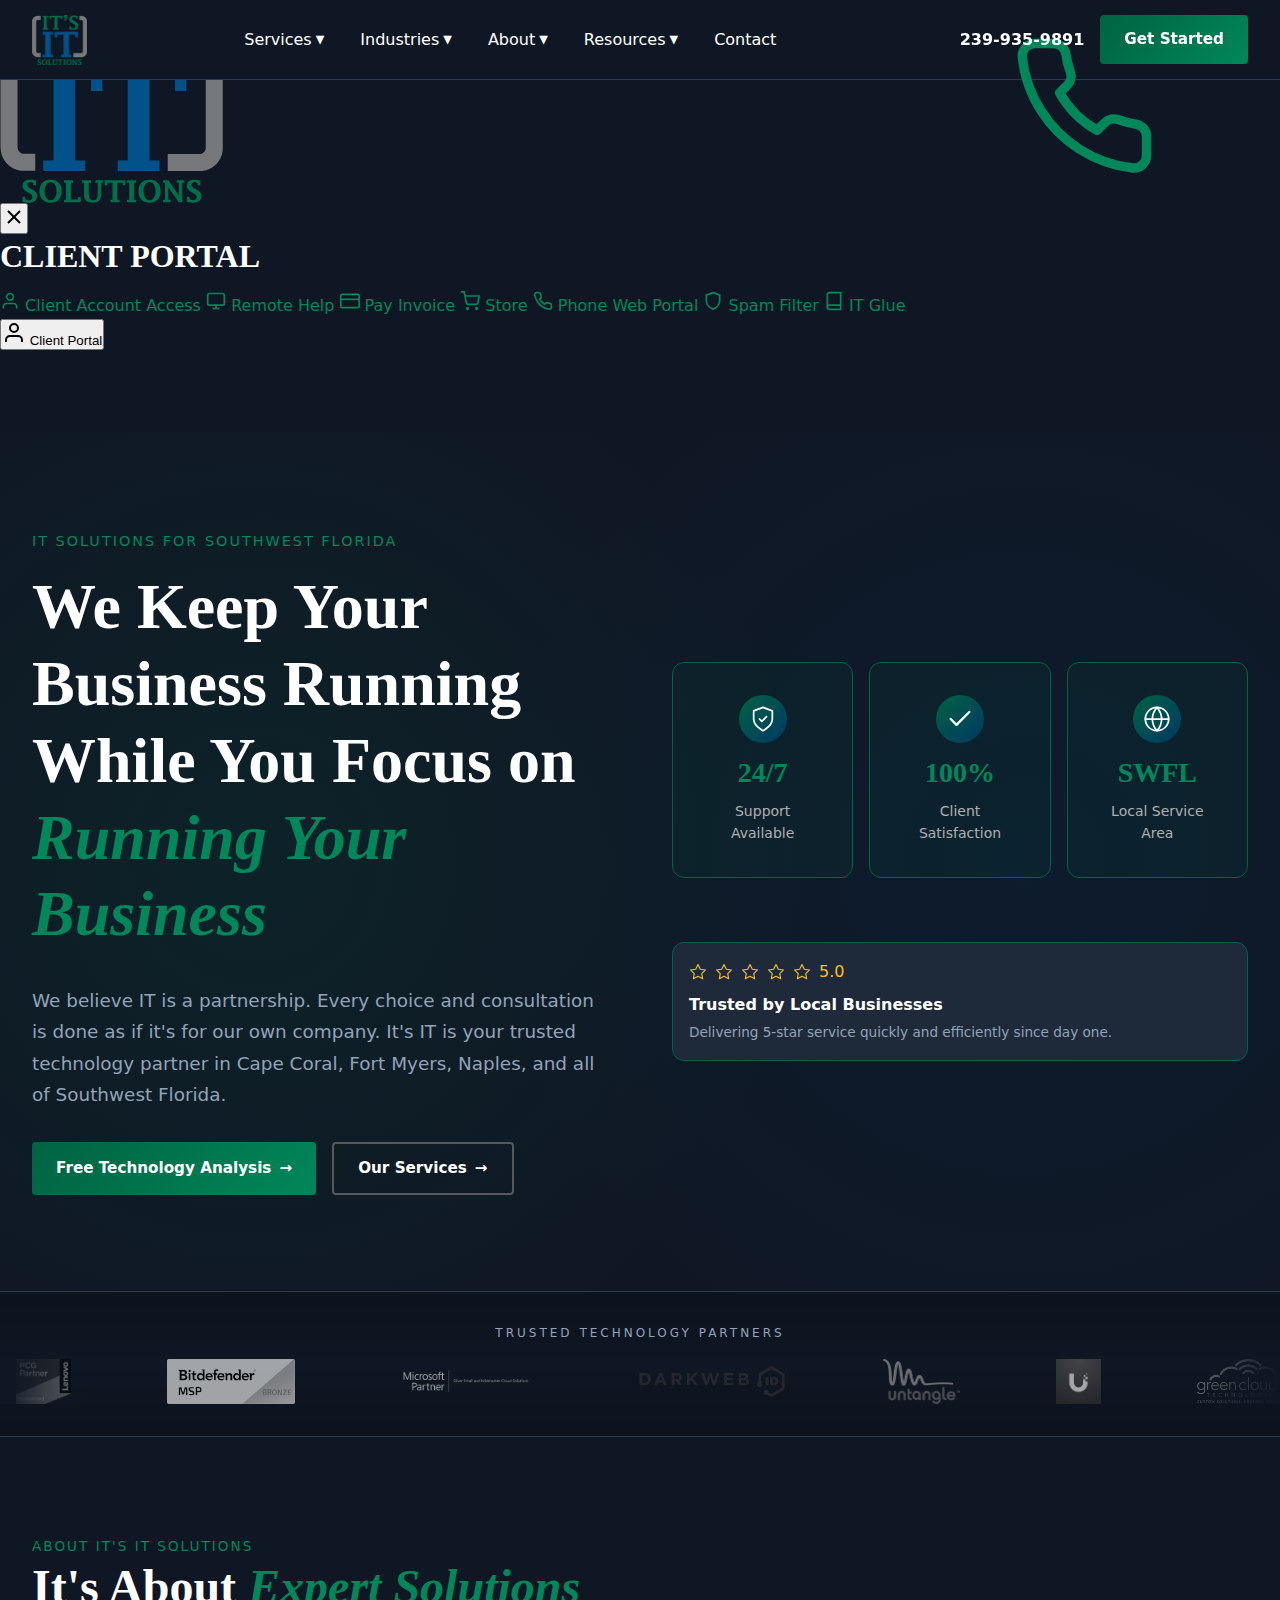
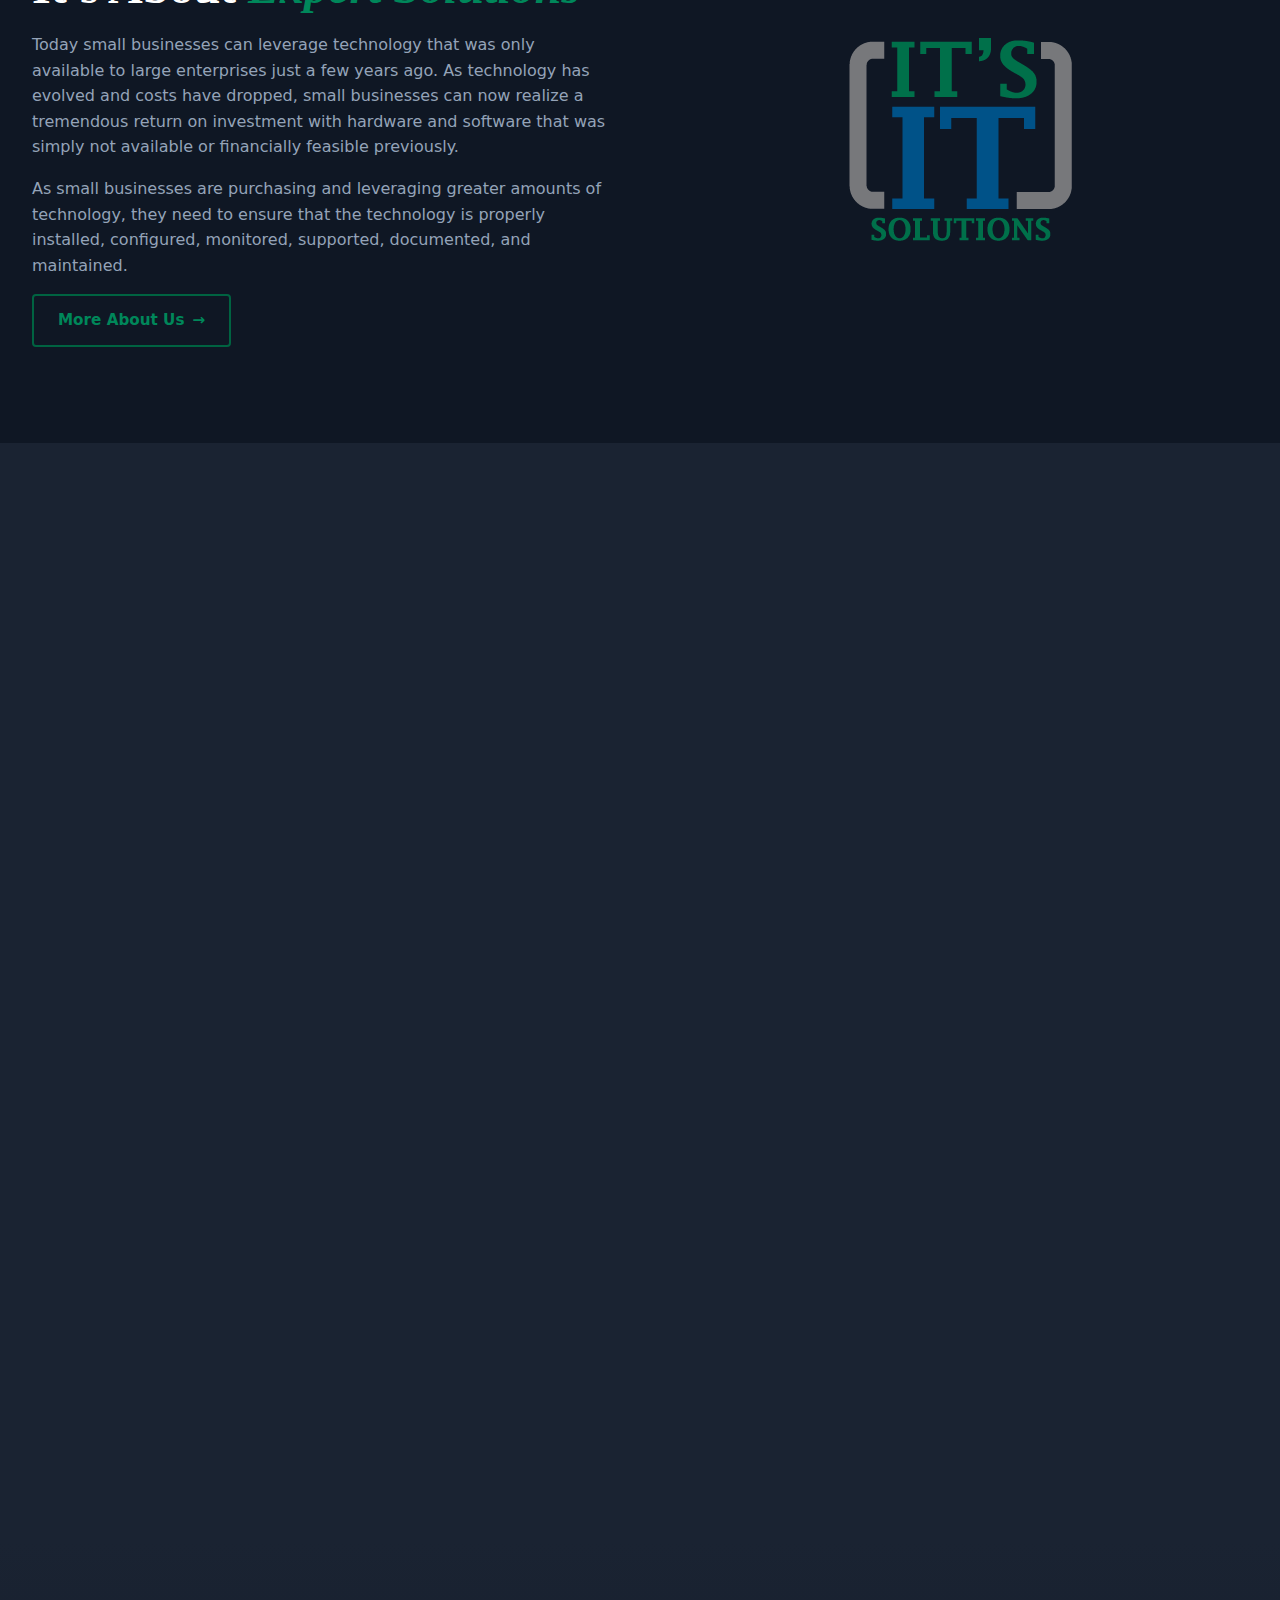
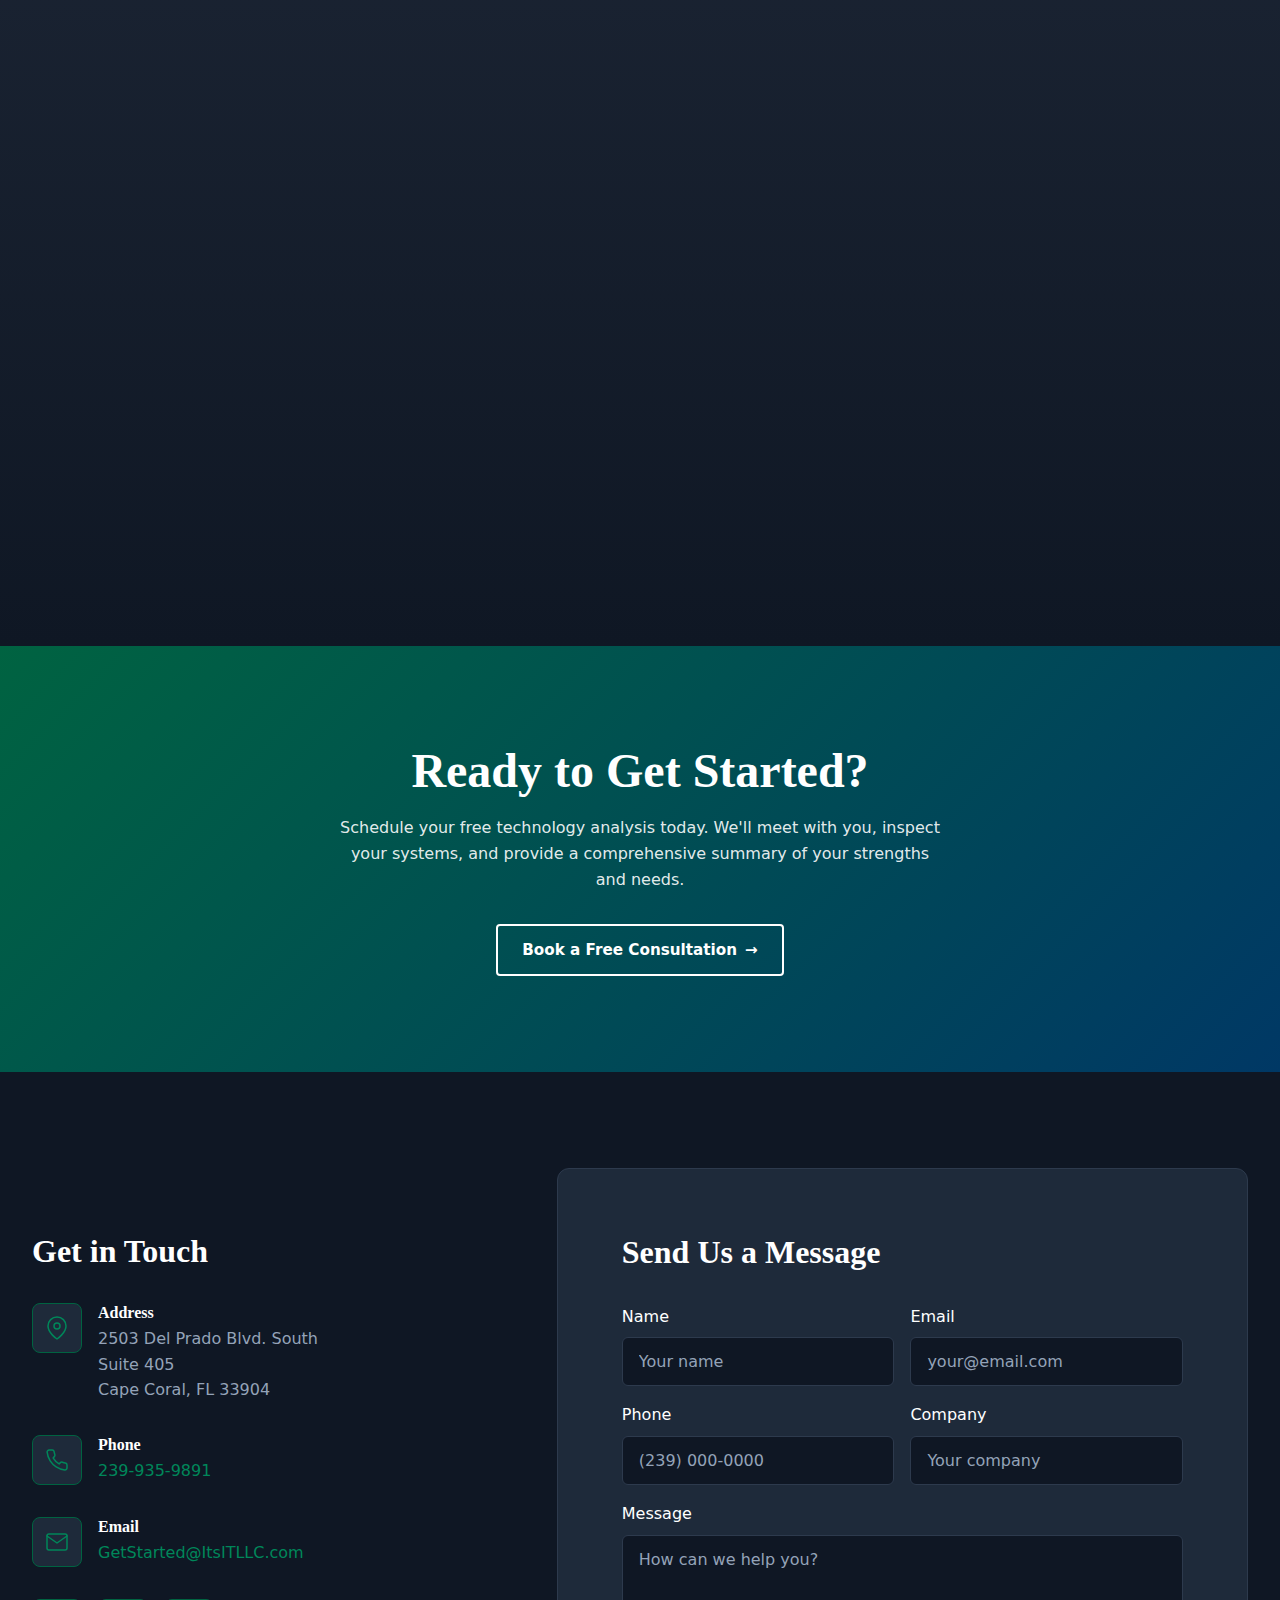
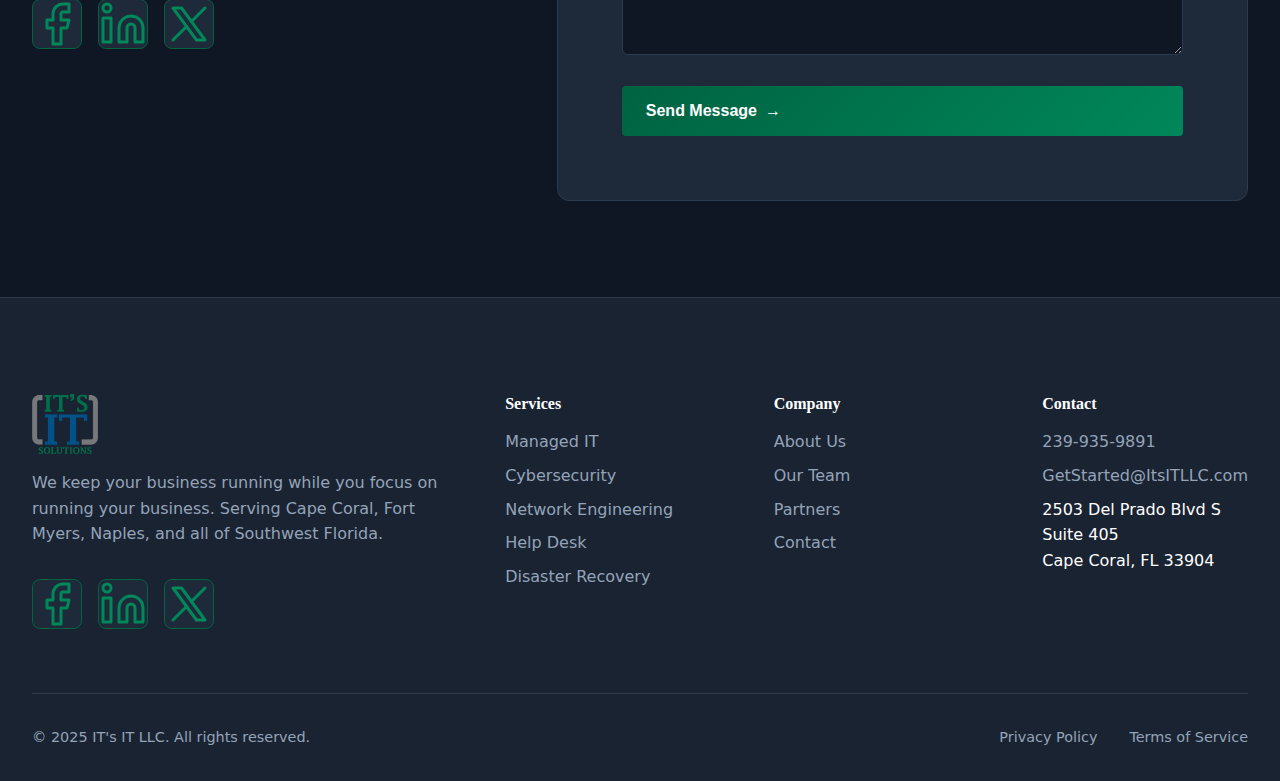
<file: its-it-llc-website/index.html>
<!DOCTYPE html>
<html lang="en">
<head>
    <meta charset="UTF-8">
    <meta name="viewport" content="width=device-width, initial-scale=1.0">
    <meta name="description" content="IT's IT LLC - Professional IT Solutions for Southwest Florida. Managed IT Services, Cybersecurity, Network Engineering, and more for Cape Coral, Fort Myers, and Naples.">
    <meta name="keywords" content="IT services, managed IT, cybersecurity, Cape Coral, Fort Myers, Naples, Southwest Florida, MSP">
    <title>IT's IT Solutions | Expert IT Services for Southwest Florida</title>
    <link rel="stylesheet" href="css/styles.css?v=23">
    <link rel="stylesheet" href="css/icons.css?v=5">
    <link rel="icon" type="image/png" href="assets/logos/ItsITLogo9_11_19.png">
</head>
<body>
    <!-- Client Portal Sidebar -->
    <div class="client-portal-overlay" id="clientPortalOverlay"></div>
    <aside class="client-portal-sidebar" id="clientPortalSidebar">
        <div class="client-portal-header">
            <img src="assets/logos/ItsITLogo9_11_19.png" alt="IT's IT Solutions">
            <button class="client-portal-close" id="clientPortalClose" aria-label="Close client portal">
                <svg width="24" height="24" viewBox="0 0 24 24" fill="none" stroke="currentColor" stroke-width="2">
                    <line x1="18" y1="6" x2="6" y2="18"></line>
                    <line x1="6" y1="6" x2="18" y2="18"></line>
                </svg>
            </button>
        </div>
        <h3>CLIENT PORTAL</h3>
        <nav class="client-portal-nav">
            <a href="https://itsitllc.ITClientPortal.com/" target="_blank" rel="noopener noreferrer">
                <svg width="20" height="20" viewBox="0 0 24 24" fill="none" stroke="currentColor" stroke-width="2">
                    <path d="M20 21v-2a4 4 0 0 0-4-4H8a4 4 0 0 0-4 4v2"></path>
                    <circle cx="12" cy="7" r="4"></circle>
                </svg>
                Client Account Access
            </a>
            <a href="https://helpit.screenconnect.com/" target="_blank" rel="noopener noreferrer">
                <svg width="20" height="20" viewBox="0 0 24 24" fill="none" stroke="currentColor" stroke-width="2">
                    <rect x="2" y="3" width="20" height="14" rx="2" ry="2"></rect>
                    <line x1="8" y1="21" x2="16" y2="21"></line>
                    <line x1="12" y1="17" x2="12" y2="21"></line>
                </svg>
                Remote Help
            </a>
            <a href="https://itsitllc.connectboosterportal.com/" target="_blank" rel="noopener noreferrer">
                <svg width="20" height="20" viewBox="0 0 24 24" fill="none" stroke="currentColor" stroke-width="2">
                    <rect x="1" y="4" width="22" height="16" rx="2" ry="2"></rect>
                    <line x1="1" y1="10" x2="23" y2="10"></line>
                </svg>
                Pay Invoice
            </a>
            <a href="https://store.itsitllc.com/" target="_blank" rel="noopener noreferrer">
                <svg width="20" height="20" viewBox="0 0 24 24" fill="none" stroke="currentColor" stroke-width="2">
                    <circle cx="9" cy="21" r="1"></circle>
                    <circle cx="20" cy="21" r="1"></circle>
                    <path d="M1 1h4l2.68 13.39a2 2 0 0 0 2 1.61h9.72a2 2 0 0 0 2-1.61L23 6H6"></path>
                </svg>
                Store
            </a>
            <a href="https://phones.itsitllc.com/login" target="_blank" rel="noopener noreferrer">
                <svg width="20" height="20" viewBox="0 0 24 24" fill="none" stroke="currentColor" stroke-width="2">
                    <path d="M22 16.92v3a2 2 0 0 1-2.18 2 19.79 19.79 0 0 1-8.63-3.07 19.5 19.5 0 0 1-6-6 19.79 19.79 0 0 1-3.07-8.67A2 2 0 0 1 4.11 2h3a2 2 0 0 1 2 1.72 12.84 12.84 0 0 0 .7 2.81 2 2 0 0 1-.45 2.11L8.09 9.91a16 16 0 0 0 6 6l1.27-1.27a2 2 0 0 1 2.11-.45 12.84 12.84 0 0 0 2.81.7A2 2 0 0 1 22 16.92z"></path>
                </svg>
                Phone Web Portal
            </a>
            <a href="https://app.inkyphishfence.com/user-settings/summary" target="_blank" rel="noopener noreferrer">
                <svg width="20" height="20" viewBox="0 0 24 24" fill="none" stroke="currentColor" stroke-width="2">
                    <path d="M12 22s8-4 8-10V5l-8-3-8 3v7c0 6 8 10 8 10z"></path>
                </svg>
                Spam Filter
            </a>
            <a href="https://itsitllc.itglue.com/" target="_blank" rel="noopener noreferrer">
                <svg width="20" height="20" viewBox="0 0 24 24" fill="none" stroke="currentColor" stroke-width="2">
                    <path d="M4 19.5A2.5 2.5 0 0 1 6.5 17H20"></path>
                    <path d="M6.5 2H20v20H6.5A2.5 2.5 0 0 1 4 19.5v-15A2.5 2.5 0 0 1 6.5 2z"></path>
                </svg>
                IT Glue
            </a>
        </nav>
    </aside>

    <!-- Client Portal Toggle Button -->
    <button class="client-portal-toggle" id="clientPortalToggle" aria-label="Open client portal">
        <svg width="24" height="24" viewBox="0 0 24 24" fill="none" stroke="currentColor" stroke-width="2">
            <path d="M20 21v-2a4 4 0 0 0-4-4H8a4 4 0 0 0-4 4v2"></path>
            <circle cx="12" cy="7" r="4"></circle>
        </svg>
        <span>Client Portal</span>
    </button>

    <!-- Header -->
    <header id="header">
        <nav class="navbar">
            <div class="logo">
                <a href="index.html">
                    <img src="assets/logos/ItsITLogo9_11_19.png" alt="IT's IT Solutions">
                </a>
            </div>

            <ul class="nav-links" id="navLinks">
                <!-- Services Dropdown -->
                <li>
                    <a href="services.html">
                        Services
                        <span class="dropdown-icon">▼</span>
                    </a>
                    <div class="mega-menu">
                        <div class="mega-menu-grid">
                            <a href="services.html#managed-services" class="mega-menu-item">
                                <div class="mega-menu-icon">
                                    <svg><use href="assets/icons/icons.svg#icon-shield"></use></svg>
                                </div>
                                <div class="content">
                                    <h4>Managed IT Services</h4>
                                    <p>Complete IT management and monitoring 24/7/365</p>
                                </div>
                            </a>
                            <a href="services.html#cybersecurity" class="mega-menu-item">
                                <div class="mega-menu-icon">
                                    <svg><use href="assets/icons/icons.svg#icon-lock"></use></svg>
                                </div>
                                <div class="content">
                                    <h4>Cybersecurity</h4>
                                    <p>Protect your business from threats and breaches</p>
                                </div>
                            </a>
                            <a href="services.html#network-engineering" class="mega-menu-item">
                                <div class="mega-menu-icon">
                                    <svg><use href="assets/icons/icons.svg#icon-network"></use></svg>
                                </div>
                                <div class="content">
                                    <h4>Network Engineering</h4>
                                    <p>Design and maintain your business networks</p>
                                </div>
                            </a>
                            <a href="services.html#help-desk" class="mega-menu-item">
                                <div class="mega-menu-icon">
                                    <svg><use href="assets/icons/icons.svg#icon-headset"></use></svg>
                                </div>
                                <div class="content">
                                    <h4>Help Desk & Remote Support</h4>
                                    <p>Fast, responsive IT troubleshooting</p>
                                </div>
                            </a>
                            <a href="services.html#disaster-recovery" class="mega-menu-item">
                                <div class="mega-menu-icon">
                                    <svg><use href="assets/icons/icons.svg#icon-cloud-backup"></use></svg>
                                </div>
                                <div class="content">
                                    <h4>Disaster Recovery & Backups</h4>
                                    <p>Keep your data safe and recoverable</p>
                                </div>
                            </a>
                            <a href="services.html#it-consulting" class="mega-menu-item">
                                <div class="mega-menu-icon">
                                    <svg><use href="assets/icons/icons.svg#icon-lightbulb"></use></svg>
                                </div>
                                <div class="content">
                                    <h4>IT Consulting</h4>
                                    <p>Strategic technology guidance for growth</p>
                                </div>
                            </a>
                            <a href="services.html#cio-cto" class="mega-menu-item">
                                <div class="mega-menu-icon">
                                    <svg><use href="assets/icons/icons.svg#icon-executive"></use></svg>
                                </div>
                                <div class="content">
                                    <h4>On-Demand CIO/CTO</h4>
                                    <p>Executive-level IT leadership on demand</p>
                                </div>
                            </a>
                            <a href="services.html#telecommunications" class="mega-menu-item">
                                <div class="mega-menu-icon">
                                    <svg><use href="assets/icons/icons.svg#icon-phone"></use></svg>
                                </div>
                                <div class="content">
                                    <h4>Telecommunications</h4>
                                    <p>Phone systems and communication solutions</p>
                                </div>
                            </a>
                        </div>
                    </div>
                </li>

                <!-- Industries Dropdown -->
                <li>
                    <a href="industries.html">
                        Industries
                        <span class="dropdown-icon">▼</span>
                    </a>
                    <div class="mega-menu">
                        <div class="mega-menu-grid industries-grid">
                            <a href="industries.html#healthcare" class="mega-menu-item">
                                <div class="mega-menu-icon">
                                    <svg><use href="assets/icons/icons.svg#icon-healthcare"></use></svg>
                                </div>
                                <div class="content">
                                    <h4>Healthcare & Medical</h4>
                                </div>
                            </a>
                            <a href="industries.html#legal" class="mega-menu-item">
                                <div class="mega-menu-icon">
                                    <svg><use href="assets/icons/icons.svg#icon-legal"></use></svg>
                                </div>
                                <div class="content">
                                    <h4>Legal & Law Firms</h4>
                                </div>
                            </a>
                            <a href="industries.html#financial" class="mega-menu-item">
                                <div class="mega-menu-icon">
                                    <svg><use href="assets/icons/icons.svg#icon-financial"></use></svg>
                                </div>
                                <div class="content">
                                    <h4>Financial Services</h4>
                                </div>
                            </a>
                            <a href="industries.html#manufacturing" class="mega-menu-item">
                                <div class="mega-menu-icon">
                                    <svg><use href="assets/icons/icons.svg#icon-manufacturing"></use></svg>
                                </div>
                                <div class="content">
                                    <h4>Manufacturing</h4>
                                </div>
                            </a>
                            <a href="industries.html#construction" class="mega-menu-item">
                                <div class="mega-menu-icon">
                                    <svg><use href="assets/icons/icons.svg#icon-construction"></use></svg>
                                </div>
                                <div class="content">
                                    <h4>Construction</h4>
                                </div>
                            </a>
                            <a href="industries.html#nonprofit" class="mega-menu-item">
                                <div class="mega-menu-icon">
                                    <svg><use href="assets/icons/icons.svg#icon-nonprofit"></use></svg>
                                </div>
                                <div class="content">
                                    <h4>Non-Profit</h4>
                                </div>
                            </a>
                            <a href="industries.html#retail" class="mega-menu-item">
                                <div class="mega-menu-icon">
                                    <svg><use href="assets/icons/icons.svg#icon-retail"></use></svg>
                                </div>
                                <div class="content">
                                    <h4>Retail & Hospitality</h4>
                                </div>
                            </a>
                            <a href="industries.html#realestate" class="mega-menu-item">
                                <div class="mega-menu-icon">
                                    <svg><use href="assets/icons/icons.svg#icon-realestate"></use></svg>
                                </div>
                                <div class="content">
                                    <h4>Real Estate</h4>
                                </div>
                            </a>
                            <a href="industries.html#professional" class="mega-menu-item">
                                <div class="mega-menu-icon">
                                    <svg><use href="assets/icons/icons.svg#icon-professional"></use></svg>
                                </div>
                                <div class="content">
                                    <h4>Professional Services</h4>
                                </div>
                            </a>
                        </div>
                    </div>
                </li>

                <!-- About Dropdown -->
                <li>
                    <a href="about.html">
                        About
                        <span class="dropdown-icon">▼</span>
                    </a>
                    <div class="dropdown-menu">
                        <a href="about.html#our-story">Our Story</a>
                        <a href="about.html#mission-vision">Mission & Vision</a>
                        <a href="about.html#team">Our Team</a>
                        <a href="about.html#partners">Partners</a>
                    </div>
                </li>

                <!-- Resources (optional) -->
                <li>
                    <a href="resources.html">
                        Resources
                        <span class="dropdown-icon">▼</span>
                    </a>
                    <div class="dropdown-menu">
                        <a href="resources.html#blog">Blog</a>
                        <a href="resources.html#guides">Guides</a>
                        <a href="resources.html#faq">FAQ</a>
                    </div>
                </li>

                <!-- Contact -->
                <li>
                    <a href="contact.html">Contact</a>
                </li>
            </ul>

            <div class="nav-cta">
                <a href="tel:239-935-9891" class="nav-phone">
                    <span class="nav-phone-icon">
                        <svg><use href="assets/icons/icons.svg#icon-phone"></use></svg>
                    </span>
                    <span>239-935-9891</span>
                </a>
                <a href="contact.html" class="btn btn-primary">Get Started</a>
            </div>

            <button class="mobile-menu-btn" id="mobileMenuBtn" aria-label="Toggle menu">
                <span></span>
                <span></span>
                <span></span>
            </button>
        </nav>
    </header>

    <main>
        <!-- Hero Section -->
        <section class="hero">
            <div class="container hero-container">
                <div class="hero-content">
                    <span class="hero-tagline">IT Solutions for Southwest Florida</span>
                    <h1>We Keep Your Business Running While You Focus on <span class="highlight">Running Your Business</span></h1>
                    <p class="lead">We believe IT is a partnership. Every choice and consultation is done as if it's for our own company. It's IT is your trusted technology partner in Cape Coral, Fort Myers, Naples, and all of Southwest Florida.</p>
                    <div class="hero-buttons">
                        <a href="contact.html" class="btn btn-primary">
                            Free Technology Analysis
                            <span class="arrow">→</span>
                        </a>
                        <a href="services.html" class="btn btn-outline">
                            Our Services
                            <span class="arrow">→</span>
                        </a>
                    </div>
                </div>
                <div class="hero-image">
                    <div class="hero-stats-grid">
                        <div class="hero-stat">
                            <div class="hero-stat-icon">
                                <svg><use href="assets/icons/icons.svg#icon-shield"></use></svg>
                            </div>
                            <span class="hero-stat-number">24/7</span>
                            <span class="hero-stat-label">Support Available</span>
                        </div>
                        <div class="hero-stat">
                            <div class="hero-stat-icon">
                                <svg><use href="assets/icons/icons.svg#icon-checkmark"></use></svg>
                            </div>
                            <span class="hero-stat-number">100%</span>
                            <span class="hero-stat-label">Client Satisfaction</span>
                        </div>
                        <div class="hero-stat">
                            <div class="hero-stat-icon">
                                <svg><use href="assets/icons/icons.svg#icon-network"></use></svg>
                            </div>
                            <span class="hero-stat-number">SWFL</span>
                            <span class="hero-stat-label">Local Service Area</span>
                        </div>
                    </div>
                    <!-- Testimonial Card -->
                    <div class="hero-testimonial">
                        <div class="rating">
                            <svg class="star-icon"><use href="assets/icons/icons.svg#icon-star"></use></svg>
                            <svg class="star-icon"><use href="assets/icons/icons.svg#icon-star"></use></svg>
                            <svg class="star-icon"><use href="assets/icons/icons.svg#icon-star"></use></svg>
                            <svg class="star-icon"><use href="assets/icons/icons.svg#icon-star"></use></svg>
                            <svg class="star-icon"><use href="assets/icons/icons.svg#icon-star"></use></svg>
                            <span>5.0</span>
                        </div>
                        <div class="author">Trusted by Local Businesses</div>
                        <p>Delivering 5-star service quickly and efficiently since day one.</p>
                    </div>
                </div>
            </div>
        </section>

        <!-- Partners Section - Scrolling Carousel -->
        <section class="partners-section">
            <div class="container">
                <p class="section-label">Trusted Technology Partners</p>
            </div>
            <div class="partners-carousel">
                <div class="partners-track">
                    <!-- First set of logos -->
                    <div class="partner-logo"><img src="assets/PartnerLogos/LenovoPCP-Authorized.png" alt="Lenovo Partner"></div>
                    <div class="partner-logo"><img src="assets/PartnerLogos/BitDefenderlogo.png" alt="Bitdefender"></div>
                    <div class="partner-logo"><img src="assets/PartnerLogos/MPNSlogo.png" alt="Microsoft Partner"></div>
                    <div class="partner-logo"><img src="assets/PartnerLogos/DarkWebID-Logo.png" alt="Dark Web ID"></div>
                    <div class="partner-logo"><img src="assets/PartnerLogos/310-x-180-untangle-logo.png" alt="Untangle"></div>
                    <div class="partner-logo"><img src="assets/PartnerLogos/unifi.jpg" alt="UniFi"></div>
                    <div class="partner-logo"><img src="assets/PartnerLogos/Green-Cloud-Services-Provider-Logo.png" alt="Green Cloud"></div>
                    <div class="partner-logo"><img src="assets/PartnerLogos/idagent.png" alt="ID Agent"></div>
                    <div class="partner-logo"><img src="assets/PartnerLogos/samsung_chanel.png" alt="Samsung"></div>
                    <div class="partner-logo"><img src="assets/PartnerLogos/PNY-logo-BLK.png" alt="PNY"></div>
                    <!-- Duplicate set for seamless infinite scroll -->
                    <div class="partner-logo"><img src="assets/PartnerLogos/LenovoPCP-Authorized.png" alt="Lenovo Partner"></div>
                    <div class="partner-logo"><img src="assets/PartnerLogos/BitDefenderlogo.png" alt="Bitdefender"></div>
                    <div class="partner-logo"><img src="assets/PartnerLogos/MPNSlogo.png" alt="Microsoft Partner"></div>
                    <div class="partner-logo"><img src="assets/PartnerLogos/DarkWebID-Logo.png" alt="Dark Web ID"></div>
                    <div class="partner-logo"><img src="assets/PartnerLogos/310-x-180-untangle-logo.png" alt="Untangle"></div>
                    <div class="partner-logo"><img src="assets/PartnerLogos/unifi.jpg" alt="UniFi"></div>
                    <div class="partner-logo"><img src="assets/PartnerLogos/Green-Cloud-Services-Provider-Logo.png" alt="Green Cloud"></div>
                    <div class="partner-logo"><img src="assets/PartnerLogos/idagent.png" alt="ID Agent"></div>
                    <div class="partner-logo"><img src="assets/PartnerLogos/samsung_chanel.png" alt="Samsung"></div>
                    <div class="partner-logo"><img src="assets/PartnerLogos/PNY-logo-BLK.png" alt="PNY"></div>
                </div>
            </div>
        </section>

        <!-- About/Intro Section -->
        <section class="about-section">
            <div class="container">
                <div class="about-grid">
                    <div class="about-content">
                        <span class="section-label">About IT's IT Solutions</span>
                        <h2>It's About <span class="highlight">Expert Solutions</span></h2>
                        <p>Today small businesses can leverage technology that was only available to large enterprises just a few years ago. As technology has evolved and costs have dropped, small businesses can now realize a tremendous return on investment with hardware and software that was simply not available or financially feasible previously.</p>
                        <p>As small businesses are purchasing and leveraging greater amounts of technology, they need to ensure that the technology is properly installed, configured, monitored, supported, documented, and maintained.</p>
                        <a href="about.html" class="btn btn-outline-green">
                            More About Us
                            <span class="arrow">→</span>
                        </a>
                    </div>
                    <div class="about-image">
                        <img src="assets/logos/ItsITLogo9_11_19.png" alt="IT's IT Solutions Logo">
                    </div>
                </div>
            </div>
        </section>

        <!-- Services Section -->
        <section class="services-section" id="services">
            <div class="container">
                <div class="section-header">
                    <span class="section-label">What We Do</span>
                    <h2>Explore Our Range of <span class="highlight">IT Services</span></h2>
                    <p>Comprehensive on-site and off-site IT services to keep your business running smoothly 24/7/365.</p>
                </div>

                <div class="services-grid">
                    <div class="service-card">
                        <div class="service-icon">
                            <svg><use href="assets/icons/icons.svg#icon-shield"></use></svg>
                        </div>
                        <h3>Managed Service Provider</h3>
                        <p>As your complete MSP partner, IT's IT will oversee your IT systems, monitoring and responding to any issues as they arise.</p>
                        <a href="services.html#managed-services" class="learn-more">
                            Learn More <span class="arrow">→</span>
                        </a>
                    </div>

                    <div class="service-card">
                        <div class="service-icon">
                            <svg><use href="assets/icons/icons.svg#icon-network"></use></svg>
                        </div>
                        <h3>Network Engineering</h3>
                        <p>IT's IT will support the successful creation and connection of your integrated business networks, so your business runs smoothly.</p>
                        <a href="services.html#network-engineering" class="learn-more">
                            Learn More <span class="arrow">→</span>
                        </a>
                    </div>

                    <div class="service-card">
                        <div class="service-icon">
                            <svg><use href="assets/icons/icons.svg#icon-lock"></use></svg>
                        </div>
                        <h3>Cybersecurity & Dark Web Monitoring</h3>
                        <p>Protect your business with comprehensive security solutions including dark web monitoring for compromised credentials.</p>
                        <a href="services.html#cybersecurity" class="learn-more">
                            Learn More <span class="arrow">→</span>
                        </a>
                    </div>

                    <div class="service-card">
                        <div class="service-icon">
                            <svg><use href="assets/icons/icons.svg#icon-headset"></use></svg>
                        </div>
                        <h3>Help Desk & Remote Support</h3>
                        <p>A timely response is essential for day-to-day IT troubleshooting and problem-solving. Our remote services are available to help.</p>
                        <a href="services.html#help-desk" class="learn-more">
                            Learn More <span class="arrow">→</span>
                        </a>
                    </div>

                    <div class="service-card">
                        <div class="service-icon">
                            <svg><use href="assets/icons/icons.svg#icon-cloud-backup"></use></svg>
                        </div>
                        <h3>Disaster Recovery & Backups</h3>
                        <p>Ensure business continuity with robust backup solutions and disaster recovery planning for any situation.</p>
                        <a href="services.html#disaster-recovery" class="learn-more">
                            Learn More <span class="arrow">→</span>
                        </a>
                    </div>

                    <div class="service-card">
                        <div class="service-icon">
                            <svg><use href="assets/icons/icons.svg#icon-executive"></use></svg>
                        </div>
                        <h3>On-Demand CIO/CTO</h3>
                        <p>For businesses that could benefit from executive IT leadership but lack the resources for a full-time employee, IT's IT can fill that role.</p>
                        <a href="services.html#cio-cto" class="learn-more">
                            Learn More <span class="arrow">→</span>
                        </a>
                    </div>
                </div>
            </div>
        </section>

        <!-- Process Section -->
        <section class="process-section">
            <div class="container">
                <div class="section-header">
                    <span class="section-label">How We Work</span>
                    <h2>Our <span class="highlight">Proven Process</span></h2>
                    <p>We make it easy to get started with a free technology analysis.</p>
                </div>

                <div class="process-grid">
                    <div class="process-card">
                        <div class="number">1</div>
                        <h4>Consultation</h4>
                        <p>We come to your business, meet with you for a Q&A, and inspect and analyze your technology.</p>
                    </div>
                    <div class="process-card">
                        <div class="number">2</div>
                        <h4>Analysis</h4>
                        <p>We provide you a summary of your strengths and needs with a thorough technology assessment.</p>
                    </div>
                    <div class="process-card">
                        <div class="number">3</div>
                        <h4>Implementation</h4>
                        <p>We deploy solutions tailored to your business needs with minimal disruption to your operations.</p>
                    </div>
                    <div class="process-card">
                        <div class="number">4</div>
                        <h4>Support</h4>
                        <p>Ongoing monitoring, maintenance, and support to keep your systems running optimally 24/7/365.</p>
                    </div>
                </div>
            </div>
        </section>

        <!-- CTA Section -->
        <section class="cta-section">
            <div class="container">
                <h2>Ready to Get Started?</h2>
                <p>Schedule your free technology analysis today. We'll meet with you, inspect your systems, and provide a comprehensive summary of your strengths and needs.</p>
                <a href="contact.html" class="btn btn-outline">
                    Book a Free Consultation
                    <span class="arrow">→</span>
                </a>
            </div>
        </section>

        <!-- Contact Preview Section -->
        <section class="contact-section" id="contact">
            <div class="container">
                <div class="contact-grid">
                    <div class="contact-info">
                        <h3>Get in Touch</h3>
                        <div class="contact-item">
                            <div class="icon">
                                <svg><use href="assets/icons/icons.svg#icon-location"></use></svg>
                            </div>
                            <div>
                                <h4>Address</h4>
                                <p>2503 Del Prado Blvd. South<br>Suite 405<br>Cape Coral, FL 33904</p>
                            </div>
                        </div>
                        <div class="contact-item">
                            <div class="icon">
                                <svg><use href="assets/icons/icons.svg#icon-phone"></use></svg>
                            </div>
                            <div>
                                <h4>Phone</h4>
                                <p><a href="tel:239-935-9891">239-935-9891</a></p>
                            </div>
                        </div>
                        <div class="contact-item">
                            <div class="icon">
                                <svg><use href="assets/icons/icons.svg#icon-email"></use></svg>
                            </div>
                            <div>
                                <h4>Email</h4>
                                <p><a href="mailto:GetStarted@ItsITLLC.com">GetStarted@ItsITLLC.com</a></p>
                            </div>
                        </div>
                        <div class="social-links">
                            <a href="#" aria-label="Facebook" class="social-icon">
                                <svg><use href="assets/icons/icons.svg#icon-facebook"></use></svg>
                            </a>
                            <a href="#" aria-label="LinkedIn" class="social-icon">
                                <svg><use href="assets/icons/icons.svg#icon-linkedin"></use></svg>
                            </a>
                            <a href="#" aria-label="Twitter" class="social-icon">
                                <svg><use href="assets/icons/icons.svg#icon-twitter"></use></svg>
                            </a>
                        </div>
                    </div>
                    <div class="contact-form-wrapper">
                        <h3>Send Us a Message</h3>
                        <form class="contact-form" id="contactForm">
                            <div class="form-row">
                                <div class="form-group">
                                    <label for="name">Name</label>
                                    <input type="text" id="name" name="name" placeholder="Your name" required>
                                </div>
                                <div class="form-group">
                                    <label for="email">Email</label>
                                    <input type="email" id="email" name="email" placeholder="your@email.com" required>
                                </div>
                            </div>
                            <div class="form-row">
                                <div class="form-group">
                                    <label for="phone">Phone</label>
                                    <input type="tel" id="phone" name="phone" placeholder="(239) 000-0000">
                                </div>
                                <div class="form-group">
                                    <label for="company">Company</label>
                                    <input type="text" id="company" name="company" placeholder="Your company">
                                </div>
                            </div>
                            <div class="form-group">
                                <label for="message">Message</label>
                                <textarea id="message" name="message" rows="4" placeholder="How can we help you?" required></textarea>
                            </div>
                            <button type="submit" class="btn btn-primary">
                                Send Message
                                <span class="arrow">→</span>
                            </button>
                        </form>
                    </div>
                </div>
            </div>
        </section>
    </main>

    <!-- Footer -->
    <footer>
        <div class="container">
            <div class="footer-grid">
                <div class="footer-brand">
                    <div class="logo">
                        <img src="assets/logos/ItsITLogo9_11_19.png" alt="IT's IT Solutions">
                    </div>
                    <p>We keep your business running while you focus on running your business. Serving Cape Coral, Fort Myers, Naples, and all of Southwest Florida.</p>
                    <div class="social-links">
                        <a href="#" aria-label="Facebook" class="social-icon">
                            <svg><use href="assets/icons/icons.svg#icon-facebook"></use></svg>
                        </a>
                        <a href="#" aria-label="LinkedIn" class="social-icon">
                            <svg><use href="assets/icons/icons.svg#icon-linkedin"></use></svg>
                        </a>
                        <a href="#" aria-label="Twitter" class="social-icon">
                            <svg><use href="assets/icons/icons.svg#icon-twitter"></use></svg>
                        </a>
                    </div>
                </div>

                <div class="footer-column">
                    <h4>Services</h4>
                    <ul class="footer-links">
                        <li><a href="services.html#managed-services">Managed IT</a></li>
                        <li><a href="services.html#cybersecurity">Cybersecurity</a></li>
                        <li><a href="services.html#network-engineering">Network Engineering</a></li>
                        <li><a href="services.html#help-desk">Help Desk</a></li>
                        <li><a href="services.html#disaster-recovery">Disaster Recovery</a></li>
                    </ul>
                </div>

                <div class="footer-column">
                    <h4>Company</h4>
                    <ul class="footer-links">
                        <li><a href="about.html">About Us</a></li>
                        <li><a href="about.html#team">Our Team</a></li>
                        <li><a href="about.html#partners">Partners</a></li>
                        <li><a href="contact.html">Contact</a></li>
                    </ul>
                </div>

                <div class="footer-column">
                    <h4>Contact</h4>
                    <ul class="footer-links">
                        <li><a href="tel:239-935-9891">239-935-9891</a></li>
                        <li><a href="mailto:GetStarted@ItsITLLC.com">GetStarted@ItsITLLC.com</a></li>
                        <li>2503 Del Prado Blvd S<br>Suite 405<br>Cape Coral, FL 33904</li>
                    </ul>
                </div>
            </div>

            <div class="footer-bottom">
                <p>&copy; 2025 IT's IT LLC. All rights reserved.</p>
                <div class="footer-bottom-links">
                    <a href="privacy.html">Privacy Policy</a>
                    <a href="terms.html">Terms of Service</a>
                </div>
            </div>
        </div>
    </footer>

    <script src="js/main.js"></script>
</body>
</html>
</file>
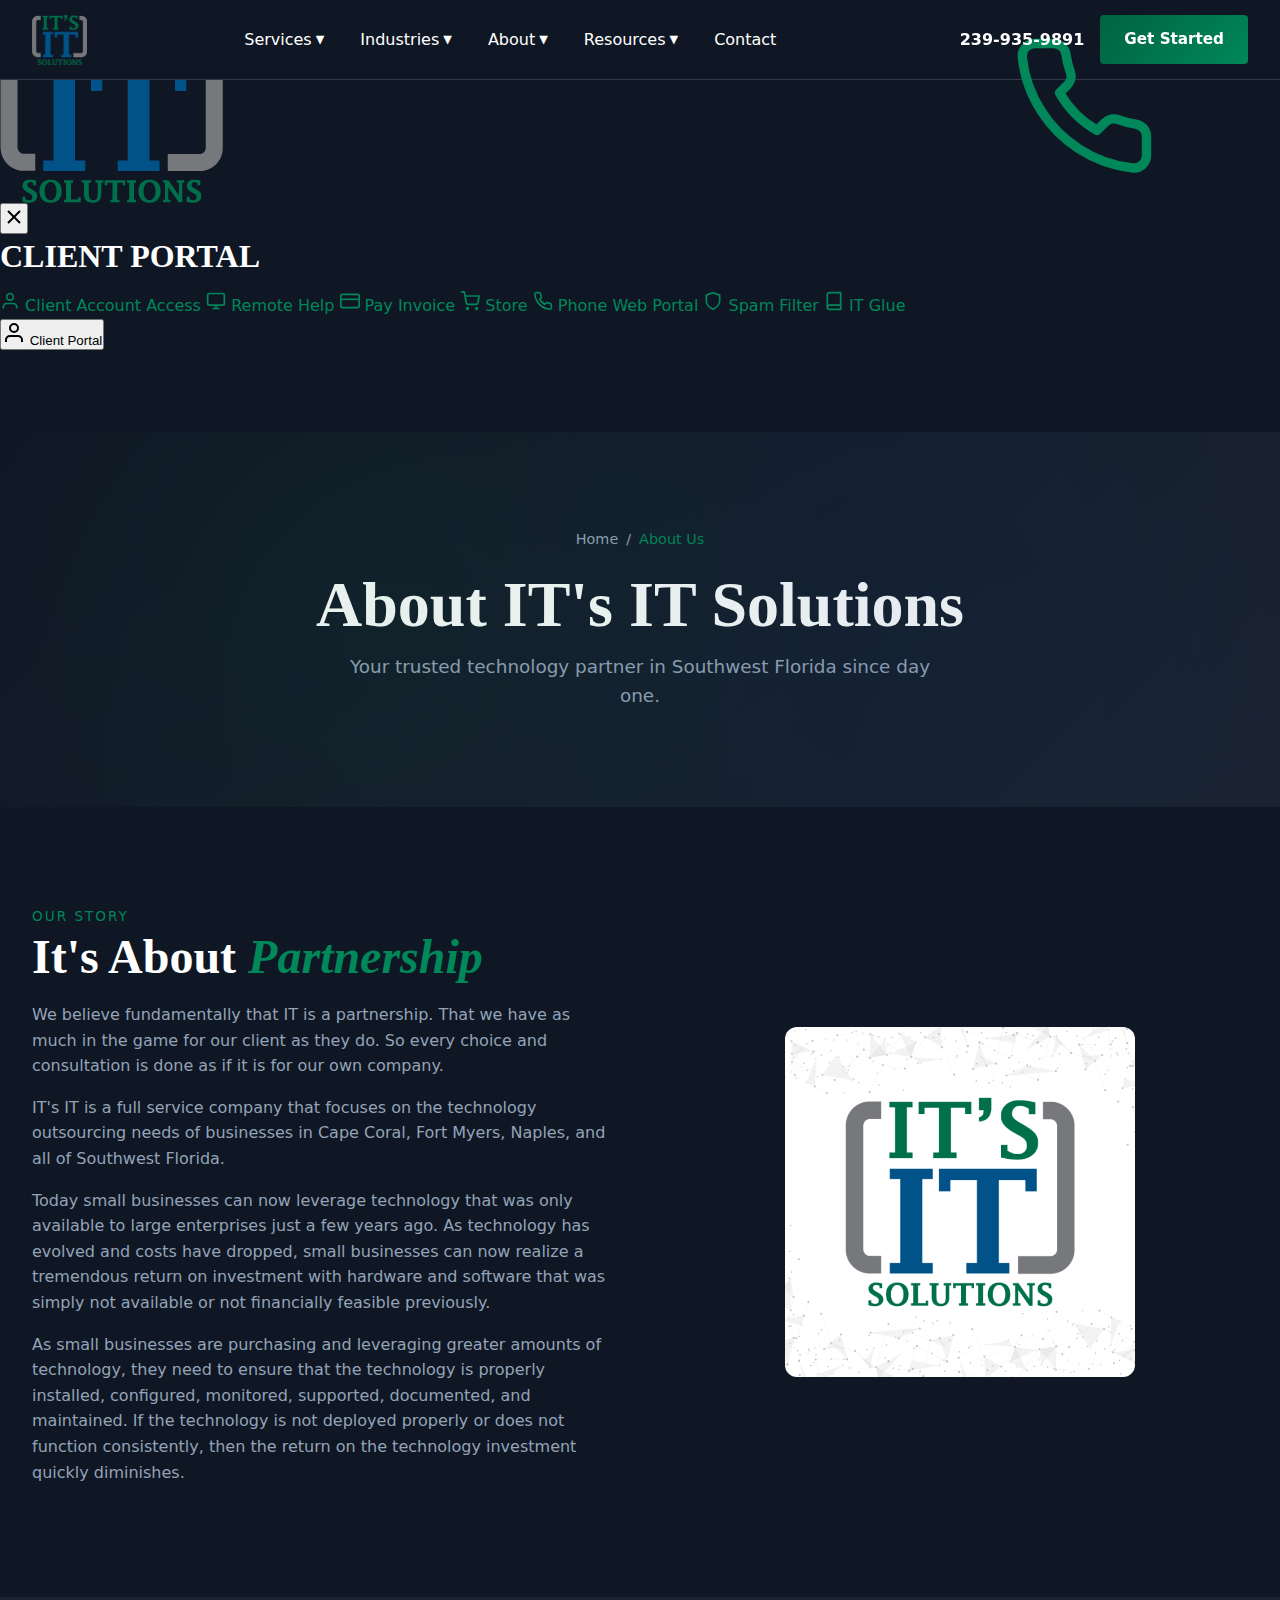
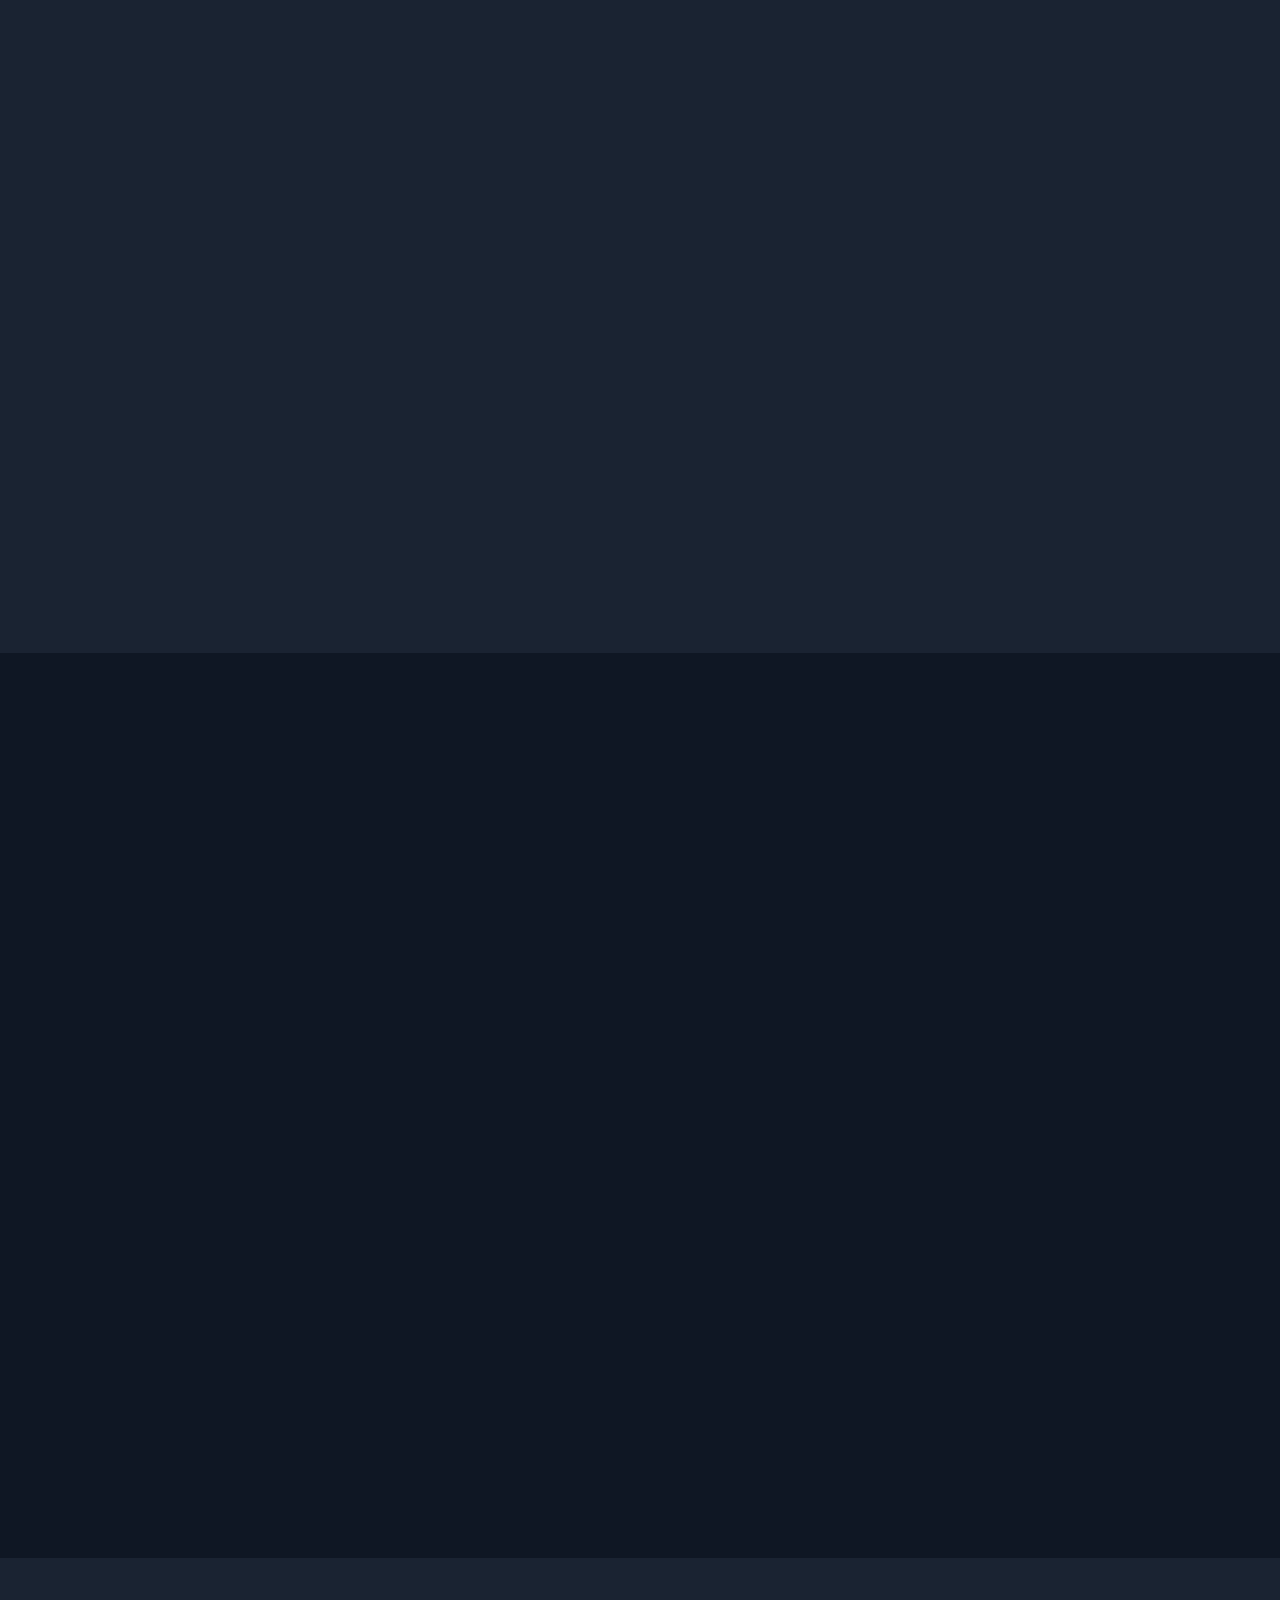
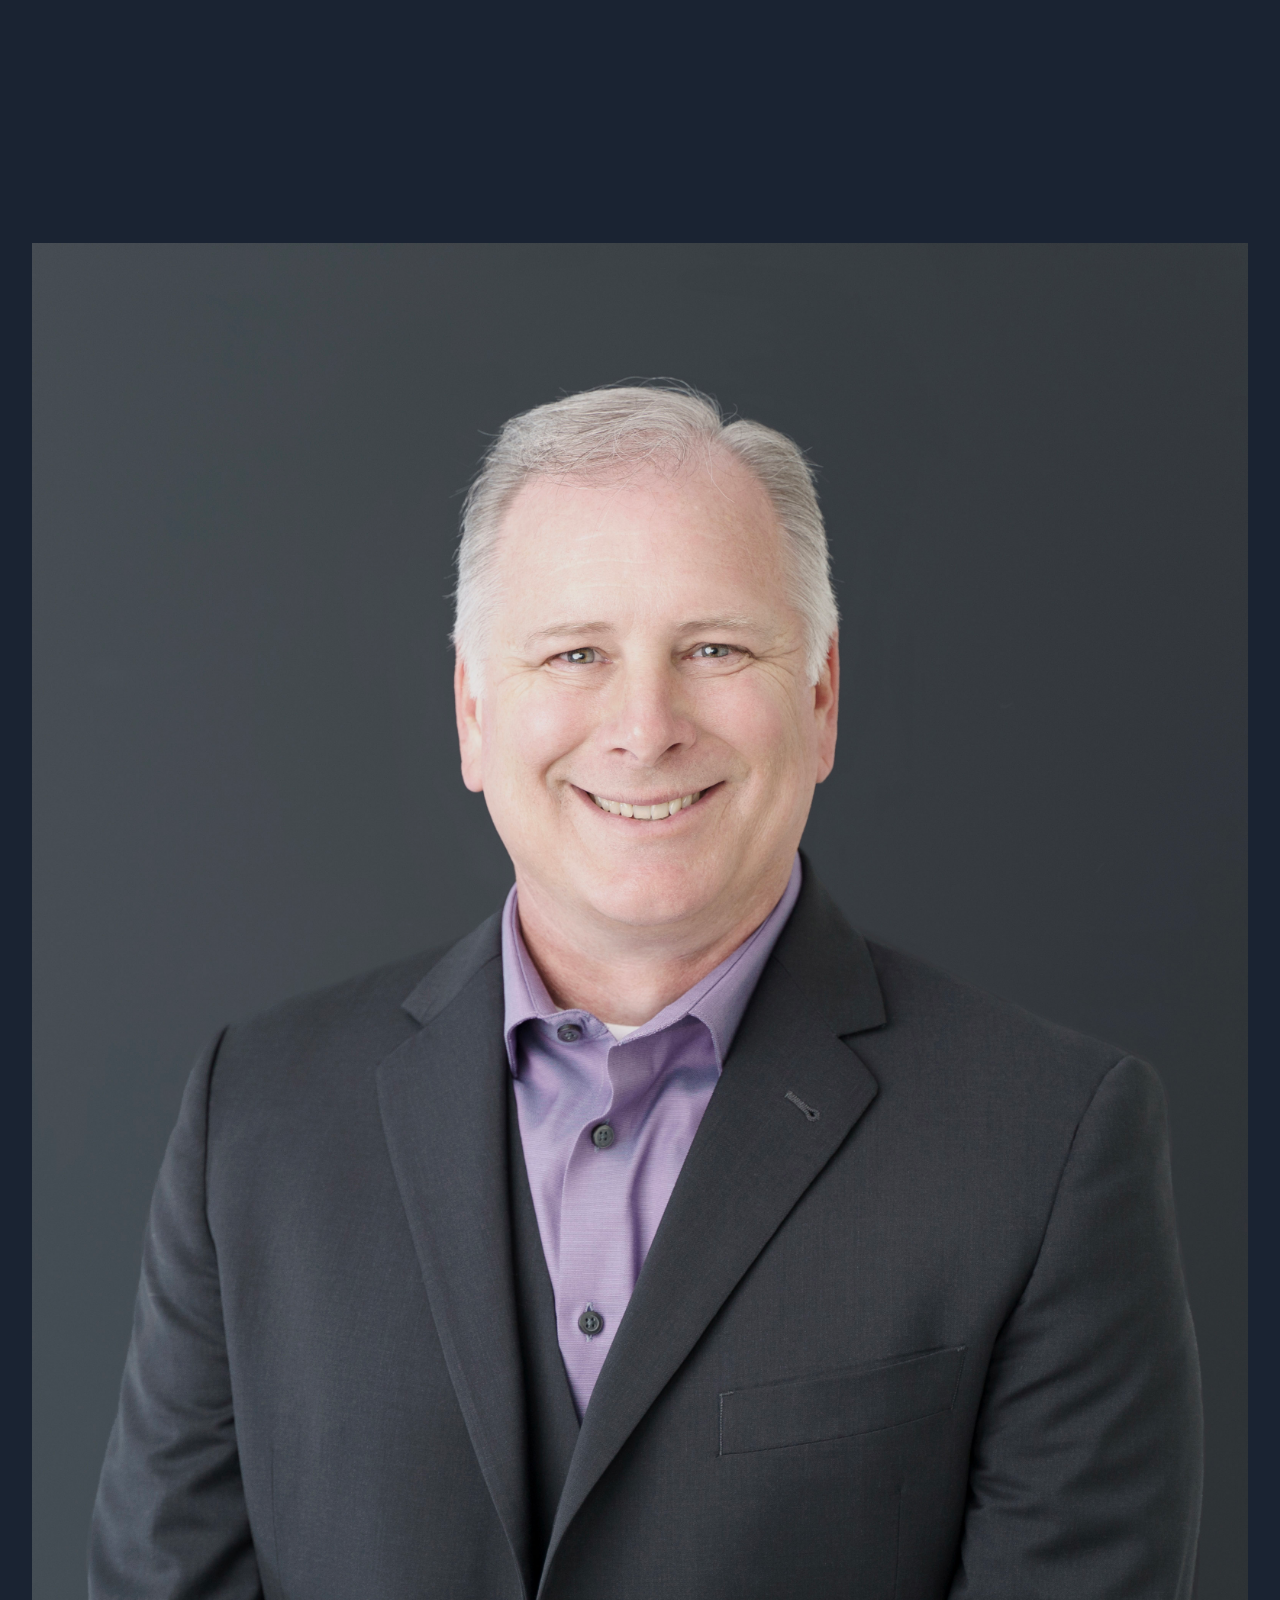
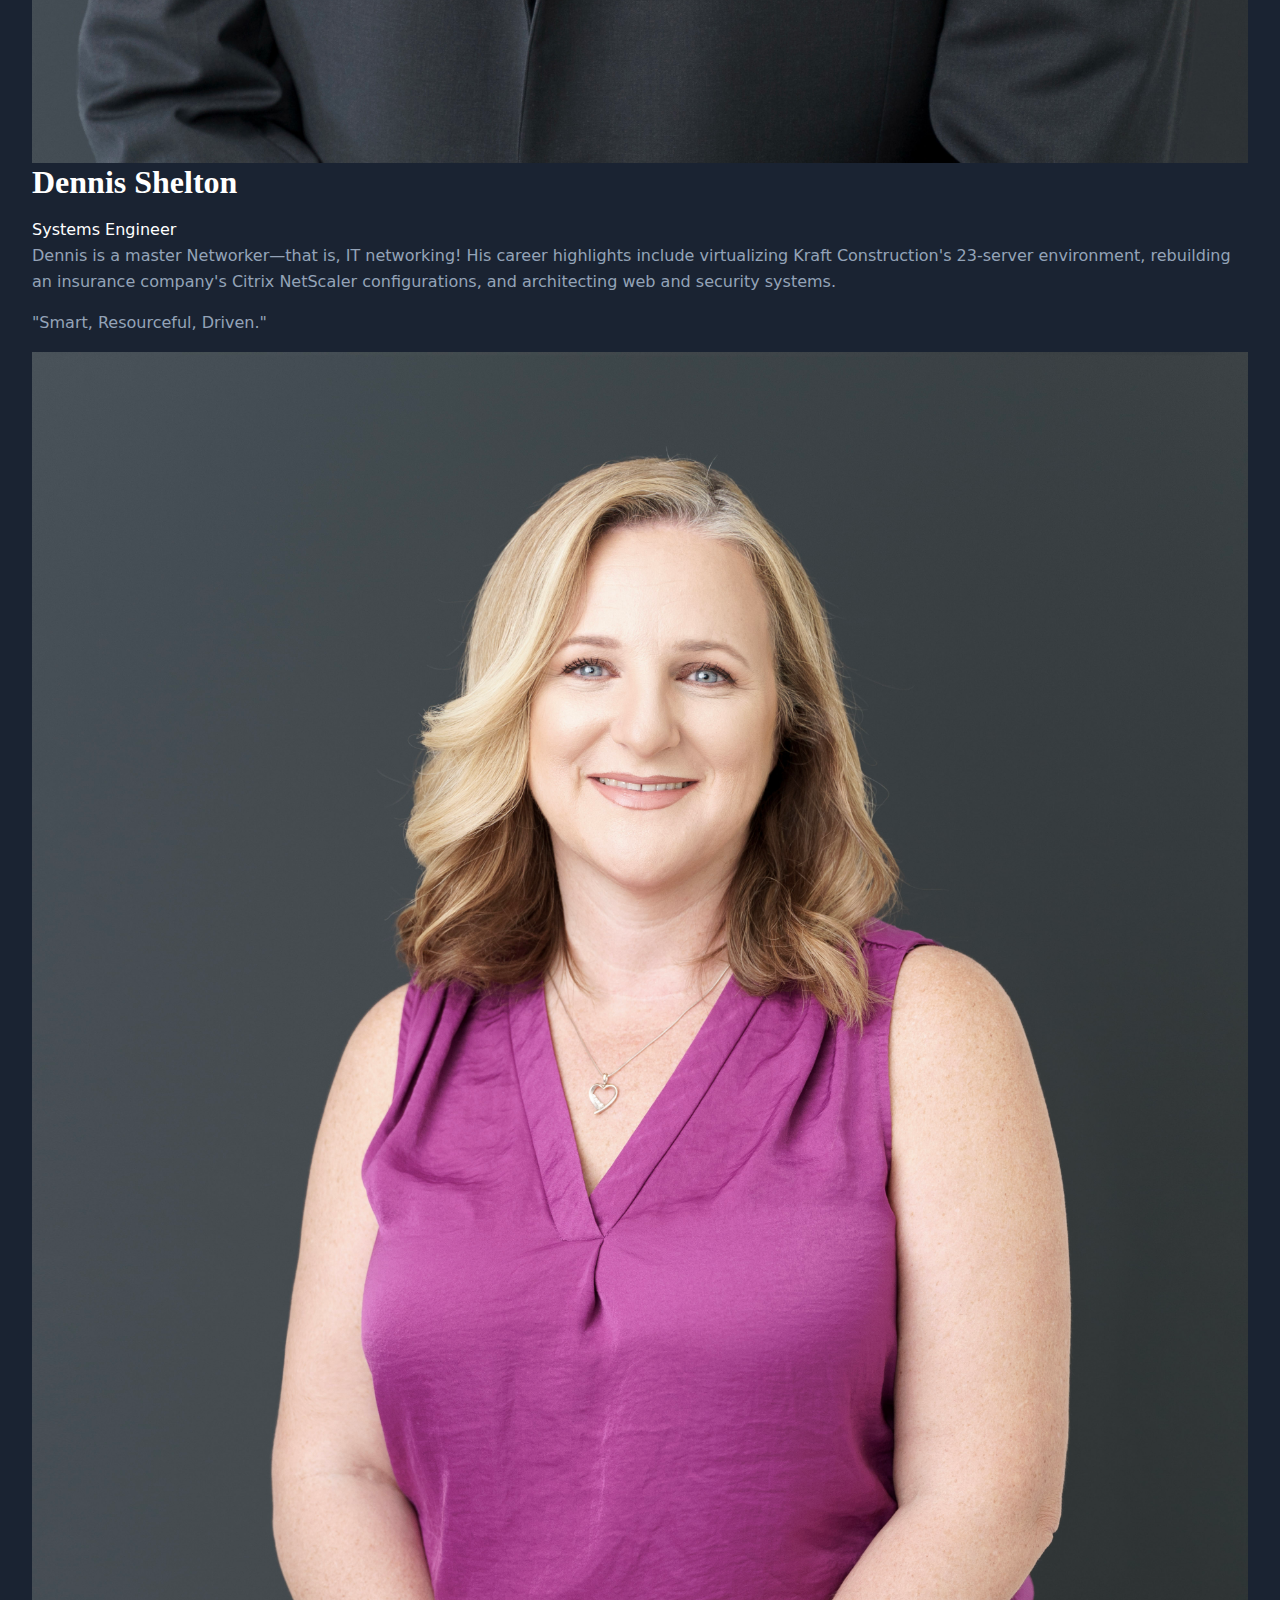
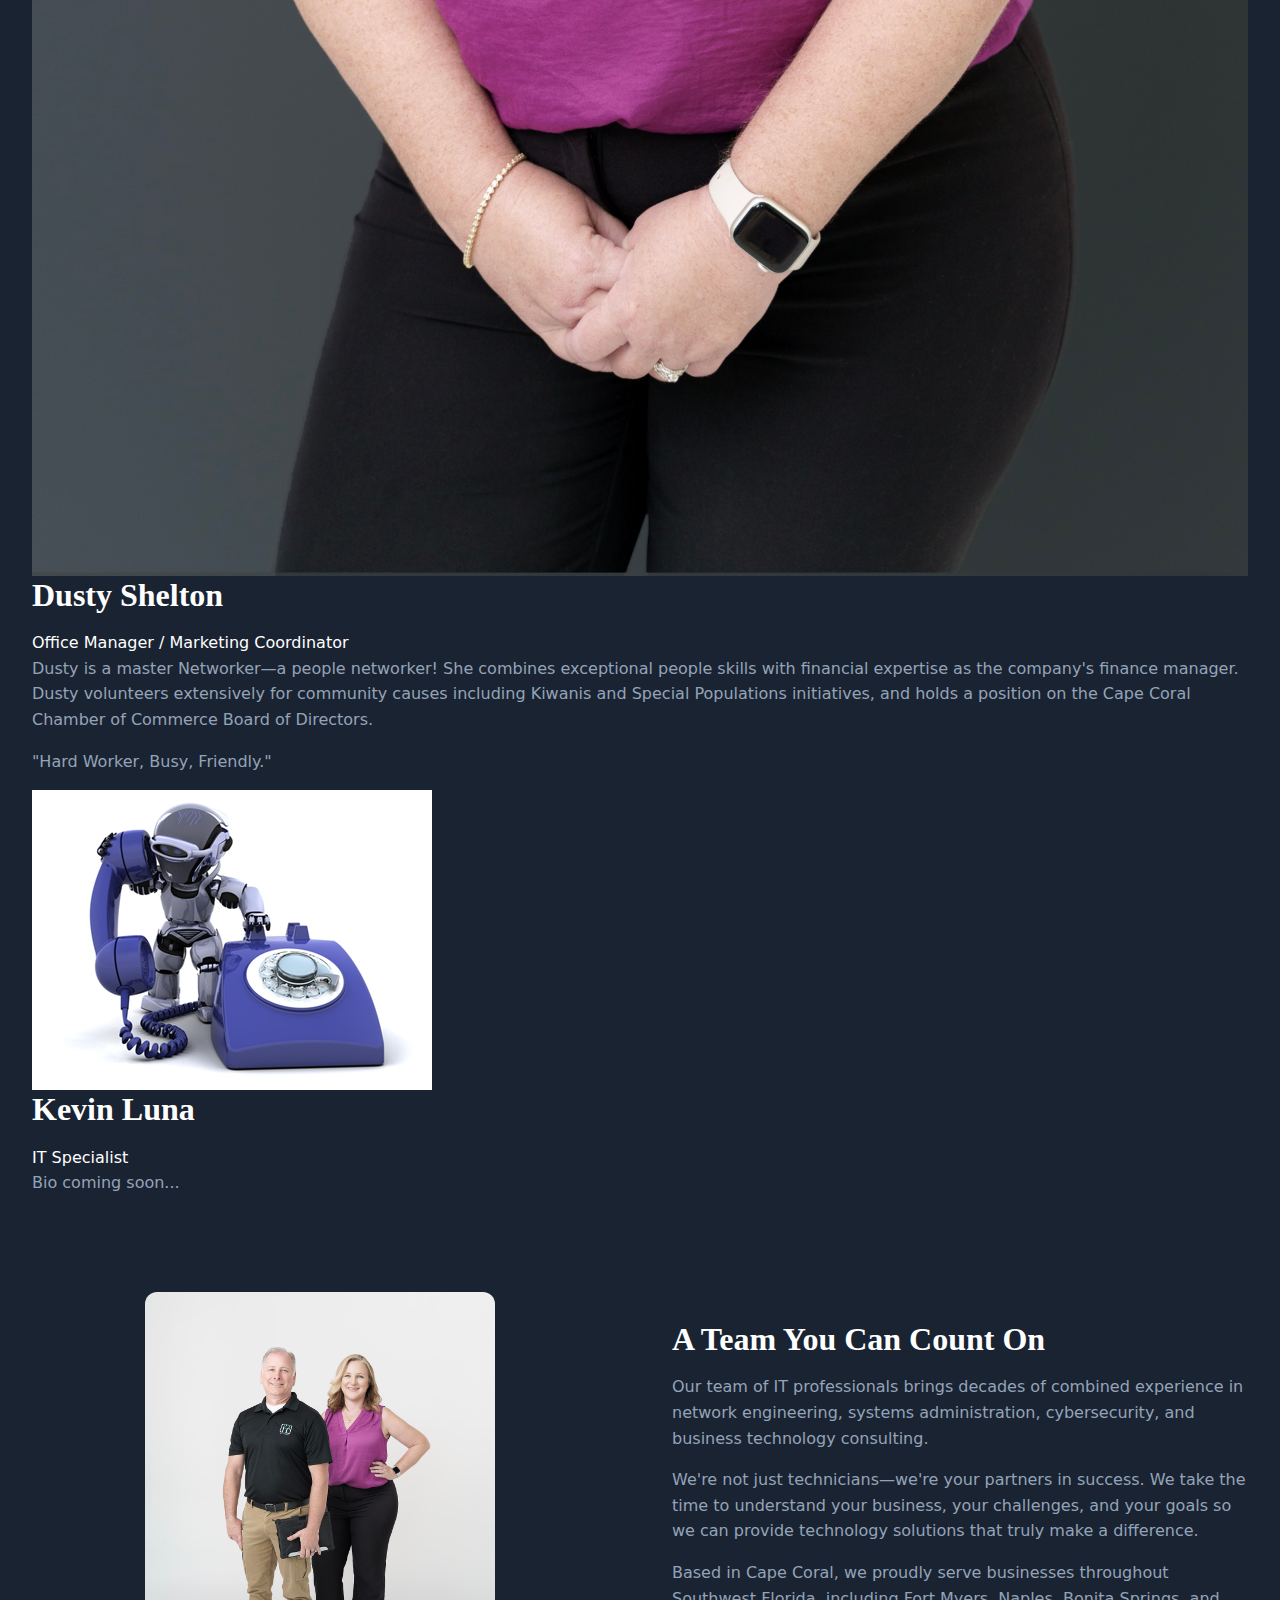
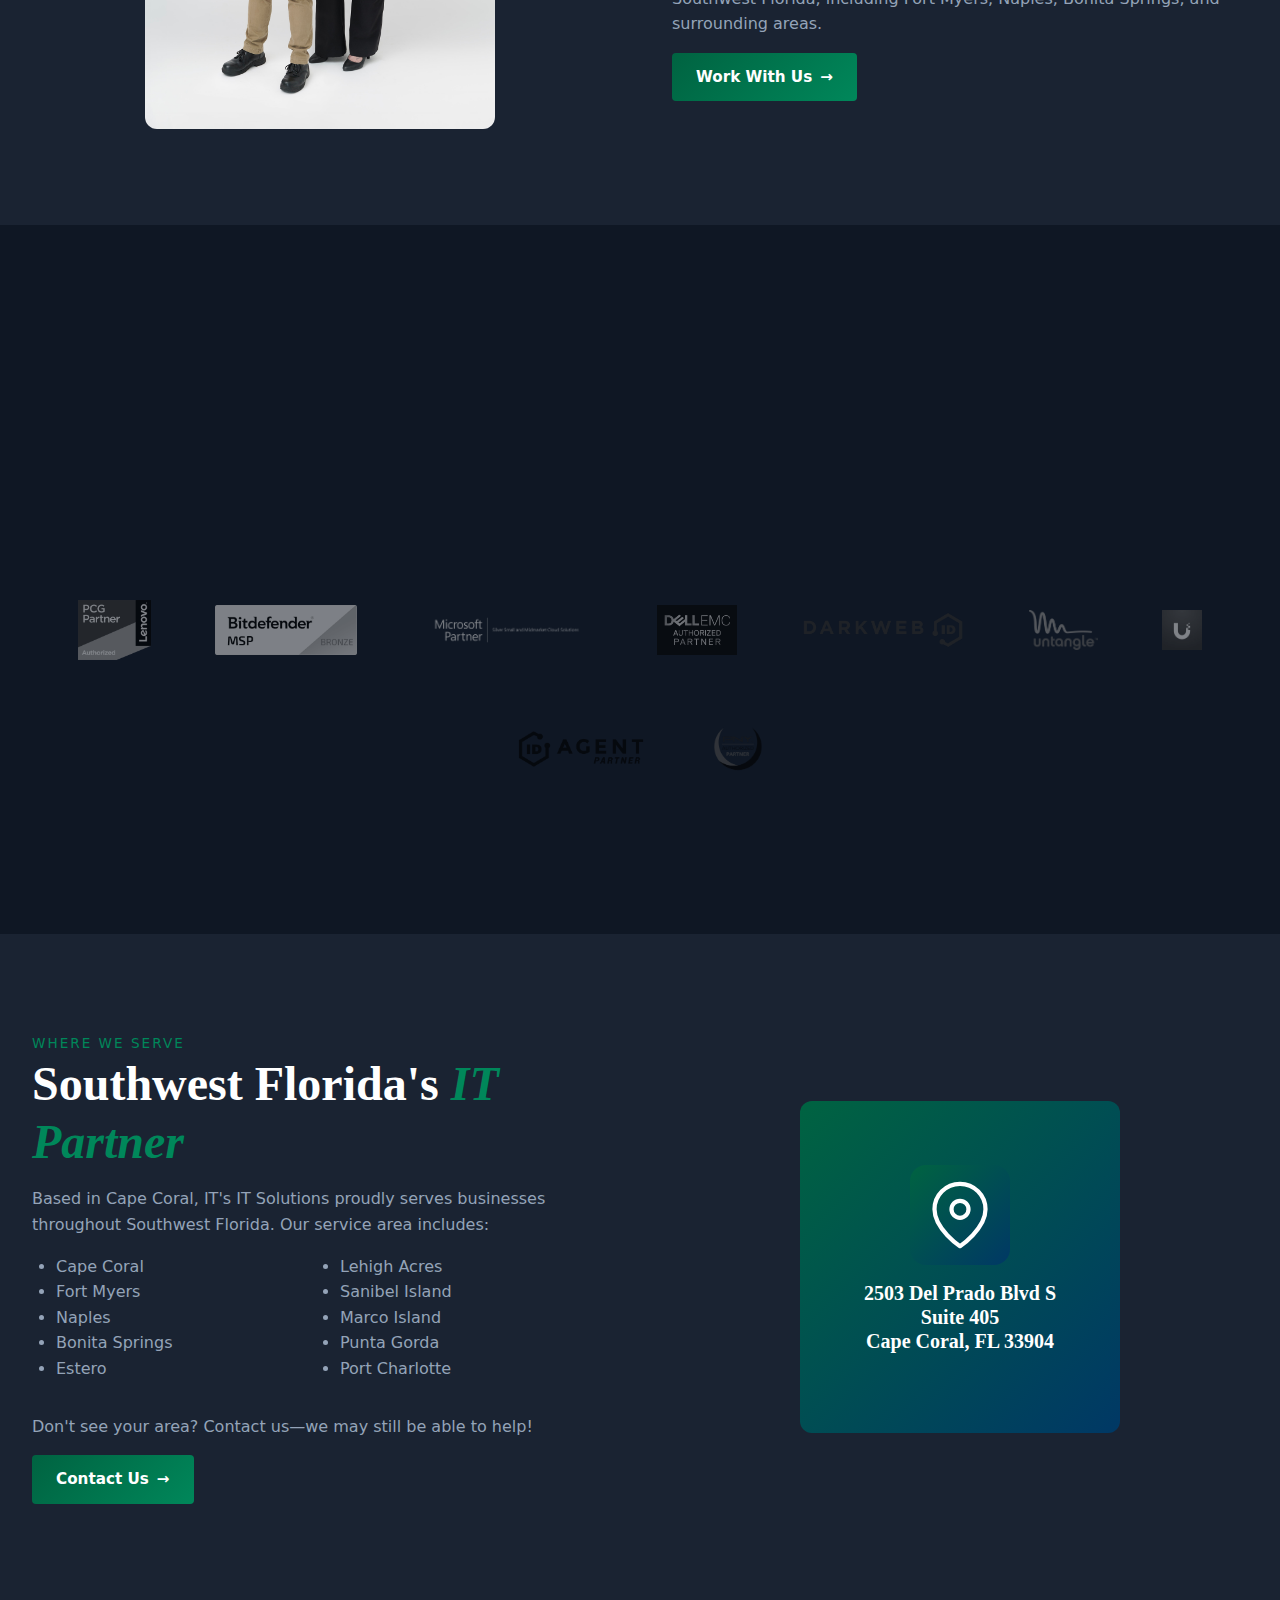
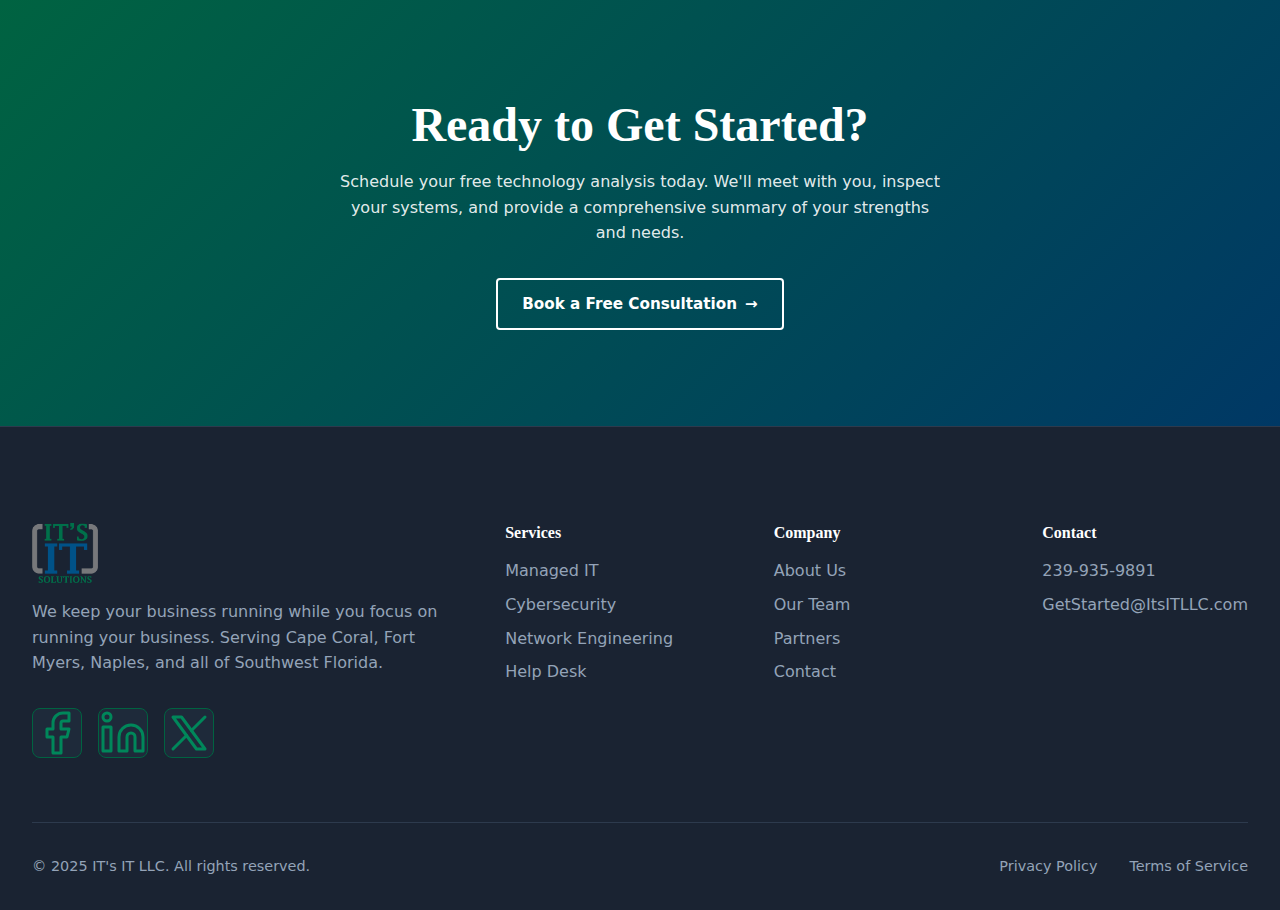
<file: its-it-llc-website/about.html>
<!DOCTYPE html>
<html lang="en">
<head>
    <meta charset="UTF-8">
    <meta name="viewport" content="width=device-width, initial-scale=1.0">
    <meta name="description" content="About IT's IT LLC - Learn about our mission, vision, and team serving Southwest Florida businesses.">
    <title>About Us | IT's IT Solutions</title>
    <link rel="stylesheet" href="css/styles.css?v=17">
    <link rel="stylesheet" href="css/icons.css?v=5">
    <link rel="icon" type="image/png" href="assets/logos/ItsITLogo9_11_19.png">
</head>
<body>
    <!-- Client Portal Sidebar -->
    <div class="client-portal-overlay" id="clientPortalOverlay"></div>
    <aside class="client-portal-sidebar" id="clientPortalSidebar">
        <div class="client-portal-header">
            <img src="assets/logos/ItsITLogo9_11_19.png" alt="IT's IT Solutions">
            <button class="client-portal-close" id="clientPortalClose" aria-label="Close client portal">
                <svg width="24" height="24" viewBox="0 0 24 24" fill="none" stroke="currentColor" stroke-width="2">
                    <line x1="18" y1="6" x2="6" y2="18"></line>
                    <line x1="6" y1="6" x2="18" y2="18"></line>
                </svg>
            </button>
        </div>
        <h3>CLIENT PORTAL</h3>
        <nav class="client-portal-nav">
            <a href="https://itsitllc.ITClientPortal.com/" target="_blank" rel="noopener noreferrer">
                <svg width="20" height="20" viewBox="0 0 24 24" fill="none" stroke="currentColor" stroke-width="2">
                    <path d="M20 21v-2a4 4 0 0 0-4-4H8a4 4 0 0 0-4 4v2"></path>
                    <circle cx="12" cy="7" r="4"></circle>
                </svg>
                Client Account Access
            </a>
            <a href="https://helpit.screenconnect.com/" target="_blank" rel="noopener noreferrer">
                <svg width="20" height="20" viewBox="0 0 24 24" fill="none" stroke="currentColor" stroke-width="2">
                    <rect x="2" y="3" width="20" height="14" rx="2" ry="2"></rect>
                    <line x1="8" y1="21" x2="16" y2="21"></line>
                    <line x1="12" y1="17" x2="12" y2="21"></line>
                </svg>
                Remote Help
            </a>
            <a href="https://itsitllc.connectboosterportal.com/" target="_blank" rel="noopener noreferrer">
                <svg width="20" height="20" viewBox="0 0 24 24" fill="none" stroke="currentColor" stroke-width="2">
                    <rect x="1" y="4" width="22" height="16" rx="2" ry="2"></rect>
                    <line x1="1" y1="10" x2="23" y2="10"></line>
                </svg>
                Pay Invoice
            </a>
            <a href="https://store.itsitllc.com/" target="_blank" rel="noopener noreferrer">
                <svg width="20" height="20" viewBox="0 0 24 24" fill="none" stroke="currentColor" stroke-width="2">
                    <circle cx="9" cy="21" r="1"></circle>
                    <circle cx="20" cy="21" r="1"></circle>
                    <path d="M1 1h4l2.68 13.39a2 2 0 0 0 2 1.61h9.72a2 2 0 0 0 2-1.61L23 6H6"></path>
                </svg>
                Store
            </a>
            <a href="https://phones.itsitllc.com/login" target="_blank" rel="noopener noreferrer">
                <svg width="20" height="20" viewBox="0 0 24 24" fill="none" stroke="currentColor" stroke-width="2">
                    <path d="M22 16.92v3a2 2 0 0 1-2.18 2 19.79 19.79 0 0 1-8.63-3.07 19.5 19.5 0 0 1-6-6 19.79 19.79 0 0 1-3.07-8.67A2 2 0 0 1 4.11 2h3a2 2 0 0 1 2 1.72 12.84 12.84 0 0 0 .7 2.81 2 2 0 0 1-.45 2.11L8.09 9.91a16 16 0 0 0 6 6l1.27-1.27a2 2 0 0 1 2.11-.45 12.84 12.84 0 0 0 2.81.7A2 2 0 0 1 22 16.92z"></path>
                </svg>
                Phone Web Portal
            </a>
            <a href="https://app.inkyphishfence.com/user-settings/summary" target="_blank" rel="noopener noreferrer">
                <svg width="20" height="20" viewBox="0 0 24 24" fill="none" stroke="currentColor" stroke-width="2">
                    <path d="M12 22s8-4 8-10V5l-8-3-8 3v7c0 6 8 10 8 10z"></path>
                </svg>
                Spam Filter
            </a>
            <a href="https://itsitllc.itglue.com/" target="_blank" rel="noopener noreferrer">
                <svg width="20" height="20" viewBox="0 0 24 24" fill="none" stroke="currentColor" stroke-width="2">
                    <path d="M4 19.5A2.5 2.5 0 0 1 6.5 17H20"></path>
                    <path d="M6.5 2H20v20H6.5A2.5 2.5 0 0 1 4 19.5v-15A2.5 2.5 0 0 1 6.5 2z"></path>
                </svg>
                IT Glue
            </a>
        </nav>
    </aside>

    <!-- Client Portal Toggle Button -->
    <button class="client-portal-toggle" id="clientPortalToggle" aria-label="Open client portal">
        <svg width="24" height="24" viewBox="0 0 24 24" fill="none" stroke="currentColor" stroke-width="2">
            <path d="M20 21v-2a4 4 0 0 0-4-4H8a4 4 0 0 0-4 4v2"></path>
            <circle cx="12" cy="7" r="4"></circle>
        </svg>
        <span>Client Portal</span>
    </button>

    <!-- Header -->
    <header id="header">
        <nav class="navbar">
            <div class="logo">
                <a href="index.html">
                    <img src="assets/logos/ItsITLogo9_11_19.png" alt="IT's IT Solutions">
                </a>
            </div>

            <ul class="nav-links" id="navLinks">
                <li>
                    <a href="services.html">
                        Services
                        <span class="dropdown-icon">▼</span>
                    </a>
                    <div class="mega-menu">
                        <div class="mega-menu-grid">
                            <a href="services.html#managed-services" class="mega-menu-item">
                                <div class="mega-menu-icon">
                                    <svg><use href="assets/icons/icons.svg#icon-shield"></use></svg>
                                </div>
                                <div class="content">
                                    <h4>Managed IT Services</h4>
                                    <p>Complete IT management and monitoring 24/7/365</p>
                                </div>
                            </a>
                            <a href="services.html#cybersecurity" class="mega-menu-item">
                                <div class="mega-menu-icon">
                                    <svg><use href="assets/icons/icons.svg#icon-lock"></use></svg>
                                </div>
                                <div class="content">
                                    <h4>Cybersecurity</h4>
                                    <p>Protect your business from threats and breaches</p>
                                </div>
                            </a>
                            <a href="services.html#network-engineering" class="mega-menu-item">
                                <div class="mega-menu-icon">
                                    <svg><use href="assets/icons/icons.svg#icon-network"></use></svg>
                                </div>
                                <div class="content">
                                    <h4>Network Engineering</h4>
                                    <p>Design and maintain your business networks</p>
                                </div>
                            </a>
                            <a href="services.html#help-desk" class="mega-menu-item">
                                <div class="mega-menu-icon">
                                    <svg><use href="assets/icons/icons.svg#icon-headset"></use></svg>
                                </div>
                                <div class="content">
                                    <h4>Help Desk & Remote Support</h4>
                                    <p>Fast, responsive IT troubleshooting</p>
                                </div>
                            </a>
                            <a href="services.html#disaster-recovery" class="mega-menu-item">
                                <div class="mega-menu-icon">
                                    <svg><use href="assets/icons/icons.svg#icon-cloud-backup"></use></svg>
                                </div>
                                <div class="content">
                                    <h4>Disaster Recovery & Backups</h4>
                                    <p>Keep your data safe and recoverable</p>
                                </div>
                            </a>
                            <a href="services.html#it-consulting" class="mega-menu-item">
                                <div class="mega-menu-icon">
                                    <svg><use href="assets/icons/icons.svg#icon-lightbulb"></use></svg>
                                </div>
                                <div class="content">
                                    <h4>IT Consulting</h4>
                                    <p>Strategic technology guidance for growth</p>
                                </div>
                            </a>
                        </div>
                    </div>
                </li>
                <li>
                    <a href="industries.html">
                        Industries
                        <span class="dropdown-icon">▼</span>
                    </a>
                    <div class="mega-menu">
                        <div class="mega-menu-grid industries-grid">
                            <a href="industries.html#healthcare" class="mega-menu-item">
                                <div class="mega-menu-icon">
                                    <svg><use href="assets/icons/icons.svg#icon-healthcare"></use></svg>
                                </div>
                                <div class="content"><h4>Healthcare & Medical</h4></div>
                            </a>
                            <a href="industries.html#legal" class="mega-menu-item">
                                <div class="mega-menu-icon">
                                    <svg><use href="assets/icons/icons.svg#icon-legal"></use></svg>
                                </div>
                                <div class="content"><h4>Legal & Law Firms</h4></div>
                            </a>
                            <a href="industries.html#financial" class="mega-menu-item">
                                <div class="mega-menu-icon">
                                    <svg><use href="assets/icons/icons.svg#icon-financial"></use></svg>
                                </div>
                                <div class="content"><h4>Financial Services</h4></div>
                            </a>
                            <a href="industries.html#manufacturing" class="mega-menu-item">
                                <div class="mega-menu-icon">
                                    <svg><use href="assets/icons/icons.svg#icon-manufacturing"></use></svg>
                                </div>
                                <div class="content"><h4>Manufacturing</h4></div>
                            </a>
                            <a href="industries.html#construction" class="mega-menu-item">
                                <div class="mega-menu-icon">
                                    <svg><use href="assets/icons/icons.svg#icon-construction"></use></svg>
                                </div>
                                <div class="content"><h4>Construction</h4></div>
                            </a>
                            <a href="industries.html#nonprofit" class="mega-menu-item">
                                <div class="mega-menu-icon">
                                    <svg><use href="assets/icons/icons.svg#icon-nonprofit"></use></svg>
                                </div>
                                <div class="content"><h4>Non-Profit</h4></div>
                            </a>
                        </div>
                    </div>
                </li>
                <li>
                    <a href="about.html">
                        About
                        <span class="dropdown-icon">▼</span>
                    </a>
                    <div class="dropdown-menu">
                        <a href="about.html#our-story">Our Story</a>
                        <a href="about.html#mission-vision">Mission & Vision</a>
                        <a href="about.html#team">Our Team</a>
                        <a href="about.html#partners">Partners</a>
                    </div>
                </li>
                <!-- Resources -->
                <li>
                    <a href="resources.html">
                        Resources
                        <span class="dropdown-icon">▼</span>
                    </a>
                    <div class="dropdown-menu">
                        <a href="resources.html#blog">Blog</a>
                        <a href="resources.html#guides">Guides</a>
                        <a href="resources.html#faq">FAQ</a>
                    </div>
                </li>

                <!-- Contact -->
                <li>
                    <a href="contact.html">Contact</a>
                </li>
            </ul>

            <div class="nav-cta">
                <a href="tel:239-935-9891" class="nav-phone">
                    <span class="nav-phone-icon">
                        <svg><use href="assets/icons/icons.svg#icon-phone"></use></svg>
                    </span>
                    <span>239-935-9891</span>
                </a>
                <a href="contact.html" class="btn btn-primary">Get Started</a>
            </div>

            <button class="mobile-menu-btn" id="mobileMenuBtn" aria-label="Toggle menu">
                <span></span>
                <span></span>
                <span></span>
            </button>
        </nav>
    </header>

    <main>
        <!-- Page Header -->
        <section class="page-header">
            <div class="container">
                <div class="breadcrumb">
                    <a href="index.html">Home</a>
                    <span>/</span>
                    <span class="current">About Us</span>
                </div>
                <h1>About IT's IT Solutions</h1>
                <p>Your trusted technology partner in Southwest Florida since day one.</p>
            </div>
        </section>

        <!-- Our Story Section -->
        <section class="about-section" id="our-story">
            <div class="container">
                <div class="about-grid">
                    <div class="about-content">
                        <span class="section-label">Our Story</span>
                        <h2>It's About <span class="highlight">Partnership</span></h2>
                        <p>We believe fundamentally that IT is a partnership. That we have as much in the game for our client as they do. So every choice and consultation is done as if it is for our own company.</p>
                        <p>IT's IT is a full service company that focuses on the technology outsourcing needs of businesses in Cape Coral, Fort Myers, Naples, and all of Southwest Florida.</p>
                        <p>Today small businesses can now leverage technology that was only available to large enterprises just a few years ago. As technology has evolved and costs have dropped, small businesses can now realize a tremendous return on investment with hardware and software that was simply not available or not financially feasible previously.</p>
                        <p>As small businesses are purchasing and leveraging greater amounts of technology, they need to ensure that the technology is properly installed, configured, monitored, supported, documented, and maintained. If the technology is not deployed properly or does not function consistently, then the return on the technology investment quickly diminishes.</p>
                    </div>
                    <div class="about-image">
                        <img src="assets/marketingStuff/ItsIT_M5_SocialCovers_V1 (1)/ItsIT_M5_ProPic.jpg" alt="IT's IT Team">
                    </div>
                </div>
            </div>
        </section>

        <!-- Mission & Vision Section -->
        <section class="services-section" id="mission-vision">
            <div class="container">
                <div class="section-header">
                    <span class="section-label">What Drives Us</span>
                    <h2>Our Mission & <span class="highlight">Vision</span></h2>
                </div>

                <div class="process-grid" style="grid-template-columns: repeat(auto-fit, minmax(300px, 1fr));">
                    <div class="service-card" style="text-align: center;">
                        <div class="service-icon" style="margin: 0 auto var(--spacing-md);">
                            <svg><use href="assets/icons/icons.svg#icon-target"></use></svg>
                        </div>
                        <h3>Our Vision</h3>
                        <p style="font-size: 1.1rem; line-height: 1.8;">To be a role model MSP for excellence in providing Managed, IT, and cyber services.</p>
                    </div>

                    <div class="service-card" style="text-align: center;">
                        <div class="service-icon" style="margin: 0 auto var(--spacing-md);">
                            <svg><use href="assets/icons/icons.svg#icon-rocket"></use></svg>
                        </div>
                        <h3>Our Mission</h3>
                        <p style="font-size: 1.1rem; line-height: 1.8;">Deliver 5-star service quickly and efficiently through an educational organization culture that values customers, team, and learning.</p>
                    </div>

                    <div class="service-card" style="text-align: center;">
                        <div class="service-icon" style="margin: 0 auto var(--spacing-md);">
                            <svg><use href="assets/icons/icons.svg#icon-users"></use></svg>
                        </div>
                        <h3>Our Focus</h3>
                        <p style="font-size: 1.1rem; line-height: 1.8;">Customers, Workforce, Organizational Sustainability</p>
                    </div>
                </div>
            </div>
        </section>

        <!-- What We Believe Section -->
        <section class="about-section" id="we-believe" style="background-color: var(--color-dark);">
            <div class="container">
                <div class="section-header">
                    <span class="section-label">Our Values</span>
                    <h2>What We <span class="highlight">Believe</span></h2>
                </div>

                <div class="services-grid" style="grid-template-columns: repeat(auto-fit, minmax(280px, 1fr));">
                    <div class="service-card">
                        <div class="service-icon">
                            <svg><use href="assets/icons/icons.svg#icon-handshake"></use></svg>
                        </div>
                        <h3>Partnership First</h3>
                        <p>We treat your business like our own. Every decision we make is guided by what's best for you.</p>
                    </div>

                    <div class="service-card">
                        <div class="service-icon">
                            <svg><use href="assets/icons/icons.svg#icon-star"></use></svg>
                        </div>
                        <h3>5-Star Service</h3>
                        <p>We're committed to delivering exceptional service quickly and efficiently, every single time.</p>
                    </div>

                    <div class="service-card">
                        <div class="service-icon">
                            <svg><use href="assets/icons/icons.svg#icon-book"></use></svg>
                        </div>
                        <h3>Continuous Learning</h3>
                        <p>Technology evolves constantly. We stay ahead so you don't have to worry about falling behind.</p>
                    </div>

                    <div class="service-card">
                        <div class="service-icon">
                            <svg><use href="assets/icons/icons.svg#icon-financial"></use></svg>
                        </div>
                        <h3>Value-Driven</h3>
                        <p>We help you become more successful and save money at every turn through smart technology choices.</p>
                    </div>

                    <div class="service-card">
                        <div class="service-icon">
                            <svg><use href="assets/icons/icons.svg#icon-lock"></use></svg>
                        </div>
                        <h3>Trust & Security</h3>
                        <p>Your data and systems are precious. We protect them as if they were our own.</p>
                    </div>

                    <div class="service-card">
                        <div class="service-icon">
                            <svg><use href="assets/icons/icons.svg#icon-check"></use></svg>
                        </div>
                        <h3>We're Ready</h3>
                        <p>When you need us, we're there. "We're ready when you're ready!" isn't just a tagline—it's our promise.</p>
                    </div>
                </div>
            </div>
        </section>

        <!-- Team Section -->
        <section class="services-section" id="team">
            <div class="container">
                <div class="section-header">
                    <span class="section-label">The People Behind IT's IT</span>
                    <h2>Meet Our <span class="highlight">Team</span></h2>
                    <p>Experienced professionals dedicated to keeping your business running smoothly.</p>
                </div>

                <!-- Team Members Grid -->
                <div class="team-grid">
                    <!-- Dennis Shelton -->
                    <div class="team-member">
                        <div class="team-photo">
                            <img src="assets/Photos/dennis-head.jpg" alt="Dennis Shelton - Systems Engineer">
                        </div>
                        <div class="team-info">
                            <h3>Dennis Shelton</h3>
                            <span class="team-title">Systems Engineer</span>
                            <p>Dennis is a master Networker—that is, IT networking! His career highlights include virtualizing Kraft Construction's 23-server environment, rebuilding an insurance company's Citrix NetScaler configurations, and architecting web and security systems.</p>
                            <p class="team-quote">"Smart, Resourceful, Driven."</p>
                        </div>
                    </div>

                    <!-- Dusty Shelton -->
                    <div class="team-member">
                        <div class="team-photo">
                            <img src="assets/Photos/dusty-head.jpg" alt="Dusty Shelton - Office Manager">
                        </div>
                        <div class="team-info">
                            <h3>Dusty Shelton</h3>
                            <span class="team-title">Office Manager / Marketing Coordinator</span>
                            <p>Dusty is a master Networker—a people networker! She combines exceptional people skills with financial expertise as the company's finance manager. Dusty volunteers extensively for community causes including Kiwanis and Special Populations initiatives, and holds a position on the Cape Coral Chamber of Commerce Board of Directors.</p>
                            <p class="team-quote">"Hard Worker, Busy, Friendly."</p>
                        </div>
                    </div>

                    <!-- Kevin Luna -->
                    <div class="team-member">
                        <div class="team-photo">
                            <img src="assets/OldWebAssets/robot-on-phone.jpg" alt="Kevin Luna - Coming Soon">
                        </div>
                        <div class="team-info">
                            <h3>Kevin Luna</h3>
                            <span class="team-title">IT Specialist</span>
                            <p>Bio coming soon...</p>
                            <p class="team-quote"></p>
                        </div>
                    </div>
                </div>

                <!-- Team Summary -->
                <div class="about-grid" style="margin-top: var(--spacing-2xl);">
                    <div class="about-image">
                        <img src="assets/Photos/dusty-dennis-both-full.jpg" alt="IT's IT Team" style="border-radius: 12px;">
                    </div>
                    <div class="about-content">
                        <h3>A Team You Can <span class="highlight">Count On</span></h3>
                        <p>Our team of IT professionals brings decades of combined experience in network engineering, systems administration, cybersecurity, and business technology consulting.</p>
                        <p>We're not just technicians—we're your partners in success. We take the time to understand your business, your challenges, and your goals so we can provide technology solutions that truly make a difference.</p>
                        <p>Based in Cape Coral, we proudly serve businesses throughout Southwest Florida, including Fort Myers, Naples, Bonita Springs, and surrounding areas.</p>
                        <a href="contact.html" class="btn btn-primary">
                            Work With Us
                            <span class="arrow">→</span>
                        </a>
                    </div>
                </div>
            </div>
        </section>

        <!-- Partners Section -->
        <section class="about-section" id="partners" style="background-color: var(--color-dark);">
            <div class="container">
                <div class="section-header">
                    <span class="section-label">Our Technology Partners</span>
                    <h2>Trusted <span class="highlight">Partnerships</span></h2>
                    <p>We partner with industry-leading technology providers to deliver the best solutions for your business.</p>
                </div>

                <div class="partners-grid" style="gap: var(--spacing-xl); flex-wrap: wrap; justify-content: center; padding: var(--spacing-xl) 0;">
                    <img src="assets/PartnerLogos/LenovoPCP-Authorized.png" alt="Lenovo Authorized Partner" style="height: 60px;">
                    <img src="assets/PartnerLogos/BitDefenderlogo.png" alt="Bitdefender" style="height: 50px;">
                    <img src="assets/PartnerLogos/MPNSlogo.png" alt="Microsoft Partner Network" style="height: 50px;">
                    <img src="assets/PartnerLogos/EMC_16_Authorized_Partner.png" alt="EMC Authorized Partner" style="height: 50px;">
                    <img src="assets/PartnerLogos/DarkWebID-Logo.png" alt="Dark Web ID" style="height: 40px;">
                    <img src="assets/PartnerLogos/310-x-180-untangle-logo.png" alt="Untangle" style="height: 40px;">
                    <img src="assets/PartnerLogos/unifi.jpg" alt="UniFi" style="height: 40px;">
                    <img src="assets/PartnerLogos/idagent.png" alt="ID Agent" style="height: 40px;">
                    <img src="assets/PartnerLogos/PNY-Authorized-Partner-Logo-Web.png" alt="PNY Authorized Partner" style="height: 50px;">
                </div>
            </div>
        </section>

        <!-- Service Area Section -->
        <section class="services-section">
            <div class="container">
                <div class="about-grid">
                    <div class="about-content">
                        <span class="section-label">Where We Serve</span>
                        <h2>Southwest Florida's <span class="highlight">IT Partner</span></h2>
                        <p>Based in Cape Coral, IT's IT Solutions proudly serves businesses throughout Southwest Florida. Our service area includes:</p>
                        <ul style="color: var(--color-text-muted); margin-bottom: var(--spacing-lg); padding-left: 1.5rem; columns: 2;">
                            <li>Cape Coral</li>
                            <li>Fort Myers</li>
                            <li>Naples</li>
                            <li>Bonita Springs</li>
                            <li>Estero</li>
                            <li>Lehigh Acres</li>
                            <li>Sanibel Island</li>
                            <li>Marco Island</li>
                            <li>Punta Gorda</li>
                            <li>Port Charlotte</li>
                        </ul>
                        <p>Don't see your area? Contact us—we may still be able to help!</p>
                        <a href="contact.html" class="btn btn-primary">
                            Contact Us
                            <span class="arrow">→</span>
                        </a>
                    </div>
                    <div class="about-image">
                        <div style="background: linear-gradient(135deg, var(--color-green), var(--color-blue)); padding: 4rem; border-radius: 12px; text-align: center;">
                            <div class="step-icon" style="width: 100px; height: 100px; margin: 0 auto;">
                                <svg><use href="assets/icons/icons.svg#icon-location"></use></svg>
                            </div>
                            <h4 style="color: white; margin-top: 1rem;">2503 Del Prado Blvd S<br>Suite 405<br>Cape Coral, FL 33904</h4>
                        </div>
                    </div>
                </div>
            </div>
        </section>

        <!-- CTA Section -->
        <section class="cta-section">
            <div class="container">
                <h2>Ready to Get Started?</h2>
                <p>Schedule your free technology analysis today. We'll meet with you, inspect your systems, and provide a comprehensive summary of your strengths and needs.</p>
                <a href="contact.html" class="btn btn-outline">
                    Book a Free Consultation
                    <span class="arrow">→</span>
                </a>
            </div>
        </section>
    </main>

    <!-- Footer -->
    <footer>
        <div class="container">
            <div class="footer-grid">
                <div class="footer-brand">
                    <div class="logo">
                        <img src="assets/logos/ItsITLogo9_11_19.png" alt="IT's IT Solutions">
                    </div>
                    <p>We keep your business running while you focus on running your business. Serving Cape Coral, Fort Myers, Naples, and all of Southwest Florida.</p>
                    <div class="social-links">
                        <a href="#" aria-label="Facebook" class="social-icon">
                            <svg><use href="assets/icons/icons.svg#icon-facebook"></use></svg>
                        </a>
                        <a href="#" aria-label="LinkedIn" class="social-icon">
                            <svg><use href="assets/icons/icons.svg#icon-linkedin"></use></svg>
                        </a>
                        <a href="#" aria-label="Twitter" class="social-icon">
                            <svg><use href="assets/icons/icons.svg#icon-twitter"></use></svg>
                        </a>
                    </div>
                </div>
                <div class="footer-column">
                    <h4>Services</h4>
                    <ul class="footer-links">
                        <li><a href="services.html#managed-services">Managed IT</a></li>
                        <li><a href="services.html#cybersecurity">Cybersecurity</a></li>
                        <li><a href="services.html#network-engineering">Network Engineering</a></li>
                        <li><a href="services.html#help-desk">Help Desk</a></li>
                    </ul>
                </div>
                <div class="footer-column">
                    <h4>Company</h4>
                    <ul class="footer-links">
                        <li><a href="about.html">About Us</a></li>
                        <li><a href="about.html#team">Our Team</a></li>
                        <li><a href="about.html#partners">Partners</a></li>
                        <li><a href="contact.html">Contact</a></li>
                    </ul>
                </div>
                <div class="footer-column">
                    <h4>Contact</h4>
                    <ul class="footer-links">
                        <li><a href="tel:239-935-9891">239-935-9891</a></li>
                        <li><a href="mailto:GetStarted@ItsITLLC.com">GetStarted@ItsITLLC.com</a></li>
                    </ul>
                </div>
            </div>
            <div class="footer-bottom">
                <p>&copy; 2025 IT's IT LLC. All rights reserved.</p>
                <div class="footer-bottom-links">
                    <a href="privacy.html">Privacy Policy</a>
                    <a href="terms.html">Terms of Service</a>
                </div>
            </div>
        </div>
    </footer>

    <script src="js/main.js"></script>
</body>
</html>
</file>
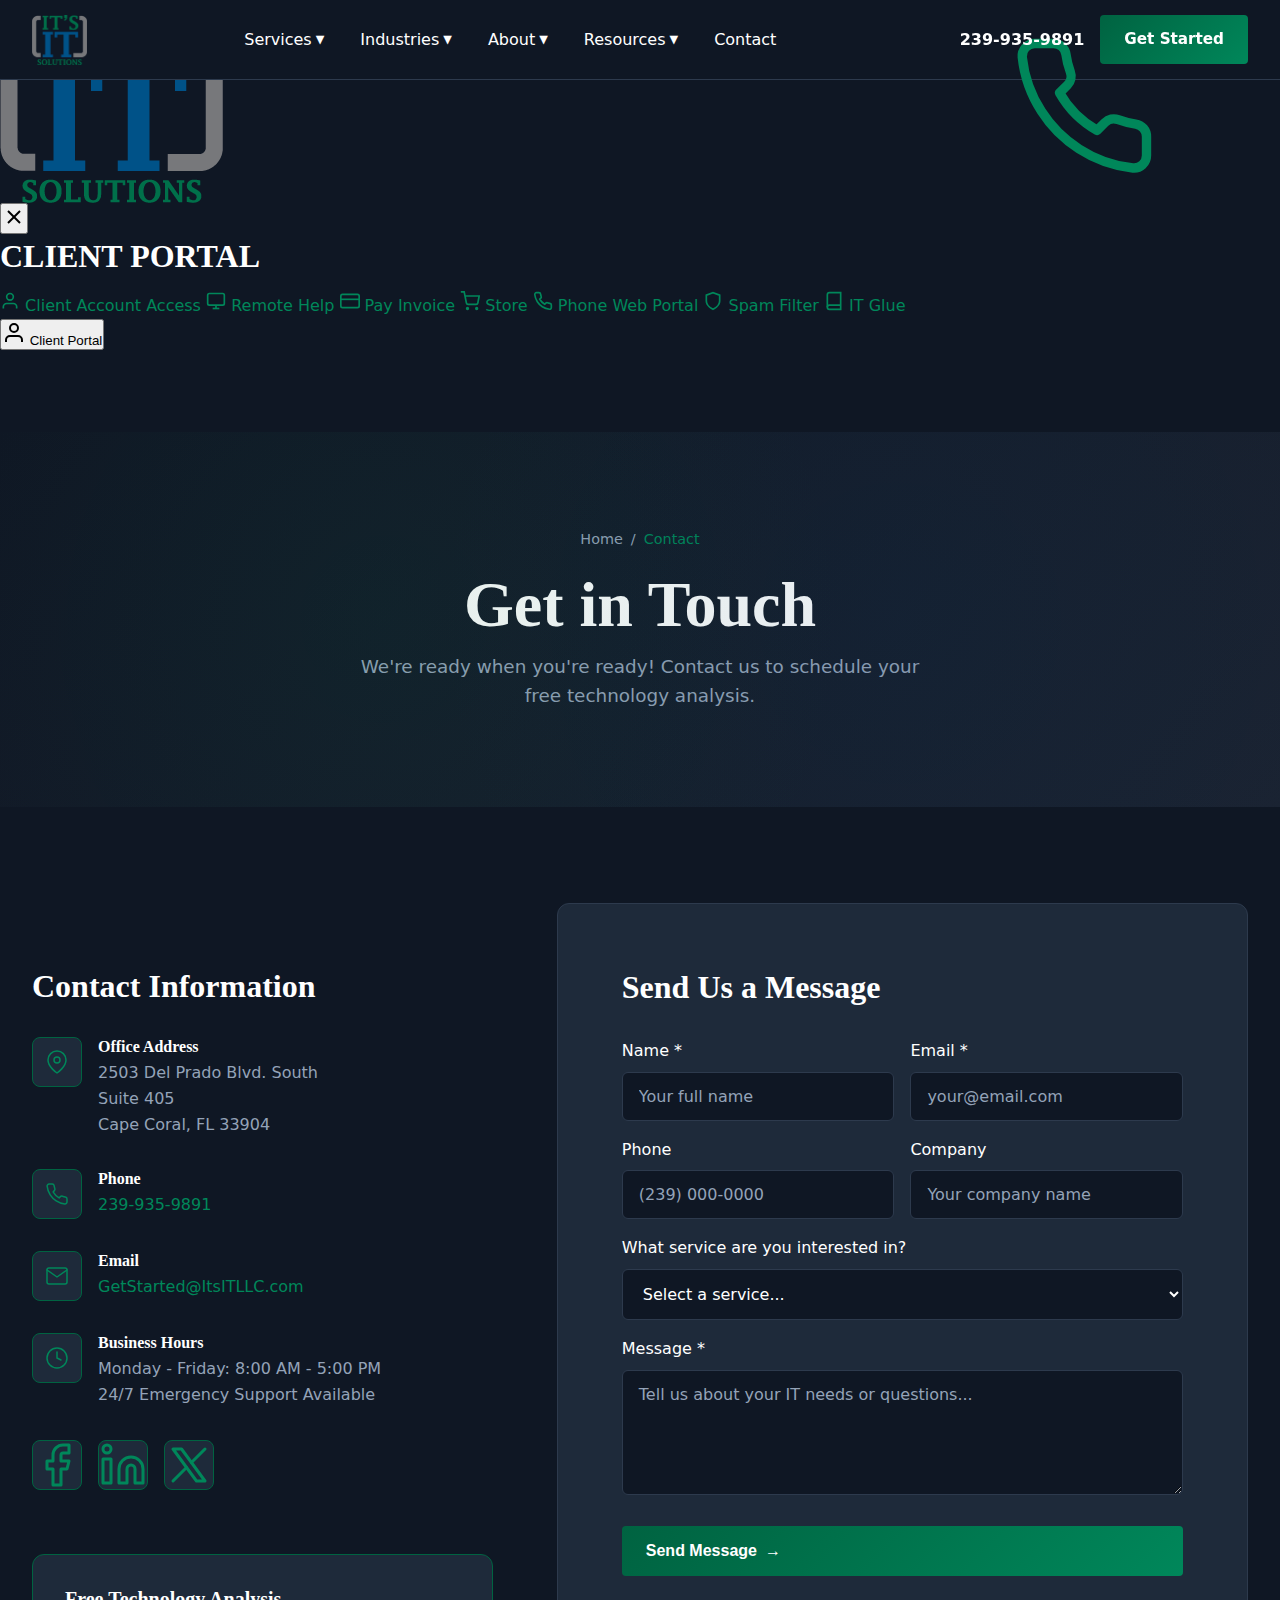
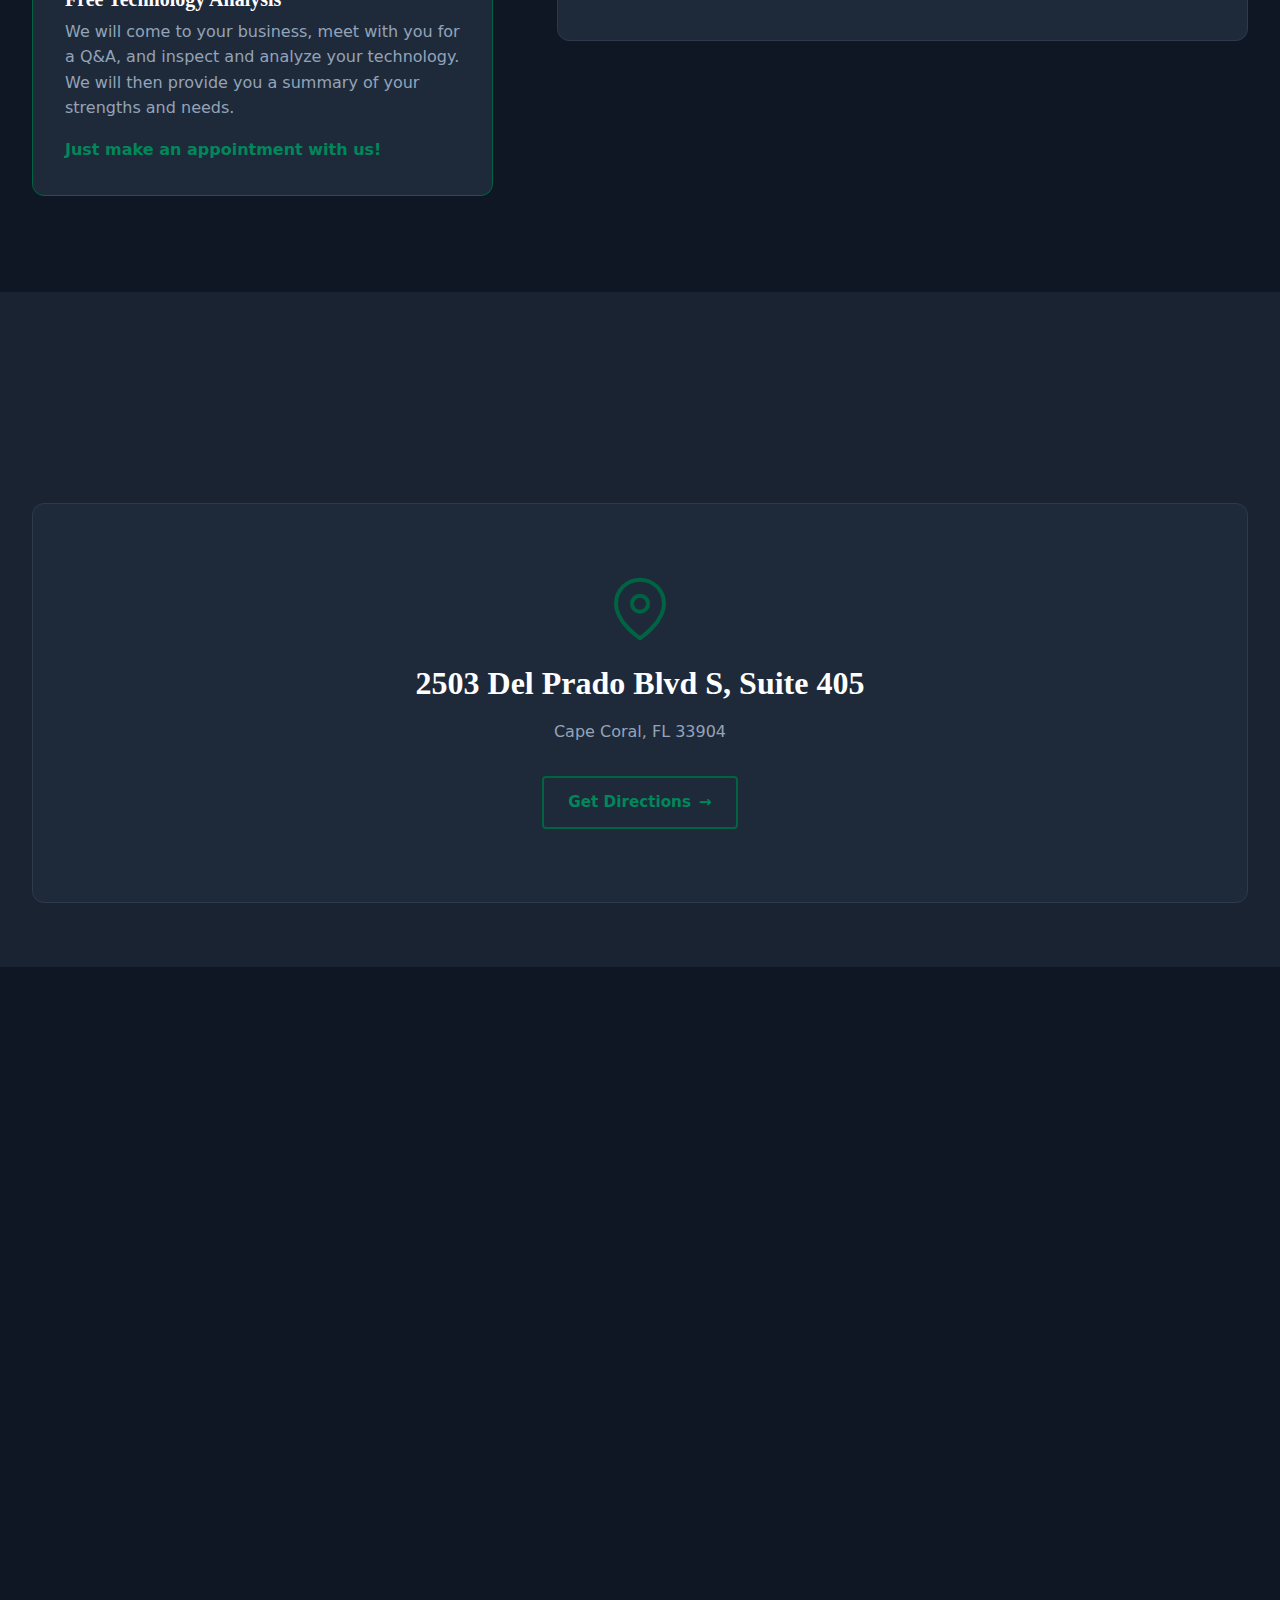
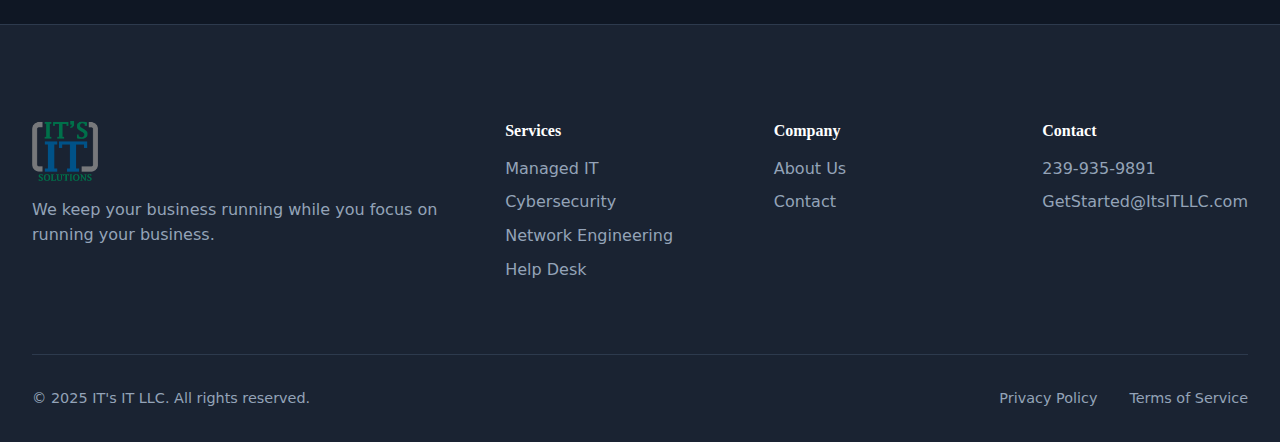
<file: its-it-llc-website/contact.html>
<!DOCTYPE html>
<html lang="en">
<head>
    <meta charset="UTF-8">
    <meta name="viewport" content="width=device-width, initial-scale=1.0">
    <meta name="description" content="Contact IT's IT LLC - Get in touch for IT services in Cape Coral, Fort Myers, Naples and Southwest Florida. Call 239-935-9891.">
    <title>Contact Us | IT's IT Solutions</title>
    <link rel="stylesheet" href="css/styles.css?v=17">
    <link rel="stylesheet" href="css/icons.css?v=5">
    <link rel="icon" type="image/png" href="assets/logos/ItsITLogo9_11_19.png">
</head>
<body>
    <!-- Client Portal Sidebar -->
    <div class="client-portal-overlay" id="clientPortalOverlay"></div>
    <aside class="client-portal-sidebar" id="clientPortalSidebar">
        <div class="client-portal-header">
            <img src="assets/logos/ItsITLogo9_11_19.png" alt="IT's IT Solutions">
            <button class="client-portal-close" id="clientPortalClose" aria-label="Close client portal">
                <svg width="24" height="24" viewBox="0 0 24 24" fill="none" stroke="currentColor" stroke-width="2">
                    <line x1="18" y1="6" x2="6" y2="18"></line>
                    <line x1="6" y1="6" x2="18" y2="18"></line>
                </svg>
            </button>
        </div>
        <h3>CLIENT PORTAL</h3>
        <nav class="client-portal-nav">
            <a href="https://itsitllc.ITClientPortal.com/" target="_blank" rel="noopener noreferrer">
                <svg width="20" height="20" viewBox="0 0 24 24" fill="none" stroke="currentColor" stroke-width="2">
                    <path d="M20 21v-2a4 4 0 0 0-4-4H8a4 4 0 0 0-4 4v2"></path>
                    <circle cx="12" cy="7" r="4"></circle>
                </svg>
                Client Account Access
            </a>
            <a href="https://helpit.screenconnect.com/" target="_blank" rel="noopener noreferrer">
                <svg width="20" height="20" viewBox="0 0 24 24" fill="none" stroke="currentColor" stroke-width="2">
                    <rect x="2" y="3" width="20" height="14" rx="2" ry="2"></rect>
                    <line x1="8" y1="21" x2="16" y2="21"></line>
                    <line x1="12" y1="17" x2="12" y2="21"></line>
                </svg>
                Remote Help
            </a>
            <a href="https://itsitllc.connectboosterportal.com/" target="_blank" rel="noopener noreferrer">
                <svg width="20" height="20" viewBox="0 0 24 24" fill="none" stroke="currentColor" stroke-width="2">
                    <rect x="1" y="4" width="22" height="16" rx="2" ry="2"></rect>
                    <line x1="1" y1="10" x2="23" y2="10"></line>
                </svg>
                Pay Invoice
            </a>
            <a href="https://store.itsitllc.com/" target="_blank" rel="noopener noreferrer">
                <svg width="20" height="20" viewBox="0 0 24 24" fill="none" stroke="currentColor" stroke-width="2">
                    <circle cx="9" cy="21" r="1"></circle>
                    <circle cx="20" cy="21" r="1"></circle>
                    <path d="M1 1h4l2.68 13.39a2 2 0 0 0 2 1.61h9.72a2 2 0 0 0 2-1.61L23 6H6"></path>
                </svg>
                Store
            </a>
            <a href="https://phones.itsitllc.com/login" target="_blank" rel="noopener noreferrer">
                <svg width="20" height="20" viewBox="0 0 24 24" fill="none" stroke="currentColor" stroke-width="2">
                    <path d="M22 16.92v3a2 2 0 0 1-2.18 2 19.79 19.79 0 0 1-8.63-3.07 19.5 19.5 0 0 1-6-6 19.79 19.79 0 0 1-3.07-8.67A2 2 0 0 1 4.11 2h3a2 2 0 0 1 2 1.72 12.84 12.84 0 0 0 .7 2.81 2 2 0 0 1-.45 2.11L8.09 9.91a16 16 0 0 0 6 6l1.27-1.27a2 2 0 0 1 2.11-.45 12.84 12.84 0 0 0 2.81.7A2 2 0 0 1 22 16.92z"></path>
                </svg>
                Phone Web Portal
            </a>
            <a href="https://app.inkyphishfence.com/user-settings/summary" target="_blank" rel="noopener noreferrer">
                <svg width="20" height="20" viewBox="0 0 24 24" fill="none" stroke="currentColor" stroke-width="2">
                    <path d="M12 22s8-4 8-10V5l-8-3-8 3v7c0 6 8 10 8 10z"></path>
                </svg>
                Spam Filter
            </a>
            <a href="https://itsitllc.itglue.com/" target="_blank" rel="noopener noreferrer">
                <svg width="20" height="20" viewBox="0 0 24 24" fill="none" stroke="currentColor" stroke-width="2">
                    <path d="M4 19.5A2.5 2.5 0 0 1 6.5 17H20"></path>
                    <path d="M6.5 2H20v20H6.5A2.5 2.5 0 0 1 4 19.5v-15A2.5 2.5 0 0 1 6.5 2z"></path>
                </svg>
                IT Glue
            </a>
        </nav>
    </aside>

    <!-- Client Portal Toggle Button -->
    <button class="client-portal-toggle" id="clientPortalToggle" aria-label="Open client portal">
        <svg width="24" height="24" viewBox="0 0 24 24" fill="none" stroke="currentColor" stroke-width="2">
            <path d="M20 21v-2a4 4 0 0 0-4-4H8a4 4 0 0 0-4 4v2"></path>
            <circle cx="12" cy="7" r="4"></circle>
        </svg>
        <span>Client Portal</span>
    </button>

    <!-- Header -->
    <header id="header">
        <nav class="navbar">
            <div class="logo">
                <a href="index.html">
                    <img src="assets/logos/ItsITLogo9_11_19.png" alt="IT's IT Solutions">
                </a>
            </div>

            <ul class="nav-links" id="navLinks">
                <!-- Services Dropdown -->
                <li>
                    <a href="services.html">
                        Services
                        <span class="dropdown-icon">▼</span>
                    </a>
                    <div class="mega-menu">
                        <div class="mega-menu-grid">
                            <a href="services.html#managed-services" class="mega-menu-item">
                                <div class="mega-menu-icon">
                                    <svg><use href="assets/icons/icons.svg#icon-shield"></use></svg>
                                </div>
                                <div class="content">
                                    <h4>Managed IT Services</h4>
                                    <p>Complete IT management and monitoring 24/7/365</p>
                                </div>
                            </a>
                            <a href="services.html#cybersecurity" class="mega-menu-item">
                                <div class="mega-menu-icon">
                                    <svg><use href="assets/icons/icons.svg#icon-lock"></use></svg>
                                </div>
                                <div class="content">
                                    <h4>Cybersecurity</h4>
                                    <p>Protect your business from threats and breaches</p>
                                </div>
                            </a>
                            <a href="services.html#network-engineering" class="mega-menu-item">
                                <div class="mega-menu-icon">
                                    <svg><use href="assets/icons/icons.svg#icon-network"></use></svg>
                                </div>
                                <div class="content">
                                    <h4>Network Engineering</h4>
                                    <p>Design and maintain your business networks</p>
                                </div>
                            </a>
                            <a href="services.html#help-desk" class="mega-menu-item">
                                <div class="mega-menu-icon">
                                    <svg><use href="assets/icons/icons.svg#icon-headset"></use></svg>
                                </div>
                                <div class="content">
                                    <h4>Help Desk & Remote Support</h4>
                                    <p>Fast, responsive IT troubleshooting</p>
                                </div>
                            </a>
                            <a href="services.html#disaster-recovery" class="mega-menu-item">
                                <div class="mega-menu-icon">
                                    <svg><use href="assets/icons/icons.svg#icon-cloud-backup"></use></svg>
                                </div>
                                <div class="content">
                                    <h4>Disaster Recovery & Backups</h4>
                                    <p>Keep your data safe and recoverable</p>
                                </div>
                            </a>
                            <a href="services.html#it-consulting" class="mega-menu-item">
                                <div class="mega-menu-icon">
                                    <svg><use href="assets/icons/icons.svg#icon-lightbulb"></use></svg>
                                </div>
                                <div class="content">
                                    <h4>IT Consulting</h4>
                                    <p>Strategic technology guidance for growth</p>
                                </div>
                            </a>
                            <a href="services.html#cio-cto" class="mega-menu-item">
                                <div class="mega-menu-icon">
                                    <svg><use href="assets/icons/icons.svg#icon-executive"></use></svg>
                                </div>
                                <div class="content">
                                    <h4>On-Demand CIO/CTO</h4>
                                    <p>Executive-level IT leadership on demand</p>
                                </div>
                            </a>
                            <a href="services.html#telecommunications" class="mega-menu-item">
                                <div class="mega-menu-icon">
                                    <svg><use href="assets/icons/icons.svg#icon-phone"></use></svg>
                                </div>
                                <div class="content">
                                    <h4>Telecommunications</h4>
                                    <p>Phone systems and communication solutions</p>
                                </div>
                            </a>
                        </div>
                    </div>
                </li>

                <!-- Industries Dropdown -->
                <li>
                    <a href="industries.html">
                        Industries
                        <span class="dropdown-icon">▼</span>
                    </a>
                    <div class="mega-menu">
                        <div class="mega-menu-grid industries-grid">
                            <a href="industries.html#healthcare" class="mega-menu-item">
                                <div class="mega-menu-icon">
                                    <svg><use href="assets/icons/icons.svg#icon-healthcare"></use></svg>
                                </div>
                                <div class="content">
                                    <h4>Healthcare & Medical</h4>
                                </div>
                            </a>
                            <a href="industries.html#legal" class="mega-menu-item">
                                <div class="mega-menu-icon">
                                    <svg><use href="assets/icons/icons.svg#icon-legal"></use></svg>
                                </div>
                                <div class="content">
                                    <h4>Legal & Law Firms</h4>
                                </div>
                            </a>
                            <a href="industries.html#financial" class="mega-menu-item">
                                <div class="mega-menu-icon">
                                    <svg><use href="assets/icons/icons.svg#icon-financial"></use></svg>
                                </div>
                                <div class="content">
                                    <h4>Financial Services</h4>
                                </div>
                            </a>
                            <a href="industries.html#manufacturing" class="mega-menu-item">
                                <div class="mega-menu-icon">
                                    <svg><use href="assets/icons/icons.svg#icon-manufacturing"></use></svg>
                                </div>
                                <div class="content">
                                    <h4>Manufacturing</h4>
                                </div>
                            </a>
                            <a href="industries.html#construction" class="mega-menu-item">
                                <div class="mega-menu-icon">
                                    <svg><use href="assets/icons/icons.svg#icon-construction"></use></svg>
                                </div>
                                <div class="content">
                                    <h4>Construction</h4>
                                </div>
                            </a>
                            <a href="industries.html#nonprofit" class="mega-menu-item">
                                <div class="mega-menu-icon">
                                    <svg><use href="assets/icons/icons.svg#icon-nonprofit"></use></svg>
                                </div>
                                <div class="content">
                                    <h4>Non-Profit</h4>
                                </div>
                            </a>
                            <a href="industries.html#retail" class="mega-menu-item">
                                <div class="mega-menu-icon">
                                    <svg><use href="assets/icons/icons.svg#icon-retail"></use></svg>
                                </div>
                                <div class="content">
                                    <h4>Retail & Hospitality</h4>
                                </div>
                            </a>
                            <a href="industries.html#realestate" class="mega-menu-item">
                                <div class="mega-menu-icon">
                                    <svg><use href="assets/icons/icons.svg#icon-realestate"></use></svg>
                                </div>
                                <div class="content">
                                    <h4>Real Estate</h4>
                                </div>
                            </a>
                            <a href="industries.html#professional" class="mega-menu-item">
                                <div class="mega-menu-icon">
                                    <svg><use href="assets/icons/icons.svg#icon-professional"></use></svg>
                                </div>
                                <div class="content">
                                    <h4>Professional Services</h4>
                                </div>
                            </a>
                        </div>
                    </div>
                </li>

                <!-- About Dropdown -->
                <li>
                    <a href="about.html">
                        About
                        <span class="dropdown-icon">▼</span>
                    </a>
                    <div class="dropdown-menu">
                        <a href="about.html#our-story">Our Story</a>
                        <a href="about.html#mission-vision">Mission & Vision</a>
                        <a href="about.html#team">Our Team</a>
                        <a href="about.html#partners">Partners</a>
                    </div>
                </li>

                <!-- Resources -->
                <li>
                    <a href="resources.html">
                        Resources
                        <span class="dropdown-icon">▼</span>
                    </a>
                    <div class="dropdown-menu">
                        <a href="resources.html#blog">Blog</a>
                        <a href="resources.html#guides">Guides</a>
                        <a href="resources.html#faq">FAQ</a>
                    </div>
                </li>

                <!-- Contact -->
                <li>
                    <a href="contact.html">Contact</a>
                </li>
            </ul>

            <div class="nav-cta">
                <a href="tel:239-935-9891" class="nav-phone">
                    <span class="nav-phone-icon">
                        <svg><use href="assets/icons/icons.svg#icon-phone"></use></svg>
                    </span>
                    <span>239-935-9891</span>
                </a>
                <a href="contact.html" class="btn btn-primary">Get Started</a>
            </div>

            <button class="mobile-menu-btn" id="mobileMenuBtn" aria-label="Toggle menu">
                <span></span>
                <span></span>
                <span></span>
            </button>
        </nav>
    </header>

    <main>
        <!-- Page Header -->
        <section class="page-header">
            <div class="container">
                <div class="breadcrumb">
                    <a href="index.html">Home</a>
                    <span>/</span>
                    <span class="current">Contact</span>
                </div>
                <h1>Get in Touch</h1>
                <p>We're ready when you're ready! Contact us to schedule your free technology analysis.</p>
            </div>
        </section>

        <!-- Contact Section -->
        <section class="contact-section">
            <div class="container">
                <div class="contact-grid">
                    <div class="contact-info">
                        <h3>Contact Information</h3>

                        <div class="contact-item">
                            <div class="icon">
                                <svg><use href="assets/icons/icons.svg#icon-location"></use></svg>
                            </div>
                            <div>
                                <h4>Office Address</h4>
                                <p>2503 Del Prado Blvd. South<br>Suite 405<br>Cape Coral, FL 33904</p>
                            </div>
                        </div>

                        <div class="contact-item">
                            <div class="icon">
                                <svg><use href="assets/icons/icons.svg#icon-phone"></use></svg>
                            </div>
                            <div>
                                <h4>Phone</h4>
                                <p><a href="tel:239-935-9891">239-935-9891</a></p>
                            </div>
                        </div>

                        <div class="contact-item">
                            <div class="icon">
                                <svg><use href="assets/icons/icons.svg#icon-email"></use></svg>
                            </div>
                            <div>
                                <h4>Email</h4>
                                <p><a href="mailto:GetStarted@ItsITLLC.com">GetStarted@ItsITLLC.com</a></p>
                            </div>
                        </div>

                        <div class="contact-item">
                            <div class="icon">
                                <svg><use href="assets/icons/icons.svg#icon-clock"></use></svg>
                            </div>
                            <div>
                                <h4>Business Hours</h4>
                                <p>Monday - Friday: 8:00 AM - 5:00 PM<br>
                                24/7 Emergency Support Available</p>
                            </div>
                        </div>

                        <div class="social-links">
                            <a href="#" aria-label="Facebook" class="social-icon">
                                <svg><use href="assets/icons/icons.svg#icon-facebook"></use></svg>
                            </a>
                            <a href="#" aria-label="LinkedIn" class="social-icon">
                                <svg><use href="assets/icons/icons.svg#icon-linkedin"></use></svg>
                            </a>
                            <a href="#" aria-label="Twitter" class="social-icon">
                                <svg><use href="assets/icons/icons.svg#icon-twitter"></use></svg>
                            </a>
                        </div>

                        <!-- Free Analysis CTA -->
                        <div style="margin-top: var(--spacing-xl); padding: var(--spacing-lg); background-color: var(--color-dark-card); border: 1px solid var(--color-green); border-radius: 12px;">
                            <h4 style="color: var(--color-white); margin-bottom: var(--spacing-sm);">Free Technology Analysis</h4>
                            <p style="margin-bottom: var(--spacing-md);">We will come to your business, meet with you for a Q&A, and inspect and analyze your technology. We will then provide you a summary of your strengths and needs.</p>
                            <p style="color: var(--color-green-light); font-weight: 600; margin: 0;">Just make an appointment with us!</p>
                        </div>
                    </div>

                    <div class="contact-form-wrapper">
                        <h3>Send Us a Message</h3>
                        <form class="contact-form" id="contactForm">
                            <div class="form-row">
                                <div class="form-group">
                                    <label for="name">Name *</label>
                                    <input type="text" id="name" name="name" placeholder="Your full name" required>
                                </div>
                                <div class="form-group">
                                    <label for="email">Email *</label>
                                    <input type="email" id="email" name="email" placeholder="your@email.com" required>
                                </div>
                            </div>

                            <div class="form-row">
                                <div class="form-group">
                                    <label for="phone">Phone</label>
                                    <input type="tel" id="phone" name="phone" placeholder="(239) 000-0000">
                                </div>
                                <div class="form-group">
                                    <label for="company">Company</label>
                                    <input type="text" id="company" name="company" placeholder="Your company name">
                                </div>
                            </div>

                            <div class="form-group">
                                <label for="service">What service are you interested in?</label>
                                <select id="service" name="service">
                                    <option value="">Select a service...</option>
                                    <option value="managed-it">Managed IT Services</option>
                                    <option value="cybersecurity">Cybersecurity</option>
                                    <option value="network">Network Engineering</option>
                                    <option value="help-desk">Help Desk & Support</option>
                                    <option value="disaster-recovery">Disaster Recovery & Backups</option>
                                    <option value="consulting">IT Consulting</option>
                                    <option value="cio-cto">On-Demand CIO/CTO</option>
                                    <option value="telecom">Telecommunications</option>
                                    <option value="free-analysis">Free Technology Analysis</option>
                                    <option value="other">Other</option>
                                </select>
                            </div>

                            <div class="form-group">
                                <label for="message">Message *</label>
                                <textarea id="message" name="message" rows="5" placeholder="Tell us about your IT needs or questions..." required></textarea>
                            </div>

                            <button type="submit" class="btn btn-primary" style="width: 100%;">
                                Send Message
                                <span class="arrow">→</span>
                            </button>
                        </form>
                    </div>
                </div>
            </div>
        </section>

        <!-- Map Section (placeholder) -->
        <section class="services-section" style="padding: var(--spacing-xl) 0;">
            <div class="container">
                <div class="section-header">
                    <span class="section-label">Find Us</span>
                    <h2>Our <span class="highlight">Location</span></h2>
                </div>
                <div style="background-color: var(--color-dark-card); border-radius: 12px; height: 400px; display: flex; align-items: center; justify-content: center; border: 1px solid var(--color-dark-border);">
                    <div style="text-align: center;">
                        <span style="display: block; margin-bottom: var(--spacing-md); color: var(--color-green);">
                            <svg style="width: 4rem; height: 4rem;"><use href="assets/icons/icons.svg#icon-location"></use></svg>
                        </span>
                        <h3 style="color: var(--color-white);">2503 Del Prado Blvd S, Suite 405</h3>
                        <p>Cape Coral, FL 33904</p>
                        <a href="https://maps.google.com/?q=2503+Del+Prado+Blvd+South+Suite+405+Cape+Coral+FL+33904" target="_blank" rel="noopener" class="btn btn-outline-green" style="margin-top: var(--spacing-md);">
                            Get Directions
                            <span class="arrow">→</span>
                        </a>
                    </div>
                </div>
            </div>
        </section>

        <!-- Service Areas -->
        <section class="about-section">
            <div class="container">
                <div class="section-header">
                    <span class="section-label">Service Areas</span>
                    <h2>Proudly Serving <span class="highlight">Southwest Florida</span></h2>
                </div>
                <div class="industries-grid" style="grid-template-columns: repeat(auto-fit, minmax(150px, 1fr)); text-align: center;">
                    <div class="industry-card">
                        <h4>Cape Coral</h4>
                    </div>
                    <div class="industry-card">
                        <h4>Fort Myers</h4>
                    </div>
                    <div class="industry-card">
                        <h4>Naples</h4>
                    </div>
                    <div class="industry-card">
                        <h4>Bonita Springs</h4>
                    </div>
                    <div class="industry-card">
                        <h4>Estero</h4>
                    </div>
                    <div class="industry-card">
                        <h4>Lehigh Acres</h4>
                    </div>
                    <div class="industry-card">
                        <h4>Sanibel</h4>
                    </div>
                    <div class="industry-card">
                        <h4>Marco Island</h4>
                    </div>
                </div>
            </div>
        </section>
    </main>

    <!-- Footer -->
    <footer>
        <div class="container">
            <div class="footer-grid">
                <div class="footer-brand">
                    <div class="logo">
                        <img src="assets/logos/ItsITLogo9_11_19.png" alt="IT's IT Solutions">
                    </div>
                    <p>We keep your business running while you focus on running your business.</p>
                </div>
                <div class="footer-column">
                    <h4>Services</h4>
                    <ul class="footer-links">
                        <li><a href="services.html#managed-services">Managed IT</a></li>
                        <li><a href="services.html#cybersecurity">Cybersecurity</a></li>
                        <li><a href="services.html#network-engineering">Network Engineering</a></li>
                        <li><a href="services.html#help-desk">Help Desk</a></li>
                    </ul>
                </div>
                <div class="footer-column">
                    <h4>Company</h4>
                    <ul class="footer-links">
                        <li><a href="about.html">About Us</a></li>
                        <li><a href="contact.html">Contact</a></li>
                    </ul>
                </div>
                <div class="footer-column">
                    <h4>Contact</h4>
                    <ul class="footer-links">
                        <li><a href="tel:239-935-9891">239-935-9891</a></li>
                        <li><a href="mailto:GetStarted@ItsITLLC.com">GetStarted@ItsITLLC.com</a></li>
                    </ul>
                </div>
            </div>
            <div class="footer-bottom">
                <p>&copy; 2025 IT's IT LLC. All rights reserved.</p>
                <div class="footer-bottom-links">
                    <a href="privacy.html">Privacy Policy</a>
                    <a href="terms.html">Terms of Service</a>
                </div>
            </div>
        </div>
    </footer>

    <script src="js/main.js"></script>
</body>
</html>
</file>
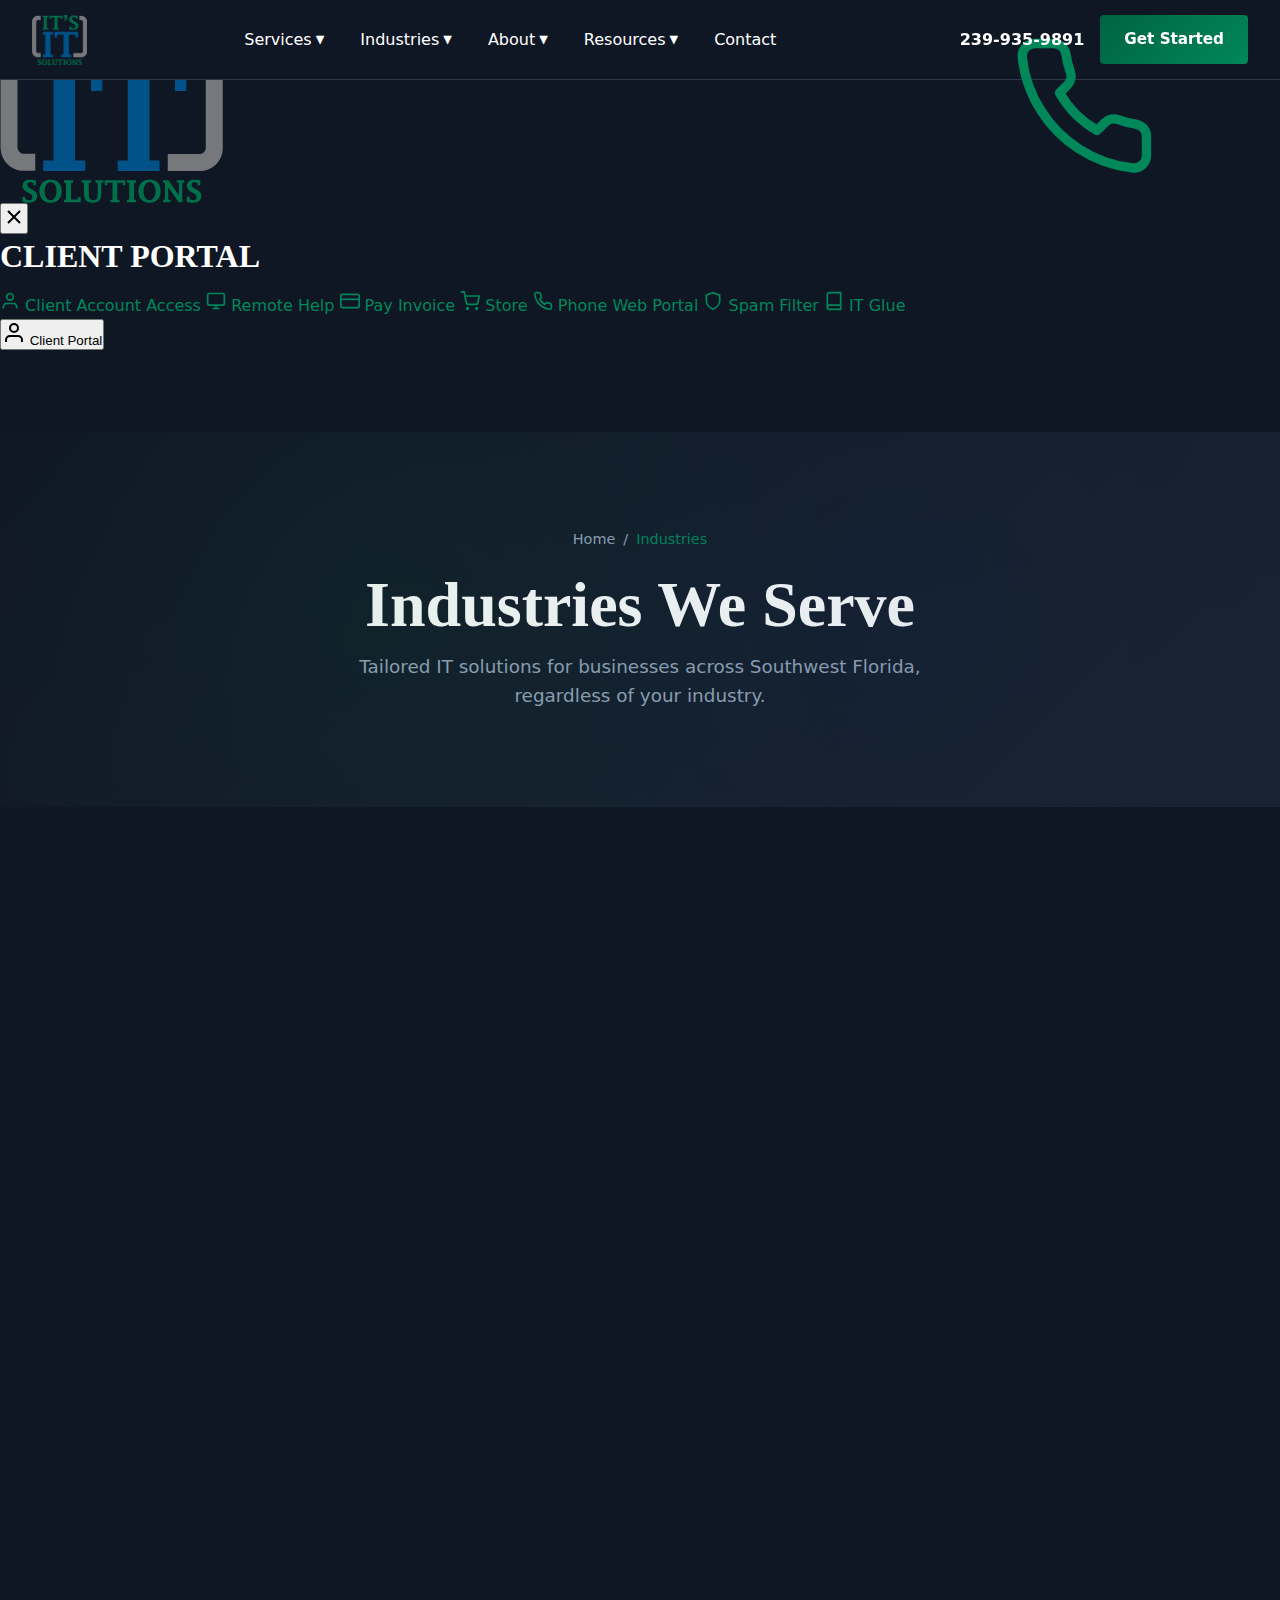
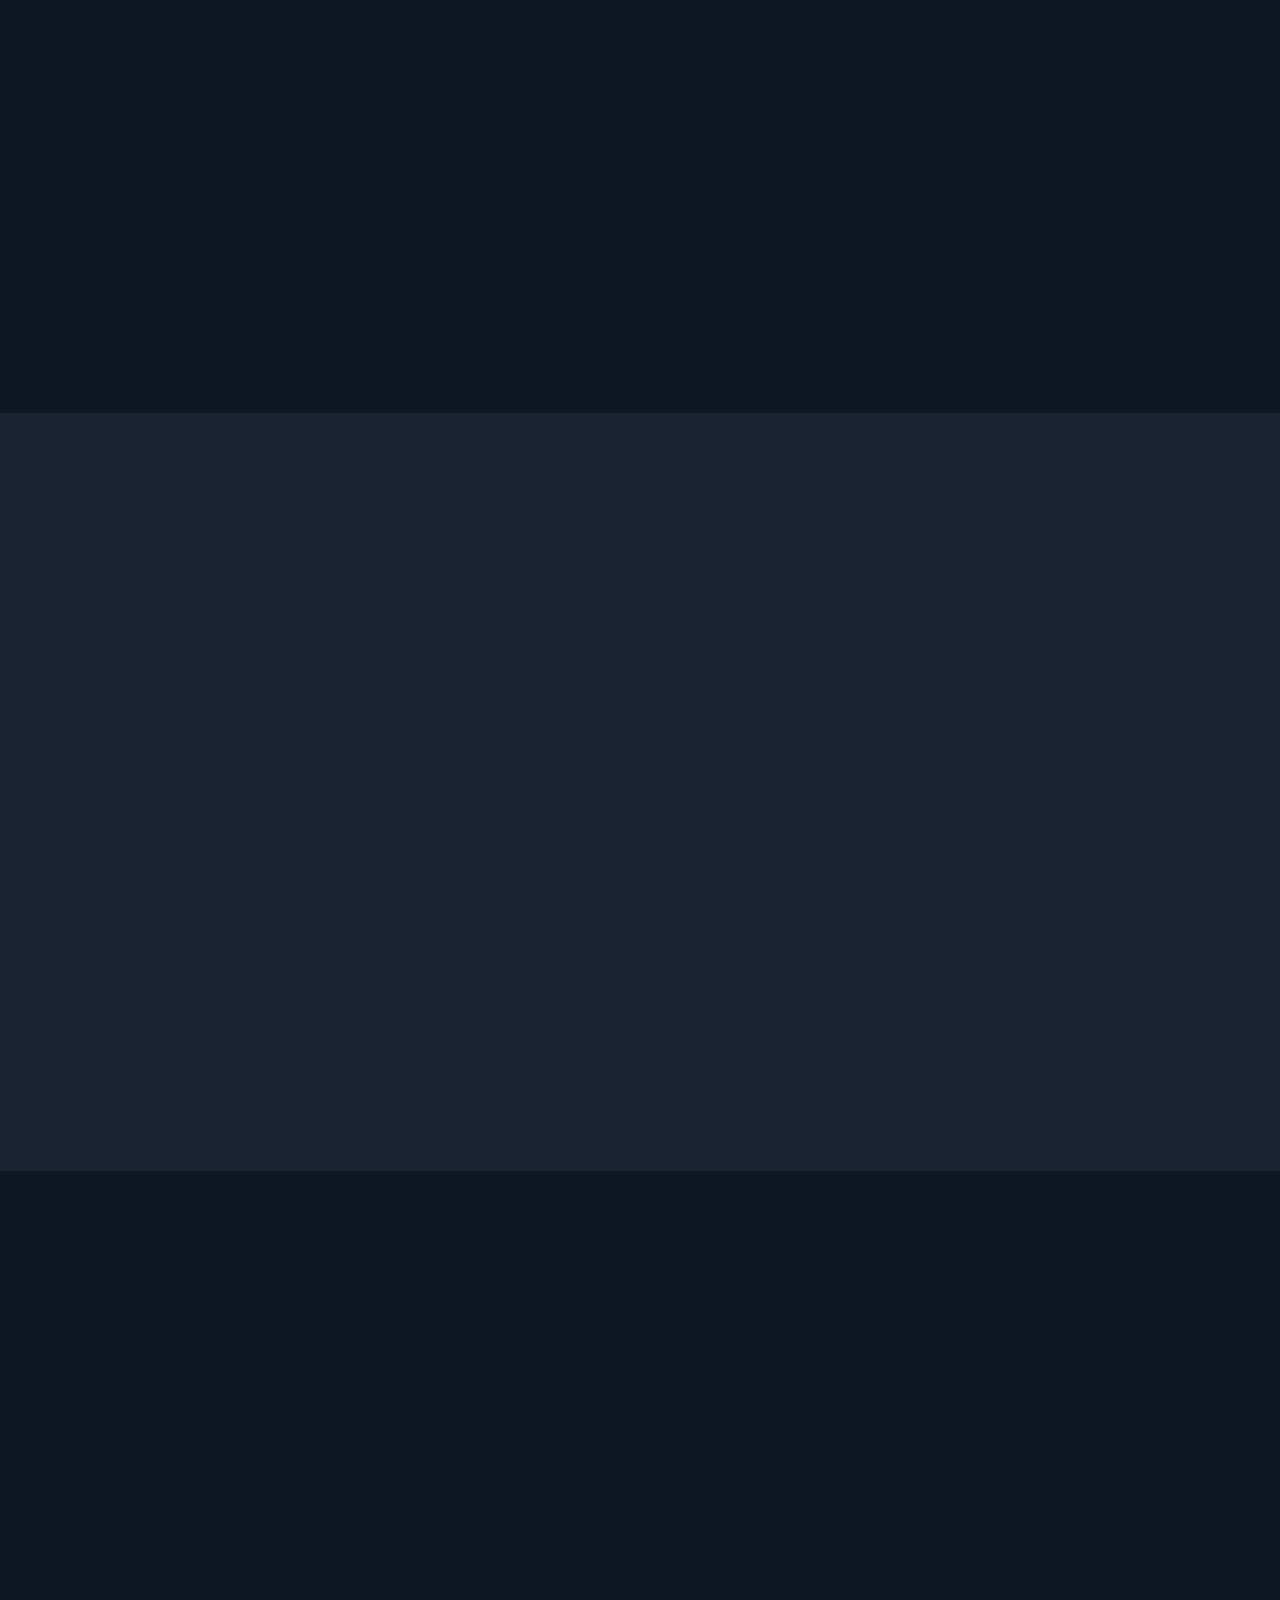
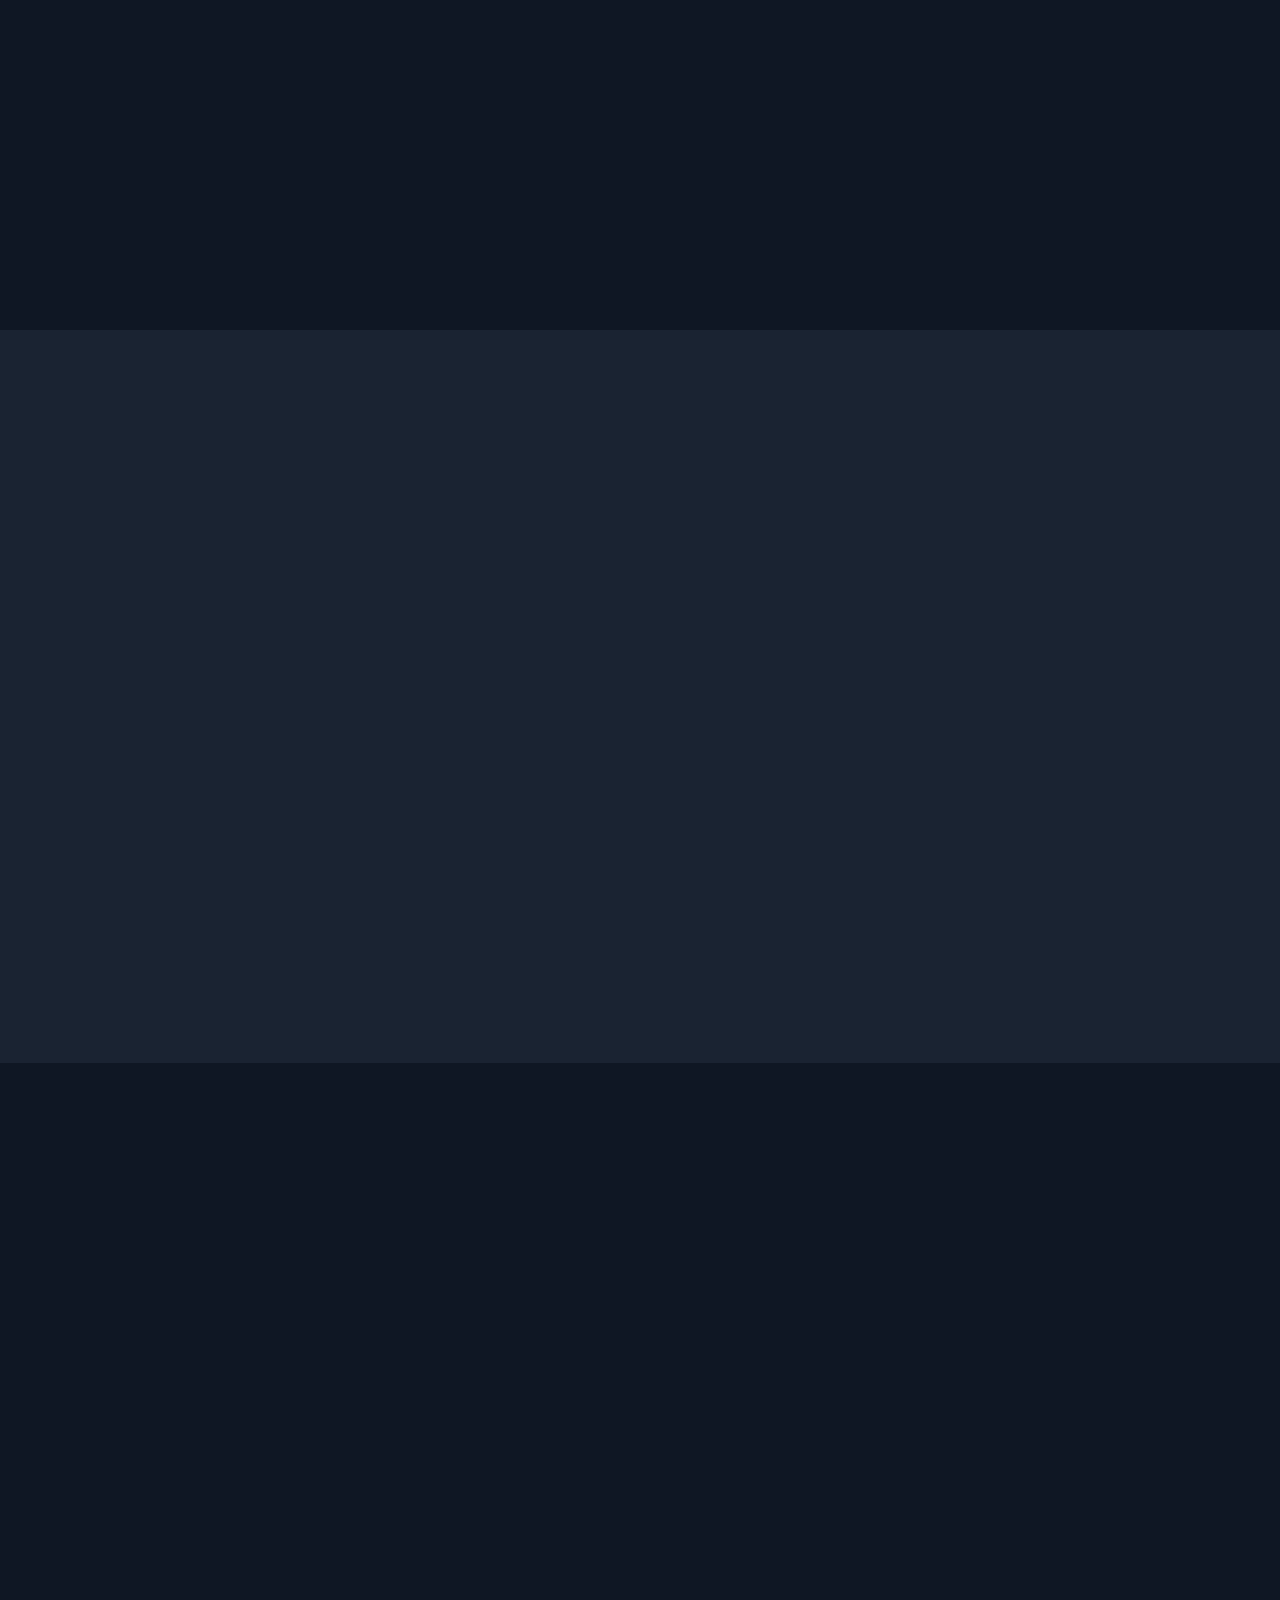
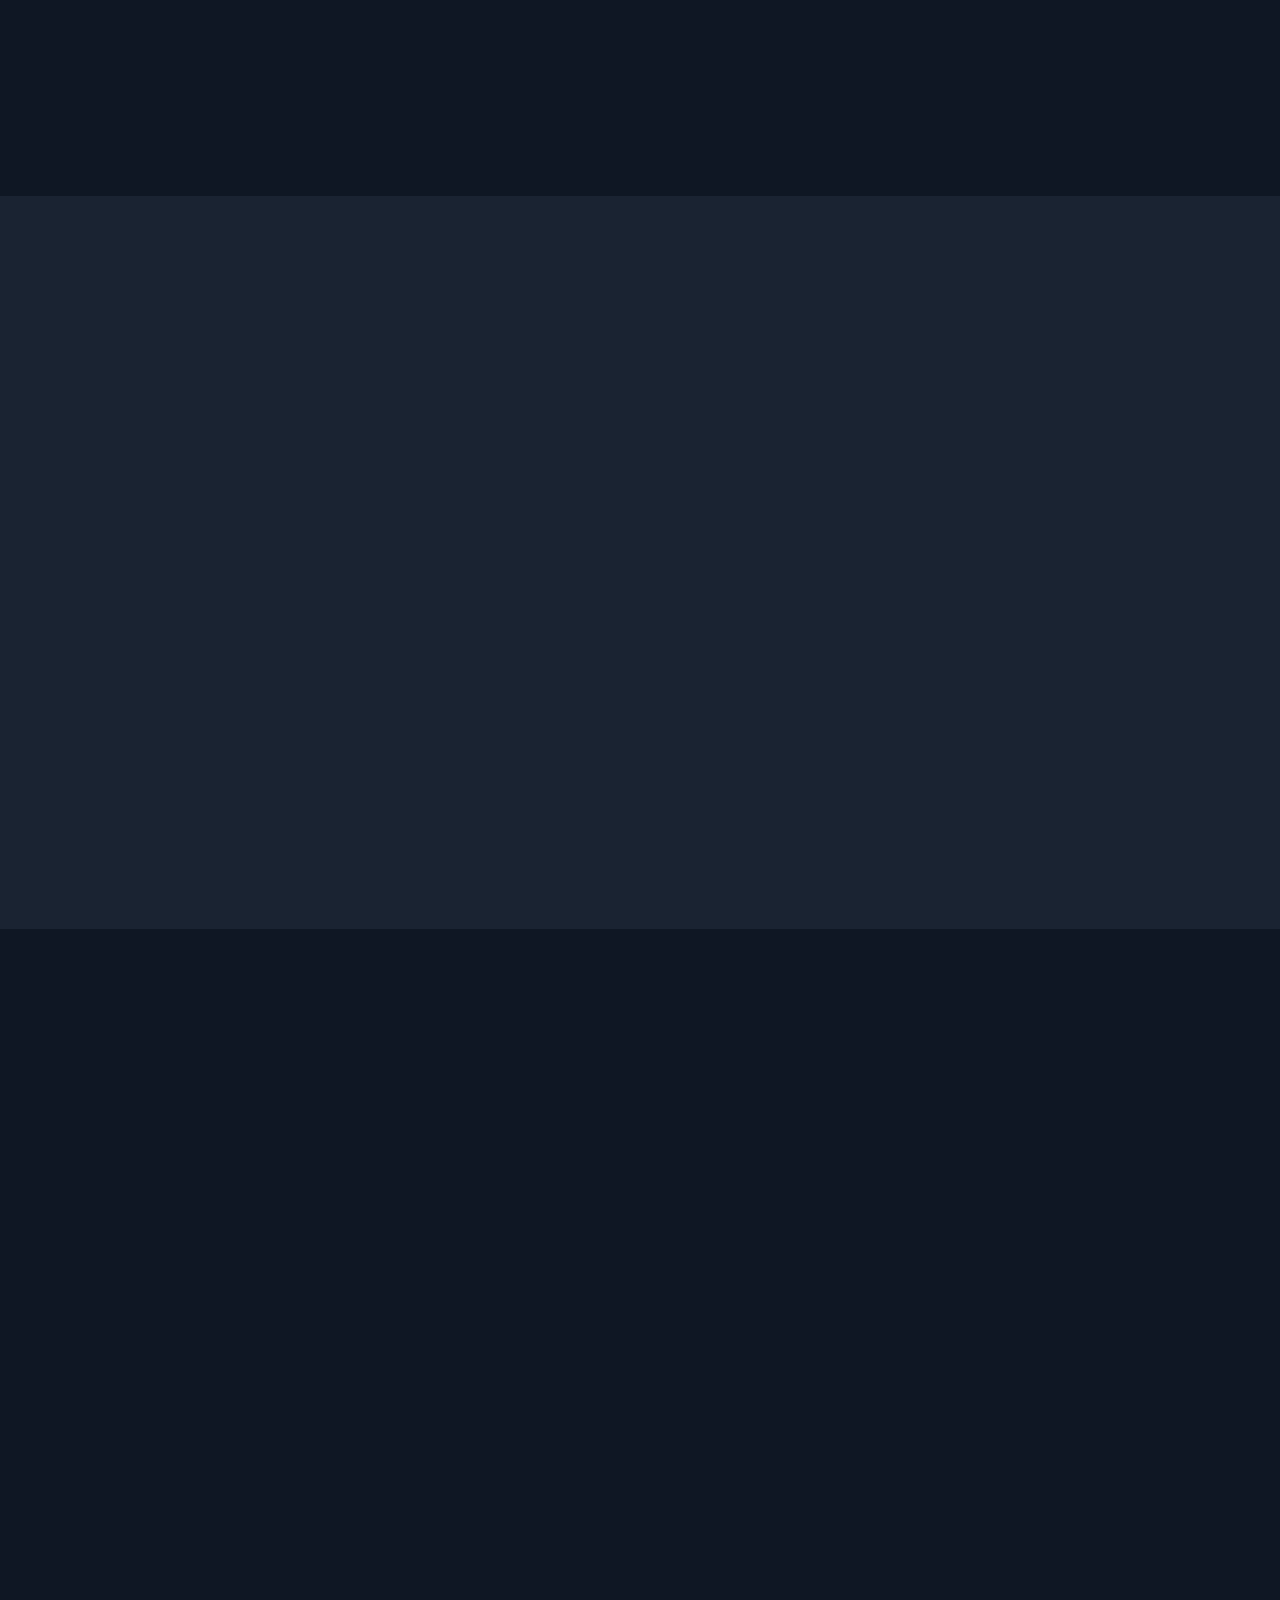
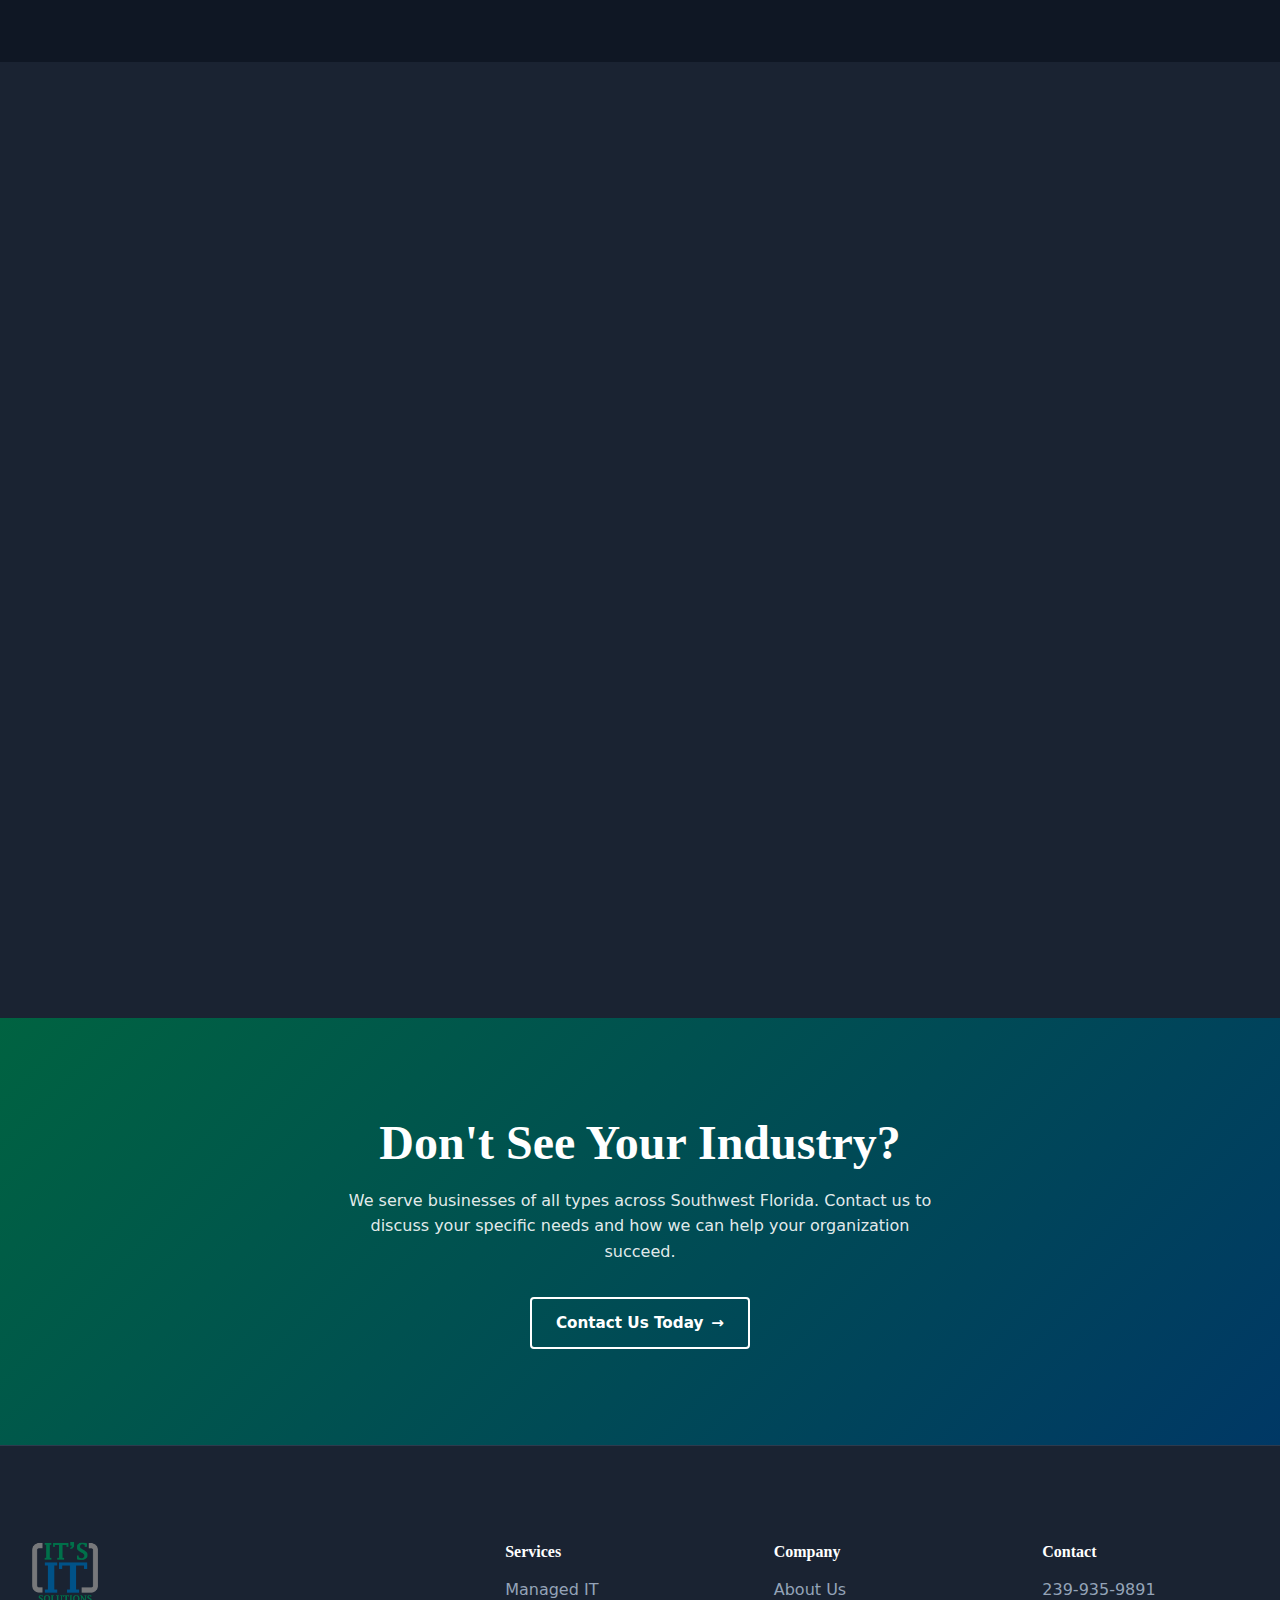
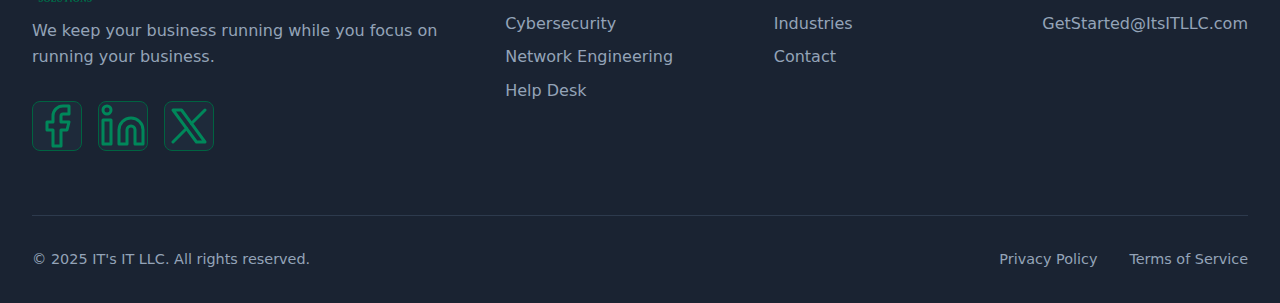
<file: its-it-llc-website/industries.html>
<!DOCTYPE html>
<html lang="en">
<head>
    <meta charset="UTF-8">
    <meta name="viewport" content="width=device-width, initial-scale=1.0">
    <meta name="description" content="IT's IT LLC serves various industries in Southwest Florida including Healthcare, Legal, Financial, Manufacturing, and more.">
    <title>Industries We Serve | IT's IT Solutions</title>
    <link rel="stylesheet" href="css/styles.css?v=17">
    <link rel="stylesheet" href="css/icons.css?v=5">
    <link rel="icon" type="image/png" href="assets/logos/ItsITLogo9_11_19.png">
</head>
<body>
    <!-- Client Portal Sidebar -->
    <div class="client-portal-overlay" id="clientPortalOverlay"></div>
    <aside class="client-portal-sidebar" id="clientPortalSidebar">
        <div class="client-portal-header">
            <img src="assets/logos/ItsITLogo9_11_19.png" alt="IT's IT Solutions">
            <button class="client-portal-close" id="clientPortalClose" aria-label="Close client portal">
                <svg width="24" height="24" viewBox="0 0 24 24" fill="none" stroke="currentColor" stroke-width="2">
                    <line x1="18" y1="6" x2="6" y2="18"></line>
                    <line x1="6" y1="6" x2="18" y2="18"></line>
                </svg>
            </button>
        </div>
        <h3>CLIENT PORTAL</h3>
        <nav class="client-portal-nav">
            <a href="https://itsitllc.ITClientPortal.com/" target="_blank" rel="noopener noreferrer">
                <svg width="20" height="20" viewBox="0 0 24 24" fill="none" stroke="currentColor" stroke-width="2">
                    <path d="M20 21v-2a4 4 0 0 0-4-4H8a4 4 0 0 0-4 4v2"></path>
                    <circle cx="12" cy="7" r="4"></circle>
                </svg>
                Client Account Access
            </a>
            <a href="https://helpit.screenconnect.com/" target="_blank" rel="noopener noreferrer">
                <svg width="20" height="20" viewBox="0 0 24 24" fill="none" stroke="currentColor" stroke-width="2">
                    <rect x="2" y="3" width="20" height="14" rx="2" ry="2"></rect>
                    <line x1="8" y1="21" x2="16" y2="21"></line>
                    <line x1="12" y1="17" x2="12" y2="21"></line>
                </svg>
                Remote Help
            </a>
            <a href="https://itsitllc.connectboosterportal.com/" target="_blank" rel="noopener noreferrer">
                <svg width="20" height="20" viewBox="0 0 24 24" fill="none" stroke="currentColor" stroke-width="2">
                    <rect x="1" y="4" width="22" height="16" rx="2" ry="2"></rect>
                    <line x1="1" y1="10" x2="23" y2="10"></line>
                </svg>
                Pay Invoice
            </a>
            <a href="https://store.itsitllc.com/" target="_blank" rel="noopener noreferrer">
                <svg width="20" height="20" viewBox="0 0 24 24" fill="none" stroke="currentColor" stroke-width="2">
                    <circle cx="9" cy="21" r="1"></circle>
                    <circle cx="20" cy="21" r="1"></circle>
                    <path d="M1 1h4l2.68 13.39a2 2 0 0 0 2 1.61h9.72a2 2 0 0 0 2-1.61L23 6H6"></path>
                </svg>
                Store
            </a>
            <a href="https://phones.itsitllc.com/login" target="_blank" rel="noopener noreferrer">
                <svg width="20" height="20" viewBox="0 0 24 24" fill="none" stroke="currentColor" stroke-width="2">
                    <path d="M22 16.92v3a2 2 0 0 1-2.18 2 19.79 19.79 0 0 1-8.63-3.07 19.5 19.5 0 0 1-6-6 19.79 19.79 0 0 1-3.07-8.67A2 2 0 0 1 4.11 2h3a2 2 0 0 1 2 1.72 12.84 12.84 0 0 0 .7 2.81 2 2 0 0 1-.45 2.11L8.09 9.91a16 16 0 0 0 6 6l1.27-1.27a2 2 0 0 1 2.11-.45 12.84 12.84 0 0 0 2.81.7A2 2 0 0 1 22 16.92z"></path>
                </svg>
                Phone Web Portal
            </a>
            <a href="https://app.inkyphishfence.com/user-settings/summary" target="_blank" rel="noopener noreferrer">
                <svg width="20" height="20" viewBox="0 0 24 24" fill="none" stroke="currentColor" stroke-width="2">
                    <path d="M12 22s8-4 8-10V5l-8-3-8 3v7c0 6 8 10 8 10z"></path>
                </svg>
                Spam Filter
            </a>
            <a href="https://itsitllc.itglue.com/" target="_blank" rel="noopener noreferrer">
                <svg width="20" height="20" viewBox="0 0 24 24" fill="none" stroke="currentColor" stroke-width="2">
                    <path d="M4 19.5A2.5 2.5 0 0 1 6.5 17H20"></path>
                    <path d="M6.5 2H20v20H6.5A2.5 2.5 0 0 1 4 19.5v-15A2.5 2.5 0 0 1 6.5 2z"></path>
                </svg>
                IT Glue
            </a>
        </nav>
    </aside>

    <!-- Client Portal Toggle Button -->
    <button class="client-portal-toggle" id="clientPortalToggle" aria-label="Open client portal">
        <svg width="24" height="24" viewBox="0 0 24 24" fill="none" stroke="currentColor" stroke-width="2">
            <path d="M20 21v-2a4 4 0 0 0-4-4H8a4 4 0 0 0-4 4v2"></path>
            <circle cx="12" cy="7" r="4"></circle>
        </svg>
        <span>Client Portal</span>
    </button>

    <!-- Header -->
    <header id="header">
        <nav class="navbar">
            <div class="logo">
                <a href="index.html">
                    <img src="assets/logos/ItsITLogo9_11_19.png" alt="IT's IT Solutions">
                </a>
            </div>

            <ul class="nav-links" id="navLinks">
                <!-- Services Dropdown -->
                <li>
                    <a href="services.html">
                        Services
                        <span class="dropdown-icon">▼</span>
                    </a>
                    <div class="mega-menu">
                        <div class="mega-menu-grid">
                            <a href="services.html#managed-services" class="mega-menu-item">
                                <div class="mega-menu-icon">
                                    <svg><use href="assets/icons/icons.svg#icon-shield"></use></svg>
                                </div>
                                <div class="content">
                                    <h4>Managed IT Services</h4>
                                    <p>Complete IT management and monitoring 24/7/365</p>
                                </div>
                            </a>
                            <a href="services.html#cybersecurity" class="mega-menu-item">
                                <div class="mega-menu-icon">
                                    <svg><use href="assets/icons/icons.svg#icon-lock"></use></svg>
                                </div>
                                <div class="content">
                                    <h4>Cybersecurity</h4>
                                    <p>Protect your business from threats and breaches</p>
                                </div>
                            </a>
                            <a href="services.html#network-engineering" class="mega-menu-item">
                                <div class="mega-menu-icon">
                                    <svg><use href="assets/icons/icons.svg#icon-network"></use></svg>
                                </div>
                                <div class="content">
                                    <h4>Network Engineering</h4>
                                    <p>Design and maintain your business networks</p>
                                </div>
                            </a>
                            <a href="services.html#help-desk" class="mega-menu-item">
                                <div class="mega-menu-icon">
                                    <svg><use href="assets/icons/icons.svg#icon-headset"></use></svg>
                                </div>
                                <div class="content">
                                    <h4>Help Desk & Remote Support</h4>
                                    <p>Fast, responsive IT troubleshooting</p>
                                </div>
                            </a>
                            <a href="services.html#disaster-recovery" class="mega-menu-item">
                                <div class="mega-menu-icon">
                                    <svg><use href="assets/icons/icons.svg#icon-cloud-backup"></use></svg>
                                </div>
                                <div class="content">
                                    <h4>Disaster Recovery & Backups</h4>
                                    <p>Keep your data safe and recoverable</p>
                                </div>
                            </a>
                            <a href="services.html#it-consulting" class="mega-menu-item">
                                <div class="mega-menu-icon">
                                    <svg><use href="assets/icons/icons.svg#icon-lightbulb"></use></svg>
                                </div>
                                <div class="content">
                                    <h4>IT Consulting</h4>
                                    <p>Strategic technology guidance for growth</p>
                                </div>
                            </a>
                            <a href="services.html#cio-cto" class="mega-menu-item">
                                <div class="mega-menu-icon">
                                    <svg><use href="assets/icons/icons.svg#icon-executive"></use></svg>
                                </div>
                                <div class="content">
                                    <h4>On-Demand CIO/CTO</h4>
                                    <p>Executive-level IT leadership on demand</p>
                                </div>
                            </a>
                            <a href="services.html#telecommunications" class="mega-menu-item">
                                <div class="mega-menu-icon">
                                    <svg><use href="assets/icons/icons.svg#icon-phone"></use></svg>
                                </div>
                                <div class="content">
                                    <h4>Telecommunications</h4>
                                    <p>Phone systems and communication solutions</p>
                                </div>
                            </a>
                        </div>
                    </div>
                </li>

                <!-- Industries Dropdown -->
                <li>
                    <a href="industries.html">
                        Industries
                        <span class="dropdown-icon">▼</span>
                    </a>
                    <div class="mega-menu">
                        <div class="mega-menu-grid industries-grid">
                            <a href="#healthcare" class="mega-menu-item">
                                <div class="mega-menu-icon">
                                    <svg><use href="assets/icons/icons.svg#icon-healthcare"></use></svg>
                                </div>
                                <div class="content"><h4>Healthcare & Medical</h4></div>
                            </a>
                            <a href="#legal" class="mega-menu-item">
                                <div class="mega-menu-icon">
                                    <svg><use href="assets/icons/icons.svg#icon-legal"></use></svg>
                                </div>
                                <div class="content"><h4>Legal & Law Firms</h4></div>
                            </a>
                            <a href="#financial" class="mega-menu-item">
                                <div class="mega-menu-icon">
                                    <svg><use href="assets/icons/icons.svg#icon-financial"></use></svg>
                                </div>
                                <div class="content"><h4>Financial Services</h4></div>
                            </a>
                            <a href="#manufacturing" class="mega-menu-item">
                                <div class="mega-menu-icon">
                                    <svg><use href="assets/icons/icons.svg#icon-manufacturing"></use></svg>
                                </div>
                                <div class="content"><h4>Manufacturing</h4></div>
                            </a>
                            <a href="#construction" class="mega-menu-item">
                                <div class="mega-menu-icon">
                                    <svg><use href="assets/icons/icons.svg#icon-construction"></use></svg>
                                </div>
                                <div class="content"><h4>Construction</h4></div>
                            </a>
                            <a href="#nonprofit" class="mega-menu-item">
                                <div class="mega-menu-icon">
                                    <svg><use href="assets/icons/icons.svg#icon-nonprofit"></use></svg>
                                </div>
                                <div class="content"><h4>Non-Profit</h4></div>
                            </a>
                            <a href="#retail" class="mega-menu-item">
                                <div class="mega-menu-icon">
                                    <svg><use href="assets/icons/icons.svg#icon-retail"></use></svg>
                                </div>
                                <div class="content"><h4>Retail & Hospitality</h4></div>
                            </a>
                            <a href="#realestate" class="mega-menu-item">
                                <div class="mega-menu-icon">
                                    <svg><use href="assets/icons/icons.svg#icon-realestate"></use></svg>
                                </div>
                                <div class="content"><h4>Real Estate</h4></div>
                            </a>
                            <a href="#professional" class="mega-menu-item">
                                <div class="mega-menu-icon">
                                    <svg><use href="assets/icons/icons.svg#icon-professional"></use></svg>
                                </div>
                                <div class="content"><h4>Professional Services</h4></div>
                            </a>
                        </div>
                    </div>
                </li>

                <!-- About Dropdown -->
                <li>
                    <a href="about.html">
                        About
                        <span class="dropdown-icon">▼</span>
                    </a>
                    <div class="dropdown-menu">
                        <a href="about.html#our-story">Our Story</a>
                        <a href="about.html#mission-vision">Mission & Vision</a>
                        <a href="about.html#team">Our Team</a>
                        <a href="about.html#partners">Partners</a>
                    </div>
                </li>

                <!-- Resources -->
                <li>
                    <a href="resources.html">
                        Resources
                        <span class="dropdown-icon">▼</span>
                    </a>
                    <div class="dropdown-menu">
                        <a href="resources.html#blog">Blog</a>
                        <a href="resources.html#guides">Guides</a>
                        <a href="resources.html#faq">FAQ</a>
                    </div>
                </li>

                <!-- Contact -->
                <li>
                    <a href="contact.html">Contact</a>
                </li>
            </ul>

            <div class="nav-cta">
                <a href="tel:239-935-9891" class="nav-phone">
                    <span class="nav-phone-icon">
                        <svg><use href="assets/icons/icons.svg#icon-phone"></use></svg>
                    </span>
                    <span>239-935-9891</span>
                </a>
                <a href="contact.html" class="btn btn-primary">Get Started</a>
            </div>

            <button class="mobile-menu-btn" id="mobileMenuBtn" aria-label="Toggle menu">
                <span></span>
                <span></span>
                <span></span>
            </button>
        </nav>
    </header>

    <main>
        <!-- Page Header -->
        <section class="page-header">
            <div class="container">
                <div class="breadcrumb">
                    <a href="index.html">Home</a>
                    <span>/</span>
                    <span class="current">Industries</span>
                </div>
                <h1>Industries We Serve</h1>
                <p>Tailored IT solutions for businesses across Southwest Florida, regardless of your industry.</p>
            </div>
        </section>

        <!-- Industry Overview -->
        <section class="about-section">
            <div class="container">
                <div class="section-header">
                    <span class="section-label">Your Industry, Our Expertise</span>
                    <h2>Technology Solutions for <span class="highlight">Every Business</span></h2>
                    <p>Every industry has unique technology challenges and compliance requirements. IT's IT understands these differences and provides customized solutions that fit your specific needs.</p>
                </div>

                <div class="industries-grid" style="margin-top: var(--spacing-xl);">
                    <a href="#healthcare" class="industry-card">
                        <div class="icon">
                            <svg><use href="assets/icons/icons.svg#icon-healthcare"></use></svg>
                        </div>
                        <h4>Healthcare & Medical</h4>
                        <p style="color: var(--color-text-muted);">HIPAA-compliant IT solutions</p>
                    </a>
                    <a href="#legal" class="industry-card">
                        <div class="icon">
                            <svg><use href="assets/icons/icons.svg#icon-legal"></use></svg>
                        </div>
                        <h4>Legal & Law Firms</h4>
                        <p style="color: var(--color-text-muted);">Secure document management</p>
                    </a>
                    <a href="#financial" class="industry-card">
                        <div class="icon">
                            <svg><use href="assets/icons/icons.svg#icon-financial"></use></svg>
                        </div>
                        <h4>Financial Services</h4>
                        <p style="color: var(--color-text-muted);">Compliant financial IT</p>
                    </a>
                    <a href="#manufacturing" class="industry-card">
                        <div class="icon">
                            <svg><use href="assets/icons/icons.svg#icon-manufacturing"></use></svg>
                        </div>
                        <h4>Manufacturing</h4>
                        <p style="color: var(--color-text-muted);">Industrial technology solutions</p>
                    </a>
                    <a href="#construction" class="industry-card">
                        <div class="icon">
                            <svg><use href="assets/icons/icons.svg#icon-construction"></use></svg>
                        </div>
                        <h4>Construction</h4>
                        <p style="color: var(--color-text-muted);">Field & office connectivity</p>
                    </a>
                    <a href="#nonprofit" class="industry-card">
                        <div class="icon">
                            <svg><use href="assets/icons/icons.svg#icon-nonprofit"></use></svg>
                        </div>
                        <h4>Non-Profit</h4>
                        <p style="color: var(--color-text-muted);">Budget-friendly IT support</p>
                    </a>
                    <a href="#retail" class="industry-card">
                        <div class="icon">
                            <svg><use href="assets/icons/icons.svg#icon-retail"></use></svg>
                        </div>
                        <h4>Retail & Hospitality</h4>
                        <p style="color: var(--color-text-muted);">POS & customer systems</p>
                    </a>
                    <a href="#realestate" class="industry-card">
                        <div class="icon">
                            <svg><use href="assets/icons/icons.svg#icon-realestate"></use></svg>
                        </div>
                        <h4>Real Estate</h4>
                        <p style="color: var(--color-text-muted);">Mobile & cloud solutions</p>
                    </a>
                    <a href="#professional" class="industry-card">
                        <div class="icon">
                            <svg><use href="assets/icons/icons.svg#icon-professional"></use></svg>
                        </div>
                        <h4>Professional Services</h4>
                        <p style="color: var(--color-text-muted);">Productivity & collaboration</p>
                    </a>
                </div>
            </div>
        </section>

        <!-- Healthcare -->
        <section class="services-section" id="healthcare">
            <div class="container">
                <div class="service-step">
                    <div class="service-step-content">
                        <span class="service-step-number">
                            <svg><use href="assets/icons/icons.svg#icon-healthcare"></use></svg>
                        </span>
                        <h3>Healthcare & <span class="highlight">Medical</span></h3>
                        <p>Healthcare organizations face unique IT challenges, from HIPAA compliance to managing electronic health records (EHR) systems. IT's IT provides specialized solutions that protect patient data while ensuring your practice runs efficiently.</p>
                        <ul style="color: var(--color-text-muted); margin-bottom: var(--spacing-lg); padding-left: 1.5rem;">
                            <li>HIPAA-compliant infrastructure</li>
                            <li>EHR/EMR system support</li>
                            <li>Secure patient data management</li>
                            <li>Medical device network integration</li>
                            <li>Telehealth solutions</li>
                            <li>24/7 support for critical systems</li>
                        </ul>
                        <a href="contact.html" class="btn btn-primary">Get Healthcare IT Support <span class="arrow">→</span></a>
                    </div>
                    <div class="service-step-image">
                        <div style="background: linear-gradient(135deg, var(--color-green), var(--color-blue)); padding: 4rem; border-radius: 12px; text-align: center;">
                            <span style="display: block; color: white;">
                                <svg style="width: 5rem; height: 5rem;"><use href="assets/icons/icons.svg#icon-healthcare"></use></svg>
                            </span>
                            <h4 style="color: white; margin-top: 1rem;">HIPAA Compliant</h4>
                        </div>
                    </div>
                </div>
            </div>
        </section>

        <!-- Legal -->
        <section class="services-section" id="legal" style="background-color: var(--color-dark);">
            <div class="container">
                <div class="service-step">
                    <div class="service-step-content">
                        <span class="service-step-number">
                            <svg><use href="assets/icons/icons.svg#icon-legal"></use></svg>
                        </span>
                        <h3>Legal & <span class="highlight">Law Firms</span></h3>
                        <p>Law firms handle sensitive client information and require robust security, reliable document management, and seamless communication tools. We provide IT solutions designed for the legal industry's unique demands.</p>
                        <ul style="color: var(--color-text-muted); margin-bottom: var(--spacing-lg); padding-left: 1.5rem;">
                            <li>Secure document management systems</li>
                            <li>Client confidentiality protection</li>
                            <li>Legal software integration</li>
                            <li>Email archiving & eDiscovery support</li>
                            <li>Remote access for attorneys</li>
                            <li>Compliance with legal industry standards</li>
                        </ul>
                        <a href="contact.html" class="btn btn-primary">Get Legal IT Support <span class="arrow">→</span></a>
                    </div>
                    <div class="service-step-image">
                        <div style="background: linear-gradient(135deg, var(--color-blue), var(--color-green)); padding: 4rem; border-radius: 12px; text-align: center;">
                            <span style="display: block; color: white;">
                                <svg style="width: 5rem; height: 5rem;"><use href="assets/icons/icons.svg#icon-legal"></use></svg>
                            </span>
                            <h4 style="color: white; margin-top: 1rem;">Confidential & Secure</h4>
                        </div>
                    </div>
                </div>
            </div>
        </section>

        <!-- Financial -->
        <section class="services-section" id="financial">
            <div class="container">
                <div class="service-step">
                    <div class="service-step-content">
                        <span class="service-step-number">
                            <svg><use href="assets/icons/icons.svg#icon-financial"></use></svg>
                        </span>
                        <h3>Financial <span class="highlight">Services</span></h3>
                        <p>Financial institutions require the highest levels of security, compliance, and reliability. IT's IT delivers solutions that protect sensitive financial data while enabling efficient operations.</p>
                        <ul style="color: var(--color-text-muted); margin-bottom: var(--spacing-lg); padding-left: 1.5rem;">
                            <li>PCI DSS compliance support</li>
                            <li>Secure transaction processing</li>
                            <li>Financial software integration</li>
                            <li>Multi-factor authentication</li>
                            <li>Encrypted communications</li>
                            <li>Disaster recovery for financial data</li>
                        </ul>
                        <a href="contact.html" class="btn btn-primary">Get Financial IT Support <span class="arrow">→</span></a>
                    </div>
                    <div class="service-step-image">
                        <div style="background: linear-gradient(135deg, var(--color-green), var(--color-blue)); padding: 4rem; border-radius: 12px; text-align: center;">
                            <span style="display: block; color: white;">
                                <svg style="width: 5rem; height: 5rem;"><use href="assets/icons/icons.svg#icon-financial"></use></svg>
                            </span>
                            <h4 style="color: white; margin-top: 1rem;">Secure & Compliant</h4>
                        </div>
                    </div>
                </div>
            </div>
        </section>

        <!-- Manufacturing -->
        <section class="services-section" id="manufacturing" style="background-color: var(--color-dark);">
            <div class="container">
                <div class="service-step">
                    <div class="service-step-content">
                        <span class="service-step-number">
                            <svg><use href="assets/icons/icons.svg#icon-manufacturing"></use></svg>
                        </span>
                        <h3><span class="highlight">Manufacturing</span></h3>
                        <p>Manufacturing operations depend on technology for everything from production systems to inventory management. We provide IT solutions that keep your operations running smoothly and efficiently.</p>
                        <ul style="color: var(--color-text-muted); margin-bottom: var(--spacing-lg); padding-left: 1.5rem;">
                            <li>Industrial network design</li>
                            <li>ERP system support</li>
                            <li>Production floor connectivity</li>
                            <li>Inventory management systems</li>
                            <li>Quality control technology</li>
                            <li>Supply chain technology integration</li>
                        </ul>
                        <a href="contact.html" class="btn btn-primary">Get Manufacturing IT Support <span class="arrow">→</span></a>
                    </div>
                    <div class="service-step-image">
                        <div style="background: linear-gradient(135deg, var(--color-blue), var(--color-green)); padding: 4rem; border-radius: 12px; text-align: center;">
                            <span style="display: block; color: white;">
                                <svg style="width: 5rem; height: 5rem;"><use href="assets/icons/icons.svg#icon-manufacturing"></use></svg>
                            </span>
                            <h4 style="color: white; margin-top: 1rem;">Industrial Strength IT</h4>
                        </div>
                    </div>
                </div>
            </div>
        </section>

        <!-- Construction -->
        <section class="services-section" id="construction">
            <div class="container">
                <div class="service-step">
                    <div class="service-step-content">
                        <span class="service-step-number">
                            <svg><use href="assets/icons/icons.svg#icon-construction"></use></svg>
                        </span>
                        <h3><span class="highlight">Construction</span></h3>
                        <p>Construction companies need technology that works both in the office and in the field. IT's IT provides solutions that connect your teams, manage projects, and keep your business running from anywhere.</p>
                        <ul style="color: var(--color-text-muted); margin-bottom: var(--spacing-lg); padding-left: 1.5rem;">
                            <li>Field-to-office connectivity</li>
                            <li>Project management software</li>
                            <li>Mobile device management</li>
                            <li>Cloud-based collaboration</li>
                            <li>Blueprint & document sharing</li>
                            <li>Job site communication solutions</li>
                        </ul>
                        <a href="contact.html" class="btn btn-primary">Get Construction IT Support <span class="arrow">→</span></a>
                    </div>
                    <div class="service-step-image">
                        <div style="background: linear-gradient(135deg, var(--color-green), var(--color-blue)); padding: 4rem; border-radius: 12px; text-align: center;">
                            <span style="display: block; color: white;">
                                <svg style="width: 5rem; height: 5rem;"><use href="assets/icons/icons.svg#icon-construction"></use></svg>
                            </span>
                            <h4 style="color: white; margin-top: 1rem;">Office to Field</h4>
                        </div>
                    </div>
                </div>
            </div>
        </section>

        <!-- Non-Profit -->
        <section class="services-section" id="nonprofit" style="background-color: var(--color-dark);">
            <div class="container">
                <div class="service-step">
                    <div class="service-step-content">
                        <span class="service-step-number">
                            <svg><use href="assets/icons/icons.svg#icon-nonprofit"></use></svg>
                        </span>
                        <h3><span class="highlight">Non-Profit</span> Organizations</h3>
                        <p>Non-profits need effective technology solutions that maximize their limited budgets. IT's IT provides affordable, scalable IT support that helps you focus on your mission rather than technology issues.</p>
                        <ul style="color: var(--color-text-muted); margin-bottom: var(--spacing-lg); padding-left: 1.5rem;">
                            <li>Budget-conscious IT solutions</li>
                            <li>Donor management system support</li>
                            <li>Grant compliance technology</li>
                            <li>Volunteer coordination tools</li>
                            <li>Cloud solutions for remote teams</li>
                            <li>Non-profit software discounts</li>
                        </ul>
                        <a href="contact.html" class="btn btn-primary">Get Non-Profit IT Support <span class="arrow">→</span></a>
                    </div>
                    <div class="service-step-image">
                        <div style="background: linear-gradient(135deg, var(--color-blue), var(--color-green)); padding: 4rem; border-radius: 12px; text-align: center;">
                            <span style="display: block; color: white;">
                                <svg style="width: 5rem; height: 5rem;"><use href="assets/icons/icons.svg#icon-nonprofit"></use></svg>
                            </span>
                            <h4 style="color: white; margin-top: 1rem;">Mission-Focused IT</h4>
                        </div>
                    </div>
                </div>
            </div>
        </section>

        <!-- Other Industries -->
        <section class="services-section" id="retail">
            <div class="container">
                <div class="section-header">
                    <span class="section-label">And More</span>
                    <h2>We Also Serve <span class="highlight">These Industries</span></h2>
                </div>

                <div class="services-grid">
                    <div class="service-card" id="realestate">
                        <div class="icon">
                            <svg><use href="assets/icons/icons.svg#icon-realestate"></use></svg>
                        </div>
                        <h3>Real Estate</h3>
                        <p>Mobile solutions, CRM integration, and cloud-based tools for agents and brokers on the go.</p>
                        <a href="contact.html" class="learn-more">Learn More <span class="arrow">→</span></a>
                    </div>

                    <div class="service-card">
                        <div class="icon">
                            <svg><use href="assets/icons/icons.svg#icon-retail"></use></svg>
                        </div>
                        <h3>Retail & Hospitality</h3>
                        <p>POS systems, inventory management, WiFi solutions, and customer-facing technology.</p>
                        <a href="contact.html" class="learn-more">Learn More <span class="arrow">→</span></a>
                    </div>

                    <div class="service-card" id="professional">
                        <div class="icon">
                            <svg><use href="assets/icons/icons.svg#icon-professional"></use></svg>
                        </div>
                        <h3>Professional Services</h3>
                        <p>Accounting, consulting, and other professional firms with productivity and collaboration needs.</p>
                        <a href="contact.html" class="learn-more">Learn More <span class="arrow">→</span></a>
                    </div>

                    <div class="service-card">
                        <div class="icon">
                            <svg><use href="assets/icons/icons.svg#icon-education"></use></svg>
                        </div>
                        <h3>Education</h3>
                        <p>Schools, tutoring centers, and educational organizations with classroom technology needs.</p>
                        <a href="contact.html" class="learn-more">Learn More <span class="arrow">→</span></a>
                    </div>

                    <div class="service-card">
                        <div class="icon">
                            <svg><use href="assets/icons/icons.svg#icon-automotive"></use></svg>
                        </div>
                        <h3>Automotive</h3>
                        <p>Dealerships, repair shops, and automotive businesses with specialized software needs.</p>
                        <a href="contact.html" class="learn-more">Learn More <span class="arrow">→</span></a>
                    </div>

                    <div class="service-card">
                        <div class="icon">
                            <svg><use href="assets/icons/icons.svg#icon-business"></use></svg>
                        </div>
                        <h3>Small Business</h3>
                        <p>Any small to medium business in Southwest Florida that needs reliable IT support.</p>
                        <a href="contact.html" class="learn-more">Learn More <span class="arrow">→</span></a>
                    </div>
                </div>
            </div>
        </section>

        <!-- CTA Section -->
        <section class="cta-section">
            <div class="container">
                <h2>Don't See Your Industry?</h2>
                <p>We serve businesses of all types across Southwest Florida. Contact us to discuss your specific needs and how we can help your organization succeed.</p>
                <a href="contact.html" class="btn btn-outline">
                    Contact Us Today
                    <span class="arrow">→</span>
                </a>
            </div>
        </section>
    </main>

    <!-- Footer -->
    <footer>
        <div class="container">
            <div class="footer-grid">
                <div class="footer-brand">
                    <div class="logo">
                        <img src="assets/logos/ItsITLogo9_11_19.png" alt="IT's IT Solutions">
                    </div>
                    <p>We keep your business running while you focus on running your business.</p>
                    <div class="social-links">
                        <a href="#" aria-label="Facebook" class="social-icon">
                            <svg><use href="assets/icons/icons.svg#icon-facebook"></use></svg>
                        </a>
                        <a href="#" aria-label="LinkedIn" class="social-icon">
                            <svg><use href="assets/icons/icons.svg#icon-linkedin"></use></svg>
                        </a>
                        <a href="#" aria-label="Twitter" class="social-icon">
                            <svg><use href="assets/icons/icons.svg#icon-twitter"></use></svg>
                        </a>
                    </div>
                </div>
                <div class="footer-column">
                    <h4>Services</h4>
                    <ul class="footer-links">
                        <li><a href="services.html#managed-services">Managed IT</a></li>
                        <li><a href="services.html#cybersecurity">Cybersecurity</a></li>
                        <li><a href="services.html#network-engineering">Network Engineering</a></li>
                        <li><a href="services.html#help-desk">Help Desk</a></li>
                    </ul>
                </div>
                <div class="footer-column">
                    <h4>Company</h4>
                    <ul class="footer-links">
                        <li><a href="about.html">About Us</a></li>
                        <li><a href="industries.html">Industries</a></li>
                        <li><a href="contact.html">Contact</a></li>
                    </ul>
                </div>
                <div class="footer-column">
                    <h4>Contact</h4>
                    <ul class="footer-links">
                        <li><a href="tel:239-935-9891">239-935-9891</a></li>
                        <li><a href="mailto:GetStarted@ItsITLLC.com">GetStarted@ItsITLLC.com</a></li>
                    </ul>
                </div>
            </div>
            <div class="footer-bottom">
                <p>&copy; 2025 IT's IT LLC. All rights reserved.</p>
                <div class="footer-bottom-links">
                    <a href="privacy.html">Privacy Policy</a>
                    <a href="terms.html">Terms of Service</a>
                </div>
            </div>
        </div>
    </footer>

    <script src="js/main.js"></script>
</body>
</html>
</file>
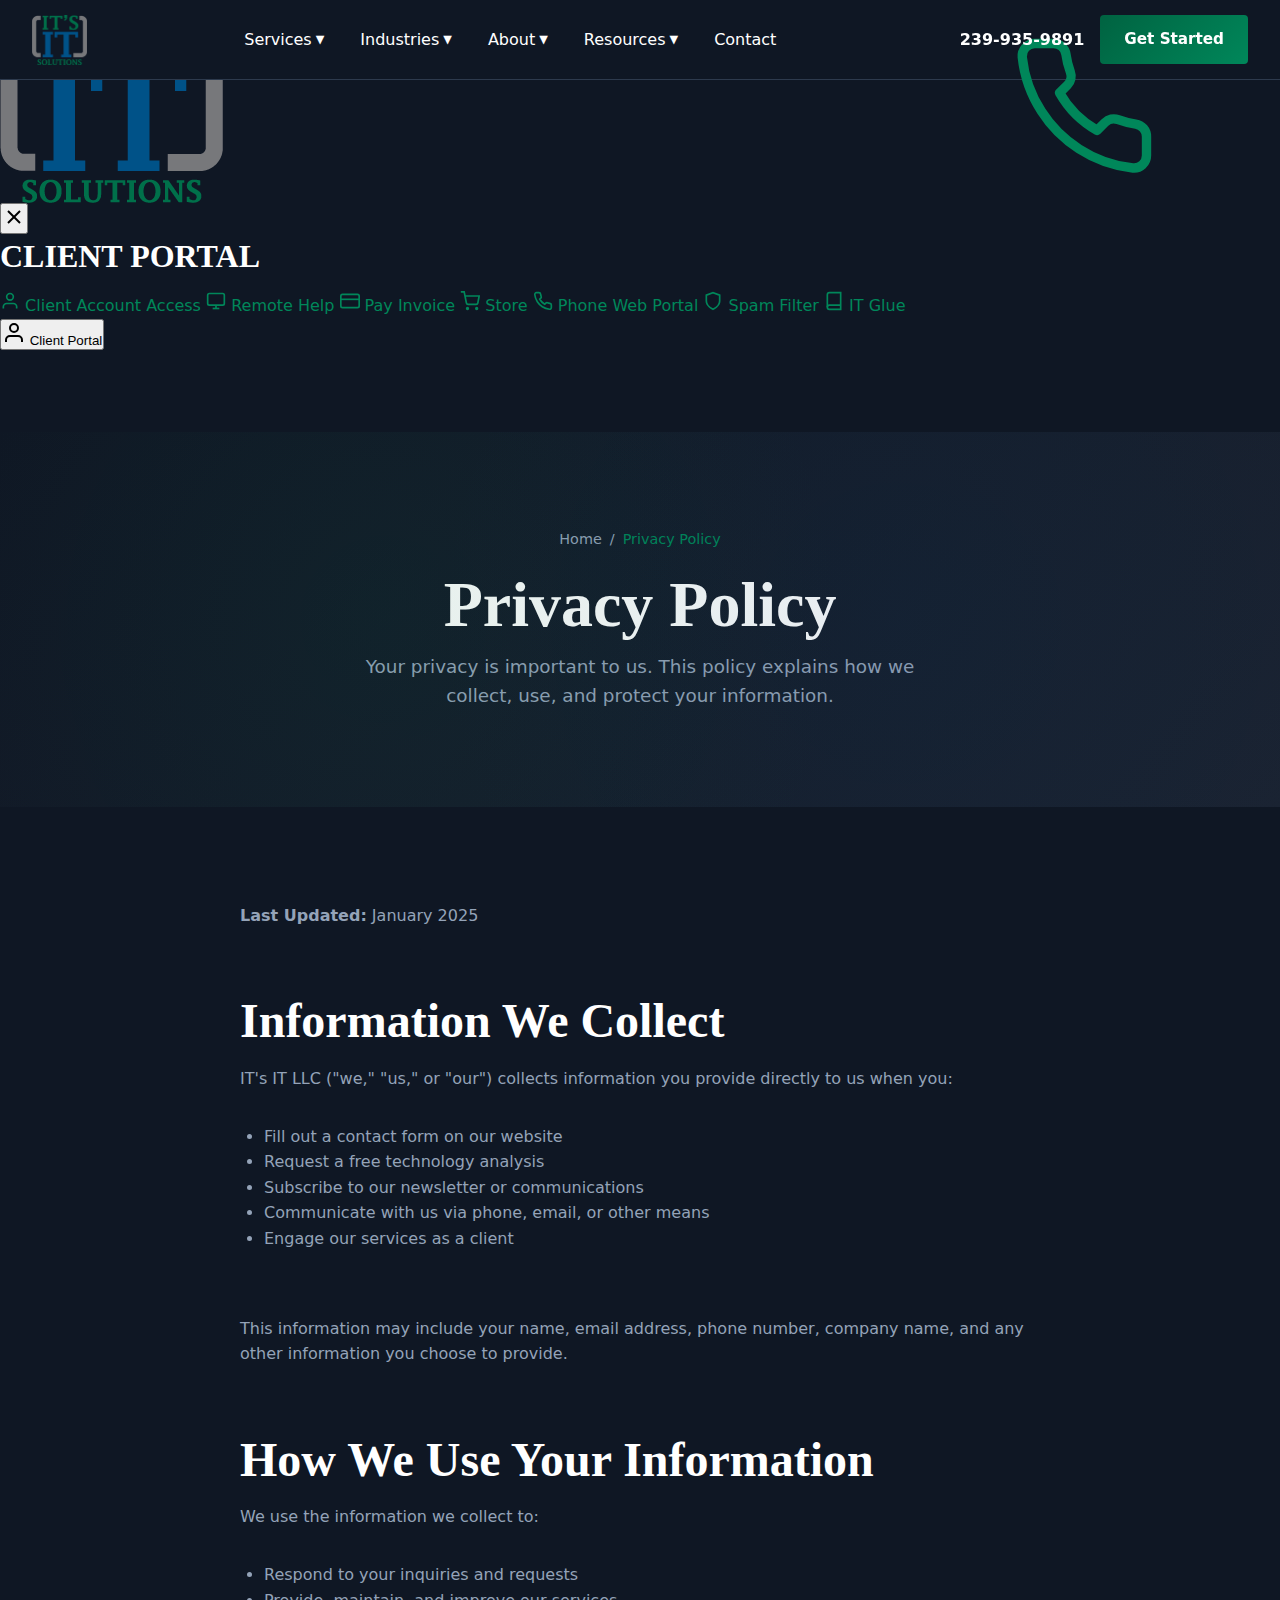
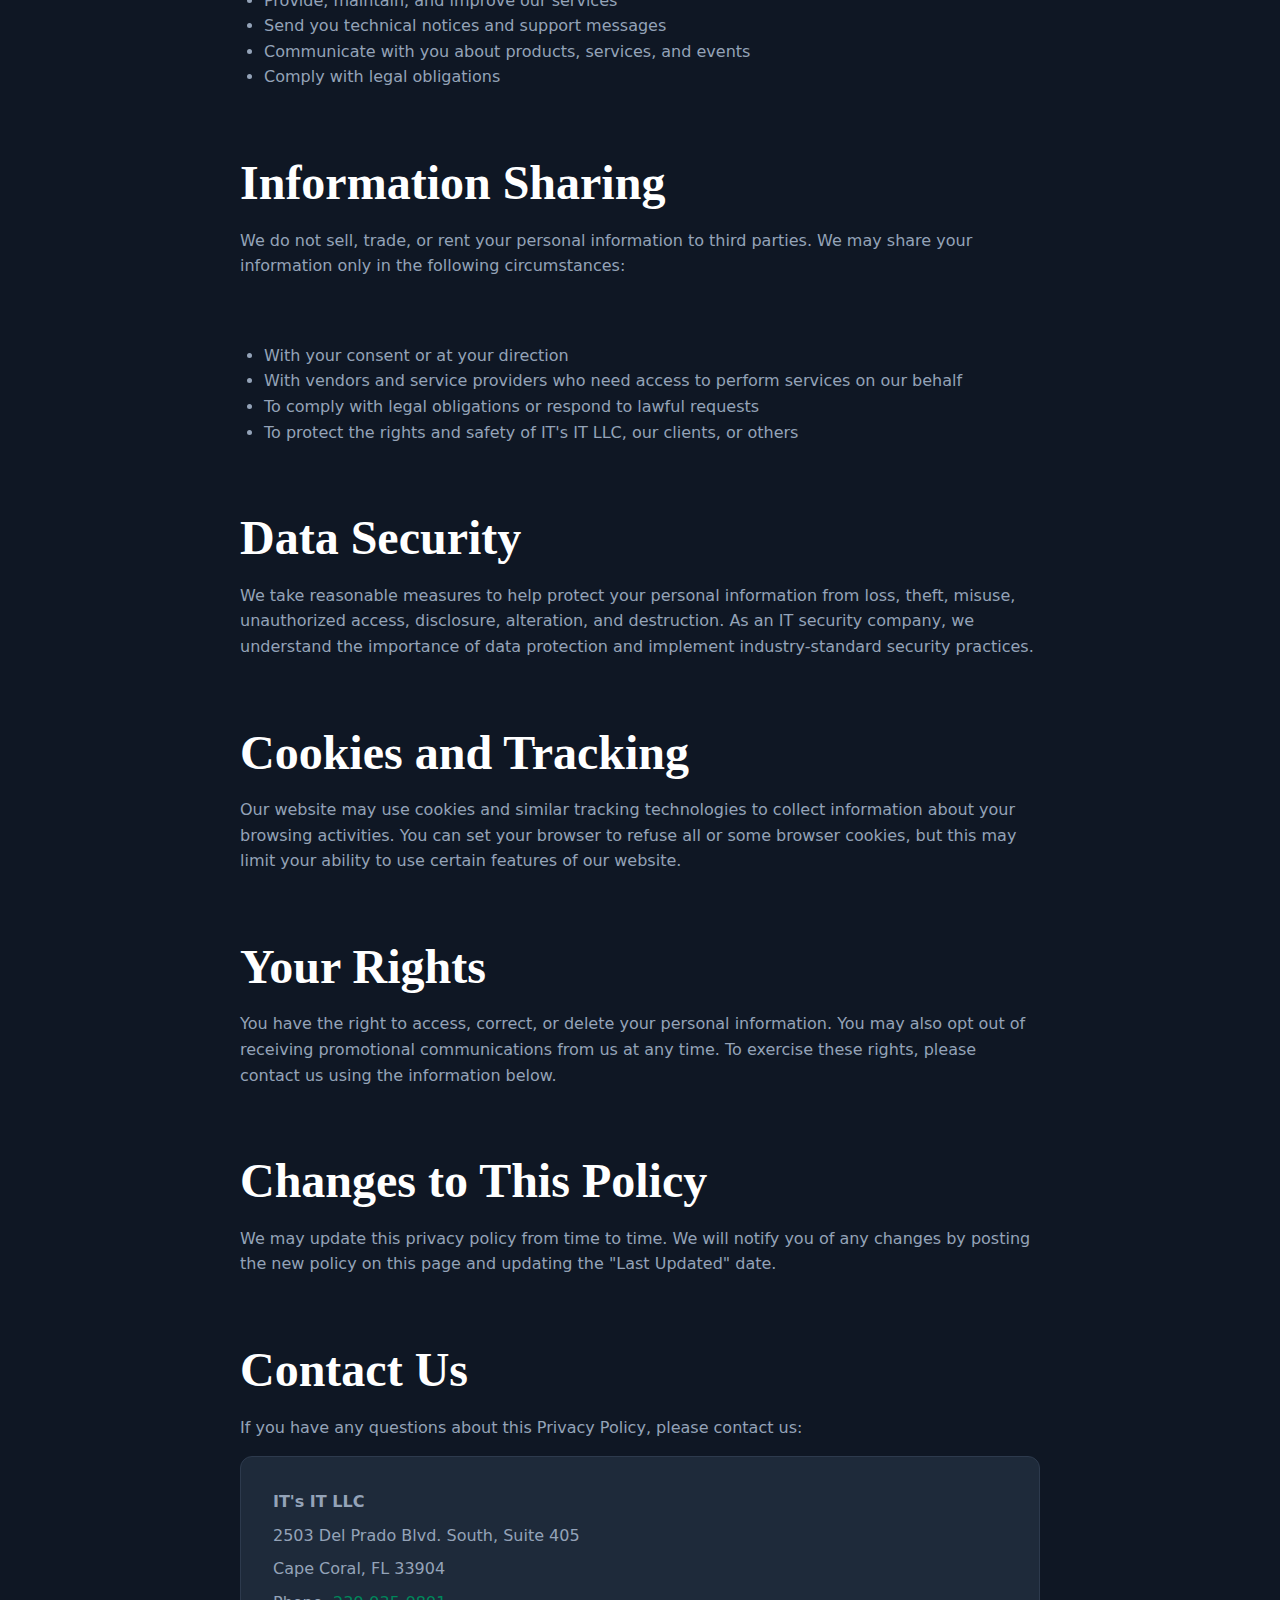
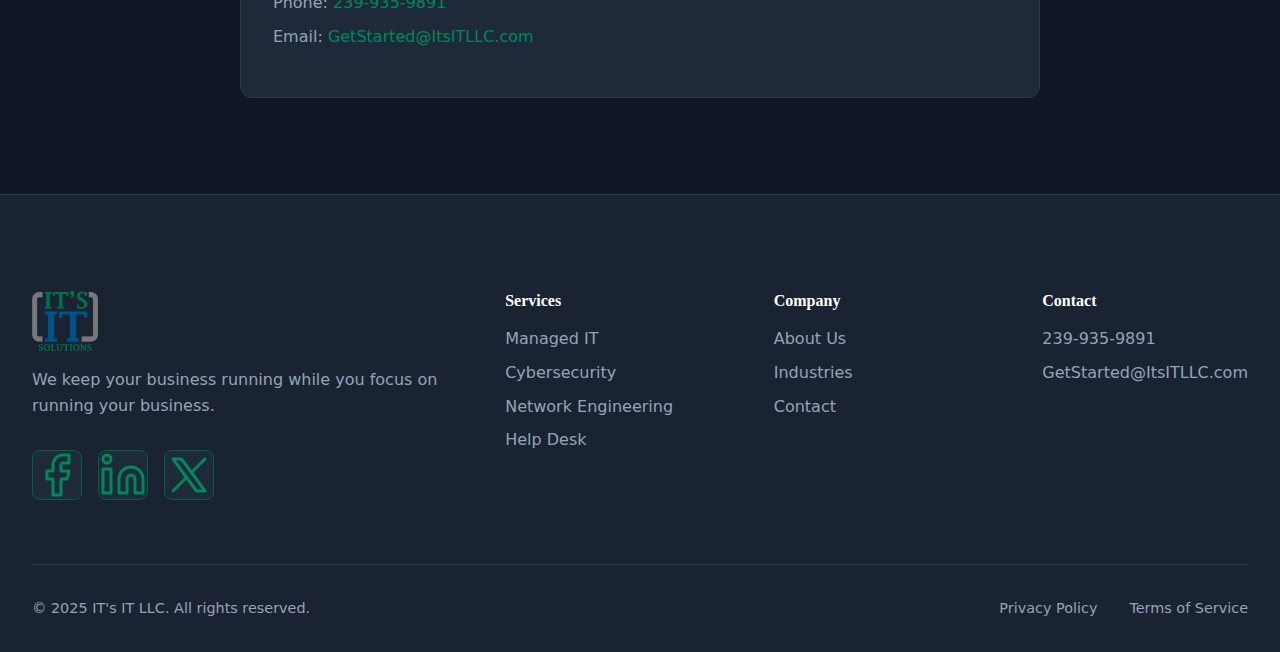
<file: its-it-llc-website/privacy.html>
<!DOCTYPE html>
<html lang="en">
<head>
    <meta charset="UTF-8">
    <meta name="viewport" content="width=device-width, initial-scale=1.0">
    <meta name="description" content="Privacy Policy for IT's IT LLC - Learn how we collect, use, and protect your personal information.">
    <title>Privacy Policy | IT's IT Solutions</title>
    <link rel="stylesheet" href="css/styles.css?v=17">
    <link rel="stylesheet" href="css/icons.css?v=5">
    <link rel="icon" type="image/png" href="assets/logos/ItsITLogo9_11_19.png">
</head>
<body>
    <!-- Client Portal Sidebar -->
    <div class="client-portal-overlay" id="clientPortalOverlay"></div>
    <aside class="client-portal-sidebar" id="clientPortalSidebar">
        <div class="client-portal-header">
            <img src="assets/logos/ItsITLogo9_11_19.png" alt="IT's IT Solutions">
            <button class="client-portal-close" id="clientPortalClose" aria-label="Close client portal">
                <svg width="24" height="24" viewBox="0 0 24 24" fill="none" stroke="currentColor" stroke-width="2">
                    <line x1="18" y1="6" x2="6" y2="18"></line>
                    <line x1="6" y1="6" x2="18" y2="18"></line>
                </svg>
            </button>
        </div>
        <h3>CLIENT PORTAL</h3>
        <nav class="client-portal-nav">
            <a href="https://itsitllc.ITClientPortal.com/" target="_blank" rel="noopener noreferrer">
                <svg width="20" height="20" viewBox="0 0 24 24" fill="none" stroke="currentColor" stroke-width="2">
                    <path d="M20 21v-2a4 4 0 0 0-4-4H8a4 4 0 0 0-4 4v2"></path>
                    <circle cx="12" cy="7" r="4"></circle>
                </svg>
                Client Account Access
            </a>
            <a href="https://helpit.screenconnect.com/" target="_blank" rel="noopener noreferrer">
                <svg width="20" height="20" viewBox="0 0 24 24" fill="none" stroke="currentColor" stroke-width="2">
                    <rect x="2" y="3" width="20" height="14" rx="2" ry="2"></rect>
                    <line x1="8" y1="21" x2="16" y2="21"></line>
                    <line x1="12" y1="17" x2="12" y2="21"></line>
                </svg>
                Remote Help
            </a>
            <a href="https://itsitllc.connectboosterportal.com/" target="_blank" rel="noopener noreferrer">
                <svg width="20" height="20" viewBox="0 0 24 24" fill="none" stroke="currentColor" stroke-width="2">
                    <rect x="1" y="4" width="22" height="16" rx="2" ry="2"></rect>
                    <line x1="1" y1="10" x2="23" y2="10"></line>
                </svg>
                Pay Invoice
            </a>
            <a href="https://store.itsitllc.com/" target="_blank" rel="noopener noreferrer">
                <svg width="20" height="20" viewBox="0 0 24 24" fill="none" stroke="currentColor" stroke-width="2">
                    <circle cx="9" cy="21" r="1"></circle>
                    <circle cx="20" cy="21" r="1"></circle>
                    <path d="M1 1h4l2.68 13.39a2 2 0 0 0 2 1.61h9.72a2 2 0 0 0 2-1.61L23 6H6"></path>
                </svg>
                Store
            </a>
            <a href="https://phones.itsitllc.com/login" target="_blank" rel="noopener noreferrer">
                <svg width="20" height="20" viewBox="0 0 24 24" fill="none" stroke="currentColor" stroke-width="2">
                    <path d="M22 16.92v3a2 2 0 0 1-2.18 2 19.79 19.79 0 0 1-8.63-3.07 19.5 19.5 0 0 1-6-6 19.79 19.79 0 0 1-3.07-8.67A2 2 0 0 1 4.11 2h3a2 2 0 0 1 2 1.72 12.84 12.84 0 0 0 .7 2.81 2 2 0 0 1-.45 2.11L8.09 9.91a16 16 0 0 0 6 6l1.27-1.27a2 2 0 0 1 2.11-.45 12.84 12.84 0 0 0 2.81.7A2 2 0 0 1 22 16.92z"></path>
                </svg>
                Phone Web Portal
            </a>
            <a href="https://app.inkyphishfence.com/user-settings/summary" target="_blank" rel="noopener noreferrer">
                <svg width="20" height="20" viewBox="0 0 24 24" fill="none" stroke="currentColor" stroke-width="2">
                    <path d="M12 22s8-4 8-10V5l-8-3-8 3v7c0 6 8 10 8 10z"></path>
                </svg>
                Spam Filter
            </a>
            <a href="https://itsitllc.itglue.com/" target="_blank" rel="noopener noreferrer">
                <svg width="20" height="20" viewBox="0 0 24 24" fill="none" stroke="currentColor" stroke-width="2">
                    <path d="M4 19.5A2.5 2.5 0 0 1 6.5 17H20"></path>
                    <path d="M6.5 2H20v20H6.5A2.5 2.5 0 0 1 4 19.5v-15A2.5 2.5 0 0 1 6.5 2z"></path>
                </svg>
                IT Glue
            </a>
        </nav>
    </aside>

    <!-- Client Portal Toggle Button -->
    <button class="client-portal-toggle" id="clientPortalToggle" aria-label="Open client portal">
        <svg width="24" height="24" viewBox="0 0 24 24" fill="none" stroke="currentColor" stroke-width="2">
            <path d="M20 21v-2a4 4 0 0 0-4-4H8a4 4 0 0 0-4 4v2"></path>
            <circle cx="12" cy="7" r="4"></circle>
        </svg>
        <span>Client Portal</span>
    </button>

    <!-- Header -->
    <header id="header">
        <nav class="navbar">
            <div class="logo">
                <a href="index.html">
                    <img src="assets/logos/ItsITLogo9_11_19.png" alt="IT's IT Solutions">
                </a>
            </div>

            <ul class="nav-links" id="navLinks">
                <!-- Services Dropdown -->
                <li>
                    <a href="services.html">
                        Services
                        <span class="dropdown-icon">▼</span>
                    </a>
                    <div class="mega-menu">
                        <div class="mega-menu-grid">
                            <a href="services.html#managed-services" class="mega-menu-item">
                                <div class="mega-menu-icon">
                                    <svg><use href="assets/icons/icons.svg#icon-shield"></use></svg>
                                </div>
                                <div class="content">
                                    <h4>Managed IT Services</h4>
                                    <p>Complete IT management and monitoring 24/7/365</p>
                                </div>
                            </a>
                            <a href="services.html#cybersecurity" class="mega-menu-item">
                                <div class="mega-menu-icon">
                                    <svg><use href="assets/icons/icons.svg#icon-lock"></use></svg>
                                </div>
                                <div class="content">
                                    <h4>Cybersecurity</h4>
                                    <p>Protect your business from threats and breaches</p>
                                </div>
                            </a>
                            <a href="services.html#network-engineering" class="mega-menu-item">
                                <div class="mega-menu-icon">
                                    <svg><use href="assets/icons/icons.svg#icon-network"></use></svg>
                                </div>
                                <div class="content">
                                    <h4>Network Engineering</h4>
                                    <p>Design and maintain your business networks</p>
                                </div>
                            </a>
                            <a href="services.html#help-desk" class="mega-menu-item">
                                <div class="mega-menu-icon">
                                    <svg><use href="assets/icons/icons.svg#icon-headset"></use></svg>
                                </div>
                                <div class="content">
                                    <h4>Help Desk & Remote Support</h4>
                                    <p>Fast, responsive IT troubleshooting</p>
                                </div>
                            </a>
                            <a href="services.html#disaster-recovery" class="mega-menu-item">
                                <div class="mega-menu-icon">
                                    <svg><use href="assets/icons/icons.svg#icon-cloud-backup"></use></svg>
                                </div>
                                <div class="content">
                                    <h4>Disaster Recovery & Backups</h4>
                                    <p>Keep your data safe and recoverable</p>
                                </div>
                            </a>
                            <a href="services.html#it-consulting" class="mega-menu-item">
                                <div class="mega-menu-icon">
                                    <svg><use href="assets/icons/icons.svg#icon-lightbulb"></use></svg>
                                </div>
                                <div class="content">
                                    <h4>IT Consulting</h4>
                                    <p>Strategic technology guidance for growth</p>
                                </div>
                            </a>
                            <a href="services.html#cio-cto" class="mega-menu-item">
                                <div class="mega-menu-icon">
                                    <svg><use href="assets/icons/icons.svg#icon-executive"></use></svg>
                                </div>
                                <div class="content">
                                    <h4>On-Demand CIO/CTO</h4>
                                    <p>Executive-level IT leadership on demand</p>
                                </div>
                            </a>
                            <a href="services.html#telecommunications" class="mega-menu-item">
                                <div class="mega-menu-icon">
                                    <svg><use href="assets/icons/icons.svg#icon-phone"></use></svg>
                                </div>
                                <div class="content">
                                    <h4>Telecommunications</h4>
                                    <p>Phone systems and communication solutions</p>
                                </div>
                            </a>
                        </div>
                    </div>
                </li>

                <!-- Industries Dropdown -->
                <li>
                    <a href="industries.html">
                        Industries
                        <span class="dropdown-icon">▼</span>
                    </a>
                    <div class="mega-menu">
                        <div class="mega-menu-grid industries-grid">
                            <a href="industries.html#healthcare" class="mega-menu-item">
                                <div class="mega-menu-icon">
                                    <svg><use href="assets/icons/icons.svg#icon-healthcare"></use></svg>
                                </div>
                                <div class="content"><h4>Healthcare & Medical</h4></div>
                            </a>
                            <a href="industries.html#legal" class="mega-menu-item">
                                <div class="mega-menu-icon">
                                    <svg><use href="assets/icons/icons.svg#icon-legal"></use></svg>
                                </div>
                                <div class="content"><h4>Legal & Law Firms</h4></div>
                            </a>
                            <a href="industries.html#financial" class="mega-menu-item">
                                <div class="mega-menu-icon">
                                    <svg><use href="assets/icons/icons.svg#icon-financial"></use></svg>
                                </div>
                                <div class="content"><h4>Financial Services</h4></div>
                            </a>
                            <a href="industries.html#manufacturing" class="mega-menu-item">
                                <div class="mega-menu-icon">
                                    <svg><use href="assets/icons/icons.svg#icon-manufacturing"></use></svg>
                                </div>
                                <div class="content"><h4>Manufacturing</h4></div>
                            </a>
                            <a href="industries.html#construction" class="mega-menu-item">
                                <div class="mega-menu-icon">
                                    <svg><use href="assets/icons/icons.svg#icon-construction"></use></svg>
                                </div>
                                <div class="content"><h4>Construction</h4></div>
                            </a>
                            <a href="industries.html#nonprofit" class="mega-menu-item">
                                <div class="mega-menu-icon">
                                    <svg><use href="assets/icons/icons.svg#icon-nonprofit"></use></svg>
                                </div>
                                <div class="content"><h4>Non-Profit</h4></div>
                            </a>
                            <a href="industries.html#retail" class="mega-menu-item">
                                <div class="mega-menu-icon">
                                    <svg><use href="assets/icons/icons.svg#icon-retail"></use></svg>
                                </div>
                                <div class="content"><h4>Retail & Hospitality</h4></div>
                            </a>
                            <a href="industries.html#realestate" class="mega-menu-item">
                                <div class="mega-menu-icon">
                                    <svg><use href="assets/icons/icons.svg#icon-realestate"></use></svg>
                                </div>
                                <div class="content"><h4>Real Estate</h4></div>
                            </a>
                            <a href="industries.html#professional" class="mega-menu-item">
                                <div class="mega-menu-icon">
                                    <svg><use href="assets/icons/icons.svg#icon-professional"></use></svg>
                                </div>
                                <div class="content"><h4>Professional Services</h4></div>
                            </a>
                        </div>
                    </div>
                </li>

                <!-- About Dropdown -->
                <li>
                    <a href="about.html">
                        About
                        <span class="dropdown-icon">▼</span>
                    </a>
                    <div class="dropdown-menu">
                        <a href="about.html#our-story">Our Story</a>
                        <a href="about.html#mission-vision">Mission & Vision</a>
                        <a href="about.html#team">Our Team</a>
                        <a href="about.html#partners">Partners</a>
                    </div>
                </li>

                <!-- Resources -->
                <li>
                    <a href="resources.html">
                        Resources
                        <span class="dropdown-icon">▼</span>
                    </a>
                    <div class="dropdown-menu">
                        <a href="resources.html#blog">Blog</a>
                        <a href="resources.html#guides">Guides</a>
                        <a href="resources.html#faq">FAQ</a>
                    </div>
                </li>

                <!-- Contact -->
                <li>
                    <a href="contact.html">Contact</a>
                </li>
            </ul>

            <div class="nav-cta">
                <a href="tel:239-935-9891" class="nav-phone">
                    <span class="nav-phone-icon">
                        <svg><use href="assets/icons/icons.svg#icon-phone"></use></svg>
                    </span>
                    <span>239-935-9891</span>
                </a>
                <a href="contact.html" class="btn btn-primary">Get Started</a>
            </div>

            <button class="mobile-menu-btn" id="mobileMenuBtn" aria-label="Toggle menu">
                <span></span>
                <span></span>
                <span></span>
            </button>
        </nav>
    </header>

    <main>
        <!-- Page Header -->
        <section class="page-header">
            <div class="container">
                <div class="breadcrumb">
                    <a href="index.html">Home</a>
                    <span>/</span>
                    <span class="current">Privacy Policy</span>
                </div>
                <h1>Privacy Policy</h1>
                <p>Your privacy is important to us. This policy explains how we collect, use, and protect your information.</p>
            </div>
        </section>

        <!-- Privacy Policy Content -->
        <section class="about-section">
            <div class="container">
                <div style="max-width: 800px; margin: 0 auto;">
                    <p style="color: var(--color-text-muted); margin-bottom: var(--spacing-xl);">
                        <strong>Last Updated:</strong> January 2025
                    </p>

                    <h2 style="margin-bottom: var(--spacing-md);">Information We Collect</h2>
                    <p style="margin-bottom: var(--spacing-lg);">
                        IT's IT LLC ("we," "us," or "our") collects information you provide directly to us when you:
                    </p>
                    <ul style="color: var(--color-text-muted); margin-bottom: var(--spacing-xl); padding-left: 1.5rem;">
                        <li>Fill out a contact form on our website</li>
                        <li>Request a free technology analysis</li>
                        <li>Subscribe to our newsletter or communications</li>
                        <li>Communicate with us via phone, email, or other means</li>
                        <li>Engage our services as a client</li>
                    </ul>
                    <p style="margin-bottom: var(--spacing-xl);">
                        This information may include your name, email address, phone number, company name, and any other information you choose to provide.
                    </p>

                    <h2 style="margin-bottom: var(--spacing-md);">How We Use Your Information</h2>
                    <p style="margin-bottom: var(--spacing-lg);">
                        We use the information we collect to:
                    </p>
                    <ul style="color: var(--color-text-muted); margin-bottom: var(--spacing-xl); padding-left: 1.5rem;">
                        <li>Respond to your inquiries and requests</li>
                        <li>Provide, maintain, and improve our services</li>
                        <li>Send you technical notices and support messages</li>
                        <li>Communicate with you about products, services, and events</li>
                        <li>Comply with legal obligations</li>
                    </ul>

                    <h2 style="margin-bottom: var(--spacing-md);">Information Sharing</h2>
                    <p style="margin-bottom: var(--spacing-xl);">
                        We do not sell, trade, or rent your personal information to third parties. We may share your information only in the following circumstances:
                    </p>
                    <ul style="color: var(--color-text-muted); margin-bottom: var(--spacing-xl); padding-left: 1.5rem;">
                        <li>With your consent or at your direction</li>
                        <li>With vendors and service providers who need access to perform services on our behalf</li>
                        <li>To comply with legal obligations or respond to lawful requests</li>
                        <li>To protect the rights and safety of IT's IT LLC, our clients, or others</li>
                    </ul>

                    <h2 style="margin-bottom: var(--spacing-md);">Data Security</h2>
                    <p style="margin-bottom: var(--spacing-xl);">
                        We take reasonable measures to help protect your personal information from loss, theft, misuse, unauthorized access, disclosure, alteration, and destruction. As an IT security company, we understand the importance of data protection and implement industry-standard security practices.
                    </p>

                    <h2 style="margin-bottom: var(--spacing-md);">Cookies and Tracking</h2>
                    <p style="margin-bottom: var(--spacing-xl);">
                        Our website may use cookies and similar tracking technologies to collect information about your browsing activities. You can set your browser to refuse all or some browser cookies, but this may limit your ability to use certain features of our website.
                    </p>

                    <h2 style="margin-bottom: var(--spacing-md);">Your Rights</h2>
                    <p style="margin-bottom: var(--spacing-xl);">
                        You have the right to access, correct, or delete your personal information. You may also opt out of receiving promotional communications from us at any time. To exercise these rights, please contact us using the information below.
                    </p>

                    <h2 style="margin-bottom: var(--spacing-md);">Changes to This Policy</h2>
                    <p style="margin-bottom: var(--spacing-xl);">
                        We may update this privacy policy from time to time. We will notify you of any changes by posting the new policy on this page and updating the "Last Updated" date.
                    </p>

                    <h2 style="margin-bottom: var(--spacing-md);">Contact Us</h2>
                    <p style="margin-bottom: var(--spacing-md);">
                        If you have any questions about this Privacy Policy, please contact us:
                    </p>
                    <div style="background-color: var(--color-dark-card); padding: var(--spacing-lg); border-radius: 12px; border: 1px solid var(--color-dark-border);">
                        <p style="margin-bottom: var(--spacing-sm);"><strong>IT's IT LLC</strong></p>
                        <p style="margin-bottom: var(--spacing-sm);">2503 Del Prado Blvd. South, Suite 405</p>
                        <p style="margin-bottom: var(--spacing-sm);">Cape Coral, FL 33904</p>
                        <p style="margin-bottom: var(--spacing-sm);">Phone: <a href="tel:239-935-9891">239-935-9891</a></p>
                        <p>Email: <a href="mailto:GetStarted@ItsITLLC.com">GetStarted@ItsITLLC.com</a></p>
                    </div>
                </div>
            </div>
        </section>
    </main>

    <!-- Footer -->
    <footer>
        <div class="container">
            <div class="footer-grid">
                <div class="footer-brand">
                    <div class="logo">
                        <img src="assets/logos/ItsITLogo9_11_19.png" alt="IT's IT Solutions">
                    </div>
                    <p>We keep your business running while you focus on running your business.</p>
                    <div class="social-links">
                        <a href="#" aria-label="Facebook" class="social-icon">
                            <svg><use href="assets/icons/icons.svg#icon-facebook"></use></svg>
                        </a>
                        <a href="#" aria-label="LinkedIn" class="social-icon">
                            <svg><use href="assets/icons/icons.svg#icon-linkedin"></use></svg>
                        </a>
                        <a href="#" aria-label="Twitter" class="social-icon">
                            <svg><use href="assets/icons/icons.svg#icon-twitter"></use></svg>
                        </a>
                    </div>
                </div>
                <div class="footer-column">
                    <h4>Services</h4>
                    <ul class="footer-links">
                        <li><a href="services.html#managed-services">Managed IT</a></li>
                        <li><a href="services.html#cybersecurity">Cybersecurity</a></li>
                        <li><a href="services.html#network-engineering">Network Engineering</a></li>
                        <li><a href="services.html#help-desk">Help Desk</a></li>
                    </ul>
                </div>
                <div class="footer-column">
                    <h4>Company</h4>
                    <ul class="footer-links">
                        <li><a href="about.html">About Us</a></li>
                        <li><a href="industries.html">Industries</a></li>
                        <li><a href="contact.html">Contact</a></li>
                    </ul>
                </div>
                <div class="footer-column">
                    <h4>Contact</h4>
                    <ul class="footer-links">
                        <li><a href="tel:239-935-9891">239-935-9891</a></li>
                        <li><a href="mailto:GetStarted@ItsITLLC.com">GetStarted@ItsITLLC.com</a></li>
                    </ul>
                </div>
            </div>
            <div class="footer-bottom">
                <p>&copy; 2025 IT's IT LLC. All rights reserved.</p>
                <div class="footer-bottom-links">
                    <a href="privacy.html">Privacy Policy</a>
                    <a href="terms.html">Terms of Service</a>
                </div>
            </div>
        </div>
    </footer>

    <script src="js/main.js"></script>
</body>
</html>
</file>
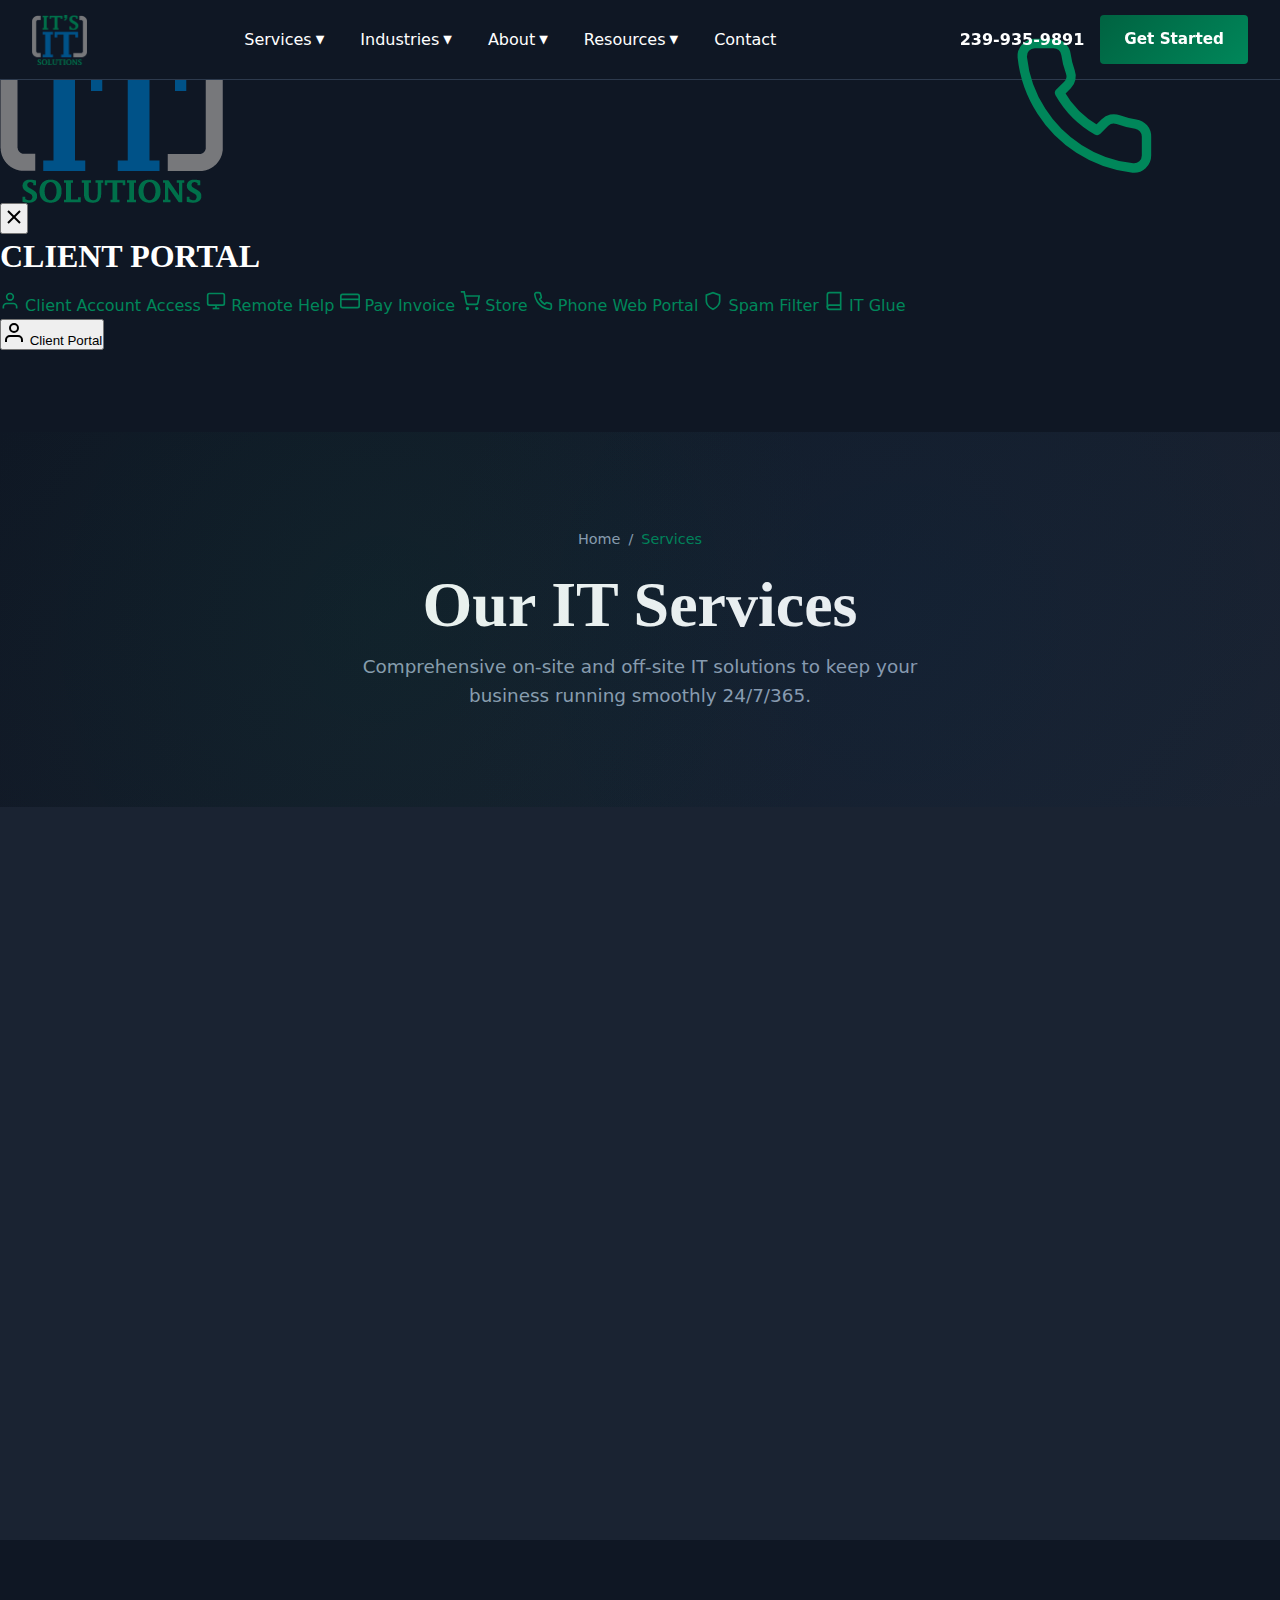
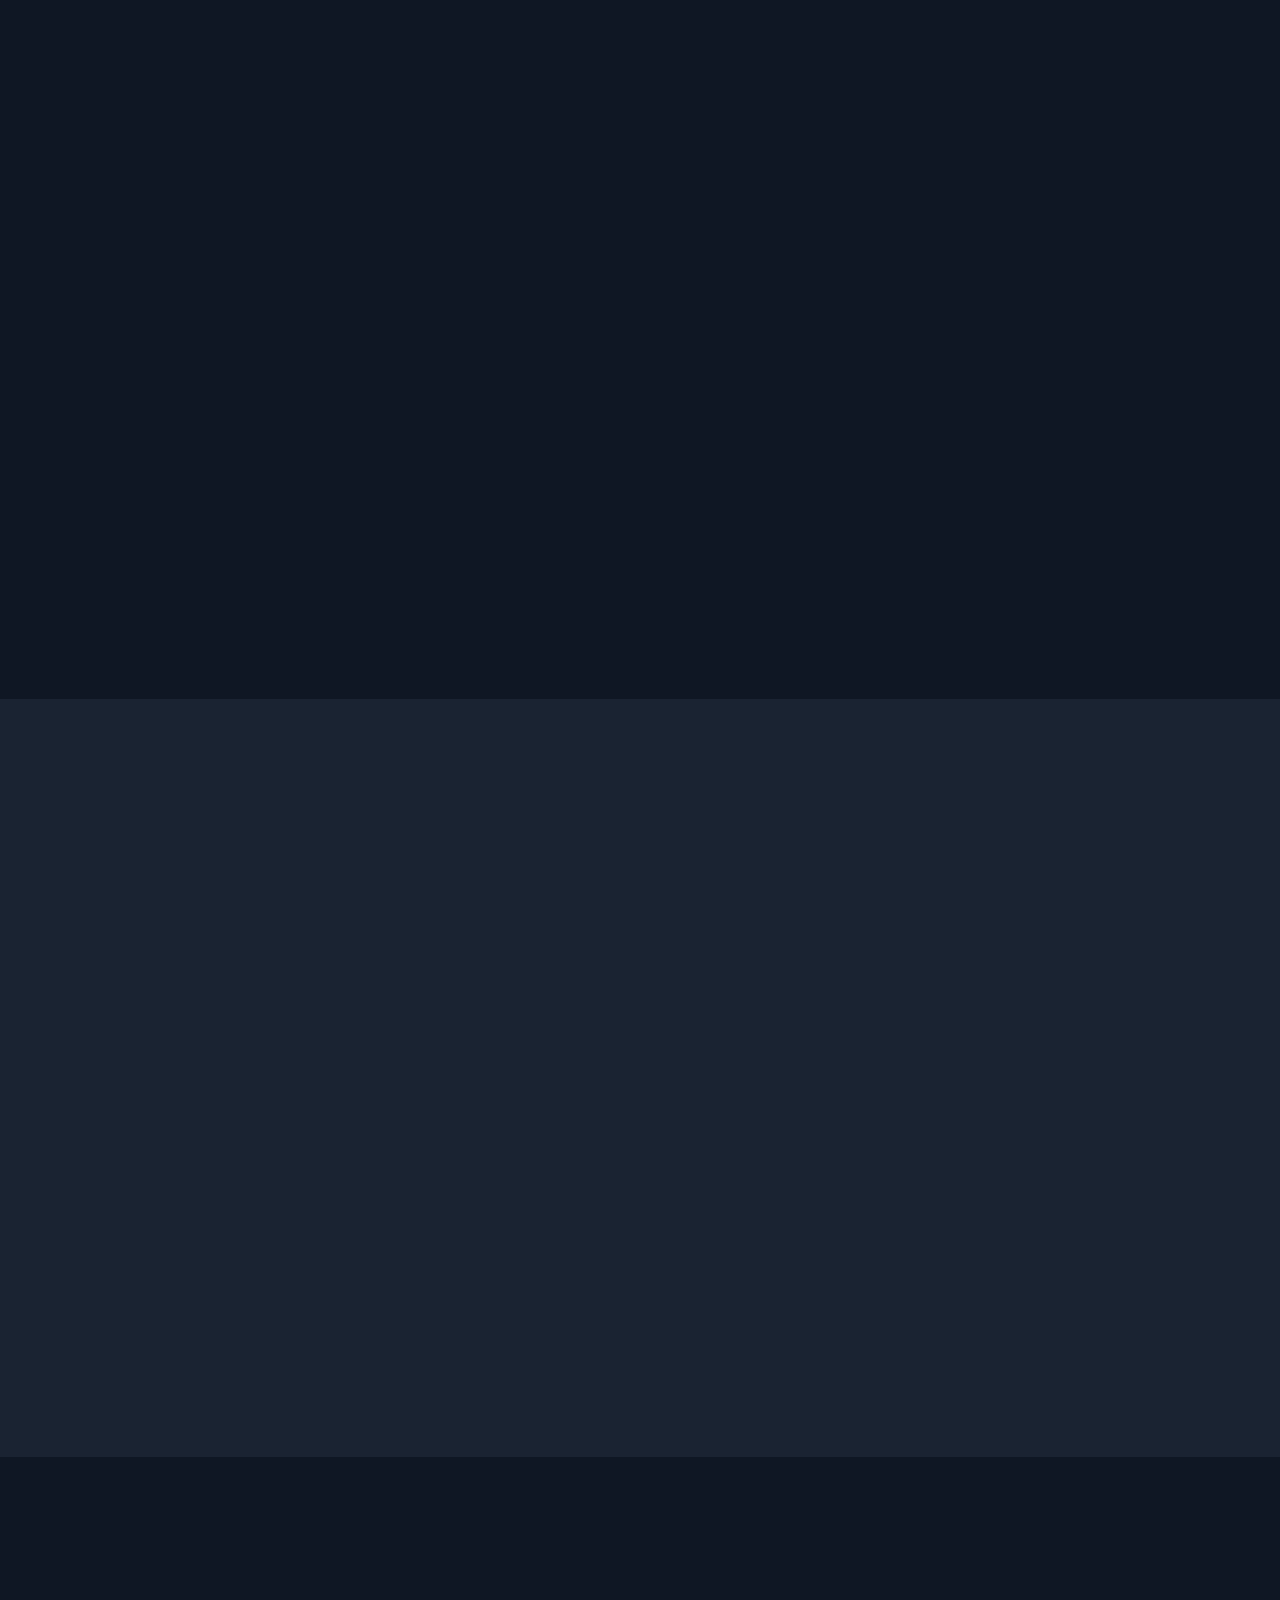
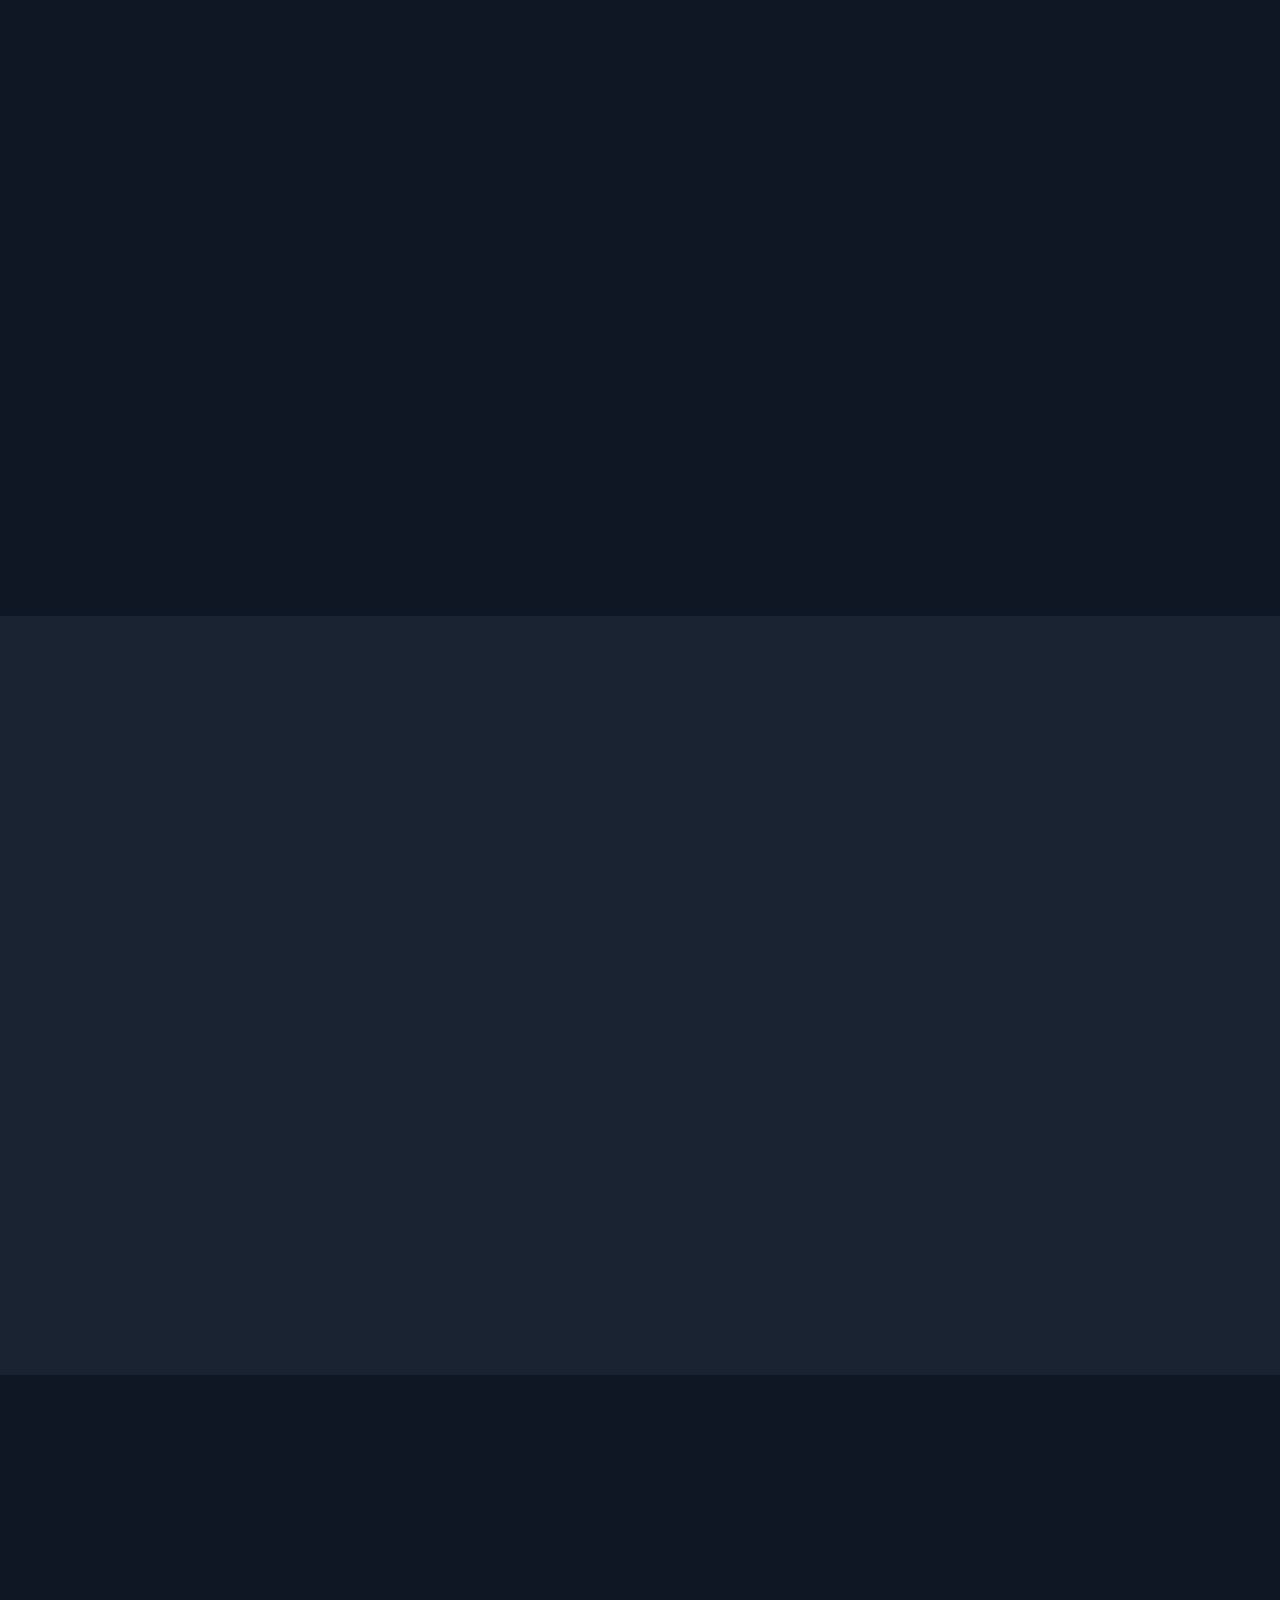
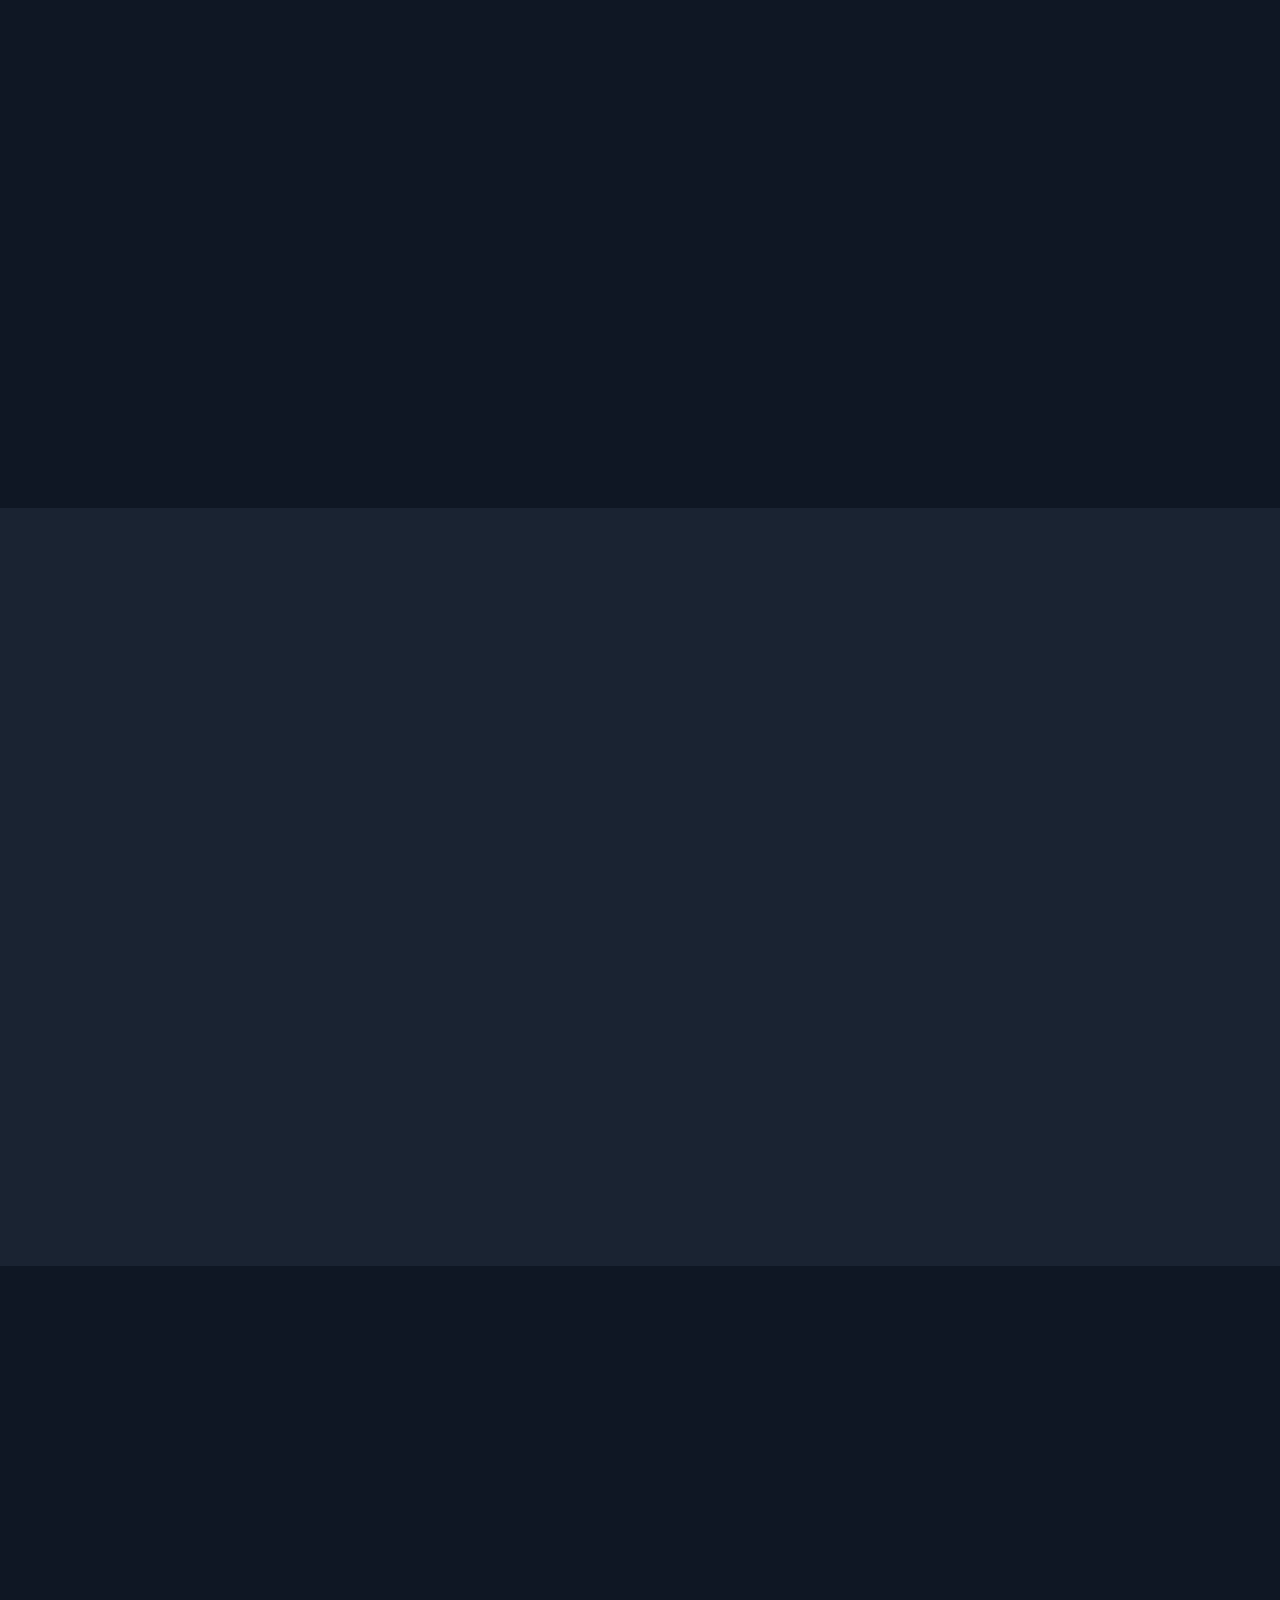
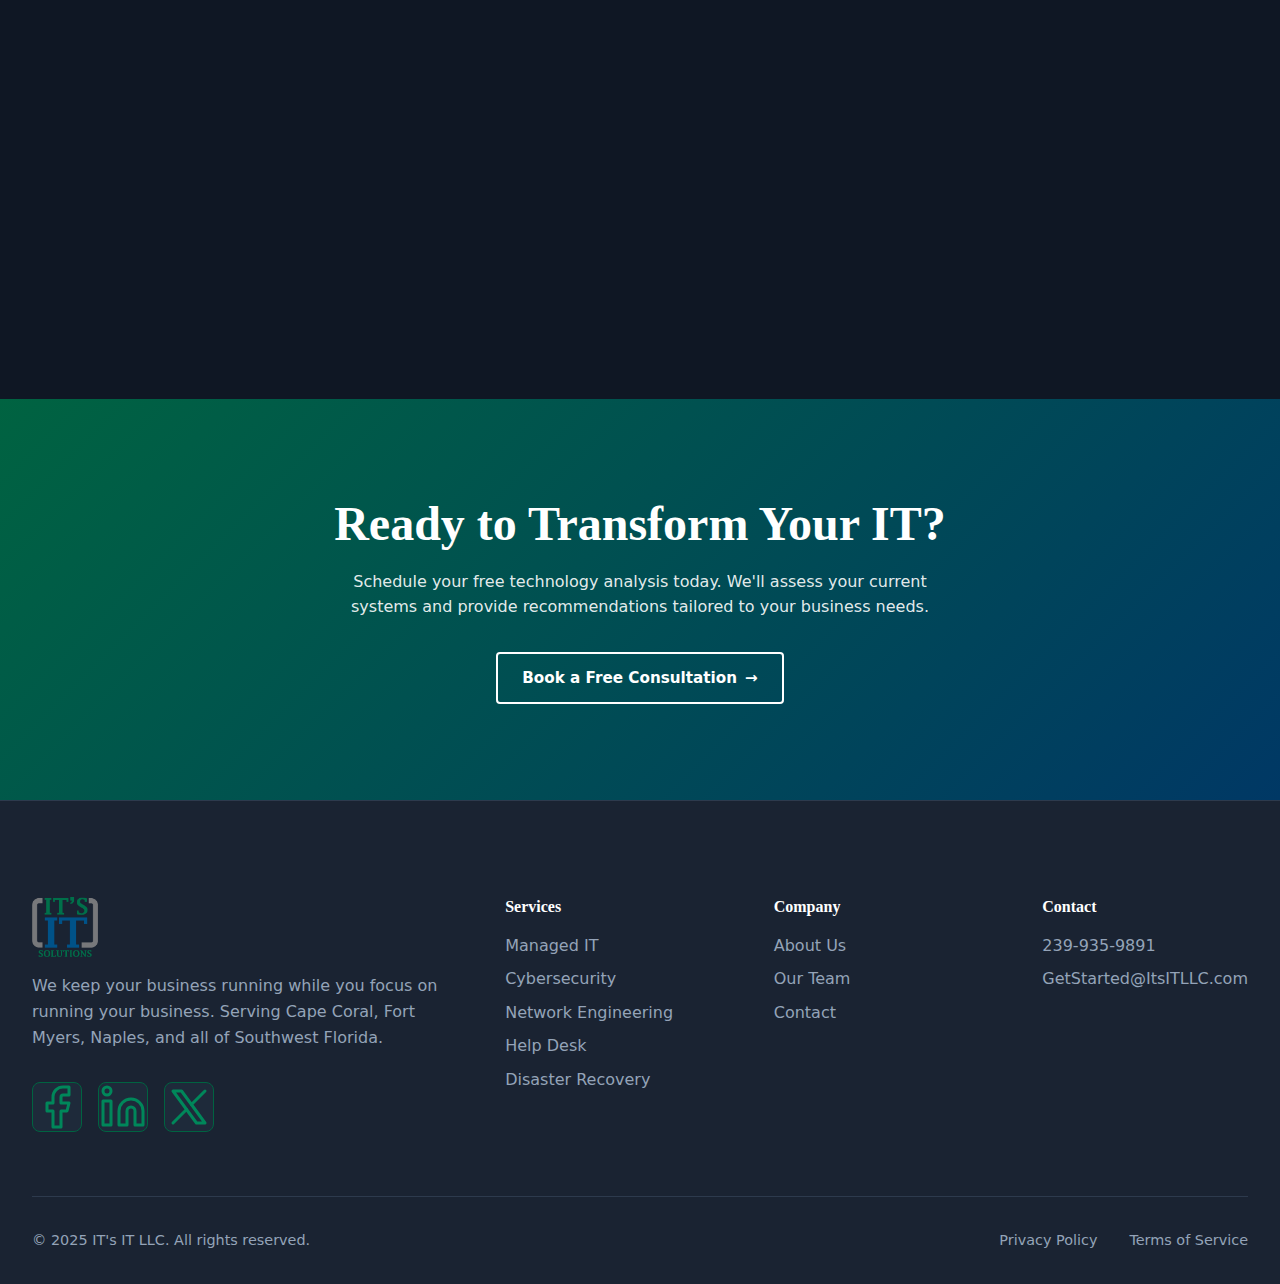
<file: its-it-llc-website/services.html>
<!DOCTYPE html>
<html lang="en">
<head>
    <meta charset="UTF-8">
    <meta name="viewport" content="width=device-width, initial-scale=1.0">
    <meta name="description" content="IT's IT LLC Services - Managed IT, Cybersecurity, Network Engineering, Help Desk Support, and more for Southwest Florida businesses.">
    <title>Our Services | IT's IT Solutions</title>
    <link rel="stylesheet" href="css/styles.css?v=17">
    <link rel="stylesheet" href="css/icons.css?v=5">
    <link rel="icon" type="image/png" href="assets/logos/ItsITLogo9_11_19.png">
</head>
<body>
    <!-- Client Portal Sidebar -->
    <div class="client-portal-overlay" id="clientPortalOverlay"></div>
    <aside class="client-portal-sidebar" id="clientPortalSidebar">
        <div class="client-portal-header">
            <img src="assets/logos/ItsITLogo9_11_19.png" alt="IT's IT Solutions">
            <button class="client-portal-close" id="clientPortalClose" aria-label="Close client portal">
                <svg width="24" height="24" viewBox="0 0 24 24" fill="none" stroke="currentColor" stroke-width="2">
                    <line x1="18" y1="6" x2="6" y2="18"></line>
                    <line x1="6" y1="6" x2="18" y2="18"></line>
                </svg>
            </button>
        </div>
        <h3>CLIENT PORTAL</h3>
        <nav class="client-portal-nav">
            <a href="https://itsitllc.ITClientPortal.com/" target="_blank" rel="noopener noreferrer">
                <svg width="20" height="20" viewBox="0 0 24 24" fill="none" stroke="currentColor" stroke-width="2">
                    <path d="M20 21v-2a4 4 0 0 0-4-4H8a4 4 0 0 0-4 4v2"></path>
                    <circle cx="12" cy="7" r="4"></circle>
                </svg>
                Client Account Access
            </a>
            <a href="https://helpit.screenconnect.com/" target="_blank" rel="noopener noreferrer">
                <svg width="20" height="20" viewBox="0 0 24 24" fill="none" stroke="currentColor" stroke-width="2">
                    <rect x="2" y="3" width="20" height="14" rx="2" ry="2"></rect>
                    <line x1="8" y1="21" x2="16" y2="21"></line>
                    <line x1="12" y1="17" x2="12" y2="21"></line>
                </svg>
                Remote Help
            </a>
            <a href="https://itsitllc.connectboosterportal.com/" target="_blank" rel="noopener noreferrer">
                <svg width="20" height="20" viewBox="0 0 24 24" fill="none" stroke="currentColor" stroke-width="2">
                    <rect x="1" y="4" width="22" height="16" rx="2" ry="2"></rect>
                    <line x1="1" y1="10" x2="23" y2="10"></line>
                </svg>
                Pay Invoice
            </a>
            <a href="https://store.itsitllc.com/" target="_blank" rel="noopener noreferrer">
                <svg width="20" height="20" viewBox="0 0 24 24" fill="none" stroke="currentColor" stroke-width="2">
                    <circle cx="9" cy="21" r="1"></circle>
                    <circle cx="20" cy="21" r="1"></circle>
                    <path d="M1 1h4l2.68 13.39a2 2 0 0 0 2 1.61h9.72a2 2 0 0 0 2-1.61L23 6H6"></path>
                </svg>
                Store
            </a>
            <a href="https://phones.itsitllc.com/login" target="_blank" rel="noopener noreferrer">
                <svg width="20" height="20" viewBox="0 0 24 24" fill="none" stroke="currentColor" stroke-width="2">
                    <path d="M22 16.92v3a2 2 0 0 1-2.18 2 19.79 19.79 0 0 1-8.63-3.07 19.5 19.5 0 0 1-6-6 19.79 19.79 0 0 1-3.07-8.67A2 2 0 0 1 4.11 2h3a2 2 0 0 1 2 1.72 12.84 12.84 0 0 0 .7 2.81 2 2 0 0 1-.45 2.11L8.09 9.91a16 16 0 0 0 6 6l1.27-1.27a2 2 0 0 1 2.11-.45 12.84 12.84 0 0 0 2.81.7A2 2 0 0 1 22 16.92z"></path>
                </svg>
                Phone Web Portal
            </a>
            <a href="https://app.inkyphishfence.com/user-settings/summary" target="_blank" rel="noopener noreferrer">
                <svg width="20" height="20" viewBox="0 0 24 24" fill="none" stroke="currentColor" stroke-width="2">
                    <path d="M12 22s8-4 8-10V5l-8-3-8 3v7c0 6 8 10 8 10z"></path>
                </svg>
                Spam Filter
            </a>
            <a href="https://itsitllc.itglue.com/" target="_blank" rel="noopener noreferrer">
                <svg width="20" height="20" viewBox="0 0 24 24" fill="none" stroke="currentColor" stroke-width="2">
                    <path d="M4 19.5A2.5 2.5 0 0 1 6.5 17H20"></path>
                    <path d="M6.5 2H20v20H6.5A2.5 2.5 0 0 1 4 19.5v-15A2.5 2.5 0 0 1 6.5 2z"></path>
                </svg>
                IT Glue
            </a>
        </nav>
    </aside>

    <!-- Client Portal Toggle Button -->
    <button class="client-portal-toggle" id="clientPortalToggle" aria-label="Open client portal">
        <svg width="24" height="24" viewBox="0 0 24 24" fill="none" stroke="currentColor" stroke-width="2">
            <path d="M20 21v-2a4 4 0 0 0-4-4H8a4 4 0 0 0-4 4v2"></path>
            <circle cx="12" cy="7" r="4"></circle>
        </svg>
        <span>Client Portal</span>
    </button>

    <!-- Header -->
    <header id="header">
        <nav class="navbar">
            <div class="logo">
                <a href="index.html">
                    <img src="assets/logos/ItsITLogo9_11_19.png" alt="IT's IT Solutions">
                </a>
            </div>

            <ul class="nav-links" id="navLinks">
                <li>
                    <a href="services.html">
                        Services
                        <span class="dropdown-icon">▼</span>
                    </a>
                    <div class="mega-menu">
                        <div class="mega-menu-grid">
                            <a href="services.html#managed-services" class="mega-menu-item">
                                <div class="mega-menu-icon">
                                    <svg><use href="assets/icons/icons.svg#icon-shield"></use></svg>
                                </div>
                                <div class="content">
                                    <h4>Managed IT Services</h4>
                                    <p>Complete IT management and monitoring 24/7/365</p>
                                </div>
                            </a>
                            <a href="services.html#cybersecurity" class="mega-menu-item">
                                <div class="mega-menu-icon">
                                    <svg><use href="assets/icons/icons.svg#icon-lock"></use></svg>
                                </div>
                                <div class="content">
                                    <h4>Cybersecurity</h4>
                                    <p>Protect your business from threats and breaches</p>
                                </div>
                            </a>
                            <a href="services.html#network-engineering" class="mega-menu-item">
                                <div class="mega-menu-icon">
                                    <svg><use href="assets/icons/icons.svg#icon-network"></use></svg>
                                </div>
                                <div class="content">
                                    <h4>Network Engineering</h4>
                                    <p>Design and maintain your business networks</p>
                                </div>
                            </a>
                            <a href="services.html#help-desk" class="mega-menu-item">
                                <div class="mega-menu-icon">
                                    <svg><use href="assets/icons/icons.svg#icon-headset"></use></svg>
                                </div>
                                <div class="content">
                                    <h4>Help Desk & Remote Support</h4>
                                    <p>Fast, responsive IT troubleshooting</p>
                                </div>
                            </a>
                            <a href="services.html#disaster-recovery" class="mega-menu-item">
                                <div class="mega-menu-icon">
                                    <svg><use href="assets/icons/icons.svg#icon-cloud-backup"></use></svg>
                                </div>
                                <div class="content">
                                    <h4>Disaster Recovery & Backups</h4>
                                    <p>Keep your data safe and recoverable</p>
                                </div>
                            </a>
                            <a href="services.html#it-consulting" class="mega-menu-item">
                                <div class="mega-menu-icon">
                                    <svg><use href="assets/icons/icons.svg#icon-lightbulb"></use></svg>
                                </div>
                                <div class="content">
                                    <h4>IT Consulting</h4>
                                    <p>Strategic technology guidance for growth</p>
                                </div>
                            </a>
                            <a href="services.html#cio-cto" class="mega-menu-item">
                                <div class="mega-menu-icon">
                                    <svg><use href="assets/icons/icons.svg#icon-executive"></use></svg>
                                </div>
                                <div class="content">
                                    <h4>On-Demand CIO/CTO</h4>
                                    <p>Executive-level IT leadership on demand</p>
                                </div>
                            </a>
                            <a href="services.html#telecommunications" class="mega-menu-item">
                                <div class="mega-menu-icon">
                                    <svg><use href="assets/icons/icons.svg#icon-phone"></use></svg>
                                </div>
                                <div class="content">
                                    <h4>Telecommunications</h4>
                                    <p>Phone systems and communication solutions</p>
                                </div>
                            </a>
                        </div>
                    </div>
                </li>
                <li>
                    <a href="industries.html">
                        Industries
                        <span class="dropdown-icon">▼</span>
                    </a>
                    <div class="mega-menu">
                        <div class="mega-menu-grid industries-grid">
                            <a href="industries.html#healthcare" class="mega-menu-item">
                                <div class="mega-menu-icon">
                                    <svg><use href="assets/icons/icons.svg#icon-healthcare"></use></svg>
                                </div>
                                <div class="content"><h4>Healthcare & Medical</h4></div>
                            </a>
                            <a href="industries.html#legal" class="mega-menu-item">
                                <div class="mega-menu-icon">
                                    <svg><use href="assets/icons/icons.svg#icon-legal"></use></svg>
                                </div>
                                <div class="content"><h4>Legal & Law Firms</h4></div>
                            </a>
                            <a href="industries.html#financial" class="mega-menu-item">
                                <div class="mega-menu-icon">
                                    <svg><use href="assets/icons/icons.svg#icon-financial"></use></svg>
                                </div>
                                <div class="content"><h4>Financial Services</h4></div>
                            </a>
                            <a href="industries.html#manufacturing" class="mega-menu-item">
                                <div class="mega-menu-icon">
                                    <svg><use href="assets/icons/icons.svg#icon-manufacturing"></use></svg>
                                </div>
                                <div class="content"><h4>Manufacturing</h4></div>
                            </a>
                            <a href="industries.html#construction" class="mega-menu-item">
                                <div class="mega-menu-icon">
                                    <svg><use href="assets/icons/icons.svg#icon-construction"></use></svg>
                                </div>
                                <div class="content"><h4>Construction</h4></div>
                            </a>
                            <a href="industries.html#nonprofit" class="mega-menu-item">
                                <div class="mega-menu-icon">
                                    <svg><use href="assets/icons/icons.svg#icon-nonprofit"></use></svg>
                                </div>
                                <div class="content"><h4>Non-Profit</h4></div>
                            </a>
                        </div>
                    </div>
                </li>
                <li>
                    <a href="about.html">
                        About
                        <span class="dropdown-icon">▼</span>
                    </a>
                    <div class="dropdown-menu">
                        <a href="about.html#our-story">Our Story</a>
                        <a href="about.html#mission-vision">Mission & Vision</a>
                        <a href="about.html#team">Our Team</a>
                        <a href="about.html#partners">Partners</a>
                    </div>
                </li>
                <!-- Resources -->
                <li>
                    <a href="resources.html">
                        Resources
                        <span class="dropdown-icon">▼</span>
                    </a>
                    <div class="dropdown-menu">
                        <a href="resources.html#blog">Blog</a>
                        <a href="resources.html#guides">Guides</a>
                        <a href="resources.html#faq">FAQ</a>
                    </div>
                </li>

                <!-- Contact -->
                <li>
                    <a href="contact.html">Contact</a>
                </li>
            </ul>

            <div class="nav-cta">
                <a href="tel:239-935-9891" class="nav-phone">
                    <span class="nav-phone-icon">
                        <svg><use href="assets/icons/icons.svg#icon-phone"></use></svg>
                    </span>
                    <span>239-935-9891</span>
                </a>
                <a href="contact.html" class="btn btn-primary">Get Started</a>
            </div>

            <button class="mobile-menu-btn" id="mobileMenuBtn" aria-label="Toggle menu">
                <span></span>
                <span></span>
                <span></span>
            </button>
        </nav>
    </header>

    <main>
        <!-- Page Header -->
        <section class="page-header">
            <div class="container">
                <div class="breadcrumb">
                    <a href="index.html">Home</a>
                    <span>/</span>
                    <span class="current">Services</span>
                </div>
                <h1>Our IT Services</h1>
                <p>Comprehensive on-site and off-site IT solutions to keep your business running smoothly 24/7/365.</p>
            </div>
        </section>

        <!-- Managed Services -->
        <section class="services-section" id="managed-services">
            <div class="container">
                <div class="service-step">
                    <div class="service-step-content">
                        <span class="service-step-number">01</span>
                        <h3>Managed Service <span class="highlight">Security Provider</span></h3>
                        <p>As your complete Managed Service Provider partner, IT's IT will oversee your IT systems, monitoring and responding to any issues as they arise. We take a proactive approach to IT management, preventing problems before they impact your business.</p>
                        <ul style="color: var(--color-text-muted); margin-bottom: var(--spacing-lg); padding-left: 1.5rem;">
                            <li>24/7/365 System Monitoring</li>
                            <li>Proactive Maintenance & Updates</li>
                            <li>Vendor Management</li>
                            <li>IT Asset Management</li>
                            <li>Performance Optimization</li>
                        </ul>
                        <a href="contact.html" class="btn btn-primary">Get Started <span class="arrow">→</span></a>
                    </div>
                    <div class="service-step-image">
                        <img src="assets/marketingStuff/ItsIT_M5_SocialCovers_V1 (1)/ItsIT_M5_LinkedIn.jpg" alt="Managed IT Services">
                    </div>
                </div>
            </div>
        </section>

        <!-- Cybersecurity -->
        <section class="services-section" id="cybersecurity" style="background-color: var(--color-dark);">
            <div class="container">
                <div class="service-step">
                    <div class="service-step-content">
                        <span class="service-step-number">02</span>
                        <h3>Cybersecurity & <span class="highlight">Dark Web Monitoring</span></h3>
                        <p>Protect your business from evolving cyber threats with our comprehensive security solutions. We monitor the dark web for compromised credentials and provide multi-layered protection for your systems and data.</p>
                        <ul style="color: var(--color-text-muted); margin-bottom: var(--spacing-lg); padding-left: 1.5rem;">
                            <li>Dark Web Credential Monitoring</li>
                            <li>Endpoint Protection (Bitdefender)</li>
                            <li>Email Security & Spam Filtering</li>
                            <li>Firewall Management (Untangle)</li>
                            <li>Security Awareness Training</li>
                            <li>Vulnerability Assessments</li>
                        </ul>
                        <a href="contact.html" class="btn btn-primary">Protect Your Business <span class="arrow">→</span></a>
                    </div>
                    <div class="service-step-image">
                        <img src="assets/PartnerLogos/DarkWebID-Logo.png" alt="Cybersecurity Services" style="background: white; padding: 2rem; border-radius: 12px;">
                    </div>
                </div>
            </div>
        </section>

        <!-- Network Engineering -->
        <section class="services-section" id="network-engineering">
            <div class="container">
                <div class="service-step">
                    <div class="service-step-content">
                        <span class="service-step-number">03</span>
                        <h3>Network <span class="highlight">Engineering</span></h3>
                        <p>IT's IT will support the successful creation and connection of your integrated business networks, so your business runs smoothly and seamlessly. From design to implementation to ongoing support, we handle it all.</p>
                        <ul style="color: var(--color-text-muted); margin-bottom: var(--spacing-lg); padding-left: 1.5rem;">
                            <li>Network Design & Architecture</li>
                            <li>WiFi Solutions (UniFi)</li>
                            <li>Structured Cabling</li>
                            <li>Network Security</li>
                            <li>VPN & Remote Access</li>
                            <li>Network Performance Optimization</li>
                        </ul>
                        <a href="contact.html" class="btn btn-primary">Optimize Your Network <span class="arrow">→</span></a>
                    </div>
                    <div class="service-step-image">
                        <img src="assets/PartnerLogos/unifi.jpg" alt="Network Engineering" style="background: white; padding: 2rem; border-radius: 12px;">
                    </div>
                </div>
            </div>
        </section>

        <!-- Help Desk -->
        <section class="services-section" id="help-desk" style="background-color: var(--color-dark);">
            <div class="container">
                <div class="service-step">
                    <div class="service-step-content">
                        <span class="service-step-number">04</span>
                        <h3>Help Desk & <span class="highlight">Remote Support</span></h3>
                        <p>A timely response is essential when it comes to day-to-day IT troubleshooting and problem-solving. Our remote services are available to help whenever you need us, minimizing downtime and maximizing productivity.</p>
                        <ul style="color: var(--color-text-muted); margin-bottom: var(--spacing-lg); padding-left: 1.5rem;">
                            <li>Fast Response Times</li>
                            <li>Remote Desktop Support</li>
                            <li>On-Site Support When Needed</li>
                            <li>User Training & Support</li>
                            <li>Ticket Tracking & Resolution</li>
                            <li>After-Hours Emergency Support</li>
                        </ul>
                        <a href="contact.html" class="btn btn-primary">Get Support <span class="arrow">→</span></a>
                    </div>
                    <div class="service-step-image">
                        <div style="background: linear-gradient(135deg, var(--color-green), var(--color-blue)); padding: 4rem; border-radius: 12px; text-align: center;">
                            <div class="step-icon" style="width: 100px; height: 100px; margin: 0 auto;">
                                <svg><use href="assets/icons/icons.svg#icon-headset"></use></svg>
                            </div>
                            <h4 style="color: white; margin-top: 1rem;">We're Here to Help</h4>
                        </div>
                    </div>
                </div>
            </div>
        </section>

        <!-- Disaster Recovery -->
        <section class="services-section" id="disaster-recovery">
            <div class="container">
                <div class="service-step">
                    <div class="service-step-content">
                        <span class="service-step-number">05</span>
                        <h3>Disaster Recovery & <span class="highlight">Backups</span></h3>
                        <p>Ensure business continuity with robust backup solutions and disaster recovery planning. We protect your critical data and ensure you can recover quickly from any situation—from hardware failures to natural disasters.</p>
                        <ul style="color: var(--color-text-muted); margin-bottom: var(--spacing-lg); padding-left: 1.5rem;">
                            <li>Automated Cloud Backups</li>
                            <li>On-Site & Off-Site Redundancy</li>
                            <li>Disaster Recovery Planning</li>
                            <li>Business Continuity Solutions</li>
                            <li>Regular Backup Testing</li>
                            <li>Rapid Data Recovery</li>
                        </ul>
                        <a href="contact.html" class="btn btn-primary">Protect Your Data <span class="arrow">→</span></a>
                    </div>
                    <div class="service-step-image">
                        <div style="background: linear-gradient(135deg, var(--color-blue), var(--color-green)); padding: 4rem; border-radius: 12px; text-align: center;">
                            <div class="step-icon" style="width: 100px; height: 100px; margin: 0 auto;">
                                <svg><use href="assets/icons/icons.svg#icon-cloud-backup"></use></svg>
                            </div>
                            <h4 style="color: white; margin-top: 1rem;">Your Data, Protected</h4>
                        </div>
                    </div>
                </div>
            </div>
        </section>

        <!-- IT Consulting -->
        <section class="services-section" id="it-consulting" style="background-color: var(--color-dark);">
            <div class="container">
                <div class="service-step">
                    <div class="service-step-content">
                        <span class="service-step-number">06</span>
                        <h3>IT <span class="highlight">Consulting</span></h3>
                        <p>Bigger businesses naturally have more complicated technology needs. We have the knowledge to assess and create a thorough and efficient IT response tailored to your specific business goals and challenges.</p>
                        <ul style="color: var(--color-text-muted); margin-bottom: var(--spacing-lg); padding-left: 1.5rem;">
                            <li>Technology Assessments</li>
                            <li>IT Strategy Development</li>
                            <li>Budget Planning & Optimization</li>
                            <li>Vendor Evaluation & Selection</li>
                            <li>Project Management</li>
                            <li>Digital Transformation Guidance</li>
                        </ul>
                        <a href="contact.html" class="btn btn-primary">Get Expert Advice <span class="arrow">→</span></a>
                    </div>
                    <div class="service-step-image">
                        <div style="background: linear-gradient(135deg, var(--color-green), var(--color-blue)); padding: 4rem; border-radius: 12px; text-align: center;">
                            <div class="step-icon" style="width: 100px; height: 100px; margin: 0 auto;">
                                <svg><use href="assets/icons/icons.svg#icon-lightbulb"></use></svg>
                            </div>
                            <h4 style="color: white; margin-top: 1rem;">Strategic IT Guidance</h4>
                        </div>
                    </div>
                </div>
            </div>
        </section>

        <!-- CIO/CTO -->
        <section class="services-section" id="cio-cto">
            <div class="container">
                <div class="service-step">
                    <div class="service-step-content">
                        <span class="service-step-number">07</span>
                        <h3>On-Demand <span class="highlight">CIO/CTO</span></h3>
                        <p>For businesses that could benefit from a Chief Information/Technology Officer but lack the resources or need for a full-time employee, IT's IT can fill that role. Get executive-level IT leadership without the executive-level cost.</p>
                        <ul style="color: var(--color-text-muted); margin-bottom: var(--spacing-lg); padding-left: 1.5rem;">
                            <li>Executive IT Leadership</li>
                            <li>Technology Roadmap Development</li>
                            <li>Board & Stakeholder Communication</li>
                            <li>IT Budget Management</li>
                            <li>Strategic Planning & Execution</li>
                            <li>Technology Investment Guidance</li>
                        </ul>
                        <a href="contact.html" class="btn btn-primary">Learn More <span class="arrow">→</span></a>
                    </div>
                    <div class="service-step-image">
                        <div style="background: linear-gradient(135deg, var(--color-blue), var(--color-green)); padding: 4rem; border-radius: 12px; text-align: center;">
                            <div class="step-icon" style="width: 100px; height: 100px; margin: 0 auto;">
                                <svg><use href="assets/icons/icons.svg#icon-executive"></use></svg>
                            </div>
                            <h4 style="color: white; margin-top: 1rem;">Executive IT Leadership</h4>
                        </div>
                    </div>
                </div>
            </div>
        </section>

        <!-- Telecommunications -->
        <section class="services-section" id="telecommunications" style="background-color: var(--color-dark);">
            <div class="container">
                <div class="service-step">
                    <div class="service-step-content">
                        <span class="service-step-number">08</span>
                        <h3><span class="highlight">Telecommunications</span></h3>
                        <p>Modern business communications require reliable, feature-rich phone systems. We provide comprehensive telecommunications solutions that keep your team connected with customers, partners, and each other.</p>
                        <ul style="color: var(--color-text-muted); margin-bottom: var(--spacing-lg); padding-left: 1.5rem;">
                            <li>VoIP Phone Systems</li>
                            <li>Unified Communications</li>
                            <li>Video Conferencing Solutions</li>
                            <li>Call Center Solutions</li>
                            <li>Mobile Integration</li>
                            <li>System Installation & Support</li>
                        </ul>
                        <a href="contact.html" class="btn btn-primary">Upgrade Your Communications <span class="arrow">→</span></a>
                    </div>
                    <div class="service-step-image">
                        <div style="background: linear-gradient(135deg, var(--color-green), var(--color-blue)); padding: 4rem; border-radius: 12px; text-align: center;">
                            <div class="step-icon" style="width: 100px; height: 100px; margin: 0 auto;">
                                <svg><use href="assets/icons/icons.svg#icon-phone"></use></svg>
                            </div>
                            <h4 style="color: white; margin-top: 1rem;">Stay Connected</h4>
                        </div>
                    </div>
                </div>
            </div>
        </section>

        <!-- CTA Section -->
        <section class="cta-section">
            <div class="container">
                <h2>Ready to Transform Your IT?</h2>
                <p>Schedule your free technology analysis today. We'll assess your current systems and provide recommendations tailored to your business needs.</p>
                <a href="contact.html" class="btn btn-outline">
                    Book a Free Consultation
                    <span class="arrow">→</span>
                </a>
            </div>
        </section>
    </main>

    <!-- Footer -->
    <footer>
        <div class="container">
            <div class="footer-grid">
                <div class="footer-brand">
                    <div class="logo">
                        <img src="assets/logos/ItsITLogo9_11_19.png" alt="IT's IT Solutions">
                    </div>
                    <p>We keep your business running while you focus on running your business. Serving Cape Coral, Fort Myers, Naples, and all of Southwest Florida.</p>
                    <div class="social-links">
                        <a href="#" aria-label="Facebook" class="social-icon">
                            <svg><use href="assets/icons/icons.svg#icon-facebook"></use></svg>
                        </a>
                        <a href="#" aria-label="LinkedIn" class="social-icon">
                            <svg><use href="assets/icons/icons.svg#icon-linkedin"></use></svg>
                        </a>
                        <a href="#" aria-label="Twitter" class="social-icon">
                            <svg><use href="assets/icons/icons.svg#icon-twitter"></use></svg>
                        </a>
                    </div>
                </div>
                <div class="footer-column">
                    <h4>Services</h4>
                    <ul class="footer-links">
                        <li><a href="services.html#managed-services">Managed IT</a></li>
                        <li><a href="services.html#cybersecurity">Cybersecurity</a></li>
                        <li><a href="services.html#network-engineering">Network Engineering</a></li>
                        <li><a href="services.html#help-desk">Help Desk</a></li>
                        <li><a href="services.html#disaster-recovery">Disaster Recovery</a></li>
                    </ul>
                </div>
                <div class="footer-column">
                    <h4>Company</h4>
                    <ul class="footer-links">
                        <li><a href="about.html">About Us</a></li>
                        <li><a href="about.html#team">Our Team</a></li>
                        <li><a href="contact.html">Contact</a></li>
                    </ul>
                </div>
                <div class="footer-column">
                    <h4>Contact</h4>
                    <ul class="footer-links">
                        <li><a href="tel:239-935-9891">239-935-9891</a></li>
                        <li><a href="mailto:GetStarted@ItsITLLC.com">GetStarted@ItsITLLC.com</a></li>
                    </ul>
                </div>
            </div>
            <div class="footer-bottom">
                <p>&copy; 2025 IT's IT LLC. All rights reserved.</p>
                <div class="footer-bottom-links">
                    <a href="privacy.html">Privacy Policy</a>
                    <a href="terms.html">Terms of Service</a>
                </div>
            </div>
        </div>
    </footer>

    <script src="js/main.js"></script>
</body>
</html>
</file>
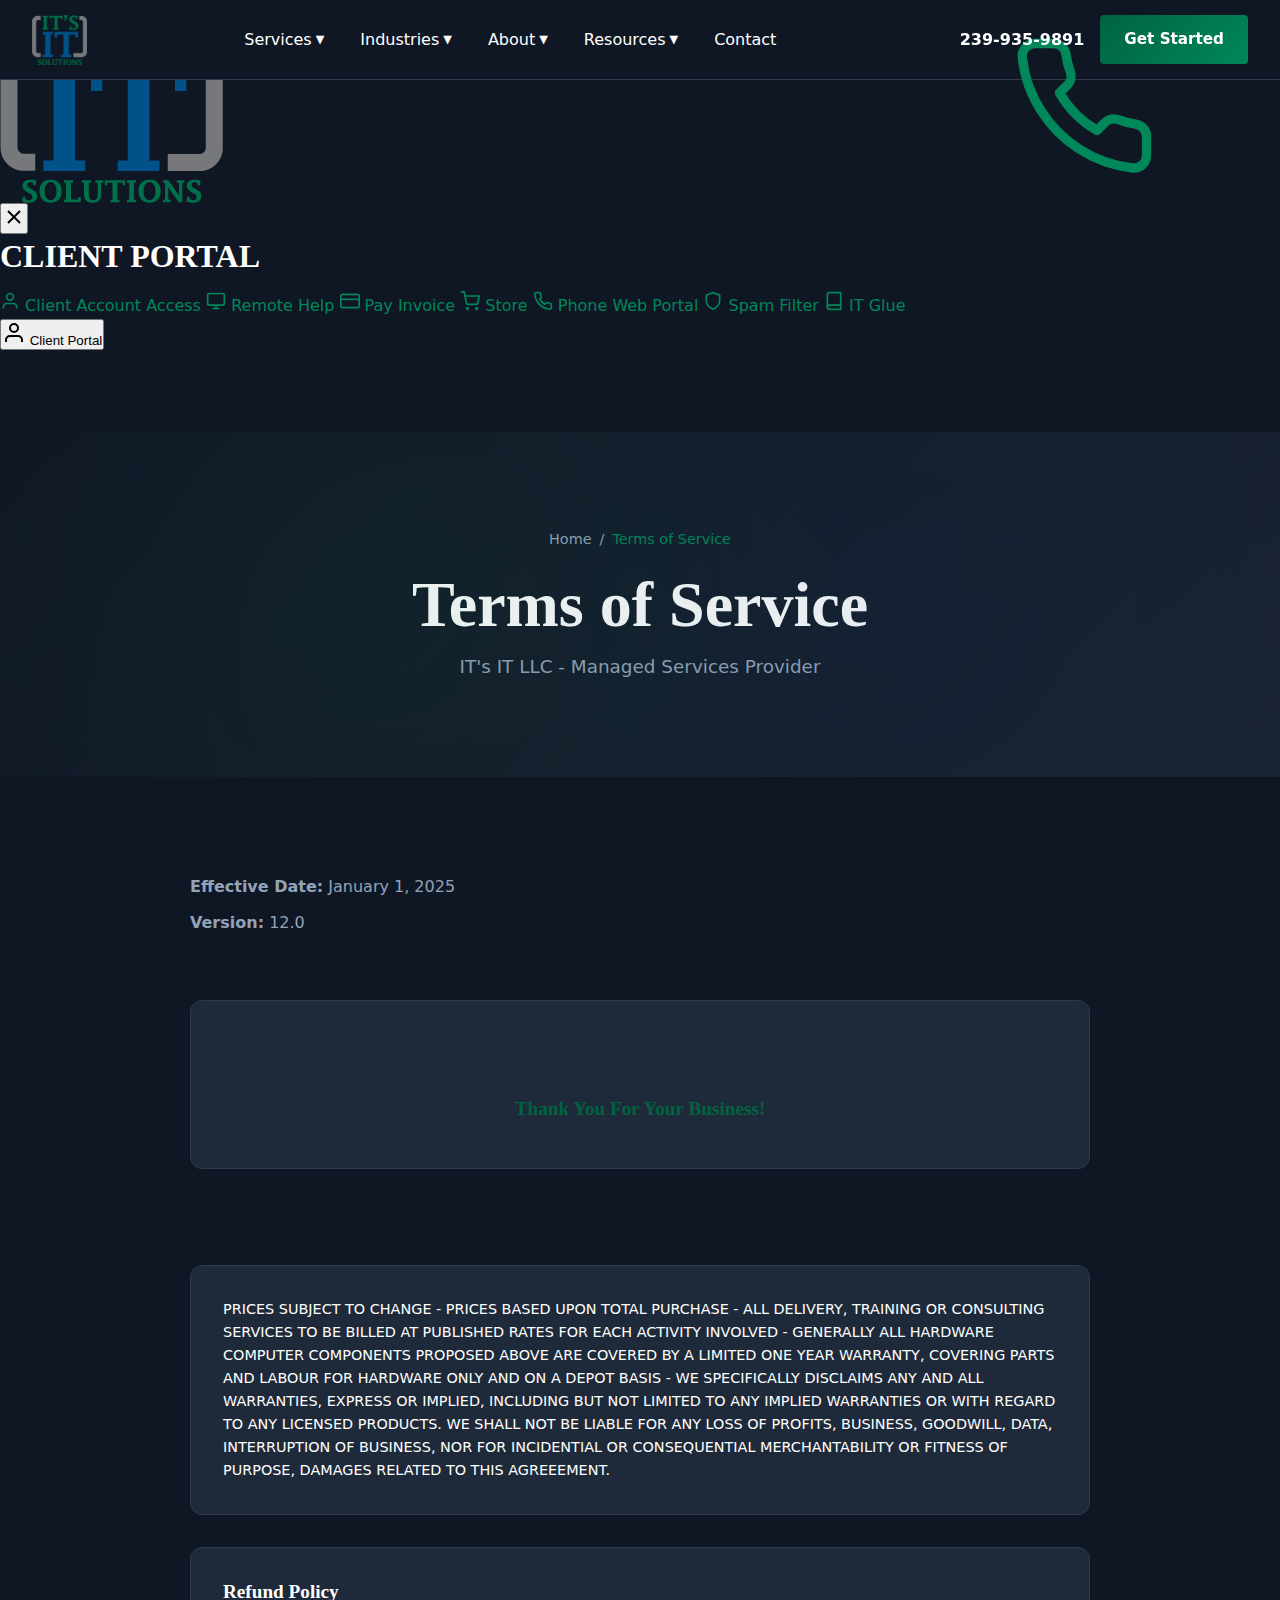
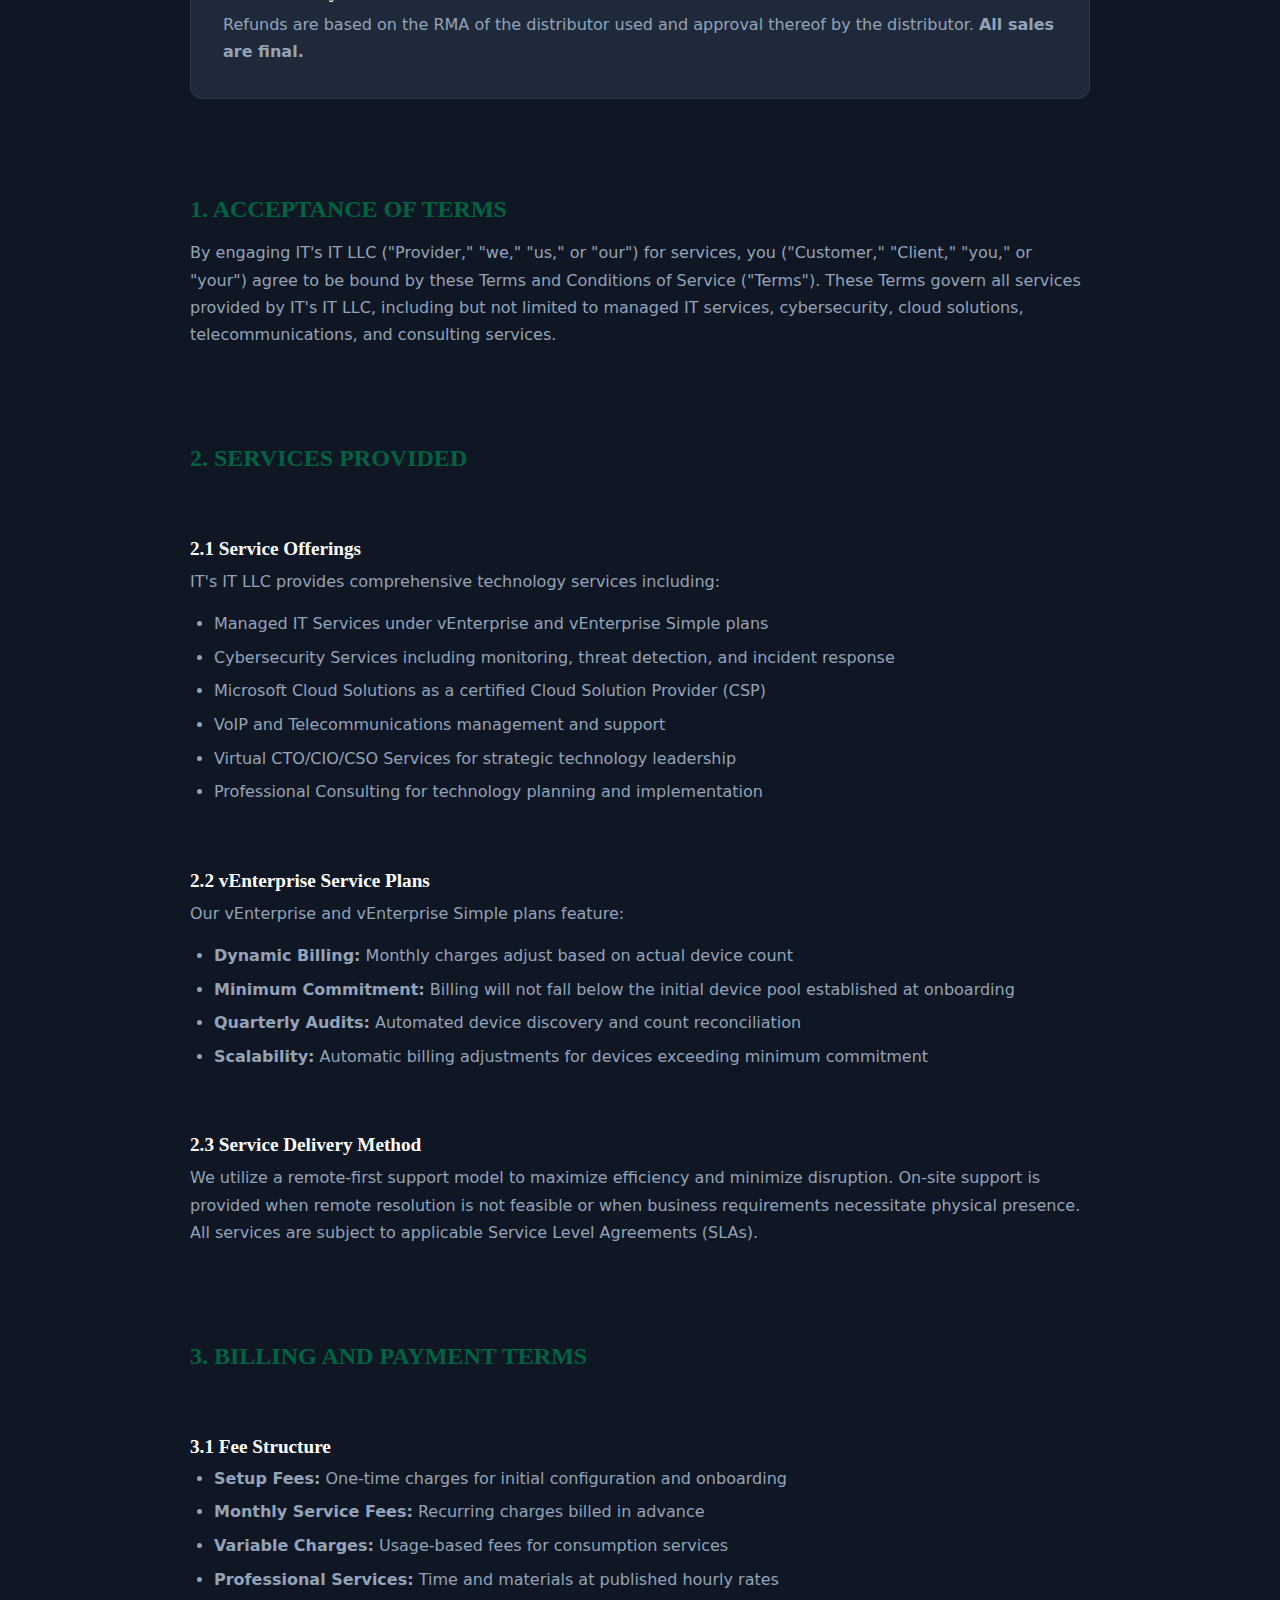
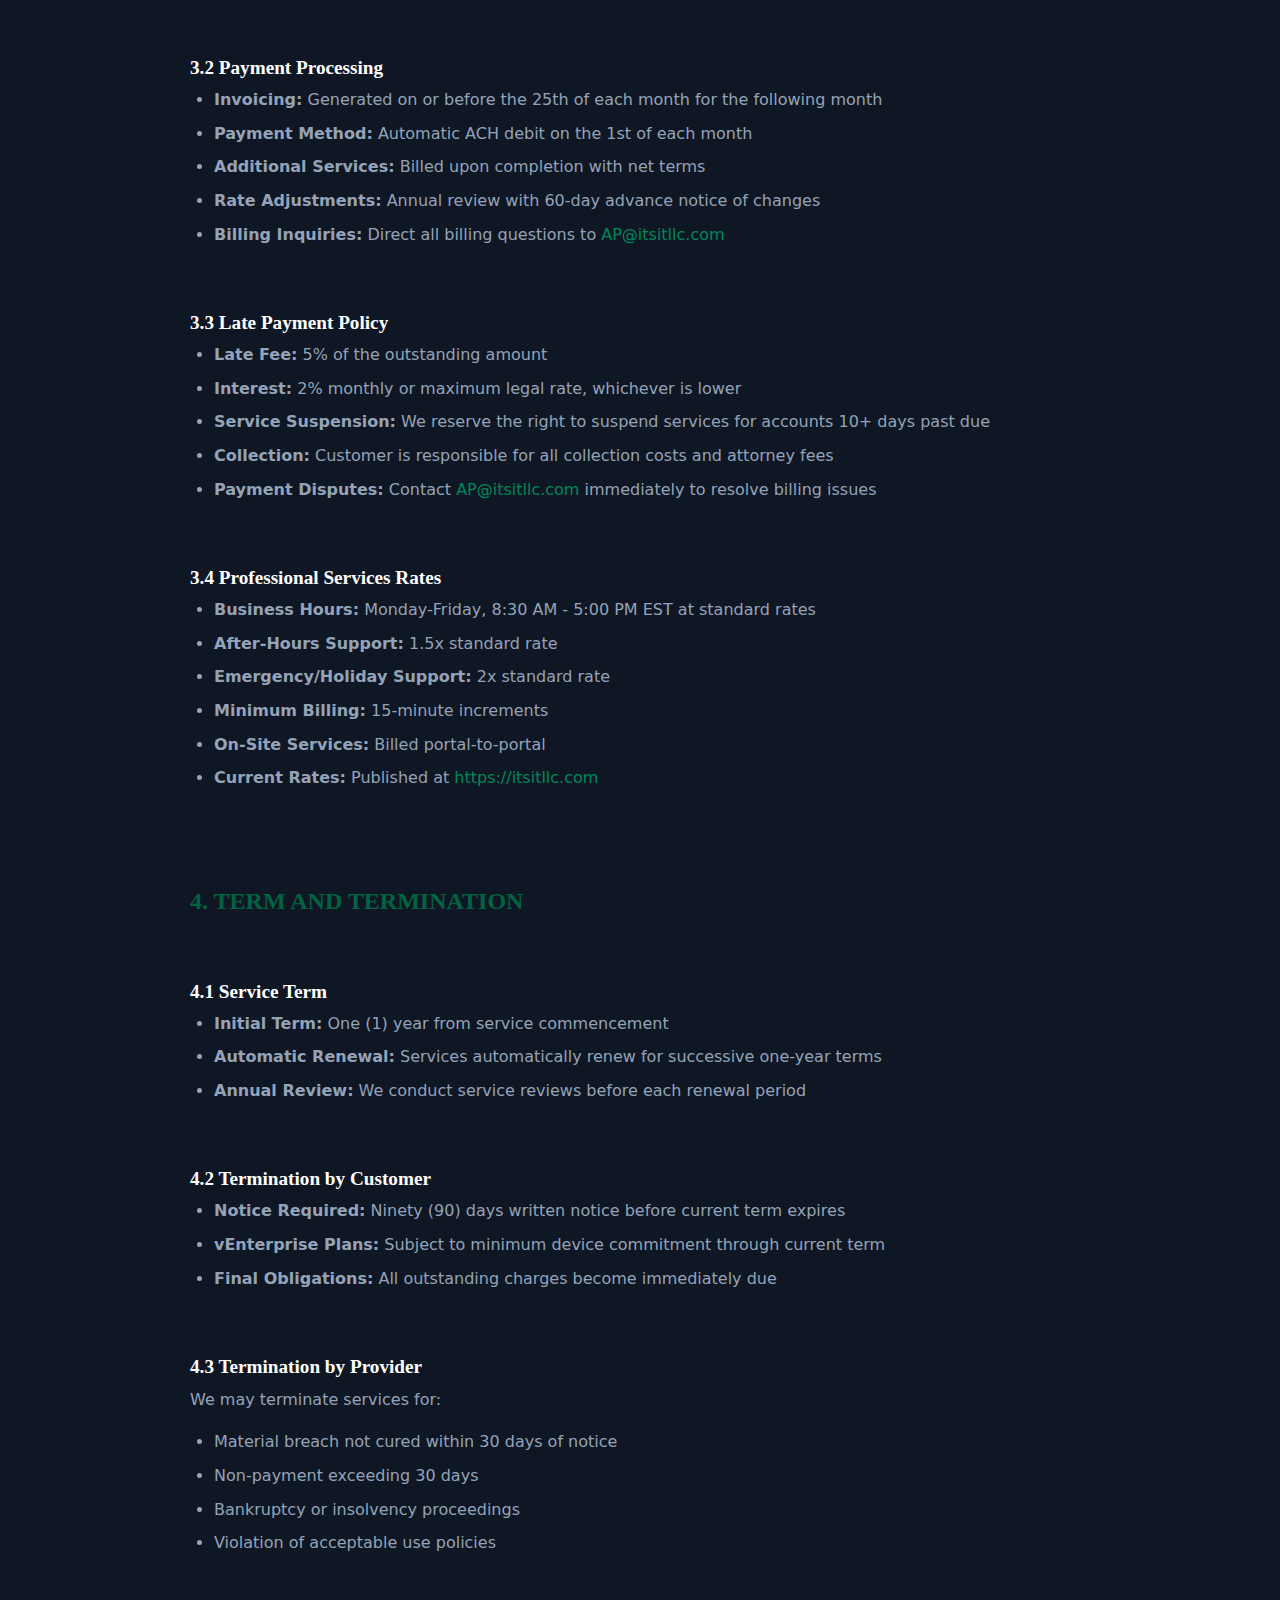
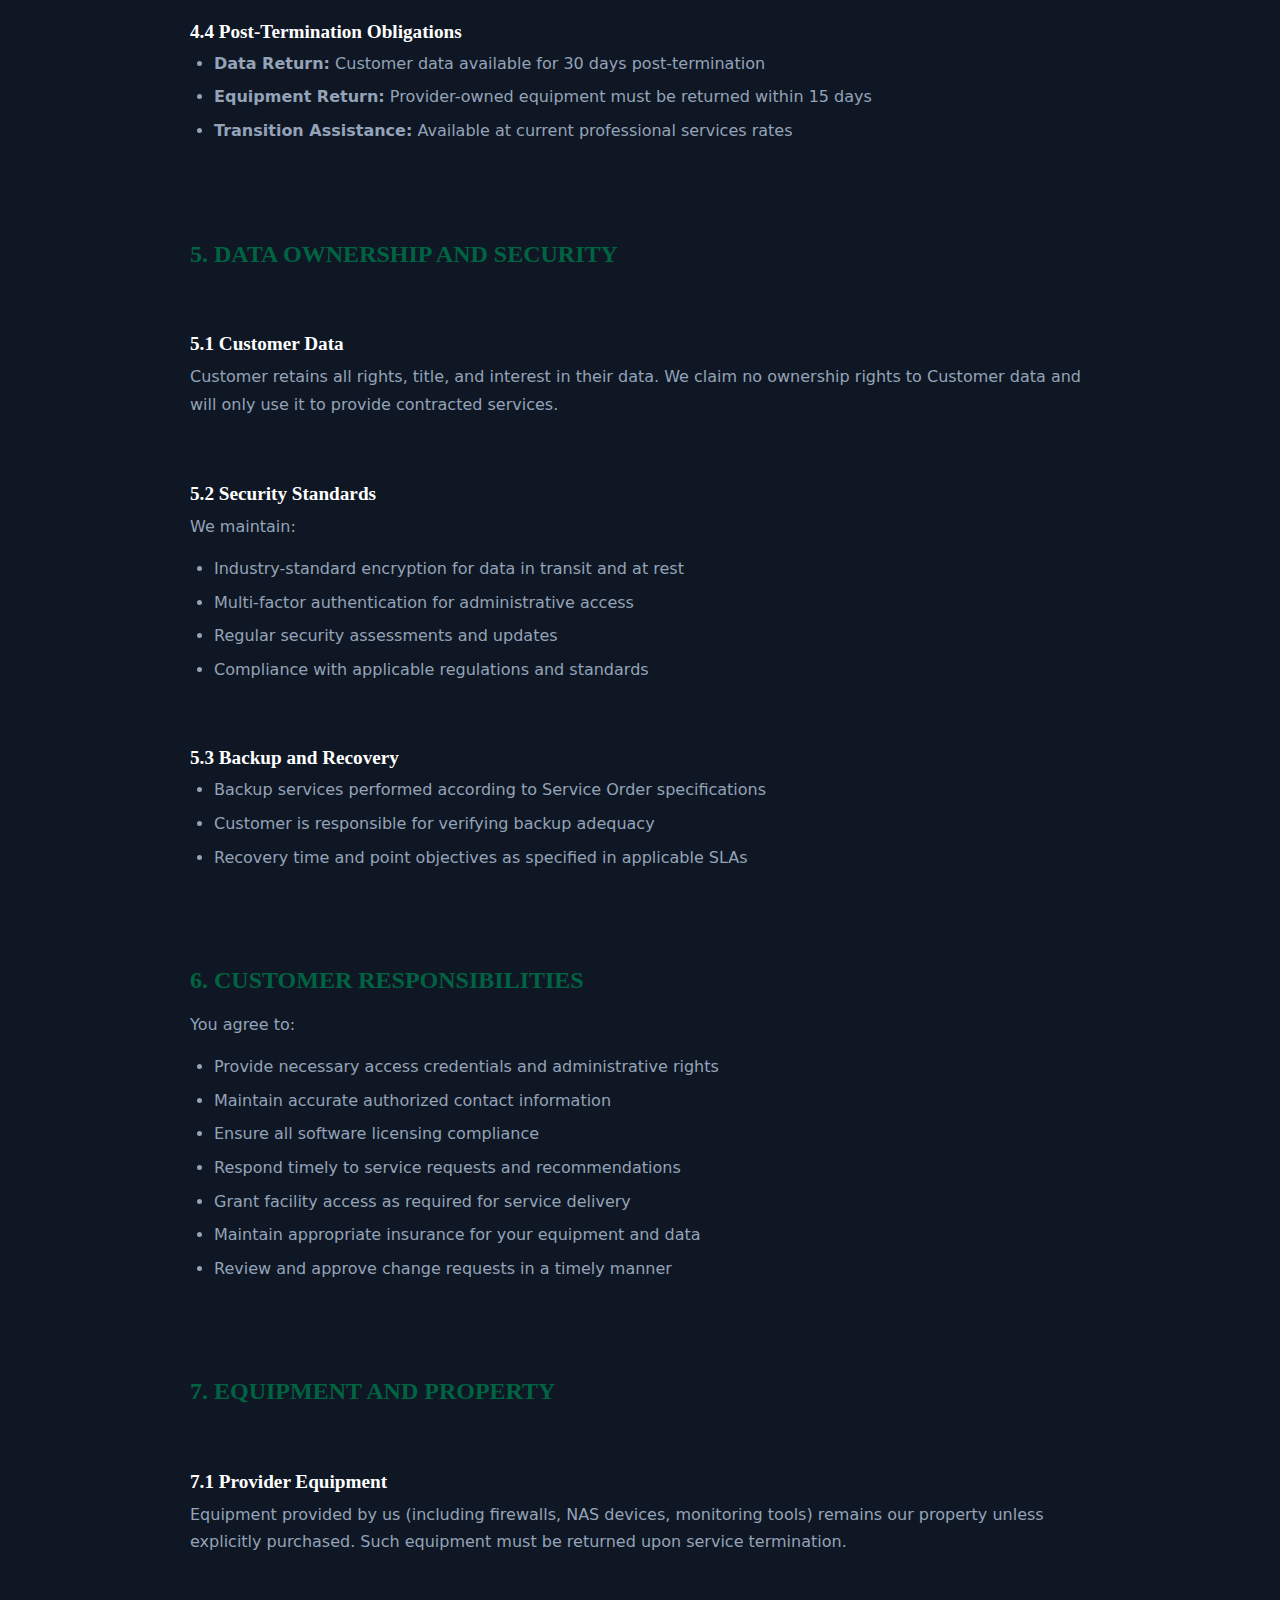
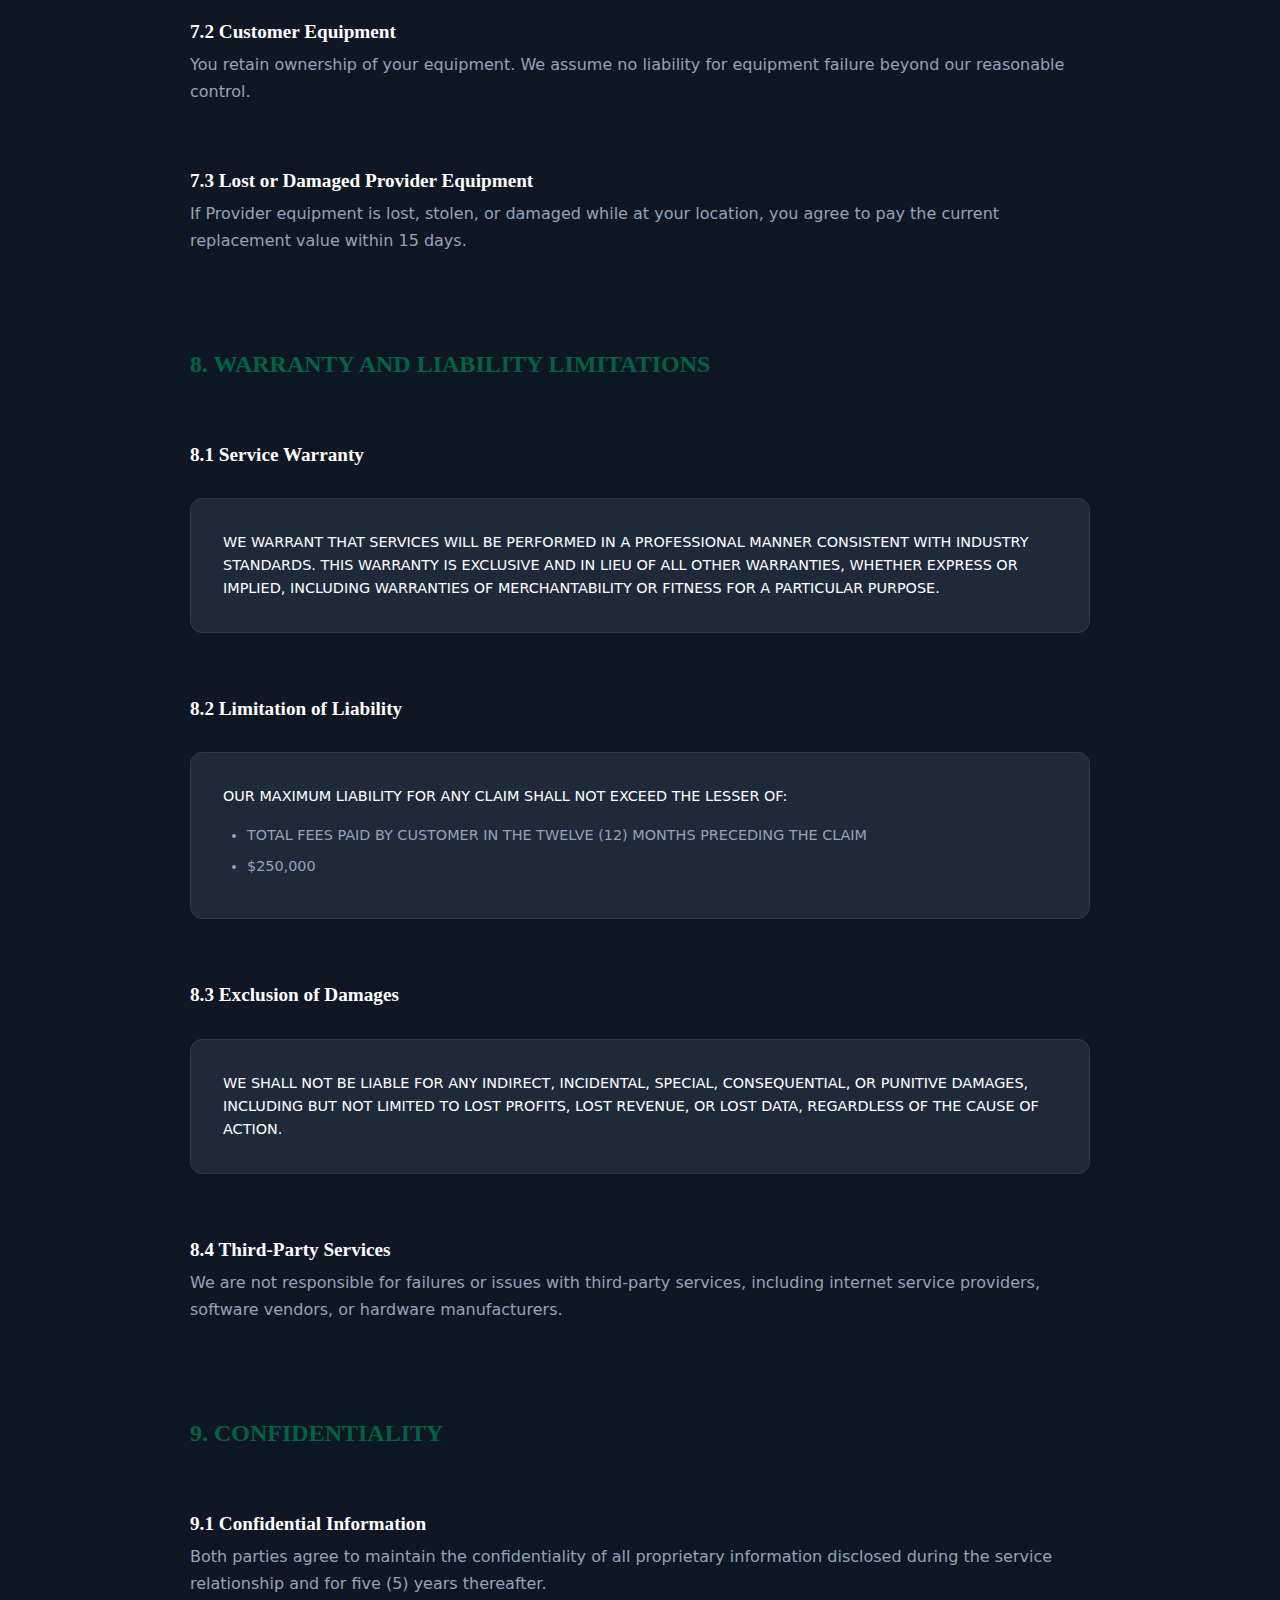
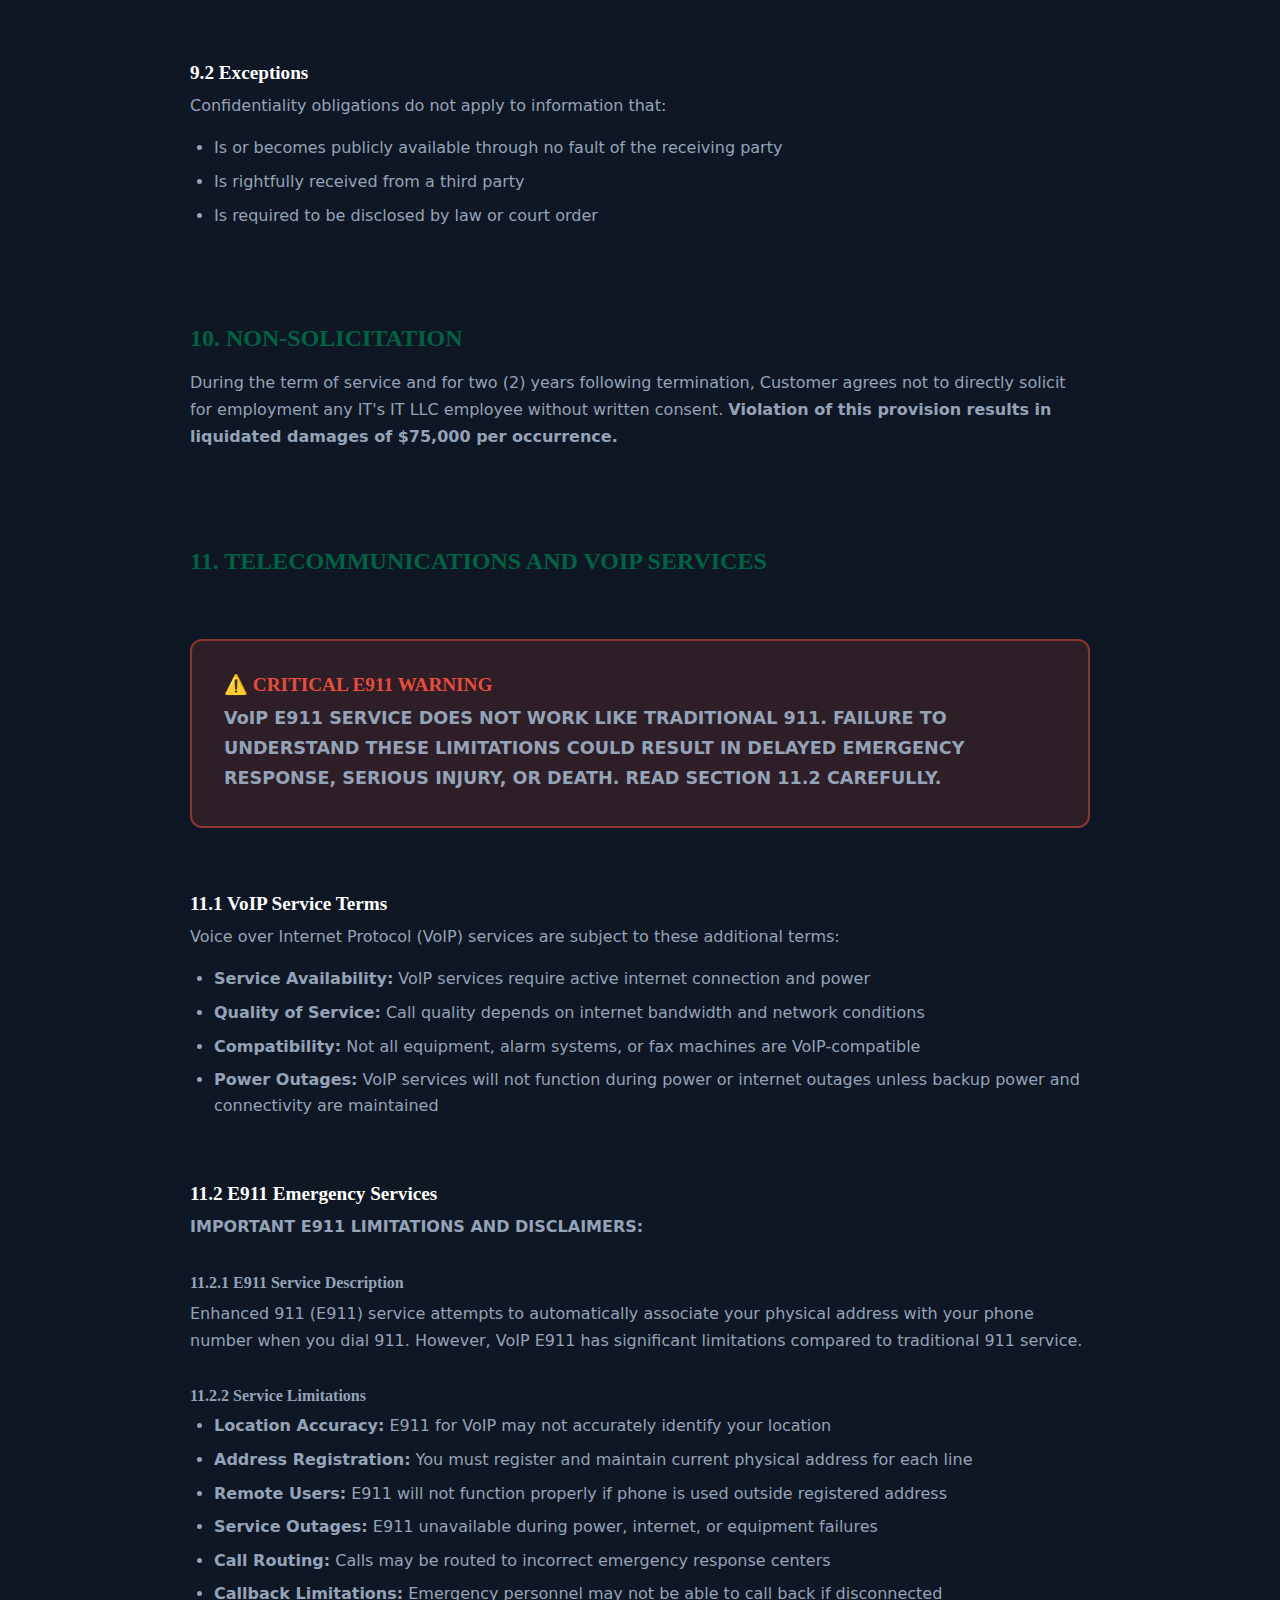
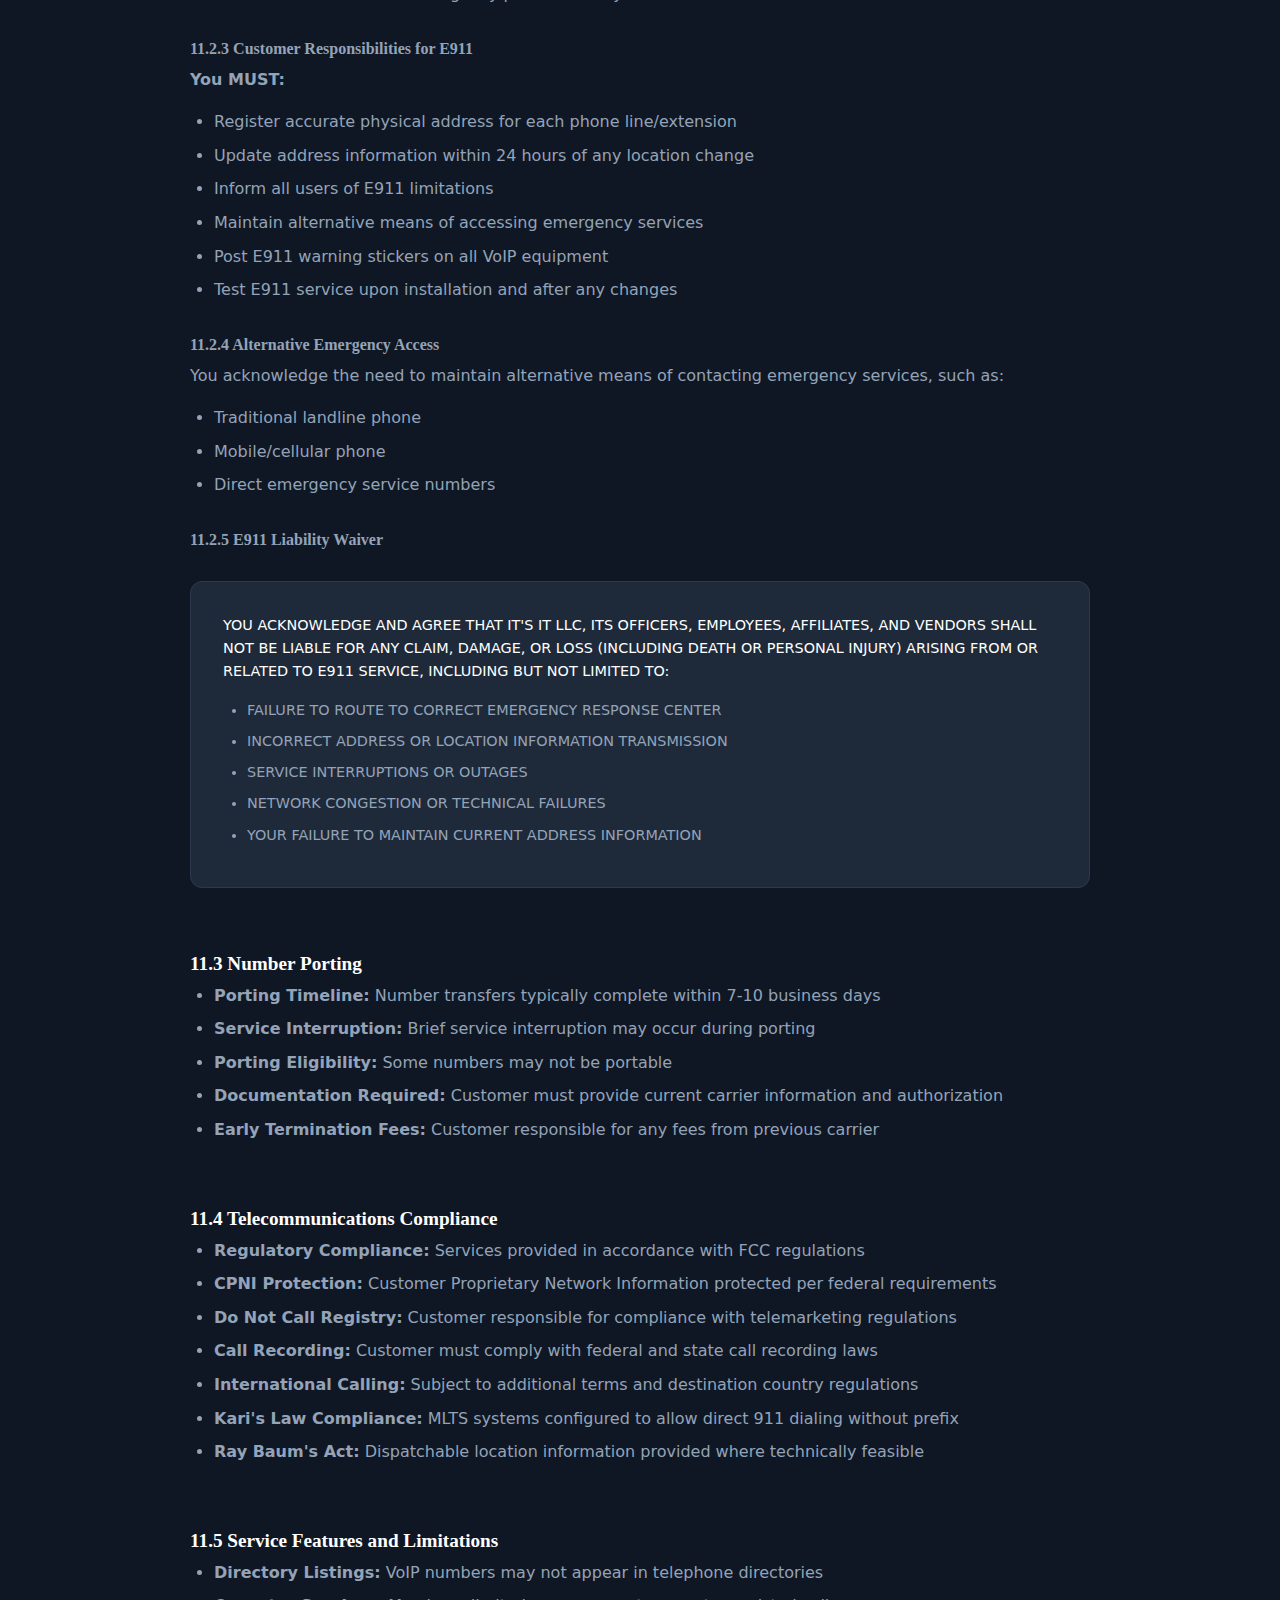
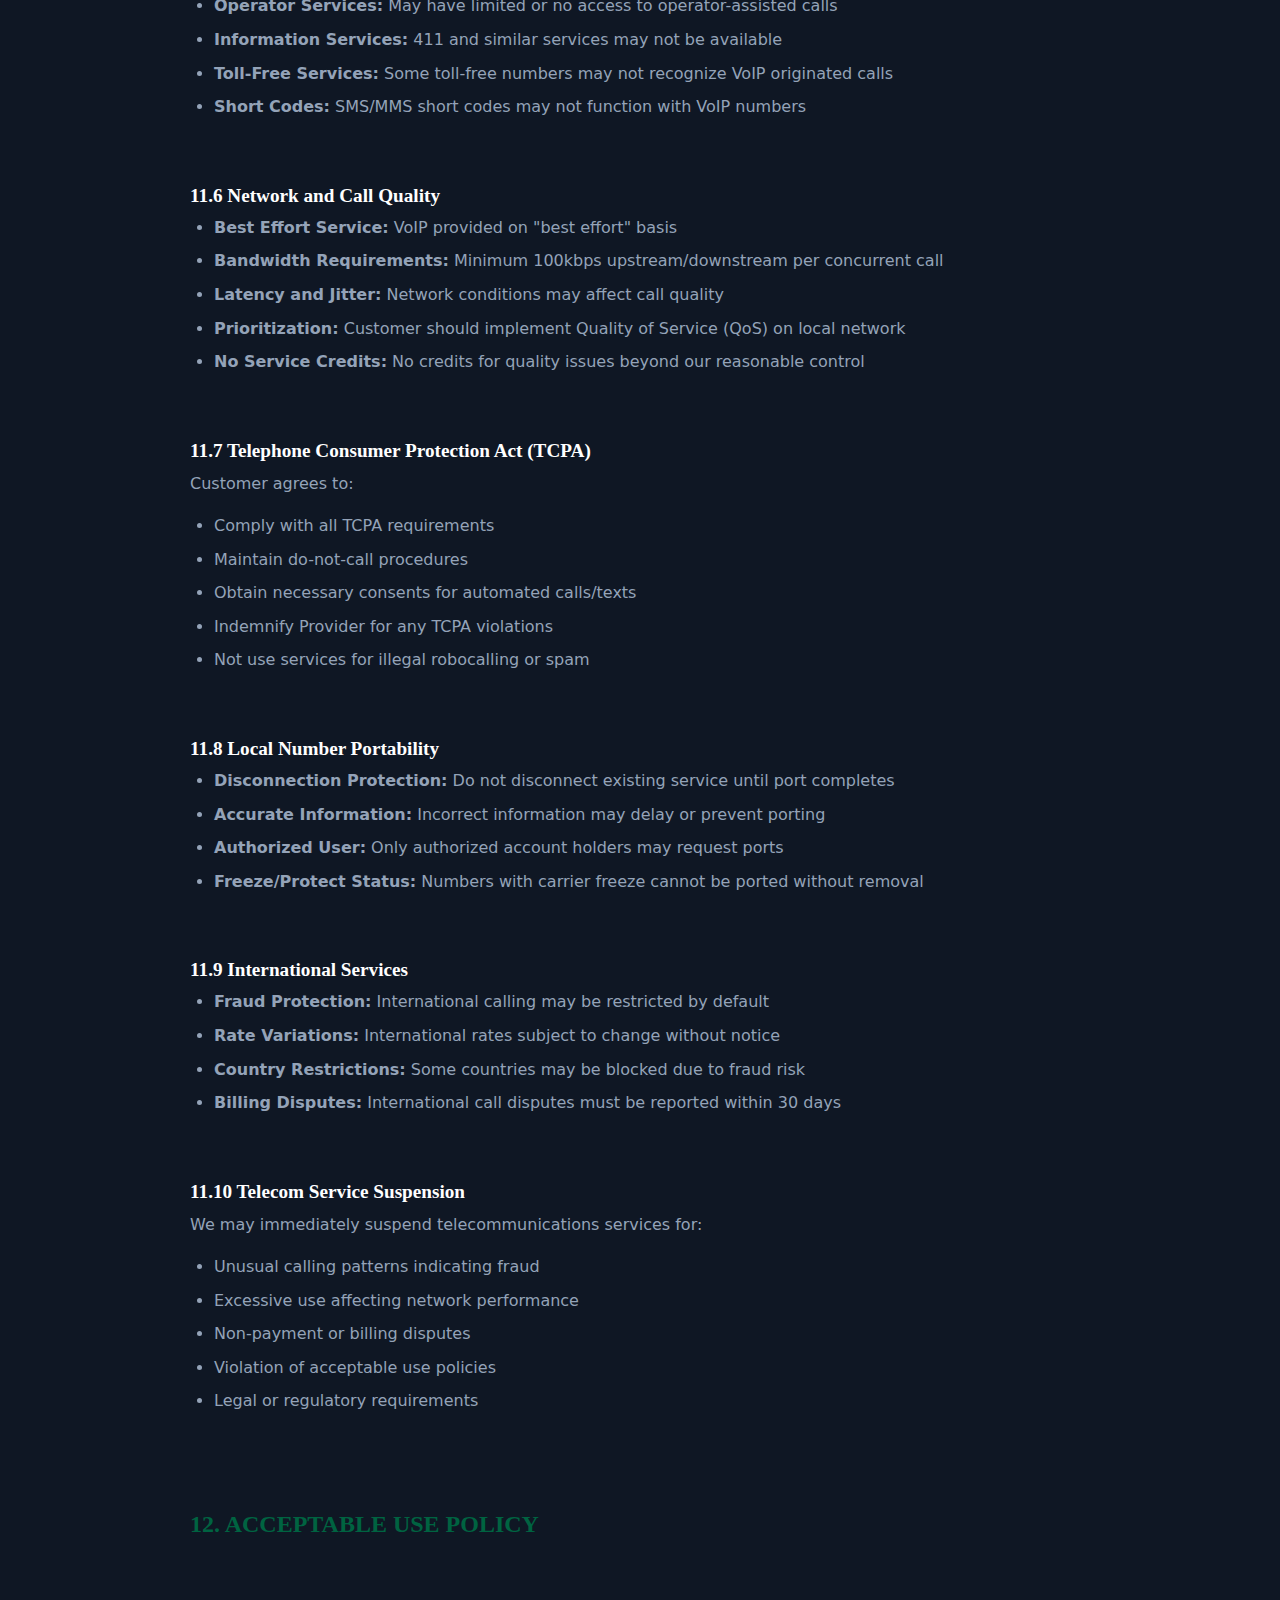
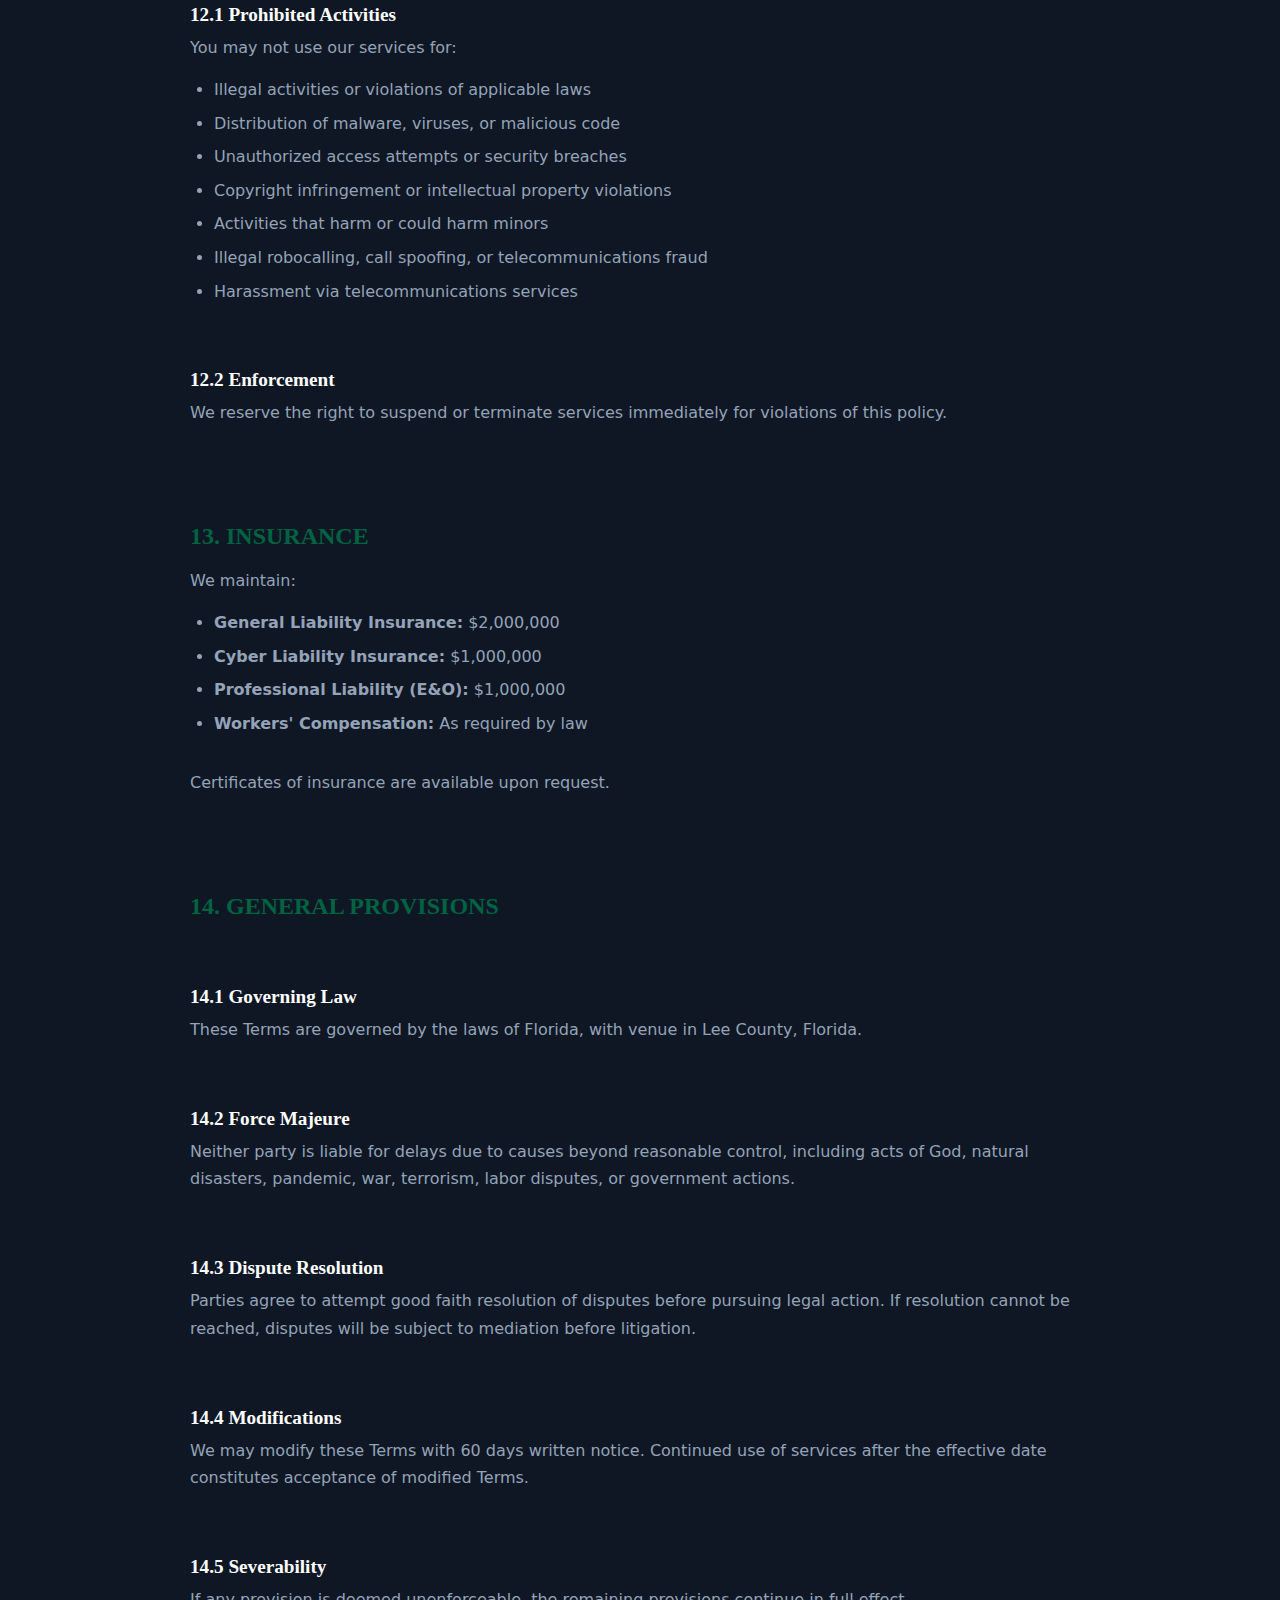
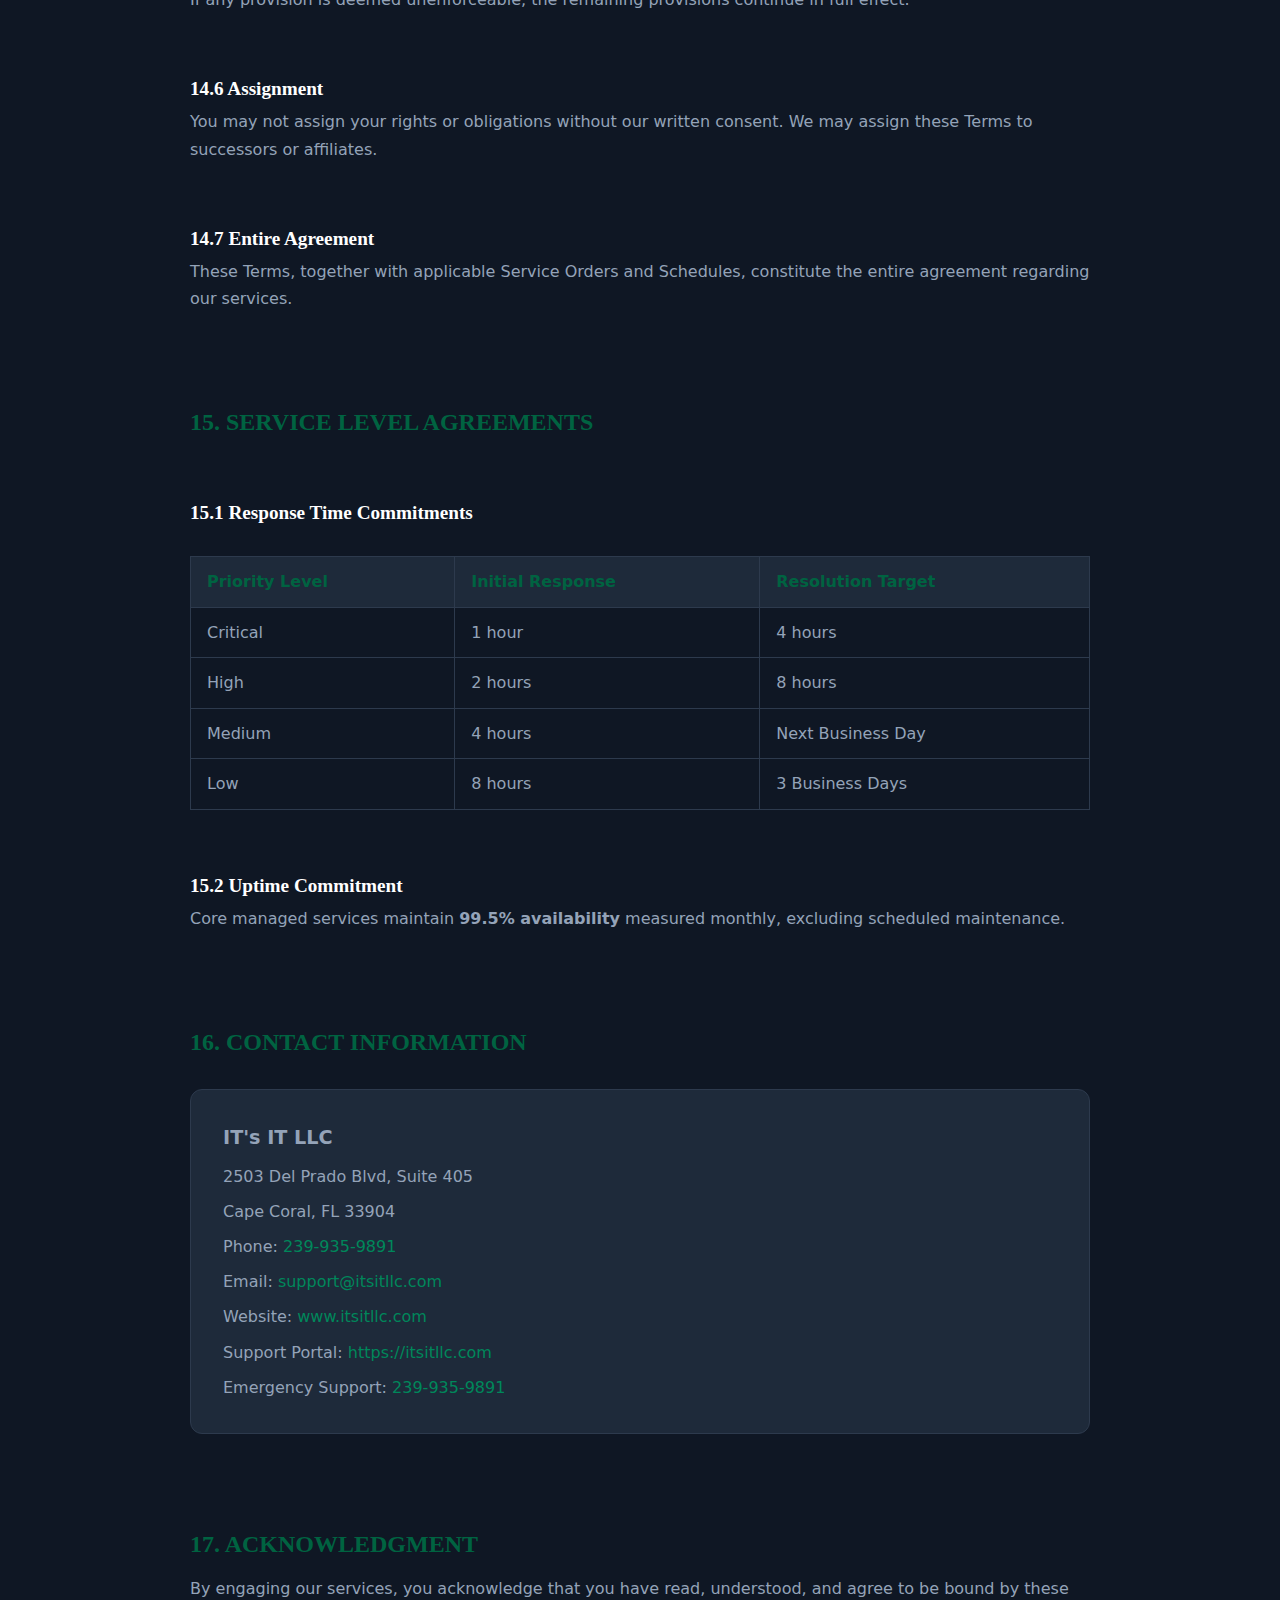
<file: its-it-llc-website/terms.html>
<!DOCTYPE html>
<html lang="en">
<head>
    <meta charset="UTF-8">
    <meta name="viewport" content="width=device-width, initial-scale=1.0">
    <meta name="description" content="Terms of Service for IT's IT LLC - Read our terms and conditions for managed IT services, cybersecurity, and telecommunications.">
    <title>Terms of Service | IT's IT Solutions</title>
    <link rel="stylesheet" href="css/styles.css?v=18">
    <link rel="stylesheet" href="css/icons.css?v=5">
    <link rel="icon" type="image/png" href="assets/logos/ItsITLogo9_11_19.png">
    <style>
        .tos-content { max-width: 900px; margin: 0 auto; }
        .tos-content h2 { color: var(--color-green); margin-top: var(--spacing-2xl); margin-bottom: var(--spacing-md); font-size: 1.5rem; }
        .tos-content h3 { color: var(--color-white); margin-top: var(--spacing-xl); margin-bottom: var(--spacing-sm); font-size: 1.2rem; }
        .tos-content h4 { color: var(--color-text-muted); margin-top: var(--spacing-lg); margin-bottom: var(--spacing-sm); font-size: 1rem; }
        .tos-content p { margin-bottom: var(--spacing-md); line-height: 1.7; }
        .tos-content ul, .tos-content ol { color: var(--color-text-muted); margin-bottom: var(--spacing-lg); padding-left: 1.5rem; }
        .tos-content li { margin-bottom: var(--spacing-sm); }
        .tos-warning { background-color: rgba(231, 76, 60, 0.15); padding: var(--spacing-lg); border-radius: 12px; border: 2px solid rgba(231, 76, 60, 0.5); margin: var(--spacing-xl) 0; }
        .tos-warning h3 { color: #e74c3c !important; margin-top: 0 !important; }
        .tos-box { background-color: var(--color-dark-card); padding: var(--spacing-lg); border-radius: 12px; border: 1px solid var(--color-dark-border); margin: var(--spacing-lg) 0; }
        .tos-disclaimer { text-transform: uppercase; font-size: 0.9rem; line-height: 1.6; background-color: var(--color-dark-card); padding: var(--spacing-lg); border-radius: 12px; border: 1px solid var(--color-dark-border); margin: var(--spacing-lg) 0; }
        .tos-table { width: 100%; border-collapse: collapse; margin: var(--spacing-lg) 0; }
        .tos-table th, .tos-table td { padding: 0.75rem 1rem; text-align: left; border: 1px solid var(--color-dark-border); }
        .tos-table th { background-color: var(--color-dark-card); color: var(--color-green); }
        .tos-table td { color: var(--color-text-muted); }
        .tos-appendix { background: linear-gradient(135deg, var(--color-dark-card), var(--color-dark-lighter)); padding: var(--spacing-xl); border-radius: 12px; margin: var(--spacing-xl) 0; border: 1px solid var(--color-dark-border); }
        .tos-appendix h3 { color: var(--color-green) !important; }
    </style>
</head>
<body>
    <!-- Client Portal Sidebar -->
    <div class="client-portal-overlay" id="clientPortalOverlay"></div>
    <aside class="client-portal-sidebar" id="clientPortalSidebar">
        <div class="client-portal-header">
            <img src="assets/logos/ItsITLogo9_11_19.png" alt="IT's IT Solutions">
            <button class="client-portal-close" id="clientPortalClose" aria-label="Close client portal">
                <svg width="24" height="24" viewBox="0 0 24 24" fill="none" stroke="currentColor" stroke-width="2">
                    <line x1="18" y1="6" x2="6" y2="18"></line>
                    <line x1="6" y1="6" x2="18" y2="18"></line>
                </svg>
            </button>
        </div>
        <h3>CLIENT PORTAL</h3>
        <nav class="client-portal-nav">
            <a href="https://itsitllc.ITClientPortal.com/" target="_blank" rel="noopener noreferrer">
                <svg width="20" height="20" viewBox="0 0 24 24" fill="none" stroke="currentColor" stroke-width="2">
                    <path d="M20 21v-2a4 4 0 0 0-4-4H8a4 4 0 0 0-4 4v2"></path>
                    <circle cx="12" cy="7" r="4"></circle>
                </svg>
                Client Account Access
            </a>
            <a href="https://helpit.screenconnect.com/" target="_blank" rel="noopener noreferrer">
                <svg width="20" height="20" viewBox="0 0 24 24" fill="none" stroke="currentColor" stroke-width="2">
                    <rect x="2" y="3" width="20" height="14" rx="2" ry="2"></rect>
                    <line x1="8" y1="21" x2="16" y2="21"></line>
                    <line x1="12" y1="17" x2="12" y2="21"></line>
                </svg>
                Remote Help
            </a>
            <a href="https://itsitllc.connectboosterportal.com/" target="_blank" rel="noopener noreferrer">
                <svg width="20" height="20" viewBox="0 0 24 24" fill="none" stroke="currentColor" stroke-width="2">
                    <rect x="1" y="4" width="22" height="16" rx="2" ry="2"></rect>
                    <line x1="1" y1="10" x2="23" y2="10"></line>
                </svg>
                Pay Invoice
            </a>
            <a href="https://store.itsitllc.com/" target="_blank" rel="noopener noreferrer">
                <svg width="20" height="20" viewBox="0 0 24 24" fill="none" stroke="currentColor" stroke-width="2">
                    <circle cx="9" cy="21" r="1"></circle>
                    <circle cx="20" cy="21" r="1"></circle>
                    <path d="M1 1h4l2.68 13.39a2 2 0 0 0 2 1.61h9.72a2 2 0 0 0 2-1.61L23 6H6"></path>
                </svg>
                Store
            </a>
            <a href="https://phones.itsitllc.com/login" target="_blank" rel="noopener noreferrer">
                <svg width="20" height="20" viewBox="0 0 24 24" fill="none" stroke="currentColor" stroke-width="2">
                    <path d="M22 16.92v3a2 2 0 0 1-2.18 2 19.79 19.79 0 0 1-8.63-3.07 19.5 19.5 0 0 1-6-6 19.79 19.79 0 0 1-3.07-8.67A2 2 0 0 1 4.11 2h3a2 2 0 0 1 2 1.72 12.84 12.84 0 0 0 .7 2.81 2 2 0 0 1-.45 2.11L8.09 9.91a16 16 0 0 0 6 6l1.27-1.27a2 2 0 0 1 2.11-.45 12.84 12.84 0 0 0 2.81.7A2 2 0 0 1 22 16.92z"></path>
                </svg>
                Phone Web Portal
            </a>
            <a href="https://app.inkyphishfence.com/user-settings/summary" target="_blank" rel="noopener noreferrer">
                <svg width="20" height="20" viewBox="0 0 24 24" fill="none" stroke="currentColor" stroke-width="2">
                    <path d="M12 22s8-4 8-10V5l-8-3-8 3v7c0 6 8 10 8 10z"></path>
                </svg>
                Spam Filter
            </a>
            <a href="https://itsitllc.itglue.com/" target="_blank" rel="noopener noreferrer">
                <svg width="20" height="20" viewBox="0 0 24 24" fill="none" stroke="currentColor" stroke-width="2">
                    <path d="M4 19.5A2.5 2.5 0 0 1 6.5 17H20"></path>
                    <path d="M6.5 2H20v20H6.5A2.5 2.5 0 0 1 4 19.5v-15A2.5 2.5 0 0 1 6.5 2z"></path>
                </svg>
                IT Glue
            </a>
        </nav>
    </aside>

    <!-- Client Portal Toggle Button -->
    <button class="client-portal-toggle" id="clientPortalToggle" aria-label="Open client portal">
        <svg width="24" height="24" viewBox="0 0 24 24" fill="none" stroke="currentColor" stroke-width="2">
            <path d="M20 21v-2a4 4 0 0 0-4-4H8a4 4 0 0 0-4 4v2"></path>
            <circle cx="12" cy="7" r="4"></circle>
        </svg>
        <span>Client Portal</span>
    </button>

    <!-- Header -->
    <header id="header">
        <nav class="navbar">
            <div class="logo">
                <a href="index.html">
                    <img src="assets/logos/ItsITLogo9_11_19.png" alt="IT's IT Solutions">
                </a>
            </div>

            <ul class="nav-links" id="navLinks">
                <!-- Services Dropdown -->
                <li>
                    <a href="services.html">
                        Services
                        <span class="dropdown-icon">▼</span>
                    </a>
                    <div class="mega-menu">
                        <div class="mega-menu-grid">
                            <a href="services.html#managed-services" class="mega-menu-item">
                                <div class="mega-menu-icon">
                                    <svg><use href="assets/icons/icons.svg#icon-shield"></use></svg>
                                </div>
                                <div class="content">
                                    <h4>Managed IT Services</h4>
                                    <p>Complete IT management and monitoring 24/7/365</p>
                                </div>
                            </a>
                            <a href="services.html#cybersecurity" class="mega-menu-item">
                                <div class="mega-menu-icon">
                                    <svg><use href="assets/icons/icons.svg#icon-lock"></use></svg>
                                </div>
                                <div class="content">
                                    <h4>Cybersecurity</h4>
                                    <p>Protect your business from threats and breaches</p>
                                </div>
                            </a>
                            <a href="services.html#network-engineering" class="mega-menu-item">
                                <div class="mega-menu-icon">
                                    <svg><use href="assets/icons/icons.svg#icon-network"></use></svg>
                                </div>
                                <div class="content">
                                    <h4>Network Engineering</h4>
                                    <p>Design and maintain your business networks</p>
                                </div>
                            </a>
                            <a href="services.html#help-desk" class="mega-menu-item">
                                <div class="mega-menu-icon">
                                    <svg><use href="assets/icons/icons.svg#icon-headset"></use></svg>
                                </div>
                                <div class="content">
                                    <h4>Help Desk & Remote Support</h4>
                                    <p>Fast, responsive IT troubleshooting</p>
                                </div>
                            </a>
                            <a href="services.html#disaster-recovery" class="mega-menu-item">
                                <div class="mega-menu-icon">
                                    <svg><use href="assets/icons/icons.svg#icon-cloud-backup"></use></svg>
                                </div>
                                <div class="content">
                                    <h4>Disaster Recovery & Backups</h4>
                                    <p>Keep your data safe and recoverable</p>
                                </div>
                            </a>
                            <a href="services.html#it-consulting" class="mega-menu-item">
                                <div class="mega-menu-icon">
                                    <svg><use href="assets/icons/icons.svg#icon-lightbulb"></use></svg>
                                </div>
                                <div class="content">
                                    <h4>IT Consulting</h4>
                                    <p>Strategic technology guidance for growth</p>
                                </div>
                            </a>
                            <a href="services.html#cio-cto" class="mega-menu-item">
                                <div class="mega-menu-icon">
                                    <svg><use href="assets/icons/icons.svg#icon-executive"></use></svg>
                                </div>
                                <div class="content">
                                    <h4>On-Demand CIO/CTO</h4>
                                    <p>Executive-level IT leadership on demand</p>
                                </div>
                            </a>
                            <a href="services.html#telecommunications" class="mega-menu-item">
                                <div class="mega-menu-icon">
                                    <svg><use href="assets/icons/icons.svg#icon-phone"></use></svg>
                                </div>
                                <div class="content">
                                    <h4>Telecommunications</h4>
                                    <p>Phone systems and communication solutions</p>
                                </div>
                            </a>
                        </div>
                    </div>
                </li>

                <!-- Industries Dropdown -->
                <li>
                    <a href="industries.html">
                        Industries
                        <span class="dropdown-icon">▼</span>
                    </a>
                    <div class="mega-menu">
                        <div class="mega-menu-grid industries-grid">
                            <a href="industries.html#healthcare" class="mega-menu-item">
                                <div class="mega-menu-icon">
                                    <svg><use href="assets/icons/icons.svg#icon-healthcare"></use></svg>
                                </div>
                                <div class="content"><h4>Healthcare & Medical</h4></div>
                            </a>
                            <a href="industries.html#legal" class="mega-menu-item">
                                <div class="mega-menu-icon">
                                    <svg><use href="assets/icons/icons.svg#icon-legal"></use></svg>
                                </div>
                                <div class="content"><h4>Legal & Law Firms</h4></div>
                            </a>
                            <a href="industries.html#financial" class="mega-menu-item">
                                <div class="mega-menu-icon">
                                    <svg><use href="assets/icons/icons.svg#icon-financial"></use></svg>
                                </div>
                                <div class="content"><h4>Financial Services</h4></div>
                            </a>
                            <a href="industries.html#manufacturing" class="mega-menu-item">
                                <div class="mega-menu-icon">
                                    <svg><use href="assets/icons/icons.svg#icon-manufacturing"></use></svg>
                                </div>
                                <div class="content"><h4>Manufacturing</h4></div>
                            </a>
                            <a href="industries.html#construction" class="mega-menu-item">
                                <div class="mega-menu-icon">
                                    <svg><use href="assets/icons/icons.svg#icon-construction"></use></svg>
                                </div>
                                <div class="content"><h4>Construction</h4></div>
                            </a>
                            <a href="industries.html#nonprofit" class="mega-menu-item">
                                <div class="mega-menu-icon">
                                    <svg><use href="assets/icons/icons.svg#icon-nonprofit"></use></svg>
                                </div>
                                <div class="content"><h4>Non-Profit</h4></div>
                            </a>
                            <a href="industries.html#retail" class="mega-menu-item">
                                <div class="mega-menu-icon">
                                    <svg><use href="assets/icons/icons.svg#icon-retail"></use></svg>
                                </div>
                                <div class="content"><h4>Retail & Hospitality</h4></div>
                            </a>
                            <a href="industries.html#realestate" class="mega-menu-item">
                                <div class="mega-menu-icon">
                                    <svg><use href="assets/icons/icons.svg#icon-realestate"></use></svg>
                                </div>
                                <div class="content"><h4>Real Estate</h4></div>
                            </a>
                            <a href="industries.html#professional" class="mega-menu-item">
                                <div class="mega-menu-icon">
                                    <svg><use href="assets/icons/icons.svg#icon-professional"></use></svg>
                                </div>
                                <div class="content"><h4>Professional Services</h4></div>
                            </a>
                        </div>
                    </div>
                </li>

                <!-- About Dropdown -->
                <li>
                    <a href="about.html">
                        About
                        <span class="dropdown-icon">▼</span>
                    </a>
                    <div class="dropdown-menu">
                        <a href="about.html#our-story">Our Story</a>
                        <a href="about.html#mission-vision">Mission & Vision</a>
                        <a href="about.html#team">Our Team</a>
                        <a href="about.html#partners">Partners</a>
                    </div>
                </li>

                <!-- Resources -->
                <li>
                    <a href="resources.html">
                        Resources
                        <span class="dropdown-icon">▼</span>
                    </a>
                    <div class="dropdown-menu">
                        <a href="resources.html#blog">Blog</a>
                        <a href="resources.html#guides">Guides</a>
                        <a href="resources.html#faq">FAQ</a>
                    </div>
                </li>

                <!-- Contact -->
                <li>
                    <a href="contact.html">Contact</a>
                </li>
            </ul>

            <div class="nav-cta">
                <a href="tel:239-935-9891" class="nav-phone">
                    <span class="nav-phone-icon">
                        <svg><use href="assets/icons/icons.svg#icon-phone"></use></svg>
                    </span>
                    <span>239-935-9891</span>
                </a>
                <a href="contact.html" class="btn btn-primary">Get Started</a>
            </div>

            <button class="mobile-menu-btn" id="mobileMenuBtn" aria-label="Toggle menu">
                <span></span>
                <span></span>
                <span></span>
            </button>
        </nav>
    </header>

    <main>
        <!-- Page Header -->
        <section class="page-header">
            <div class="container">
                <div class="breadcrumb">
                    <a href="index.html">Home</a>
                    <span>/</span>
                    <span class="current">Terms of Service</span>
                </div>
                <h1>Terms of Service</h1>
                <p>IT's IT LLC - Managed Services Provider</p>
            </div>
        </section>

        <!-- Terms of Service Content -->
        <section class="about-section">
            <div class="container">
                <div class="tos-content">
                    <p style="color: var(--color-text-muted); margin-bottom: var(--spacing-sm);">
                        <strong>Effective Date:</strong> January 1, 2025
                    </p>
                    <p style="color: var(--color-text-muted); margin-bottom: var(--spacing-xl);">
                        <strong>Version:</strong> 12.0
                    </p>

                    <div class="tos-box" style="text-align: center; margin-bottom: var(--spacing-2xl);">
                        <h3 style="color: var(--color-green); margin-bottom: var(--spacing-md);">Thank You For Your Business!</h3>
                    </div>

                    <div class="tos-disclaimer">
                        PRICES SUBJECT TO CHANGE - PRICES BASED UPON TOTAL PURCHASE - ALL DELIVERY, TRAINING OR CONSULTING SERVICES TO BE BILLED AT PUBLISHED RATES FOR EACH ACTIVITY INVOLVED - GENERALLY ALL HARDWARE COMPUTER COMPONENTS PROPOSED ABOVE ARE COVERED BY A LIMITED ONE YEAR WARRANTY, COVERING PARTS AND LABOUR FOR HARDWARE ONLY AND ON A DEPOT BASIS - WE SPECIFICALLY DISCLAIMS ANY AND ALL WARRANTIES, EXPRESS OR IMPLIED, INCLUDING BUT NOT LIMITED TO ANY IMPLIED WARRANTIES OR WITH REGARD TO ANY LICENSED PRODUCTS. WE SHALL NOT BE LIABLE FOR ANY LOSS OF PROFITS, BUSINESS, GOODWILL, DATA, INTERRUPTION OF BUSINESS, NOR FOR INCIDENTIAL OR CONSEQUENTIAL MERCHANTABILITY OR FITNESS OF PURPOSE, DAMAGES RELATED TO THIS AGREEEMENT.
                    </div>

                    <div class="tos-box">
                        <h3 style="color: var(--color-white); margin-top: 0;">Refund Policy</h3>
                        <p style="margin-bottom: 0;">Refunds are based on the RMA of the distributor used and approval thereof by the distributor. <strong>All sales are final.</strong></p>
                    </div>

                    <!-- Section 1 -->
                    <h2>1. ACCEPTANCE OF TERMS</h2>
                    <p>By engaging IT's IT LLC ("Provider," "we," "us," or "our") for services, you ("Customer," "Client," "you," or "your") agree to be bound by these Terms and Conditions of Service ("Terms"). These Terms govern all services provided by IT's IT LLC, including but not limited to managed IT services, cybersecurity, cloud solutions, telecommunications, and consulting services.</p>

                    <!-- Section 2 -->
                    <h2>2. SERVICES PROVIDED</h2>

                    <h3>2.1 Service Offerings</h3>
                    <p>IT's IT LLC provides comprehensive technology services including:</p>
                    <ul>
                        <li>Managed IT Services under vEnterprise and vEnterprise Simple plans</li>
                        <li>Cybersecurity Services including monitoring, threat detection, and incident response</li>
                        <li>Microsoft Cloud Solutions as a certified Cloud Solution Provider (CSP)</li>
                        <li>VoIP and Telecommunications management and support</li>
                        <li>Virtual CTO/CIO/CSO Services for strategic technology leadership</li>
                        <li>Professional Consulting for technology planning and implementation</li>
                    </ul>

                    <h3>2.2 vEnterprise Service Plans</h3>
                    <p>Our vEnterprise and vEnterprise Simple plans feature:</p>
                    <ul>
                        <li><strong>Dynamic Billing:</strong> Monthly charges adjust based on actual device count</li>
                        <li><strong>Minimum Commitment:</strong> Billing will not fall below the initial device pool established at onboarding</li>
                        <li><strong>Quarterly Audits:</strong> Automated device discovery and count reconciliation</li>
                        <li><strong>Scalability:</strong> Automatic billing adjustments for devices exceeding minimum commitment</li>
                    </ul>

                    <h3>2.3 Service Delivery Method</h3>
                    <p>We utilize a remote-first support model to maximize efficiency and minimize disruption. On-site support is provided when remote resolution is not feasible or when business requirements necessitate physical presence. All services are subject to applicable Service Level Agreements (SLAs).</p>

                    <!-- Section 3 -->
                    <h2>3. BILLING AND PAYMENT TERMS</h2>

                    <h3>3.1 Fee Structure</h3>
                    <ul>
                        <li><strong>Setup Fees:</strong> One-time charges for initial configuration and onboarding</li>
                        <li><strong>Monthly Service Fees:</strong> Recurring charges billed in advance</li>
                        <li><strong>Variable Charges:</strong> Usage-based fees for consumption services</li>
                        <li><strong>Professional Services:</strong> Time and materials at published hourly rates</li>
                    </ul>

                    <h3>3.2 Payment Processing</h3>
                    <ul>
                        <li><strong>Invoicing:</strong> Generated on or before the 25th of each month for the following month</li>
                        <li><strong>Payment Method:</strong> Automatic ACH debit on the 1st of each month</li>
                        <li><strong>Additional Services:</strong> Billed upon completion with net terms</li>
                        <li><strong>Rate Adjustments:</strong> Annual review with 60-day advance notice of changes</li>
                        <li><strong>Billing Inquiries:</strong> Direct all billing questions to <a href="mailto:AP@itsitllc.com">AP@itsitllc.com</a></li>
                    </ul>

                    <h3>3.3 Late Payment Policy</h3>
                    <ul>
                        <li><strong>Late Fee:</strong> 5% of the outstanding amount</li>
                        <li><strong>Interest:</strong> 2% monthly or maximum legal rate, whichever is lower</li>
                        <li><strong>Service Suspension:</strong> We reserve the right to suspend services for accounts 10+ days past due</li>
                        <li><strong>Collection:</strong> Customer is responsible for all collection costs and attorney fees</li>
                        <li><strong>Payment Disputes:</strong> Contact <a href="mailto:AP@itsitllc.com">AP@itsitllc.com</a> immediately to resolve billing issues</li>
                    </ul>

                    <h3>3.4 Professional Services Rates</h3>
                    <ul>
                        <li><strong>Business Hours:</strong> Monday-Friday, 8:30 AM - 5:00 PM EST at standard rates</li>
                        <li><strong>After-Hours Support:</strong> 1.5x standard rate</li>
                        <li><strong>Emergency/Holiday Support:</strong> 2x standard rate</li>
                        <li><strong>Minimum Billing:</strong> 15-minute increments</li>
                        <li><strong>On-Site Services:</strong> Billed portal-to-portal</li>
                        <li><strong>Current Rates:</strong> Published at <a href="https://itsitllc.com" target="_blank">https://itsitllc.com</a></li>
                    </ul>

                    <!-- Section 4 -->
                    <h2>4. TERM AND TERMINATION</h2>

                    <h3>4.1 Service Term</h3>
                    <ul>
                        <li><strong>Initial Term:</strong> One (1) year from service commencement</li>
                        <li><strong>Automatic Renewal:</strong> Services automatically renew for successive one-year terms</li>
                        <li><strong>Annual Review:</strong> We conduct service reviews before each renewal period</li>
                    </ul>

                    <h3>4.2 Termination by Customer</h3>
                    <ul>
                        <li><strong>Notice Required:</strong> Ninety (90) days written notice before current term expires</li>
                        <li><strong>vEnterprise Plans:</strong> Subject to minimum device commitment through current term</li>
                        <li><strong>Final Obligations:</strong> All outstanding charges become immediately due</li>
                    </ul>

                    <h3>4.3 Termination by Provider</h3>
                    <p>We may terminate services for:</p>
                    <ul>
                        <li>Material breach not cured within 30 days of notice</li>
                        <li>Non-payment exceeding 30 days</li>
                        <li>Bankruptcy or insolvency proceedings</li>
                        <li>Violation of acceptable use policies</li>
                    </ul>

                    <h3>4.4 Post-Termination Obligations</h3>
                    <ul>
                        <li><strong>Data Return:</strong> Customer data available for 30 days post-termination</li>
                        <li><strong>Equipment Return:</strong> Provider-owned equipment must be returned within 15 days</li>
                        <li><strong>Transition Assistance:</strong> Available at current professional services rates</li>
                    </ul>

                    <!-- Section 5 -->
                    <h2>5. DATA OWNERSHIP AND SECURITY</h2>

                    <h3>5.1 Customer Data</h3>
                    <p>Customer retains all rights, title, and interest in their data. We claim no ownership rights to Customer data and will only use it to provide contracted services.</p>

                    <h3>5.2 Security Standards</h3>
                    <p>We maintain:</p>
                    <ul>
                        <li>Industry-standard encryption for data in transit and at rest</li>
                        <li>Multi-factor authentication for administrative access</li>
                        <li>Regular security assessments and updates</li>
                        <li>Compliance with applicable regulations and standards</li>
                    </ul>

                    <h3>5.3 Backup and Recovery</h3>
                    <ul>
                        <li>Backup services performed according to Service Order specifications</li>
                        <li>Customer is responsible for verifying backup adequacy</li>
                        <li>Recovery time and point objectives as specified in applicable SLAs</li>
                    </ul>

                    <!-- Section 6 -->
                    <h2>6. CUSTOMER RESPONSIBILITIES</h2>
                    <p>You agree to:</p>
                    <ul>
                        <li>Provide necessary access credentials and administrative rights</li>
                        <li>Maintain accurate authorized contact information</li>
                        <li>Ensure all software licensing compliance</li>
                        <li>Respond timely to service requests and recommendations</li>
                        <li>Grant facility access as required for service delivery</li>
                        <li>Maintain appropriate insurance for your equipment and data</li>
                        <li>Review and approve change requests in a timely manner</li>
                    </ul>

                    <!-- Section 7 -->
                    <h2>7. EQUIPMENT AND PROPERTY</h2>

                    <h3>7.1 Provider Equipment</h3>
                    <p>Equipment provided by us (including firewalls, NAS devices, monitoring tools) remains our property unless explicitly purchased. Such equipment must be returned upon service termination.</p>

                    <h3>7.2 Customer Equipment</h3>
                    <p>You retain ownership of your equipment. We assume no liability for equipment failure beyond our reasonable control.</p>

                    <h3>7.3 Lost or Damaged Provider Equipment</h3>
                    <p>If Provider equipment is lost, stolen, or damaged while at your location, you agree to pay the current replacement value within 15 days.</p>

                    <!-- Section 8 -->
                    <h2>8. WARRANTY AND LIABILITY LIMITATIONS</h2>

                    <h3>8.1 Service Warranty</h3>
                    <div class="tos-disclaimer">
                        WE WARRANT THAT SERVICES WILL BE PERFORMED IN A PROFESSIONAL MANNER CONSISTENT WITH INDUSTRY STANDARDS. THIS WARRANTY IS EXCLUSIVE AND IN LIEU OF ALL OTHER WARRANTIES, WHETHER EXPRESS OR IMPLIED, INCLUDING WARRANTIES OF MERCHANTABILITY OR FITNESS FOR A PARTICULAR PURPOSE.
                    </div>

                    <h3>8.2 Limitation of Liability</h3>
                    <div class="tos-disclaimer">
                        OUR MAXIMUM LIABILITY FOR ANY CLAIM SHALL NOT EXCEED THE LESSER OF:
                        <ul style="margin-top: var(--spacing-md); margin-bottom: 0;">
                            <li>Total fees paid by Customer in the twelve (12) months preceding the claim</li>
                            <li>$250,000</li>
                        </ul>
                    </div>

                    <h3>8.3 Exclusion of Damages</h3>
                    <div class="tos-disclaimer">
                        WE SHALL NOT BE LIABLE FOR ANY INDIRECT, INCIDENTAL, SPECIAL, CONSEQUENTIAL, OR PUNITIVE DAMAGES, INCLUDING BUT NOT LIMITED TO LOST PROFITS, LOST REVENUE, OR LOST DATA, REGARDLESS OF THE CAUSE OF ACTION.
                    </div>

                    <h3>8.4 Third-Party Services</h3>
                    <p>We are not responsible for failures or issues with third-party services, including internet service providers, software vendors, or hardware manufacturers.</p>

                    <!-- Section 9 -->
                    <h2>9. CONFIDENTIALITY</h2>

                    <h3>9.1 Confidential Information</h3>
                    <p>Both parties agree to maintain the confidentiality of all proprietary information disclosed during the service relationship and for five (5) years thereafter.</p>

                    <h3>9.2 Exceptions</h3>
                    <p>Confidentiality obligations do not apply to information that:</p>
                    <ul>
                        <li>Is or becomes publicly available through no fault of the receiving party</li>
                        <li>Is rightfully received from a third party</li>
                        <li>Is required to be disclosed by law or court order</li>
                    </ul>

                    <!-- Section 10 -->
                    <h2>10. NON-SOLICITATION</h2>
                    <p>During the term of service and for two (2) years following termination, Customer agrees not to directly solicit for employment any IT's IT LLC employee without written consent. <strong>Violation of this provision results in liquidated damages of $75,000 per occurrence.</strong></p>

                    <!-- Section 11 -->
                    <h2>11. TELECOMMUNICATIONS AND VOIP SERVICES</h2>

                    <div class="tos-warning">
                        <h3>⚠️ CRITICAL E911 WARNING</h3>
                        <p style="font-size: 1.1rem; font-weight: 600; margin-bottom: 0;">
                            VoIP E911 SERVICE DOES NOT WORK LIKE TRADITIONAL 911. FAILURE TO UNDERSTAND THESE LIMITATIONS COULD RESULT IN DELAYED EMERGENCY RESPONSE, SERIOUS INJURY, OR DEATH. READ SECTION 11.2 CAREFULLY.
                        </p>
                    </div>

                    <h3>11.1 VoIP Service Terms</h3>
                    <p>Voice over Internet Protocol (VoIP) services are subject to these additional terms:</p>
                    <ul>
                        <li><strong>Service Availability:</strong> VoIP services require active internet connection and power</li>
                        <li><strong>Quality of Service:</strong> Call quality depends on internet bandwidth and network conditions</li>
                        <li><strong>Compatibility:</strong> Not all equipment, alarm systems, or fax machines are VoIP-compatible</li>
                        <li><strong>Power Outages:</strong> VoIP services will not function during power or internet outages unless backup power and connectivity are maintained</li>
                    </ul>

                    <h3>11.2 E911 Emergency Services</h3>
                    <p><strong>IMPORTANT E911 LIMITATIONS AND DISCLAIMERS:</strong></p>

                    <h4>11.2.1 E911 Service Description</h4>
                    <p>Enhanced 911 (E911) service attempts to automatically associate your physical address with your phone number when you dial 911. However, VoIP E911 has significant limitations compared to traditional 911 service.</p>

                    <h4>11.2.2 Service Limitations</h4>
                    <ul>
                        <li><strong>Location Accuracy:</strong> E911 for VoIP may not accurately identify your location</li>
                        <li><strong>Address Registration:</strong> You must register and maintain current physical address for each line</li>
                        <li><strong>Remote Users:</strong> E911 will not function properly if phone is used outside registered address</li>
                        <li><strong>Service Outages:</strong> E911 unavailable during power, internet, or equipment failures</li>
                        <li><strong>Call Routing:</strong> Calls may be routed to incorrect emergency response centers</li>
                        <li><strong>Callback Limitations:</strong> Emergency personnel may not be able to call back if disconnected</li>
                    </ul>

                    <h4>11.2.3 Customer Responsibilities for E911</h4>
                    <p><strong>You MUST:</strong></p>
                    <ul>
                        <li>Register accurate physical address for each phone line/extension</li>
                        <li>Update address information within 24 hours of any location change</li>
                        <li>Inform all users of E911 limitations</li>
                        <li>Maintain alternative means of accessing emergency services</li>
                        <li>Post E911 warning stickers on all VoIP equipment</li>
                        <li>Test E911 service upon installation and after any changes</li>
                    </ul>

                    <h4>11.2.4 Alternative Emergency Access</h4>
                    <p>You acknowledge the need to maintain alternative means of contacting emergency services, such as:</p>
                    <ul>
                        <li>Traditional landline phone</li>
                        <li>Mobile/cellular phone</li>
                        <li>Direct emergency service numbers</li>
                    </ul>

                    <h4>11.2.5 E911 Liability Waiver</h4>
                    <div class="tos-disclaimer">
                        YOU ACKNOWLEDGE AND AGREE THAT IT'S IT LLC, ITS OFFICERS, EMPLOYEES, AFFILIATES, AND VENDORS SHALL NOT BE LIABLE FOR ANY CLAIM, DAMAGE, OR LOSS (INCLUDING DEATH OR PERSONAL INJURY) ARISING FROM OR RELATED TO E911 SERVICE, INCLUDING BUT NOT LIMITED TO:
                        <ul style="margin-top: var(--spacing-md); margin-bottom: 0;">
                            <li>Failure to route to correct emergency response center</li>
                            <li>Incorrect address or location information transmission</li>
                            <li>Service interruptions or outages</li>
                            <li>Network congestion or technical failures</li>
                            <li>Your failure to maintain current address information</li>
                        </ul>
                    </div>

                    <h3>11.3 Number Porting</h3>
                    <ul>
                        <li><strong>Porting Timeline:</strong> Number transfers typically complete within 7-10 business days</li>
                        <li><strong>Service Interruption:</strong> Brief service interruption may occur during porting</li>
                        <li><strong>Porting Eligibility:</strong> Some numbers may not be portable</li>
                        <li><strong>Documentation Required:</strong> Customer must provide current carrier information and authorization</li>
                        <li><strong>Early Termination Fees:</strong> Customer responsible for any fees from previous carrier</li>
                    </ul>

                    <h3>11.4 Telecommunications Compliance</h3>
                    <ul>
                        <li><strong>Regulatory Compliance:</strong> Services provided in accordance with FCC regulations</li>
                        <li><strong>CPNI Protection:</strong> Customer Proprietary Network Information protected per federal requirements</li>
                        <li><strong>Do Not Call Registry:</strong> Customer responsible for compliance with telemarketing regulations</li>
                        <li><strong>Call Recording:</strong> Customer must comply with federal and state call recording laws</li>
                        <li><strong>International Calling:</strong> Subject to additional terms and destination country regulations</li>
                        <li><strong>Kari's Law Compliance:</strong> MLTS systems configured to allow direct 911 dialing without prefix</li>
                        <li><strong>Ray Baum's Act:</strong> Dispatchable location information provided where technically feasible</li>
                    </ul>

                    <h3>11.5 Service Features and Limitations</h3>
                    <ul>
                        <li><strong>Directory Listings:</strong> VoIP numbers may not appear in telephone directories</li>
                        <li><strong>Operator Services:</strong> May have limited or no access to operator-assisted calls</li>
                        <li><strong>Information Services:</strong> 411 and similar services may not be available</li>
                        <li><strong>Toll-Free Services:</strong> Some toll-free numbers may not recognize VoIP originated calls</li>
                        <li><strong>Short Codes:</strong> SMS/MMS short codes may not function with VoIP numbers</li>
                    </ul>

                    <h3>11.6 Network and Call Quality</h3>
                    <ul>
                        <li><strong>Best Effort Service:</strong> VoIP provided on "best effort" basis</li>
                        <li><strong>Bandwidth Requirements:</strong> Minimum 100kbps upstream/downstream per concurrent call</li>
                        <li><strong>Latency and Jitter:</strong> Network conditions may affect call quality</li>
                        <li><strong>Prioritization:</strong> Customer should implement Quality of Service (QoS) on local network</li>
                        <li><strong>No Service Credits:</strong> No credits for quality issues beyond our reasonable control</li>
                    </ul>

                    <h3>11.7 Telephone Consumer Protection Act (TCPA)</h3>
                    <p>Customer agrees to:</p>
                    <ul>
                        <li>Comply with all TCPA requirements</li>
                        <li>Maintain do-not-call procedures</li>
                        <li>Obtain necessary consents for automated calls/texts</li>
                        <li>Indemnify Provider for any TCPA violations</li>
                        <li>Not use services for illegal robocalling or spam</li>
                    </ul>

                    <h3>11.8 Local Number Portability</h3>
                    <ul>
                        <li><strong>Disconnection Protection:</strong> Do not disconnect existing service until port completes</li>
                        <li><strong>Accurate Information:</strong> Incorrect information may delay or prevent porting</li>
                        <li><strong>Authorized User:</strong> Only authorized account holders may request ports</li>
                        <li><strong>Freeze/Protect Status:</strong> Numbers with carrier freeze cannot be ported without removal</li>
                    </ul>

                    <h3>11.9 International Services</h3>
                    <ul>
                        <li><strong>Fraud Protection:</strong> International calling may be restricted by default</li>
                        <li><strong>Rate Variations:</strong> International rates subject to change without notice</li>
                        <li><strong>Country Restrictions:</strong> Some countries may be blocked due to fraud risk</li>
                        <li><strong>Billing Disputes:</strong> International call disputes must be reported within 30 days</li>
                    </ul>

                    <h3>11.10 Telecom Service Suspension</h3>
                    <p>We may immediately suspend telecommunications services for:</p>
                    <ul>
                        <li>Unusual calling patterns indicating fraud</li>
                        <li>Excessive use affecting network performance</li>
                        <li>Non-payment or billing disputes</li>
                        <li>Violation of acceptable use policies</li>
                        <li>Legal or regulatory requirements</li>
                    </ul>

                    <!-- Section 12 -->
                    <h2>12. ACCEPTABLE USE POLICY</h2>

                    <h3>12.1 Prohibited Activities</h3>
                    <p>You may not use our services for:</p>
                    <ul>
                        <li>Illegal activities or violations of applicable laws</li>
                        <li>Distribution of malware, viruses, or malicious code</li>
                        <li>Unauthorized access attempts or security breaches</li>
                        <li>Copyright infringement or intellectual property violations</li>
                        <li>Activities that harm or could harm minors</li>
                        <li>Illegal robocalling, call spoofing, or telecommunications fraud</li>
                        <li>Harassment via telecommunications services</li>
                    </ul>

                    <h3>12.2 Enforcement</h3>
                    <p>We reserve the right to suspend or terminate services immediately for violations of this policy.</p>

                    <!-- Section 13 -->
                    <h2>13. INSURANCE</h2>
                    <p>We maintain:</p>
                    <ul>
                        <li><strong>General Liability Insurance:</strong> $2,000,000</li>
                        <li><strong>Cyber Liability Insurance:</strong> $1,000,000</li>
                        <li><strong>Professional Liability (E&O):</strong> $1,000,000</li>
                        <li><strong>Workers' Compensation:</strong> As required by law</li>
                    </ul>
                    <p>Certificates of insurance are available upon request.</p>

                    <!-- Section 14 -->
                    <h2>14. GENERAL PROVISIONS</h2>

                    <h3>14.1 Governing Law</h3>
                    <p>These Terms are governed by the laws of Florida, with venue in Lee County, Florida.</p>

                    <h3>14.2 Force Majeure</h3>
                    <p>Neither party is liable for delays due to causes beyond reasonable control, including acts of God, natural disasters, pandemic, war, terrorism, labor disputes, or government actions.</p>

                    <h3>14.3 Dispute Resolution</h3>
                    <p>Parties agree to attempt good faith resolution of disputes before pursuing legal action. If resolution cannot be reached, disputes will be subject to mediation before litigation.</p>

                    <h3>14.4 Modifications</h3>
                    <p>We may modify these Terms with 60 days written notice. Continued use of services after the effective date constitutes acceptance of modified Terms.</p>

                    <h3>14.5 Severability</h3>
                    <p>If any provision is deemed unenforceable, the remaining provisions continue in full effect.</p>

                    <h3>14.6 Assignment</h3>
                    <p>You may not assign your rights or obligations without our written consent. We may assign these Terms to successors or affiliates.</p>

                    <h3>14.7 Entire Agreement</h3>
                    <p>These Terms, together with applicable Service Orders and Schedules, constitute the entire agreement regarding our services.</p>

                    <!-- Section 15 -->
                    <h2>15. SERVICE LEVEL AGREEMENTS</h2>

                    <h3>15.1 Response Time Commitments</h3>
                    <table class="tos-table">
                        <thead>
                            <tr>
                                <th>Priority Level</th>
                                <th>Initial Response</th>
                                <th>Resolution Target</th>
                            </tr>
                        </thead>
                        <tbody>
                            <tr>
                                <td>Critical</td>
                                <td>1 hour</td>
                                <td>4 hours</td>
                            </tr>
                            <tr>
                                <td>High</td>
                                <td>2 hours</td>
                                <td>8 hours</td>
                            </tr>
                            <tr>
                                <td>Medium</td>
                                <td>4 hours</td>
                                <td>Next Business Day</td>
                            </tr>
                            <tr>
                                <td>Low</td>
                                <td>8 hours</td>
                                <td>3 Business Days</td>
                            </tr>
                        </tbody>
                    </table>

                    <h3>15.2 Uptime Commitment</h3>
                    <p>Core managed services maintain <strong>99.5% availability</strong> measured monthly, excluding scheduled maintenance.</p>

                    <!-- Section 16 -->
                    <h2>16. CONTACT INFORMATION</h2>
                    <div class="tos-box">
                        <p style="margin-bottom: var(--spacing-sm);"><strong style="font-size: 1.2rem;">IT's IT LLC</strong></p>
                        <p style="margin-bottom: var(--spacing-sm);">2503 Del Prado Blvd, Suite 405</p>
                        <p style="margin-bottom: var(--spacing-sm);">Cape Coral, FL 33904</p>
                        <p style="margin-bottom: var(--spacing-sm);">Phone: <a href="tel:239-935-9891">239-935-9891</a></p>
                        <p style="margin-bottom: var(--spacing-sm);">Email: <a href="mailto:support@itsitllc.com">support@itsitllc.com</a></p>
                        <p style="margin-bottom: var(--spacing-sm);">Website: <a href="https://www.itsitllc.com" target="_blank">www.itsitllc.com</a></p>
                        <p style="margin-bottom: var(--spacing-sm);">Support Portal: <a href="https://itsitllc.com" target="_blank">https://itsitllc.com</a></p>
                        <p style="margin-bottom: 0;">Emergency Support: <a href="tel:239-935-9891">239-935-9891</a></p>
                    </div>

                    <!-- Section 17 -->
                    <h2>17. ACKNOWLEDGMENT</h2>
                    <p>By engaging our services, you acknowledge that you have read, understood, and agree to be bound by these Terms and Conditions. You further acknowledge that you have the authority to accept these Terms on behalf of your organization.</p>

                    <!-- Appendix A -->
                    <div class="tos-appendix">
                        <h3>APPENDIX A: vENTERPRISE SERVICE TIERS</h3>

                        <h4 style="color: var(--color-white);">vEnterprise Simple</h4>
                        <ul>
                            <li>24/7 remote monitoring and alerting</li>
                            <li>Automated patch management</li>
                            <li>Standard help desk support</li>
                            <li>Quarterly business reviews</li>
                            <li>Basic security monitoring</li>
                            <li>Minimum device commitment established at onboarding</li>
                        </ul>

                        <h4 style="color: var(--color-white);">vEnterprise (Full)</h4>
                        <p>Includes all vEnterprise Simple features, plus:</p>
                        <ul>
                            <li>Advanced threat detection and response</li>
                            <li>Priority support queue</li>
                            <li>Monthly strategic planning sessions</li>
                            <li>Dedicated account management</li>
                            <li>Virtual CTO advisory hours (included)</li>
                            <li>Compliance assistance</li>
                            <li>Advanced reporting and analytics</li>
                            <li>Minimum device commitment established at onboarding</li>
                        </ul>
                    </div>

                    <!-- Appendix B -->
                    <div class="tos-appendix">
                        <h3>APPENDIX B: COVERED TECHNOLOGIES</h3>
                        <p>We provide expert support for our certified partner technologies:</p>
                        <ul>
                            <li><strong>Hardware:</strong> Lenovo, Dell, HP, Samsung</li>
                            <li><strong>Networking:</strong> Cisco, Ubiquiti UniFi, Arista</li>
                            <li><strong>Security:</strong> Untangle, enterprise firewall solutions</li>
                            <li><strong>Peripherals:</strong> Logitech, Canon, Epson, PNY</li>
                            <li><strong>Communications:</strong> Yealink, leading VoIP platforms</li>
                            <li><strong>Virtualization:</strong> nComputing, VMware, Hyper-V</li>
                            <li><strong>Cloud Platforms:</strong> Microsoft 365, Azure, AWS</li>
                        </ul>
                    </div>

                    <div class="tos-box" style="text-align: center; margin-top: var(--spacing-2xl);">
                        <p style="margin-bottom: var(--spacing-sm);">These Terms and Conditions are effective as of <strong>January 1, 2025</strong>, and supersede all previous versions.</p>
                        <p style="color: var(--color-text-muted); margin-bottom: 0;">Last Updated: January 2025 | Version 12.0</p>
                    </div>

                </div>
            </div>
        </section>
    </main>

    <!-- Footer -->
    <footer>
        <div class="container">
            <div class="footer-grid">
                <div class="footer-brand">
                    <div class="logo">
                        <img src="assets/logos/ItsITLogo9_11_19.png" alt="IT's IT Solutions">
                    </div>
                    <p>We keep your business running while you focus on running your business.</p>
                    <div class="social-links">
                        <a href="#" aria-label="Facebook" class="social-icon">
                            <svg><use href="assets/icons/icons.svg#icon-facebook"></use></svg>
                        </a>
                        <a href="#" aria-label="LinkedIn" class="social-icon">
                            <svg><use href="assets/icons/icons.svg#icon-linkedin"></use></svg>
                        </a>
                        <a href="#" aria-label="Twitter" class="social-icon">
                            <svg><use href="assets/icons/icons.svg#icon-twitter"></use></svg>
                        </a>
                    </div>
                </div>
                <div class="footer-column">
                    <h4>Services</h4>
                    <ul class="footer-links">
                        <li><a href="services.html#managed-services">Managed IT</a></li>
                        <li><a href="services.html#cybersecurity">Cybersecurity</a></li>
                        <li><a href="services.html#network-engineering">Network Engineering</a></li>
                        <li><a href="services.html#help-desk">Help Desk</a></li>
                    </ul>
                </div>
                <div class="footer-column">
                    <h4>Company</h4>
                    <ul class="footer-links">
                        <li><a href="about.html">About Us</a></li>
                        <li><a href="industries.html">Industries</a></li>
                        <li><a href="contact.html">Contact</a></li>
                    </ul>
                </div>
                <div class="footer-column">
                    <h4>Contact</h4>
                    <ul class="footer-links">
                        <li><a href="tel:239-935-9891">239-935-9891</a></li>
                        <li><a href="mailto:GetStarted@ItsITLLC.com">GetStarted@ItsITLLC.com</a></li>
                    </ul>
                </div>
            </div>
            <div class="footer-bottom">
                <p>&copy; 2025 IT's IT LLC. All rights reserved.</p>
                <div class="footer-bottom-links">
                    <a href="privacy.html">Privacy Policy</a>
                    <a href="terms.html">Terms of Service</a>
                </div>
            </div>
        </div>
    </footer>

    <script src="js/main.js"></script>
</body>
</html>
</file>
<file: its-it-llc-website/css/styles.css>
/* ============================================
   IT's IT LLC - Main Stylesheet
   Brand Colors: Green #006341, Blue #003865, Gray #585858
   Font: Lucida Fax Demibold (fallback: system fonts)
   ============================================ */

/* CSS Reset & Base Styles */
*,
*::before,
*::after {
    box-sizing: border-box;
    margin: 0;
    padding: 0;
}

:root {
    /* Brand Colors */
    --color-green: #006341;
    --color-green-light: #00875a;
    --color-blue: #003865;
    --color-blue-light: #004d8c;
    --color-gray: #585858;
    --color-gray-light: #b0b0b0;

    /* Dark Theme Colors */
    --color-dark: #0f1724;
    --color-dark-lighter: #1a2332;
    --color-dark-card: #1e2a3a;
    --color-dark-border: #2d3a4d;

    /* Light Colors */
    --color-white: #ffffff;
    --color-light: #f8fafc;
    --color-light-gray: #e2e8f0;

    /* Accent Colors */
    --color-accent-cyan: #0ea5e9;
    --color-accent-teal: #14b8a6;

    /* Text Colors */
    --color-text-dark: #1e293b;
    --color-text-light: #ffffff;
    --color-text-muted: #94a3b8;

    /* Typography */
    --font-primary: 'Lucida Fax', 'Palatino Linotype', 'Book Antiqua', Palatino, Georgia, serif;
    --font-secondary: system-ui, -apple-system, BlinkMacSystemFont, 'Segoe UI', Roboto, Oxygen, Ubuntu, sans-serif;
    --font-size-base: 16px;
    --line-height-base: 1.6;

    /* Spacing */
    --spacing-xs: 0.25rem;
    --spacing-sm: 0.5rem;
    --spacing-md: 1rem;
    --spacing-lg: 2rem;
    --spacing-xl: 4rem;
    --spacing-2xl: 6rem;

    /* Layout */
    --max-width: 1400px;
    --header-height: 80px;
    --header-height-scrolled: 70px;

    /* Transitions */
    --transition-fast: 150ms ease;
    --transition-normal: 300ms ease;
    --transition-slow: 500ms ease;

    /* Shadows */
    --shadow-sm: 0 1px 2px rgba(0, 0, 0, 0.1);
    --shadow-md: 0 4px 6px rgba(0, 0, 0, 0.15);
    --shadow-lg: 0 10px 25px rgba(0, 0, 0, 0.2);
    --shadow-glow-green: 0 0 20px rgba(0, 99, 65, 0.3);
    --shadow-glow-blue: 0 0 20px rgba(0, 56, 101, 0.3);
}

html {
    font-size: var(--font-size-base);
    scroll-behavior: smooth;
}

body {
    font-family: var(--font-secondary);
    line-height: var(--line-height-base);
    color: var(--color-text-light);
    background-color: var(--color-dark);
    overflow-x: hidden;
}

/* Page Loading States */
body.page-loading {
    overflow: hidden;
}

body.page-loaded main,
body.page-loaded footer {
    animation: fadeInContent 0.6s ease forwards;
}

@keyframes fadeInContent {
    from {
        opacity: 0;
        transform: translateY(10px);
    }
    to {
        opacity: 1;
        transform: translateY(0);
    }
}

/* Page Loader Overlay */
.page-loader {
    position: fixed;
    top: 0;
    left: 0;
    width: 100%;
    height: 100%;
    background: var(--color-dark);
    display: flex;
    align-items: center;
    justify-content: center;
    z-index: 99999;
    transition: opacity 0.5s ease, visibility 0.5s ease;
}

.page-loader.loaded {
    opacity: 0;
    visibility: hidden;
}

.loader-content {
    text-align: center;
}

.loader-logo {
    margin-bottom: var(--spacing-lg);
}

.loader-logo img {
    height: 60px;
    width: auto;
    animation: pulse 1.5s ease-in-out infinite;
}

@keyframes pulse {
    0%, 100% {
        opacity: 0.6;
        transform: scale(1);
    }
    50% {
        opacity: 1;
        transform: scale(1.05);
    }
}

.loader-spinner {
    width: 40px;
    height: 40px;
    margin: 0 auto;
    border: 3px solid var(--color-dark-border);
    border-top-color: var(--color-green);
    border-radius: 50%;
    animation: spin 1s linear infinite;
}

@keyframes spin {
    to {
        transform: rotate(360deg);
    }
}

/* Typography */
h1, h2, h3, h4, h5, h6 {
    font-family: var(--font-primary);
    line-height: 1.2;
    margin-bottom: var(--spacing-md);
    font-weight: 600;
}

h1 { font-size: clamp(2.5rem, 5vw, 4rem); }
h2 { font-size: clamp(2rem, 4vw, 3rem); }
h3 { font-size: clamp(1.5rem, 3vw, 2rem); }
h4 { font-size: 1.25rem; }

p {
    margin-bottom: var(--spacing-md);
    color: var(--color-text-muted);
}

a {
    color: var(--color-green-light);
    text-decoration: none;
    transition: color var(--transition-fast);
}

a:hover {
    color: var(--color-green);
}

img {
    max-width: 100%;
    height: auto;
    display: block;
}

/* Layout */
.container {
    width: 100%;
    max-width: var(--max-width);
    margin: 0 auto;
    padding: 0 var(--spacing-lg);
}

section {
    padding: var(--spacing-2xl) 0;
}

/* ============================================
   HEADER & NAVIGATION
   ============================================ */
header {
    position: fixed;
    top: 0;
    left: 0;
    right: 0;
    height: var(--header-height);
    background-color: var(--color-dark);
    border-bottom: 1px solid var(--color-dark-border);
    z-index: 1000;
    transition: all var(--transition-normal);
}

header.scrolled {
    height: var(--header-height-scrolled);
    background-color: rgba(15, 23, 36, 0.95);
    backdrop-filter: blur(10px);
}

.navbar {
    display: flex;
    justify-content: space-between;
    align-items: center;
    height: 100%;
    max-width: var(--max-width);
    margin: 0 auto;
    padding: 0 var(--spacing-lg);
}

/* Logo */
.logo {
    display: flex;
    align-items: center;
}

.logo img {
    height: 50px;
    width: auto;
}

.logo a {
    display: flex;
    align-items: center;
    color: var(--color-white);
    font-family: var(--font-primary);
    font-size: 1.5rem;
    font-weight: 700;
}

/* Main Navigation */
.nav-links {
    display: flex;
    list-style: none;
    gap: var(--spacing-xs);
    align-items: center;
}

.nav-links > li {
    position: relative;
}

.nav-links > li > a {
    display: flex;
    align-items: center;
    gap: var(--spacing-xs);
    color: var(--color-white);
    font-weight: 500;
    padding: var(--spacing-sm) var(--spacing-md);
    border-radius: 4px;
    transition: all var(--transition-fast);
}

.nav-links > li > a:hover,
.nav-links > li:hover > a {
    background-color: var(--color-dark-lighter);
    color: var(--color-green-light);
}

.nav-links > li > a .dropdown-icon {
    font-size: 0.7rem;
    transition: transform var(--transition-fast);
}

.nav-links > li:hover > a .dropdown-icon {
    transform: rotate(180deg);
}

/* Mega Menu Dropdown */
.mega-menu {
    position: absolute;
    top: 100%;
    left: 50%;
    transform: translateX(-50%) translateY(10px);
    background-color: var(--color-dark-card);
    border: 1px solid var(--color-dark-border);
    border-radius: 8px;
    padding: var(--spacing-lg);
    min-width: 600px;
    opacity: 0;
    visibility: hidden;
    transition: all var(--transition-normal);
    box-shadow: var(--shadow-lg);
}

.nav-links > li:hover .mega-menu {
    opacity: 1;
    visibility: visible;
    transform: translateX(-50%) translateY(0);
}

.mega-menu-grid {
    display: grid;
    grid-template-columns: repeat(2, 1fr);
    gap: var(--spacing-md);
}

.mega-menu-grid.industries-grid {
    grid-template-columns: repeat(3, 1fr);
    min-width: 700px;
}

.mega-menu-item {
    display: flex;
    align-items: flex-start;
    gap: var(--spacing-sm);
    padding: var(--spacing-sm);
    border-radius: 6px;
    transition: all var(--transition-fast);
}

.mega-menu-item:hover {
    background-color: var(--color-dark-lighter);
}

.mega-menu-item .icon {
    width: 40px;
    height: 40px;
    display: flex;
    align-items: center;
    justify-content: center;
    background: linear-gradient(135deg, var(--color-green), var(--color-blue));
    border-radius: 8px;
    color: white;
    font-size: 1.2rem;
    flex-shrink: 0;
}

.mega-menu-item .content h4 {
    font-size: 0.95rem;
    margin-bottom: 0.25rem;
    color: var(--color-white);
    font-family: var(--font-secondary);
}

.mega-menu-item .content p {
    font-size: 0.8rem;
    color: var(--color-text-muted);
    margin: 0;
    line-height: 1.4;
}

/* Simple Dropdown (for About, etc.) */
.dropdown-menu {
    position: absolute;
    top: 100%;
    left: 0;
    background-color: var(--color-dark-card);
    border: 1px solid var(--color-dark-border);
    border-radius: 8px;
    padding: var(--spacing-sm);
    min-width: 200px;
    opacity: 0;
    visibility: hidden;
    transform: translateY(10px);
    transition: all var(--transition-normal);
    box-shadow: var(--shadow-lg);
}

.nav-links > li:hover .dropdown-menu {
    opacity: 1;
    visibility: visible;
    transform: translateY(0);
}

.dropdown-menu a {
    display: block;
    padding: var(--spacing-sm) var(--spacing-md);
    color: var(--color-white);
    border-radius: 4px;
    transition: all var(--transition-fast);
}

.dropdown-menu a:hover {
    background-color: var(--color-dark-lighter);
    color: var(--color-green-light);
}

/* Header CTA Buttons */
.nav-cta {
    display: flex;
    align-items: center;
    gap: var(--spacing-md);
}

.nav-phone {
    display: flex;
    align-items: center;
    gap: var(--spacing-sm);
    color: var(--color-white);
    font-weight: 600;
}

.nav-phone .icon {
    color: var(--color-green-light);
}

/* Mobile Menu Button */
.mobile-menu-btn {
    display: none;
    flex-direction: column;
    gap: 5px;
    background: none;
    border: none;
    cursor: pointer;
    padding: var(--spacing-sm);
    z-index: 1001;
}

.mobile-menu-btn span {
    display: block;
    width: 25px;
    height: 3px;
    background-color: var(--color-white);
    transition: var(--transition-normal);
    border-radius: 2px;
}

.mobile-menu-btn.active span:nth-child(1) {
    transform: rotate(45deg) translate(5px, 5px);
}

.mobile-menu-btn.active span:nth-child(2) {
    opacity: 0;
}

.mobile-menu-btn.active span:nth-child(3) {
    transform: rotate(-45deg) translate(7px, -6px);
}

/* ============================================
   BUTTONS
   ============================================ */
.btn {
    display: inline-flex;
    align-items: center;
    gap: var(--spacing-sm);
    padding: 0.75rem 1.5rem;
    border-radius: 4px;
    font-weight: 600;
    text-align: center;
    cursor: pointer;
    transition: all var(--transition-fast);
    border: 2px solid transparent;
    font-size: 0.95rem;
}

.btn-primary {
    background-color: var(--color-green);
    color: var(--color-white);
    border-color: var(--color-green);
}

.btn-primary:hover {
    background-color: var(--color-green-light);
    border-color: var(--color-green-light);
    color: var(--color-white);
    box-shadow: var(--shadow-glow-green);
}

.btn-secondary {
    background-color: var(--color-blue);
    color: var(--color-white);
    border-color: var(--color-blue);
}

.btn-secondary:hover {
    background-color: var(--color-blue-light);
    border-color: var(--color-blue-light);
    color: var(--color-white);
    box-shadow: var(--shadow-glow-blue);
}

.btn-outline {
    background-color: transparent;
    color: var(--color-white);
    border-color: var(--color-gray);
}

.btn-outline:hover {
    background-color: var(--color-white);
    color: var(--color-dark);
    border-color: var(--color-white);
}

.btn-outline-green {
    background-color: transparent;
    color: var(--color-green-light);
    border-color: var(--color-green);
}

.btn-outline-green:hover {
    background-color: var(--color-green);
    color: var(--color-white);
}

.btn .arrow {
    transition: transform var(--transition-fast);
}

.btn:hover .arrow {
    transform: translateX(4px);
}

/* ============================================
   MAIN CONTENT
   ============================================ */
main {
    margin-top: var(--header-height);
}

/* ============================================
   HERO SECTION
   ============================================ */
.hero {
    position: relative;
    min-height: calc(100vh - var(--header-height));
    display: flex;
    align-items: center;
    padding: var(--spacing-2xl) 0;
    overflow: hidden;
}

.hero::before {
    content: '';
    position: absolute;
    top: 0;
    left: 0;
    right: 0;
    bottom: 0;
    background:
        radial-gradient(circle at 20% 50%, rgba(0, 99, 65, 0.15) 0%, transparent 50%),
        radial-gradient(circle at 80% 50%, rgba(0, 56, 101, 0.15) 0%, transparent 50%);
    pointer-events: none;
}

.hero-container {
    display: grid;
    grid-template-columns: 1fr 1fr;
    gap: var(--spacing-xl);
    align-items: center;
    position: relative;
    z-index: 1;
}

.hero-content {
    max-width: 600px;
}

.hero-tagline {
    display: inline-block;
    color: var(--color-green-light);
    font-size: 0.9rem;
    text-transform: uppercase;
    letter-spacing: 2px;
    margin-bottom: var(--spacing-md);
}

.hero-content h1 {
    color: var(--color-white);
    margin-bottom: var(--spacing-lg);
}

.hero-content h1 .highlight {
    color: var(--color-green-light);
    font-style: italic;
}

.hero-content h1 .outline-text {
    -webkit-text-stroke: 1px var(--color-green-light);
    -webkit-text-fill-color: transparent;
}

.hero-content .lead {
    font-size: 1.15rem;
    color: var(--color-text-muted);
    margin-bottom: var(--spacing-lg);
    line-height: 1.7;
}

.hero-buttons {
    display: flex;
    gap: var(--spacing-md);
    flex-wrap: wrap;
}

.hero-image {
    position: relative;
    display: flex;
    flex-direction: column;
    justify-content: flex-start;
    align-items: stretch;
    gap: var(--spacing-lg);
}

.hero-image img {
    max-width: 100%;
    border-radius: 12px;
}

/* Hero Stats Grid */
.hero-stats-grid {
    display: grid;
    grid-template-columns: repeat(3, 1fr);
    gap: var(--spacing-md);
}

.hero-stat {
    background-color: var(--color-dark-card);
    border: 1px solid var(--color-dark-border);
    border-radius: 12px;
    padding: var(--spacing-md);
    text-align: center;
    transition: all var(--transition-normal);
    position: relative;
    overflow: hidden;
    cursor: pointer;
}

/* Animated top border on hover */
.hero-stat::before {
    content: '';
    position: absolute;
    top: 0;
    left: 0;
    right: 0;
    height: 3px;
    background: linear-gradient(90deg, var(--color-green), var(--color-blue));
    transform: scaleX(0);
    transform-origin: left;
    transition: transform var(--transition-normal);
}

.hero-stat:hover {
    border-color: var(--color-green);
    transform: translateY(-5px);
    box-shadow: var(--shadow-glow-green);
}

.hero-stat:hover::before {
    transform: scaleX(1);
}

.hero-stat:hover .hero-stat-icon {
    transform: scale(1.1);
}

.hero-stat:hover .hero-stat-number {
    color: var(--color-green-light);
}

.hero-stat-icon {
    width: 50px;
    height: 50px;
    margin: 0 auto var(--spacing-sm);
    background: linear-gradient(135deg, var(--color-green), var(--color-blue));
    border-radius: 12px;
    display: flex;
    align-items: center;
    justify-content: center;
    transition: transform var(--transition-normal);
}

.hero-stat-icon svg {
    width: 24px;
    height: 24px;
    fill: var(--color-white);
}

.hero-stat-number {
    display: block;
    font-size: 1.5rem;
    font-weight: 700;
    color: var(--color-white);
    font-family: var(--font-primary);
    transition: color var(--transition-normal);
}

.hero-stat-label {
    display: block;
    font-size: 0.8rem;
    color: var(--color-text-muted);
    margin-top: var(--spacing-xs);
}

/* Testimonial Card in Hero */
.hero-testimonial {
    background-color: var(--color-dark-card);
    border: 1px solid var(--color-green);
    border-radius: 12px;
    padding: var(--spacing-md);
    max-width: 100%;
}

.hero-testimonial .rating {
    display: flex;
    align-items: center;
    gap: var(--spacing-sm);
    margin-bottom: var(--spacing-sm);
    color: #fbbf24;
}

.hero-testimonial .author {
    font-weight: 600;
    color: var(--color-white);
    margin-bottom: var(--spacing-xs);
}

.hero-testimonial p {
    font-size: 0.85rem;
    margin: 0;
}

/* ============================================
   PARTNERS / LOGO BAR - Scrolling Carousel
   ============================================ */
.partners-section {
    padding: var(--spacing-lg) 0;
    border-top: 1px solid var(--color-dark-border);
    border-bottom: 1px solid var(--color-dark-border);
    overflow: hidden;
    background: linear-gradient(to bottom, rgba(0,0,0,0.2), transparent, rgba(0,0,0,0.2));
}

.partners-section .section-label {
    text-align: center;
    color: var(--color-text-muted);
    font-size: 0.75rem;
    text-transform: uppercase;
    letter-spacing: 3px;
    margin-bottom: var(--spacing-md);
}

.partners-carousel {
    position: relative;
    width: 100%;
    overflow: hidden;
}

/* Fade edges for smooth scroll effect */
.partners-carousel::before,
.partners-carousel::after {
    content: '';
    position: absolute;
    top: 0;
    width: 100px;
    height: 100%;
    z-index: 2;
    pointer-events: none;
}

.partners-carousel::before {
    left: 0;
    background: linear-gradient(to right, var(--color-dark), transparent);
}

.partners-carousel::after {
    right: 0;
    background: linear-gradient(to left, var(--color-dark), transparent);
}

.partners-track {
    display: flex;
    align-items: center;
    gap: var(--spacing-xl);
    animation: scroll-partners 30s linear infinite;
    width: max-content;
}

.partners-track:hover {
    animation-play-state: paused;
}

@keyframes scroll-partners {
    0% {
        transform: translateX(0);
    }
    100% {
        transform: translateX(-50%);
    }
}

.partner-logo {
    flex-shrink: 0;
    display: flex;
    align-items: center;
    justify-content: center;
    padding: 0 var(--spacing-md);
}

.partner-logo img {
    height: 45px !important;
    width: auto !important;
    max-width: 150px !important;
    object-fit: contain;
    filter: grayscale(100%) brightness(0.9);
    opacity: 0.7;
    transition: all var(--transition-normal);
}

.partner-logo:hover img {
    filter: grayscale(0%) brightness(1);
    opacity: 1;
    transform: scale(1.05);
}

/* Fallback static grid for reduced motion preference */
@media (prefers-reduced-motion: reduce) {
    .partners-track {
        animation: none;
        flex-wrap: wrap;
        justify-content: center;
        width: 100%;
    }

    .partners-carousel::before,
    .partners-carousel::after {
        display: none;
    }
}

/* Legacy support - keep old class for any pages not updated */
.partners-grid {
    display: flex;
    justify-content: center;
    align-items: center;
    gap: var(--spacing-xl);
    flex-wrap: wrap;
}

.partners-grid img {
    height: 40px;
    width: auto;
    filter: grayscale(100%) brightness(0.8);
    opacity: 0.6;
    transition: all var(--transition-normal);
}

.partners-grid img:hover {
    filter: grayscale(0%) brightness(1);
    opacity: 1;
}

/* ============================================
   ABOUT / INTRO SECTION
   ============================================ */
.about-section {
    background-color: var(--color-dark);
}

.about-grid {
    display: grid;
    grid-template-columns: 1fr 1fr;
    gap: var(--spacing-xl);
    align-items: center;
}

.about-content .section-label {
    color: var(--color-green-light);
    text-transform: uppercase;
    letter-spacing: 2px;
    font-size: 0.85rem;
    margin-bottom: var(--spacing-md);
}

.about-content h2 {
    color: var(--color-white);
}

.about-content h2 .highlight {
    color: var(--color-green-light);
    font-style: italic;
}

.about-image {
    position: relative;
    display: flex;
    justify-content: center;
    align-items: center;
}

.about-image img {
    border-radius: 12px;
    max-width: 350px;
    height: auto;
}

/* ============================================
   SERVICES SECTION
   ============================================ */
.services-section {
    background-color: var(--color-dark-lighter);
}

.section-header {
    text-align: center;
    max-width: 700px;
    margin: 0 auto var(--spacing-xl);
}

.section-header .section-label {
    color: var(--color-green-light);
    text-transform: uppercase;
    letter-spacing: 2px;
    font-size: 0.85rem;
    margin-bottom: var(--spacing-md);
}

.section-header h2 {
    color: var(--color-white);
}

.section-header h2 .highlight {
    color: var(--color-green-light);
    font-style: italic;
}

/* Service Steps (alternating layout) */
.service-step {
    display: grid;
    grid-template-columns: 1fr 1fr;
    gap: var(--spacing-xl);
    align-items: center;
    margin-bottom: var(--spacing-2xl);
}

.service-step:nth-child(even) {
    direction: rtl;
}

.service-step:nth-child(even) > * {
    direction: ltr;
}

.service-step-number {
    font-size: 4rem;
    font-weight: 700;
    color: var(--color-green-light);
    opacity: 0.3;
    font-family: var(--font-primary);
    line-height: 1;
    margin-bottom: var(--spacing-sm);
}

.service-step-content h3 {
    color: var(--color-white);
}

.service-step-content h3 .highlight {
    color: var(--color-green-light);
    font-style: italic;
}

.service-step-image img {
    border-radius: 12px;
    box-shadow: var(--shadow-lg);
}

/* Services Grid - Max 3 columns for balanced layout */
.services-grid {
    display: grid;
    grid-template-columns: repeat(auto-fit, minmax(300px, 1fr));
    gap: var(--spacing-lg);
    max-width: 1200px;
    margin-left: auto;
    margin-right: auto;
}

/* Enforce 3-column max on large screens */
@media (min-width: 1000px) {
    .services-grid {
        grid-template-columns: repeat(3, 1fr);
    }
}

.service-card {
    background-color: var(--color-dark-card);
    border: 1px solid var(--color-dark-border);
    border-radius: 12px;
    padding: var(--spacing-lg);
    transition: all var(--transition-normal);
}

.service-card:hover {
    border-color: var(--color-green);
    transform: translateY(-5px);
    box-shadow: var(--shadow-glow-green);
}

.service-card .icon {
    width: 60px;
    height: 60px;
    display: flex;
    align-items: center;
    justify-content: center;
    background: linear-gradient(135deg, var(--color-green), var(--color-blue));
    border-radius: 12px;
    margin-bottom: var(--spacing-md);
    font-size: 1.5rem;
    color: white;
}

.service-card h3 {
    color: var(--color-white);
    font-size: 1.25rem;
    margin-bottom: var(--spacing-sm);
}

.service-card p {
    margin-bottom: var(--spacing-md);
}

.service-card .learn-more {
    display: inline-flex;
    align-items: center;
    gap: var(--spacing-sm);
    color: var(--color-green-light);
    font-weight: 500;
}

.service-card .learn-more:hover {
    color: var(--color-green);
}

/* ============================================
   INDUSTRIES SECTION
   ============================================ */
.industries-section {
    background-color: var(--color-dark);
}

.industries-grid {
    display: grid;
    grid-template-columns: repeat(auto-fit, minmax(250px, 1fr));
    gap: var(--spacing-md);
}

.industry-card {
    background-color: var(--color-dark-card);
    border: 1px solid var(--color-dark-border);
    border-radius: 8px;
    padding: var(--spacing-lg);
    text-align: center;
    transition: all var(--transition-normal);
}

.industry-card:hover {
    border-color: var(--color-green);
    background-color: var(--color-dark-lighter);
    transform: translateY(-5px);
    box-shadow: var(--shadow-glow-green);
}

.industry-card .icon {
    font-size: 2.5rem;
    margin-bottom: var(--spacing-md);
    color: var(--color-green-light);
}

.industry-card h4 {
    color: var(--color-white);
    margin-bottom: var(--spacing-sm);
}

/* ============================================
   PROCESS / WHY US SECTION
   ============================================ */
.process-section {
    background: linear-gradient(180deg, var(--color-dark-lighter) 0%, var(--color-dark) 100%);
}

.process-grid {
    display: grid;
    grid-template-columns: repeat(auto-fit, minmax(250px, 1fr));
    gap: var(--spacing-lg);
}

.process-card {
    text-align: center;
    padding: var(--spacing-lg);
    cursor: pointer;
    transition: all var(--transition-normal);
}

.process-card:hover {
    transform: translateY(-5px);
}

.process-card .number {
    width: 60px;
    height: 60px;
    display: flex;
    align-items: center;
    justify-content: center;
    background-color: var(--color-dark-card);
    border: 2px solid var(--color-green);
    border-radius: 50%;
    margin: 0 auto var(--spacing-md);
    font-size: 1.5rem;
    font-weight: 700;
    color: var(--color-green-light);
    transition: all var(--transition-normal);
    position: relative;
}

.process-card:hover .number {
    background-color: var(--color-green);
    color: var(--color-white);
    box-shadow: var(--shadow-glow-green);
    transform: scale(1.1);
}

.process-card h4 {
    color: var(--color-white);
    transition: color var(--transition-fast);
}

.process-card:hover h4 {
    color: var(--color-green-light);
}

/* ============================================
   TESTIMONIALS SECTION
   ============================================ */
.testimonials-section {
    background-color: var(--color-dark);
}

.testimonials-grid {
    display: grid;
    grid-template-columns: repeat(auto-fit, minmax(350px, 1fr));
    gap: var(--spacing-lg);
}

.testimonial-card {
    background-color: var(--color-dark-card);
    border: 1px solid var(--color-dark-border);
    border-radius: 12px;
    padding: var(--spacing-lg);
}

.testimonial-card .rating {
    display: flex;
    gap: 4px;
    color: #fbbf24;
    margin-bottom: var(--spacing-md);
}

.testimonial-card blockquote {
    font-size: 1rem;
    font-style: italic;
    color: var(--color-text-muted);
    margin-bottom: var(--spacing-md);
    line-height: 1.7;
}

.testimonial-card .author {
    display: flex;
    align-items: center;
    gap: var(--spacing-md);
}

.testimonial-card .author img {
    width: 50px;
    height: 50px;
    border-radius: 50%;
    object-fit: cover;
}

.testimonial-card .author-info h5 {
    color: var(--color-white);
    margin-bottom: 0;
    font-size: 1rem;
}

.testimonial-card .author-info span {
    font-size: 0.85rem;
    color: var(--color-text-muted);
}

/* ============================================
   CTA SECTION
   ============================================ */
.cta-section {
    background: linear-gradient(135deg, var(--color-green) 0%, var(--color-blue) 100%);
    text-align: center;
}

.cta-section h2 {
    color: var(--color-white);
}

.cta-section p {
    color: rgba(255, 255, 255, 0.9);
    max-width: 600px;
    margin: 0 auto var(--spacing-lg);
}

.cta-section .btn-outline {
    border-color: var(--color-white);
}

/* ============================================
   CONTACT SECTION
   ============================================ */
.contact-section {
    background-color: var(--color-dark);
}

.contact-grid {
    display: grid;
    grid-template-columns: 1fr 1.5fr;
    gap: var(--spacing-xl);
    align-items: start;
}

.contact-info {
    padding-top: var(--spacing-xl);
}

.contact-info h3 {
    color: var(--color-white);
    margin-bottom: var(--spacing-lg);
}

.contact-item {
    display: flex;
    align-items: flex-start;
    gap: var(--spacing-md);
    margin-bottom: var(--spacing-lg);
}

.contact-item .icon {
    width: 50px;
    height: 50px;
    display: flex;
    align-items: center;
    justify-content: center;
    background-color: var(--color-dark-card);
    border: 1px solid var(--color-green);
    border-radius: 8px;
    color: var(--color-green-light);
    flex-shrink: 0;
}

.contact-item h4 {
    color: var(--color-white);
    margin-bottom: var(--spacing-xs);
    font-size: 1rem;
}

.contact-item p {
    margin: 0;
    color: var(--color-text-muted);
}

.contact-item a {
    color: var(--color-green-light);
}

.social-links {
    display: flex;
    gap: var(--spacing-md);
    margin-top: var(--spacing-lg);
}

.social-links a {
    width: 50px;
    height: 50px;
    display: flex;
    align-items: center;
    justify-content: center;
    background-color: var(--color-dark-card);
    border: 1px solid var(--color-green);
    border-radius: 8px;
    color: var(--color-green-light);
    font-size: 1.1rem;
    font-weight: 600;
    transition: all var(--transition-fast);
}

.social-links a:hover {
    background-color: var(--color-green);
    border-color: var(--color-green);
    color: var(--color-white);
}

/* Contact Form */
.contact-form-wrapper {
    background-color: var(--color-dark-card);
    border: 1px solid var(--color-dark-border);
    border-radius: 12px;
    padding: var(--spacing-xl);
}

.contact-form-wrapper h3 {
    color: var(--color-white);
    margin-bottom: var(--spacing-lg);
}

.form-row {
    display: grid;
    grid-template-columns: 1fr 1fr;
    gap: var(--spacing-md);
}

.form-group {
    margin-bottom: var(--spacing-md);
}

.form-group label {
    display: block;
    margin-bottom: var(--spacing-sm);
    color: var(--color-white);
    font-weight: 500;
}

.form-group input,
.form-group textarea,
.form-group select {
    width: 100%;
    padding: 0.875rem 1rem;
    background-color: var(--color-dark);
    border: 1px solid var(--color-dark-border);
    border-radius: 6px;
    color: var(--color-white);
    font-family: var(--font-secondary);
    font-size: 1rem;
    transition: all var(--transition-fast);
}

.form-group input::placeholder,
.form-group textarea::placeholder {
    color: var(--color-text-muted);
    transition: opacity var(--transition-fast);
}

.form-group input:hover,
.form-group textarea:hover,
.form-group select:hover {
    border-color: var(--color-gray);
}

.form-group input:focus,
.form-group textarea:focus,
.form-group select:focus {
    outline: none;
    border-color: var(--color-green);
    box-shadow: 0 0 0 3px rgba(0, 99, 65, 0.2);
}

.form-group input:focus::placeholder,
.form-group textarea:focus::placeholder {
    opacity: 0.5;
}

.form-group textarea {
    resize: vertical;
    min-height: 120px;
}

/* Form validation states */
.form-group input:valid:not(:placeholder-shown),
.form-group textarea:valid:not(:placeholder-shown) {
    border-color: var(--color-green);
}

.form-group input:invalid:not(:placeholder-shown):not(:focus),
.form-group textarea:invalid:not(:placeholder-shown):not(:focus) {
    border-color: #dc2626;
}

/* Required field indicator */
.form-group label.required::after {
    content: ' *';
    color: var(--color-green-light);
}

/* Submit button enhancement */
.contact-form .btn {
    width: 100%;
    padding: 1rem 1.5rem;
    font-size: 1rem;
    margin-top: var(--spacing-sm);
    position: relative;
    overflow: hidden;
}

.contact-form .btn::before {
    content: '';
    position: absolute;
    top: 0;
    left: -100%;
    width: 100%;
    height: 100%;
    background: linear-gradient(90deg, transparent, rgba(255,255,255,0.2), transparent);
    transition: left 0.5s ease;
}

.contact-form .btn:hover::before {
    left: 100%;
}

/* ============================================
   FOOTER
   ============================================ */
footer {
    background-color: var(--color-dark-lighter);
    border-top: 1px solid var(--color-dark-border);
    padding: var(--spacing-2xl) 0 var(--spacing-lg);
}

.footer-grid {
    display: grid;
    grid-template-columns: 2fr 1fr 1fr 1fr;
    gap: var(--spacing-xl);
    margin-bottom: var(--spacing-xl);
}

.footer-brand .logo {
    margin-bottom: var(--spacing-md);
}

.footer-brand .logo img {
    height: 60px;
}

.footer-brand p {
    color: var(--color-text-muted);
    margin-bottom: var(--spacing-lg);
}

.footer-column h4 {
    color: var(--color-white);
    margin-bottom: var(--spacing-md);
    font-size: 1rem;
}

.footer-links {
    list-style: none;
}

.footer-links li {
    margin-bottom: var(--spacing-sm);
}

.footer-links a {
    color: var(--color-text-muted);
    transition: color var(--transition-fast);
}

.footer-links a:hover {
    color: var(--color-green-light);
}

/* Newsletter */
.newsletter-form {
    display: flex;
    gap: var(--spacing-sm);
}

.newsletter-form input {
    flex: 1;
    padding: 0.75rem 1rem;
    background-color: var(--color-dark);
    border: 1px solid var(--color-dark-border);
    border-radius: 6px;
    color: var(--color-white);
}

.newsletter-form input:focus {
    outline: none;
    border-color: var(--color-green);
}

.newsletter-form button {
    padding: 0.75rem 1.25rem;
}

/* Footer Bottom */
.footer-bottom {
    display: flex;
    justify-content: space-between;
    align-items: center;
    padding-top: var(--spacing-lg);
    border-top: 1px solid var(--color-dark-border);
}

.footer-bottom p {
    margin: 0;
    color: var(--color-text-muted);
    font-size: 0.9rem;
}

.footer-bottom-links {
    display: flex;
    gap: var(--spacing-lg);
}

.footer-bottom-links a {
    color: var(--color-text-muted);
    font-size: 0.9rem;
}

.footer-bottom-links a:hover {
    color: var(--color-green-light);
}

/* ============================================
   PAGE HEADERS (for inner pages)
   ============================================ */
.page-header {
    background: linear-gradient(135deg, var(--color-dark) 0%, var(--color-dark-lighter) 100%);
    padding: var(--spacing-2xl) 0;
    text-align: center;
    position: relative;
}

.page-header::before {
    content: '';
    position: absolute;
    top: 0;
    left: 0;
    right: 0;
    bottom: 0;
    background:
        radial-gradient(circle at 30% 50%, rgba(0, 99, 65, 0.1) 0%, transparent 50%),
        radial-gradient(circle at 70% 50%, rgba(0, 56, 101, 0.1) 0%, transparent 50%);
    pointer-events: none;
}

.page-header h1 {
    color: var(--color-white);
    margin-bottom: var(--spacing-sm);
}

.page-header p {
    font-size: 1.15rem;
    max-width: 600px;
    margin: 0 auto;
}

/* Breadcrumb */
.breadcrumb {
    display: flex;
    justify-content: center;
    gap: var(--spacing-sm);
    margin-bottom: var(--spacing-md);
    font-size: 0.9rem;
}

.breadcrumb a {
    color: var(--color-text-muted);
}

.breadcrumb span {
    color: var(--color-text-muted);
}

.breadcrumb .current {
    color: var(--color-green-light);
}

/* ============================================
   RESPONSIVE DESIGN
   ============================================ */
@media (max-width: 1024px) {
    /* Switch to mobile menu at 1024px to handle tablets, landscape phones, and foldables */
    .nav-links {
        display: none;
        position: fixed;
        top: var(--header-height);
        left: 0;
        right: 0;
        bottom: 0;
        flex-direction: column;
        background-color: var(--color-dark);
        padding: var(--spacing-lg);
        gap: 0;
        overflow-y: auto;
        z-index: 999;
    }

    .nav-links.active {
        display: flex;
    }

    .nav-links > li {
        border-bottom: 1px solid var(--color-dark-border);
    }

    .nav-links > li > a {
        padding: var(--spacing-md);
        justify-content: space-between;
    }

    .mega-menu,
    .dropdown-menu {
        position: static;
        transform: none;
        opacity: 1;
        visibility: visible;
        min-width: 100%;
        box-shadow: none;
        border: none;
        border-radius: 0;
        padding: var(--spacing-md);
        display: none;
        background-color: var(--color-dark-lighter);
    }

    .nav-links > li.active .mega-menu,
    .nav-links > li.active .dropdown-menu {
        display: block;
    }

    .mega-menu-grid,
    .mega-menu-grid.industries-grid {
        grid-template-columns: 1fr;
        min-width: unset;
    }

    .mobile-menu-btn {
        display: flex;
    }

    .nav-cta {
        display: none;
    }

    .footer-grid {
        grid-template-columns: repeat(2, 1fr);
    }
}

@media (max-width: 768px) {

    .hero-container {
        grid-template-columns: 1fr;
        text-align: center;
    }

    .hero-content {
        max-width: 100%;
    }

    .hero-buttons {
        justify-content: center;
    }

    .hero-image {
        display: none;
    }

    .about-grid,
    .service-step {
        grid-template-columns: 1fr;
    }

    .service-step:nth-child(even) {
        direction: ltr;
    }

    .contact-grid {
        grid-template-columns: 1fr;
    }

    .form-row {
        grid-template-columns: 1fr;
    }

    .footer-grid {
        grid-template-columns: 1fr;
    }

    .footer-bottom {
        flex-direction: column;
        gap: var(--spacing-md);
        text-align: center;
    }
}

@media (max-width: 480px) {
    .container {
        padding: 0 var(--spacing-md);
    }

    section {
        padding: var(--spacing-xl) 0;
    }

    .btn {
        width: 100%;
        justify-content: center;
    }

    .hero-buttons {
        flex-direction: column;
    }

    .testimonials-grid {
        grid-template-columns: 1fr;
    }

    .newsletter-form {
        flex-direction: column;
    }

    .newsletter-form button {
        width: 100%;
    }
}

/* ============================================
   ENHANCED ANIMATIONS & EFFECTS
   ============================================ */

/* Fade-in on scroll animation */
.fade-in {
    opacity: 0;
    transform: translateY(30px);
    transition: opacity 0.6s ease-out, transform 0.6s ease-out;
}

.fade-in.visible {
    opacity: 1;
    transform: translateY(0);
}

/* Staggered animation delays */
.fade-in-delay-1 { transition-delay: 0.1s; }
.fade-in-delay-2 { transition-delay: 0.2s; }
.fade-in-delay-3 { transition-delay: 0.3s; }
.fade-in-delay-4 { transition-delay: 0.4s; }

/* Pulse animation for CTAs */
@keyframes pulse {
    0% { box-shadow: 0 0 0 0 rgba(0, 99, 65, 0.4); }
    70% { box-shadow: 0 0 0 15px rgba(0, 99, 65, 0); }
    100% { box-shadow: 0 0 0 0 rgba(0, 99, 65, 0); }
}

.btn-primary.pulse {
    animation: pulse 2s infinite;
}

/* Floating animation */
@keyframes float {
    0%, 100% { transform: translateY(0); }
    50% { transform: translateY(-10px); }
}

.float-animation {
    animation: float 3s ease-in-out infinite;
}

/* Gradient text animation */
@keyframes gradientShift {
    0% { background-position: 0% 50%; }
    50% { background-position: 100% 50%; }
    100% { background-position: 0% 50%; }
}

.gradient-text {
    background: linear-gradient(90deg, var(--color-green-light), var(--color-accent-cyan), var(--color-green-light));
    background-size: 200% auto;
    -webkit-background-clip: text;
    -webkit-text-fill-color: transparent;
    background-clip: text;
    animation: gradientShift 3s ease infinite;
}

/* ============================================
   ENHANCED MEGA MENU (Miles IT Style)
   ============================================ */
.mega-menu {
    min-width: 700px;
    padding: var(--spacing-xl);
    background: linear-gradient(180deg, var(--color-dark-card) 0%, var(--color-dark-lighter) 100%);
}

.mega-menu::before {
    content: '';
    position: absolute;
    top: 0;
    left: 50%;
    transform: translateX(-50%);
    width: 60px;
    height: 3px;
    background: linear-gradient(90deg, var(--color-green), var(--color-blue));
    border-radius: 2px;
}

.mega-menu-header {
    text-align: center;
    margin-bottom: var(--spacing-lg);
    padding-bottom: var(--spacing-md);
    border-bottom: 1px solid var(--color-dark-border);
}

.mega-menu-header h3 {
    font-size: 1rem;
    color: var(--color-green-light);
    margin-bottom: var(--spacing-xs);
    text-transform: uppercase;
    letter-spacing: 1px;
}

.mega-menu-grid {
    gap: var(--spacing-sm);
}

.mega-menu-item {
    padding: var(--spacing-md);
    border-radius: 8px;
    border: 1px solid transparent;
    position: relative;
    overflow: hidden;
}

.mega-menu-item::before {
    content: '';
    position: absolute;
    top: 0;
    left: 0;
    width: 3px;
    height: 100%;
    background: linear-gradient(180deg, var(--color-green), var(--color-blue));
    opacity: 0;
    transition: opacity var(--transition-fast);
}

.mega-menu-item:hover {
    background-color: var(--color-dark);
    border-color: var(--color-dark-border);
}

.mega-menu-item:hover::before {
    opacity: 1;
}

.mega-menu-item .icon {
    width: 48px;
    height: 48px;
    border-radius: 10px;
    font-size: 1.3rem;
    transition: transform var(--transition-fast), box-shadow var(--transition-fast);
}

.mega-menu-item .icon svg {
    width: 24px;
    height: 24px;
    stroke: currentColor;
}

.mega-menu-item:hover .icon {
    transform: scale(1.1);
    box-shadow: 0 4px 15px rgba(0, 99, 65, 0.3);
}

.mega-menu-item .content h4 {
    font-size: 1rem;
    transition: color var(--transition-fast);
}

.mega-menu-item:hover .content h4 {
    color: var(--color-green-light);
}

/* Mega menu footer link */
.mega-menu-footer {
    margin-top: var(--spacing-lg);
    padding-top: var(--spacing-md);
    border-top: 1px solid var(--color-dark-border);
    text-align: center;
}

.mega-menu-footer a {
    display: inline-flex;
    align-items: center;
    gap: var(--spacing-sm);
    color: var(--color-green-light);
    font-weight: 500;
}

.mega-menu-footer a:hover {
    color: var(--color-green);
}

/* ============================================
   ENHANCED SERVICE CARDS
   ============================================ */
.service-card {
    position: relative;
    overflow: hidden;
}

.service-card::before {
    content: '';
    position: absolute;
    top: 0;
    left: 0;
    right: 0;
    height: 3px;
    background: linear-gradient(90deg, var(--color-green), var(--color-blue));
    transform: scaleX(0);
    transform-origin: left;
    transition: transform var(--transition-normal);
}

.service-card:hover::before {
    transform: scaleX(1);
}

.service-card .icon svg {
    width: 32px;
    height: 32px;
    stroke: currentColor;
}

/* ============================================
   ENHANCED INDUSTRY CARDS
   ============================================ */
.industry-card {
    position: relative;
    overflow: hidden;
    cursor: pointer;
}

.industry-card::after {
    content: '';
    position: absolute;
    bottom: 0;
    left: 50%;
    transform: translateX(-50%);
    width: 0;
    height: 2px;
    background: var(--color-green-light);
    transition: width var(--transition-normal);
}

.industry-card:hover::after {
    width: 60%;
}

.industry-card .icon svg {
    width: 48px;
    height: 48px;
    stroke: var(--color-green-light);
    transition: transform var(--transition-normal), stroke var(--transition-fast);
}

.industry-card:hover .icon svg {
    transform: scale(1.15);
    stroke: var(--color-green);
}

/* ============================================
   SVG ICON STYLING
   ============================================ */
.icon svg,
.mega-menu-item .icon svg,
.service-card .icon svg,
.industry-card .icon svg,
.contact-item .icon svg,
.nav-phone .icon svg {
    width: 24px;
    height: 24px;
    stroke: currentColor;
    fill: none;
}

.mega-menu-item .icon svg {
    width: 24px;
    height: 24px;
}

.service-card .icon svg {
    width: 32px;
    height: 32px;
}

.industry-card .icon svg {
    width: 40px;
    height: 40px;
}

.contact-item .icon svg {
    width: 24px;
    height: 24px;
}

.nav-phone .icon svg {
    width: 18px;
    height: 18px;
}

.service-step-number svg {
    width: 3rem;
    height: 3rem;
    stroke: var(--color-green-light);
    opacity: 0.5;
}

/* ============================================
   WAVE DIVIDERS (Miles IT Style)
   ============================================ */
.wave-divider {
    position: relative;
    height: 100px;
    overflow: hidden;
}

.wave-divider svg {
    position: absolute;
    bottom: 0;
    left: 0;
    width: 100%;
    height: 100%;
}

.wave-divider.top {
    transform: rotate(180deg);
}

/* ============================================
   ENHANCED BUTTONS
   ============================================ */
.btn {
    position: relative;
    overflow: hidden;
}

.btn::before {
    content: '';
    position: absolute;
    top: 50%;
    left: 50%;
    width: 0;
    height: 0;
    background: rgba(255, 255, 255, 0.1);
    border-radius: 50%;
    transform: translate(-50%, -50%);
    transition: width 0.6s ease, height 0.6s ease;
}

.btn:hover::before {
    width: 300px;
    height: 300px;
}

.btn-primary {
    background: linear-gradient(135deg, var(--color-green) 0%, var(--color-green-light) 100%);
    border: none;
}

.btn-primary:hover {
    background: linear-gradient(135deg, var(--color-green-light) 0%, var(--color-green) 100%);
}

/* ============================================
   SCROLL PROGRESS BAR
   ============================================ */
.scroll-progress {
    position: fixed;
    top: 0;
    left: 0;
    height: 3px;
    background: linear-gradient(90deg, var(--color-green), var(--color-blue));
    z-index: 1001;
    transition: width 0.1s ease;
}

/* ============================================
   BACK TO TOP BUTTON
   ============================================ */
.back-to-top {
    position: fixed;
    bottom: 30px;
    right: 30px;
    width: 50px;
    height: 50px;
    background: linear-gradient(135deg, var(--color-green), var(--color-blue));
    border: none;
    border-radius: 50%;
    color: white;
    cursor: pointer;
    opacity: 0;
    visibility: hidden;
    transform: translateY(20px);
    transition: all var(--transition-normal);
    z-index: 999;
    display: flex;
    align-items: center;
    justify-content: center;
}

.back-to-top.visible {
    opacity: 1;
    visibility: visible;
    transform: translateY(0);
}

.back-to-top:hover {
    transform: translateY(-5px);
    box-shadow: 0 10px 30px rgba(0, 99, 65, 0.3);
}

.back-to-top svg {
    width: 24px;
    height: 24px;
    stroke: currentColor;
}

/* ============================================
   LOADING ANIMATION
   ============================================ */
@keyframes shimmer {
    0% { background-position: -200% 0; }
    100% { background-position: 200% 0; }
}

.loading-skeleton {
    background: linear-gradient(90deg, var(--color-dark-card) 25%, var(--color-dark-lighter) 50%, var(--color-dark-card) 75%);
    background-size: 200% 100%;
    animation: shimmer 1.5s infinite;
    border-radius: 4px;
}

/* ============================================
   TOOLTIP STYLES
   ============================================ */
[data-tooltip] {
    position: relative;
}

[data-tooltip]::after {
    content: attr(data-tooltip);
    position: absolute;
    bottom: 100%;
    left: 50%;
    transform: translateX(-50%) translateY(-5px);
    padding: 0.5rem 1rem;
    background-color: var(--color-dark);
    color: var(--color-white);
    font-size: 0.85rem;
    border-radius: 4px;
    white-space: nowrap;
    opacity: 0;
    visibility: hidden;
    transition: all var(--transition-fast);
    z-index: 100;
}

[data-tooltip]:hover::after {
    opacity: 1;
    visibility: visible;
    transform: translateX(-50%) translateY(0);
}

/* ============================================
   ENHANCED HERO SECTION
   ============================================ */
.hero-content h1 {
    position: relative;
}

.hero-stats {
    display: flex;
    gap: var(--spacing-xl);
    margin-top: var(--spacing-xl);
    padding-top: var(--spacing-lg);
    border-top: 1px solid var(--color-dark-border);
}

.hero-stat {
    text-align: center;
}

.hero-stat .number {
    font-size: 2.5rem;
    font-weight: 700;
    color: var(--color-green-light);
    font-family: var(--font-primary);
    line-height: 1;
}

.hero-stat .label {
    font-size: 0.9rem;
    color: var(--color-text-muted);
    margin-top: var(--spacing-xs);
}

/* ============================================
   NOTIFICATION / TOAST STYLES
   ============================================ */
.notification {
    position: fixed;
    bottom: 30px;
    left: 50%;
    transform: translateX(-50%) translateY(100px);
    padding: var(--spacing-md) var(--spacing-lg);
    background-color: var(--color-dark-card);
    border: 1px solid var(--color-green);
    border-radius: 8px;
    color: var(--color-white);
    z-index: 10000;
    opacity: 0;
    transition: all var(--transition-normal);
}

.notification.show {
    transform: translateX(-50%) translateY(0);
    opacity: 1;
}

.notification.success {
    border-color: var(--color-green);
}

.notification.error {
    border-color: #ef4444;
}

/* ============================================
   CARD HOVER EFFECTS
   ============================================ */
.card-3d {
    transform-style: preserve-3d;
    perspective: 1000px;
}

.card-3d:hover {
    transform: rotateY(5deg) rotateX(5deg);
}

/* Glassmorphism effect */
.glass {
    background: rgba(30, 42, 58, 0.7);
    backdrop-filter: blur(10px);
    -webkit-backdrop-filter: blur(10px);
    border: 1px solid rgba(255, 255, 255, 0.1);
}
</file>
<file: its-it-llc-website/css/icons.css>
/* ============================================
   IT's IT LLC - SVG Icon Styles
   ============================================ */

/* Base Icon Styles */
.icon-svg {
    width: 24px;
    height: 24px;
    display: inline-block;
    vertical-align: middle;
}

.icon-svg svg {
    width: 100%;
    height: 100%;
}

/* Icon Sizes */
.icon-sm { width: 16px; height: 16px; }
.icon-md { width: 24px; height: 24px; }
.icon-lg { width: 32px; height: 32px; }
.icon-xl { width: 48px; height: 48px; }
.icon-2xl { width: 64px; height: 64px; }

/* Service Card Icons */
.service-icon {
    width: 60px;
    height: 60px;
    display: flex;
    align-items: center;
    justify-content: center;
    background: linear-gradient(135deg, var(--color-green), var(--color-blue));
    border-radius: 12px;
    margin-bottom: var(--spacing-md);
    padding: 14px;
}

.service-icon svg {
    width: 100%;
    height: 100%;
    stroke: white;
}

/* Mega Menu Icons */
.mega-menu-icon {
    width: 40px;
    height: 40px;
    display: flex;
    align-items: center;
    justify-content: center;
    background: linear-gradient(135deg, var(--color-green), var(--color-blue));
    border-radius: 8px;
    flex-shrink: 0;
    padding: 8px;
}

.mega-menu-icon svg {
    width: 100%;
    height: 100%;
    stroke: white;
}

/* Contact Icons */
.contact-icon {
    width: 50px;
    height: 50px;
    display: flex;
    align-items: center;
    justify-content: center;
    background-color: var(--color-dark-card);
    border: 1px solid var(--color-green);
    border-radius: 8px;
    flex-shrink: 0;
    padding: 12px;
}

.contact-icon svg {
    width: 100%;
    height: 100%;
    stroke: var(--color-green-light);
}

/* Industry Card Icons */
.industry-icon {
    width: 48px;
    height: 48px;
    margin-bottom: var(--spacing-md);
    color: var(--color-blue-light);
}

.industry-icon svg {
    width: 100%;
    height: 100%;
    stroke: currentColor;
}

/* Step Number Icon (large decorative) */
.step-icon {
    width: 80px;
    height: 80px;
    display: flex;
    align-items: center;
    justify-content: center;
    background: linear-gradient(135deg, var(--color-green), var(--color-blue));
    border-radius: 16px;
    padding: 16px;
    margin-bottom: var(--spacing-md);
}

.step-icon svg {
    width: 100%;
    height: 100%;
    stroke: white;
}

/* Process Card Icons */
.process-icon {
    width: 60px;
    height: 60px;
    display: flex;
    align-items: center;
    justify-content: center;
    background-color: var(--color-dark-card);
    border: 2px solid var(--color-green);
    border-radius: 50%;
    margin: 0 auto var(--spacing-md);
    padding: 14px;
}

.process-icon svg {
    width: 100%;
    height: 100%;
    stroke: var(--color-green-light);
}

/* Hero Testimonial Icon */
.testimonial-icon {
    color: #fbbf24;
}

/* Button Arrow Icon */
.btn-arrow {
    width: 16px;
    height: 16px;
    transition: transform var(--transition-fast);
}

.btn:hover .btn-arrow {
    transform: translateX(4px);
}

/* Social Link Icons */
.social-icon {
    width: 20px;
    height: 20px;
}

.social-icon svg {
    width: 100%;
    height: 100%;
    stroke: currentColor;
}

/* Nav Phone Icon */
.nav-phone-icon {
    width: 18px;
    height: 18px;
    color: var(--color-green-light);
}

/* Inline Icon with Text */
.icon-inline {
    display: inline-flex;
    align-items: center;
    gap: 0.5rem;
}

.icon-inline svg {
    width: 1em;
    height: 1em;
    stroke: currentColor;
}

/* Hover Effects */
.icon-hover-scale:hover svg {
    transform: scale(1.1);
    transition: transform var(--transition-fast);
}

.icon-hover-glow:hover {
    filter: drop-shadow(0 0 8px var(--color-green));
}

/* Colored Icon Variants */
.icon-green svg { stroke: var(--color-green-light); }
.icon-blue svg { stroke: var(--color-blue-light); }
.icon-white svg { stroke: white; }
.icon-gray svg { stroke: var(--color-gray-light); }

/* Fill variants for special cases */
.icon-fill-green svg { fill: var(--color-green); stroke: none; }
.icon-fill-blue svg { fill: var(--color-blue); stroke: none; }

/* Hero Stats Grid */
.hero-stats-grid {
    display: grid;
    grid-template-columns: repeat(3, 1fr);
    gap: var(--spacing-md);
    margin-bottom: var(--spacing-lg);
}

.hero-stat {
    text-align: center;
    padding: var(--spacing-lg);
    background: rgba(0, 99, 65, 0.1);
    border: 1px solid var(--color-green);
    border-radius: 12px;
    transition: transform var(--transition-fast), box-shadow var(--transition-fast);
}

.hero-stat:hover {
    transform: translateY(-4px);
    box-shadow: 0 8px 32px rgba(0, 99, 65, 0.2);
}

.hero-stat-icon {
    width: 48px;
    height: 48px;
    margin: 0 auto var(--spacing-sm);
    display: flex;
    align-items: center;
    justify-content: center;
    background: linear-gradient(135deg, var(--color-green), var(--color-blue));
    border-radius: 50%;
    padding: 10px;
}

.hero-stat-icon svg {
    width: 100%;
    height: 100%;
    stroke: white;
}

.hero-stat-number {
    display: block;
    font-size: 1.75rem;
    font-weight: 700;
    color: var(--color-green-light);
    margin-bottom: 4px;
}

.hero-stat-label {
    display: block;
    font-size: 0.875rem;
    color: var(--color-gray-light);
}

/* Star Rating Icons */
.star-icon {
    width: 18px;
    height: 18px;
    stroke: #fbbf24;
    fill: #fbbf24;
}

/* Responsive Hero Stats */
@media (max-width: 768px) {
    .hero-stats-grid {
        grid-template-columns: 1fr;
    }

    .hero-stat {
        padding: var(--spacing-md);
    }
}
</file>
